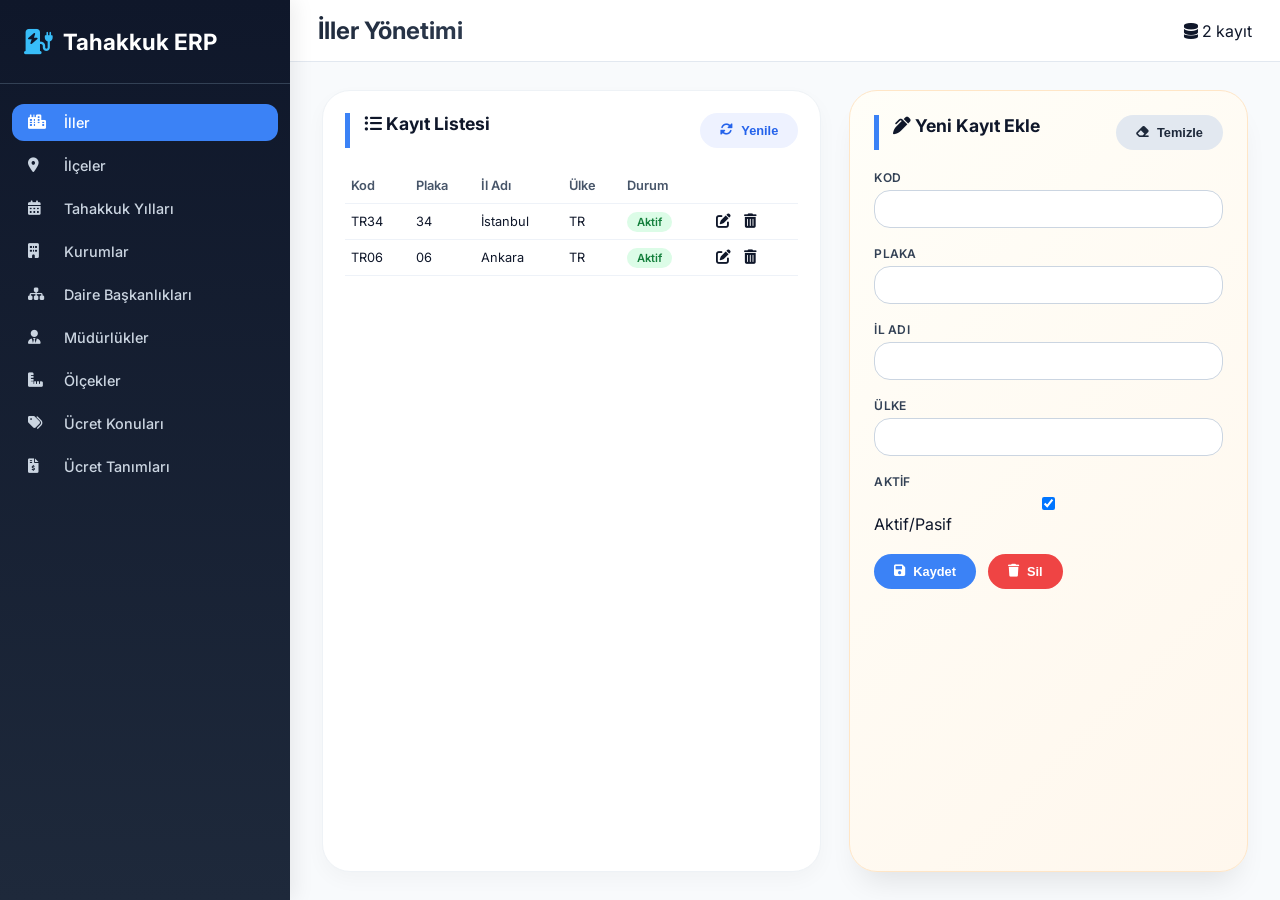
<file: SahilPlanProje.WebAdmin/wwwroot/index.html>
<!DOCTYPE html>
<html lang="tr">
<head>
    <meta charset="UTF-8">
    <meta name="viewport" content="width=device-width, initial-scale=1.0">
    <title>Tahakkuk Yönetim Paneli | Tam Hiyerarşi (Ölçek Dahil)</title>
    <link rel="stylesheet" href="https://cdnjs.cloudflare.com/ajax/libs/font-awesome/6.0.0-beta3/css/all.min.css">
    <link href="https://fonts.googleapis.com/css2?family=Inter:opsz,wght@14..32,300;14..32,400;14..32,500;14..32,600;14..32,700&display=swap" rel="stylesheet">
    <style>
        * { margin: 0; padding: 0; box-sizing: border-box; }
        body { font-family: 'Inter', sans-serif; background: #f1f5f9; color: #0f172a; }
        .app-container { display: flex; min-height: 100vh; }
        
        /* SIDEBAR */
        .sidebar {
            width: 290px;
            background: linear-gradient(180deg, #0f172a 0%, #1e293b 100%);
            color: #e2e8f0;
            position: sticky;
            top: 0;
            height: 100vh;
            overflow-y: auto;
            box-shadow: 4px 0 20px rgba(0,0,0,0.08);
        }
        .sidebar-header { padding: 28px 24px; border-bottom: 1px solid #334155; }
        .sidebar-header h2 { font-size: 1.4rem; display: flex; align-items: center; gap: 10px; color: white; }
        .sidebar-header h2 i { color: #38bdf8; font-size: 1.6rem; }
        .nav-menu { padding: 20px 12px; display: flex; flex-direction: column; gap: 6px; }
        .nav-item {
            display: flex; align-items: center; gap: 12px; padding: 10px 16px;
            border-radius: 12px; font-weight: 500; cursor: pointer; transition: 0.2s;
            color: #cbd5e1; font-size: 0.9rem;
        }
        .nav-item i { width: 24px; }
        .nav-item:hover { background: #334155; color: white; }
        .nav-item.active { background: #3b82f6; color: white; }
        
        /* MAIN */
        .main-content { flex: 1; background: #f8fafc; display: flex; flex-direction: column; }
        .top-bar {
            background: white; padding: 16px 28px; border-bottom: 1px solid #e2e8f0;
            display: flex; justify-content: space-between; align-items: center;
        }
        .page-title { font-size: 1.5rem; font-weight: 700; background: linear-gradient(135deg, #1e293b, #2d3a4e); -webkit-background-clip: text; background-clip: text; color: transparent; }
        
        /* DUAL PANE: Liste ve Form farklı arka plan */
        .dual-pane { display: flex; gap: 28px; padding: 28px 32px; flex-wrap: wrap; flex: 1; }
        .list-pane {
            flex: 1.3; background: white; border-radius: 28px; box-shadow: 0 8px 20px rgba(0,0,0,0.03);
            padding: 22px; border: 1px solid #eef2f6;
        }
        .form-pane {
            flex: 1; background: linear-gradient(135deg, #fffef8, #fff7ed);
            border-radius: 28px; box-shadow: 0 20px 30px -12px rgba(0,0,0,0.1);
            padding: 24px; border: 1px solid #ffe6c7;
        }
        .section-header {
            font-weight: 700; font-size: 1.1rem; border-left: 5px solid #3b82f6;
            padding-left: 14px; margin-bottom: 20px; display: flex; justify-content: space-between;
        }
        .entity-table { width: 100%; border-collapse: collapse; font-size: 0.8rem; }
        .entity-table th, .entity-table td { padding: 10px 6px; border-bottom: 1px solid #eef2f8; text-align: left; }
        .entity-table th { color: #475569; font-weight: 600; }
        .record-row { cursor: pointer; transition: 0.05s; }
        .record-row:hover { background: #f8fafc; }
        .badge-active { background: #dcfce7; color: #15803d; padding: 3px 10px; border-radius: 40px; font-size: 0.7rem; font-weight: 600; }
        .badge-inactive { background: #fee2e2; color: #b91c1c; }
        .form-group { margin-bottom: 18px; }
        label { font-weight: 600; font-size: 0.75rem; display: block; margin-bottom: 5px; color: #334155; text-transform: uppercase; letter-spacing: 0.3px; }
        input, select, textarea {
            width: 100%; padding: 10px 14px; border: 1px solid #cbd5e1; border-radius: 16px;
            font-family: 'Inter', monospace; font-size: 0.85rem; background: white;
        }
        input:focus, select:focus { outline: none; border-color: #3b82f6; box-shadow: 0 0 0 3px rgba(59,130,246,0.2); }
        button {
            background: #3b82f6; border: none; padding: 10px 20px; border-radius: 40px;
            font-weight: 600; color: white; cursor: pointer; font-size: 0.8rem;
            display: inline-flex; align-items: center; gap: 8px;
        }
        button.btn-secondary { background: #e2e8f0; color: #1e293b; }
        button.danger { background: #ef4444; }
        .action-icons i { margin: 0 5px; cursor: pointer; font-size: 0.9rem; }
        .empty-msg { text-align: center; padding: 40px; color: #94a3b8; }
        hr { margin: 12px 0; }
        @media (max-width: 800px) { .dual-pane { flex-direction: column; } .sidebar { width: 80px; } .nav-item span { display: none; } .nav-item i { margin: auto; } }
    </style>
</head>
<body>
<div class="app-container">
    <div class="sidebar">
        <div class="sidebar-header"><h2><i class="fas fa-charging-station"></i> <span>Tahakkuk ERP</span></h2></div>
        <div class="nav-menu">
            <div class="nav-item" data-module="cities"><i class="fas fa-city"></i><span>İller</span></div>
            <div class="nav-item" data-module="districts"><i class="fas fa-map-marker-alt"></i><span>İlçeler</span></div>
            <div class="nav-item" data-module="tahakkukYears"><i class="fas fa-calendar-alt"></i><span>Tahakkuk Yılları</span></div>
            <div class="nav-item" data-module="institutions"><i class="fas fa-building"></i><span>Kurumlar</span></div>
            <div class="nav-item" data-module="departments"><i class="fas fa-sitemap"></i><span>Daire Başkanlıkları</span></div>
            <div class="nav-item" data-module="directorates"><i class="fas fa-user-tie"></i><span>Müdürlükler</span></div>
            <div class="nav-item" data-module="scales"><i class="fas fa-ruler-combined"></i><span>Ölçekler</span></div>
            <div class="nav-item" data-module="feeSubjects"><i class="fas fa-tags"></i><span>Ücret Konuları</span></div>
            <div class="nav-item" data-module="definitions"><i class="fas fa-file-invoice-dollar"></i><span>Ücret Tanımları</span></div>
        </div>
    </div>

    <div class="main-content">
        <div class="top-bar">
            <h1 class="page-title" id="current-module-title">İl Yönetimi</h1>
            <div><i class="fas fa-database"></i> <span id="record-count">0 kayıt</span></div>
        </div>
        <div class="dual-pane">
            <div class="list-pane">
                <div class="section-header">
                    <span><i class="fas fa-list-ul"></i> Kayıt Listesi</span>
                    <button id="refreshListBtn" style="background:#eef2ff; color:#2563eb;"><i class="fas fa-sync-alt"></i> Yenile</button>
                </div>
                <div id="listContainer"><div class="empty-msg">Yükleniyor...</div></div>
            </div>
            <div class="form-pane">
                <div class="section-header">
                    <span><i class="fas fa-pen-alt"></i> <span id="formTitle">Yeni Kayıt Ekle</span></span>
                    <button id="clearFormBtn" class="btn-secondary"><i class="fas fa-eraser"></i> Temizle</button>
                </div>
                <form id="dataForm">
                    <input type="hidden" id="editId" value="">
                    <div id="dynamicFormFields"></div>
                    <div style="display: flex; gap: 12px; margin-top: 20px;">
                        <button type="submit" id="saveBtn"><i class="fas fa-save"></i> Kaydet</button>
                        <button type="button" id="deleteBtn" class="danger"><i class="fas fa-trash"></i> Sil</button>
                    </div>
                </form>
            </div>
        </div>
    </div>
</div>

<script>
    // ======================== TAM MOCK VERİTABANI (ÖLÇEK DAHİL) ========================
    let db = {
        cities: [
            { id: 1, code: "TR34", plate_code: "34", name: "İstanbul", country_code: "TR", is_active: true, create_date: "2024-01-01" },
            { id: 2, code: "TR06", plate_code: "06", name: "Ankara", country_code: "TR", is_active: true, create_date: "2024-01-01" }
        ],
        districts: [
            { id: 1, city_id: 1, code: "341", district_no: "1", name: "Kadıköy", is_central: false, is_active: true, create_date: "2024-01-10" },
            { id: 2, city_id: 1, code: "342", district_no: "2", name: "Beşiktaş", is_central: true, is_active: true, create_date: "2024-01-10" },
            { id: 3, city_id: 2, code: "061", district_no: "1", name: "Çankaya", is_central: true, is_active: true, create_date: "2024-01-10" }
        ],
        tahakkukYears: [
            { id: 1, district_id: 1, year: 2025, is_active: true, create_date: "2024-02-01" },
            { id: 2, district_id: 2, year: 2025, is_active: true, create_date: "2024-02-01" },
            { id: 3, district_id: 3, year: 2024, is_active: false, create_date: "2024-02-01" }
        ],
        tahakkukInstitutions: [
            { id: 1, tahakkuk_year_id: 1, name: "Kadıköy Belediyesi", is_active: true, create_date: "2024-03-01" },
            { id: 2, tahakkuk_year_id: 2, name: "Beşiktaş Belediyesi", is_active: true, create_date: "2024-03-01" }
        ],
        tahakkukDepartments: [
            { id: 1, tahakkuk_institution_id: 1, name: "Mali Hizmetler Daire Başkanlığı", is_active: true, create_date: "2024-03-10" },
            { id: 2, tahakkuk_institution_id: 1, name: "Vergi Daire Başkanlığı", is_active: true, create_date: "2024-03-10" }
        ],
        tahakkukDirectories: [
            { id: 1, tahakkuk_department_id: 1, name: "Gelir Müdürlüğü", is_active: true, create_date: "2024-04-01" },
            { id: 2, tahakkuk_department_id: 2, name: "Emlak Vergisi Müdürlüğü", is_active: true, create_date: "2024-04-01" }
        ],
        // ** ÖLÇEKLER TABLOSU (ER'deki TahakkukScales) **
        tahakkukScales: [
            { id: 1, tahakkuk_directorate_id: 1, scale_value: "1", name: "1. Ölçek (Düşük)", is_active: true, create_date: "2024-04-15" },
            { id: 2, tahakkuk_directorate_id: 1, scale_value: "2", name: "2. Ölçek (Orta)", is_active: true, create_date: "2024-04-15" },
            { id: 3, tahakkuk_directorate_id: 2, scale_value: "A", name: "A Sınıfı (Yüksek)", is_active: true, create_date: "2024-04-15" }
        ],
        tahakkukFeeSubjects: [
            { id: 1, tahakkuk_directorate_id: 1, name: "Çevre Temizlik Vergisi", is_active: true, create_date: "2024-05-01" },
            { id: 2, tahakkuk_directorate_id: 2, name: "Emlak Vergisi", is_active: true, create_date: "2024-05-01" }
        ],
        tahakkukDefinitions: [
            { id: 1, tahakkuk_fee_subject_id: 1, fee_text: "Konut ÇTV", fee_amount: 350.00, has_vat: true, description1: "Aylık", description2: "Konutlar", is_active: true },
            { id: 2, tahakkuk_fee_subject_id: 2, fee_text: "Mesken Emlak", fee_amount: 1200.00, has_vat: false, description1: "Yıllık", description2: "Bina", is_active: true }
        ]
    };

    let currentModule = "cities";
    let currentRecords = [];

    // Tüm modül şemaları (Scales eklendi, FeeSubjects artık müdürlük+ölçek bağlantısı ER'de feeSubjects -> directorate, scales -> directorate)
    // NOT: ER'de TahakkukFeeSubjects, TahakkukDirectories ile FK; TahakkukScales da TahakkukDirectories ile FK. Her ikisi de müdürlüğe bağlı.
    const moduleSchemas = {
        cities: { name:"İller", fields: ["code","plate_code","name","country_code","is_active"], labels: {code:"Kod",plate_code:"Plaka",name:"İl Adı",country_code:"Ülke",is_active:"Aktif"} },
        districts: { name:"İlçeler", fields: ["city_id","code","district_no","name","is_central","is_active"], labels: {city_id:"İl",code:"İlçe Kodu",district_no:"No",name:"İlçe Adı",is_central:"Merkez",is_active:"Aktif"}, foreign:{city_id:{table:"cities",label:"name",value:"id"}} },
        tahakkukYears: { name:"Tahakkuk Yılları", fields: ["district_id","year","is_active"], labels: {district_id:"İlçe",year:"Yıl",is_active:"Aktif"}, foreign:{district_id:{table:"districts",label:"name",value:"id"}} },
        institutions: { name:"Kurumlar", fields: ["tahakkuk_year_id","name","is_active"], labels: {tahakkuk_year_id:"Tahakkuk Yılı",name:"Kurum Adı",is_active:"Aktif"}, foreign:{tahakkuk_year_id:{table:"tahakkukYears",label:"year",value:"id"}} },
        departments: { name:"Daire Başkanlıkları", fields: ["tahakkuk_institution_id","name","is_active"], labels: {tahakkuk_institution_id:"Kurum",name:"Daire Adı",is_active:"Aktif"}, foreign:{tahakkuk_institution_id:{table:"tahakkukInstitutions",label:"name",value:"id"}} },
        directorates: { name:"Müdürlükler", fields: ["tahakkuk_department_id","name","is_active"], labels: {tahakkuk_department_id:"Daire Başkanlığı",name:"Müdürlük Adı",is_active:"Aktif"}, foreign:{tahakkuk_department_id:{table:"tahakkukDepartments",label:"name",value:"id"}} },
        scales: { name:"Ölçekler", fields: ["tahakkuk_directorate_id","scale_value","name","is_active"], labels: {tahakkuk_directorate_id:"Müdürlük",scale_value:"Ölçek Değeri",name:"Ölçek Adı",is_active:"Aktif"}, foreign:{tahakkuk_directorate_id:{table:"tahakkukDirectories",label:"name",value:"id"}} },
        feeSubjects: { name:"Ücret Konuları", fields: ["tahakkuk_directorate_id","name","is_active"], labels: {tahakkuk_directorate_id:"Müdürlük",name:"Ücret Konusu",is_active:"Aktif"}, foreign:{tahakkuk_directorate_id:{table:"tahakkukDirectories",label:"name",value:"id"}} },
        definitions: { name:"Ücret Tanımları", fields: ["tahakkuk_fee_subject_id","fee_text","fee_amount","has_vat","description1","description2","is_active"], labels: {tahakkuk_fee_subject_id:"Ücret Konusu",fee_text:"Ücret Metni",fee_amount:"Tutar",has_vat:"KDV",description1:"Açıklama1",description2:"Açıklama2",is_active:"Aktif"}, foreign:{tahakkuk_fee_subject_id:{table:"tahakkukFeeSubjects",label:"name",value:"id"}} }
    };

    function getTableName(module) {
        const mapping = {
            cities:"cities", districts:"districts", tahakkukYears:"tahakkukYears",
            institutions:"tahakkukInstitutions", departments:"tahakkukDepartments",
            directorates:"tahakkukDirectories", scales:"tahakkukScales",
            feeSubjects:"tahakkukFeeSubjects", definitions:"tahakkukDefinitions"
        };
        return mapping[module];
    }

    function loadRecords() {
        const table = getTableName(currentModule);
        if(!table) return;
        currentRecords = [...db[table]];
        renderList();
        document.getElementById("record-count").innerText = currentRecords.length + " kayıt";
        document.getElementById("current-module-title").innerText = moduleSchemas[currentModule]?.name + " Yönetimi";
    }

    function renderList() {
        const container = document.getElementById("listContainer");
        const schema = moduleSchemas[currentModule];
        if(!schema){ container.innerHTML="<div class='empty-msg'>Hata</div>"; return; }
        if(currentRecords.length === 0){
            container.innerHTML="<div class='empty-msg'><i class='fas fa-database'></i> Kayıt yok</div>";
            return;
        }
        const displayFields = schema.fields.filter(f => f !== "is_active" && f !== "create_date");
        const tableHtml = `<table class="entity-table"><thead><tr>${displayFields.map(f=>`<th>${schema.labels[f] || f}</th>`).join('')}<th>Durum</th><th></th></tr></thead><tbody>
            ${currentRecords.map(rec => {
                const rowVals = displayFields.map(f => {
                    let val = rec[f];
                    if(schema.foreign && schema.foreign[f]){
                        const ref = schema.foreign[f];
                        const targetTable = db[ref.table];
                        const found = targetTable.find(t => t[ref.value] === val);
                        val = found ? found[ref.label] : val;
                    }
                    return `<td>${val ?? "-"}</td>`;
                }).join('');
                const activeBadge = rec.is_active ? "<span class='badge-active'>Aktif</span>" : "<span class='badge-active badge-inactive'>Pasif</span>";
                return `<tr class="record-row" data-id="${rec.id}">${rowVals}<td>${activeBadge}</td><td class="action-icons"><i class="fas fa-edit edit-icon" data-id="${rec.id}"></i> <i class="fas fa-trash-alt delete-icon" data-id="${rec.id}"></i></td></tr>`;
            }).join('')}
        </tbody></table>`;
        container.innerHTML = tableHtml;
        document.querySelectorAll('.edit-icon').forEach(icon => icon.addEventListener('click', (e) => { e.stopPropagation(); loadToForm(parseInt(icon.dataset.id)); }));
        document.querySelectorAll('.delete-icon').forEach(icon => icon.addEventListener('click', (e) => { e.stopPropagation(); if(confirm("Silinsin mi?")) deleteRecordById(parseInt(icon.dataset.id)); }));
        document.querySelectorAll('.record-row').forEach(row => row.addEventListener('click', (e) => { if(e.target.classList.contains('edit-icon')||e.target.classList.contains('delete-icon')) return; loadToForm(parseInt(row.dataset.id)); }));
    }

    function loadToForm(id){
        const table = getTableName(currentModule);
        const record = db[table].find(r => r.id === id);
        if(!record) return;
        document.getElementById("editId").value = id;
        document.getElementById("formTitle").innerText = "Kaydı Güncelle";
        generateFormFields(record);
    }

    function generateFormFields(existing = null){
        const schema = moduleSchemas[currentModule];
        const fieldsDiv = document.getElementById("dynamicFormFields");
        let html = "";
        for(let field of schema.fields){
            let value = existing ? existing[field] : (field === "is_active" ? true : (field === "has_vat"? false : ""));
            if(field === "create_date") continue;
            if(schema.foreign && schema.foreign[field]){
                const ref = schema.foreign[field];
                const options = db[ref.table] || [];
                html += `<div class="form-group"><label>${schema.labels[field]}</label><select name="${field}" id="field_${field}"><option value="">Seçiniz</option>`;
                options.forEach(opt => {
                    const selected = (value == opt[ref.value]) ? "selected" : "";
                    html += `<option value="${opt[ref.value]}" ${selected}>${opt[ref.label]}</option>`;
                });
                html += `</select></div>`;
            } else if(field === "is_active" || field === "has_vat"){
                const checked = value ? "checked" : "";
                html += `<div class="form-group"><label>${schema.labels[field]}</label><div><input type="checkbox" id="field_${field}" ${checked} /> Aktif/Pasif</div></div>`;
            } else {
                html += `<div class="form-group"><label>${schema.labels[field]}</label><input type="text" id="field_${field}" value="${value ?? ""}" /></div>`;
            }
        }
        fieldsDiv.innerHTML = html;
    }

    function clearForm(){
        document.getElementById("editId").value = "";
        document.getElementById("formTitle").innerText = "Yeni Kayıt Ekle";
        generateFormFields(null);
    }

    function getFormData(){
        const schema = moduleSchemas[currentModule];
        const data = {};
        for(let field of schema.fields){
            if(field === "create_date") continue;
            const el = document.getElementById(`field_${field}`);
            if(!el) continue;
            if(el.type === "checkbox") data[field] = el.checked;
            else if(el.tagName === "SELECT") data[field] = el.value ? (isNaN(parseInt(el.value))? el.value : parseInt(el.value)) : null;
            else data[field] = el.value;
        }
        data.is_active = data.is_active !== undefined ? data.is_active : true;
        if(data.fee_amount) data.fee_amount = parseFloat(data.fee_amount);
        return data;
    }

    function saveRecord(){
        const tableName = getTableName(currentModule);
        const editId = document.getElementById("editId").value;
        const formData = getFormData();
        const nowDate = new Date().toISOString().slice(0,10);
        if(editId){
            const idx = db[tableName].findIndex(r => r.id == editId);
            if(idx !== -1) db[tableName][idx] = { ...db[tableName][idx], ...formData };
        } else {
            const newId = db[tableName].length ? Math.max(...db[tableName].map(r=>r.id)) + 1 : 1;
            db[tableName].push({ id: newId, ...formData, create_date: nowDate });
        }
        loadRecords();
        clearForm();
    }

    function deleteRecordById(id){
        const tableName = getTableName(currentModule);
        const idx = db[tableName].findIndex(r=>r.id === id);
        if(idx !== -1) db[tableName].splice(idx,1);
        loadRecords();
        clearForm();
    }

    function switchModule(module){
        currentModule = module;
        loadRecords();
        clearForm();
    }

    // Event Listeners
    document.querySelectorAll(".nav-item").forEach(item => {
        item.addEventListener("click", () => {
            document.querySelectorAll(".nav-item").forEach(n=>n.classList.remove("active"));
            item.classList.add("active");
            switchModule(item.dataset.module);
        });
    });
    document.getElementById("refreshListBtn").addEventListener("click", ()=>loadRecords());
    document.getElementById("clearFormBtn").addEventListener("click", ()=>clearForm());
    document.getElementById("dataForm").addEventListener("submit", (e)=>{ e.preventDefault(); saveRecord(); });
    document.getElementById("deleteBtn").addEventListener("click", ()=>{
        const id = document.getElementById("editId").value;
        if(id && confirm("Kalıcı olarak sil?")) deleteRecordById(parseInt(id));
        else if(!id) alert("Silmek için listeden bir kayıt seçin.");
    });

    // Başlat
    switchModule("cities");
    document.querySelector('.nav-item[data-module="cities"]').classList.add("active");
</script>
</body>
</html>
</file>
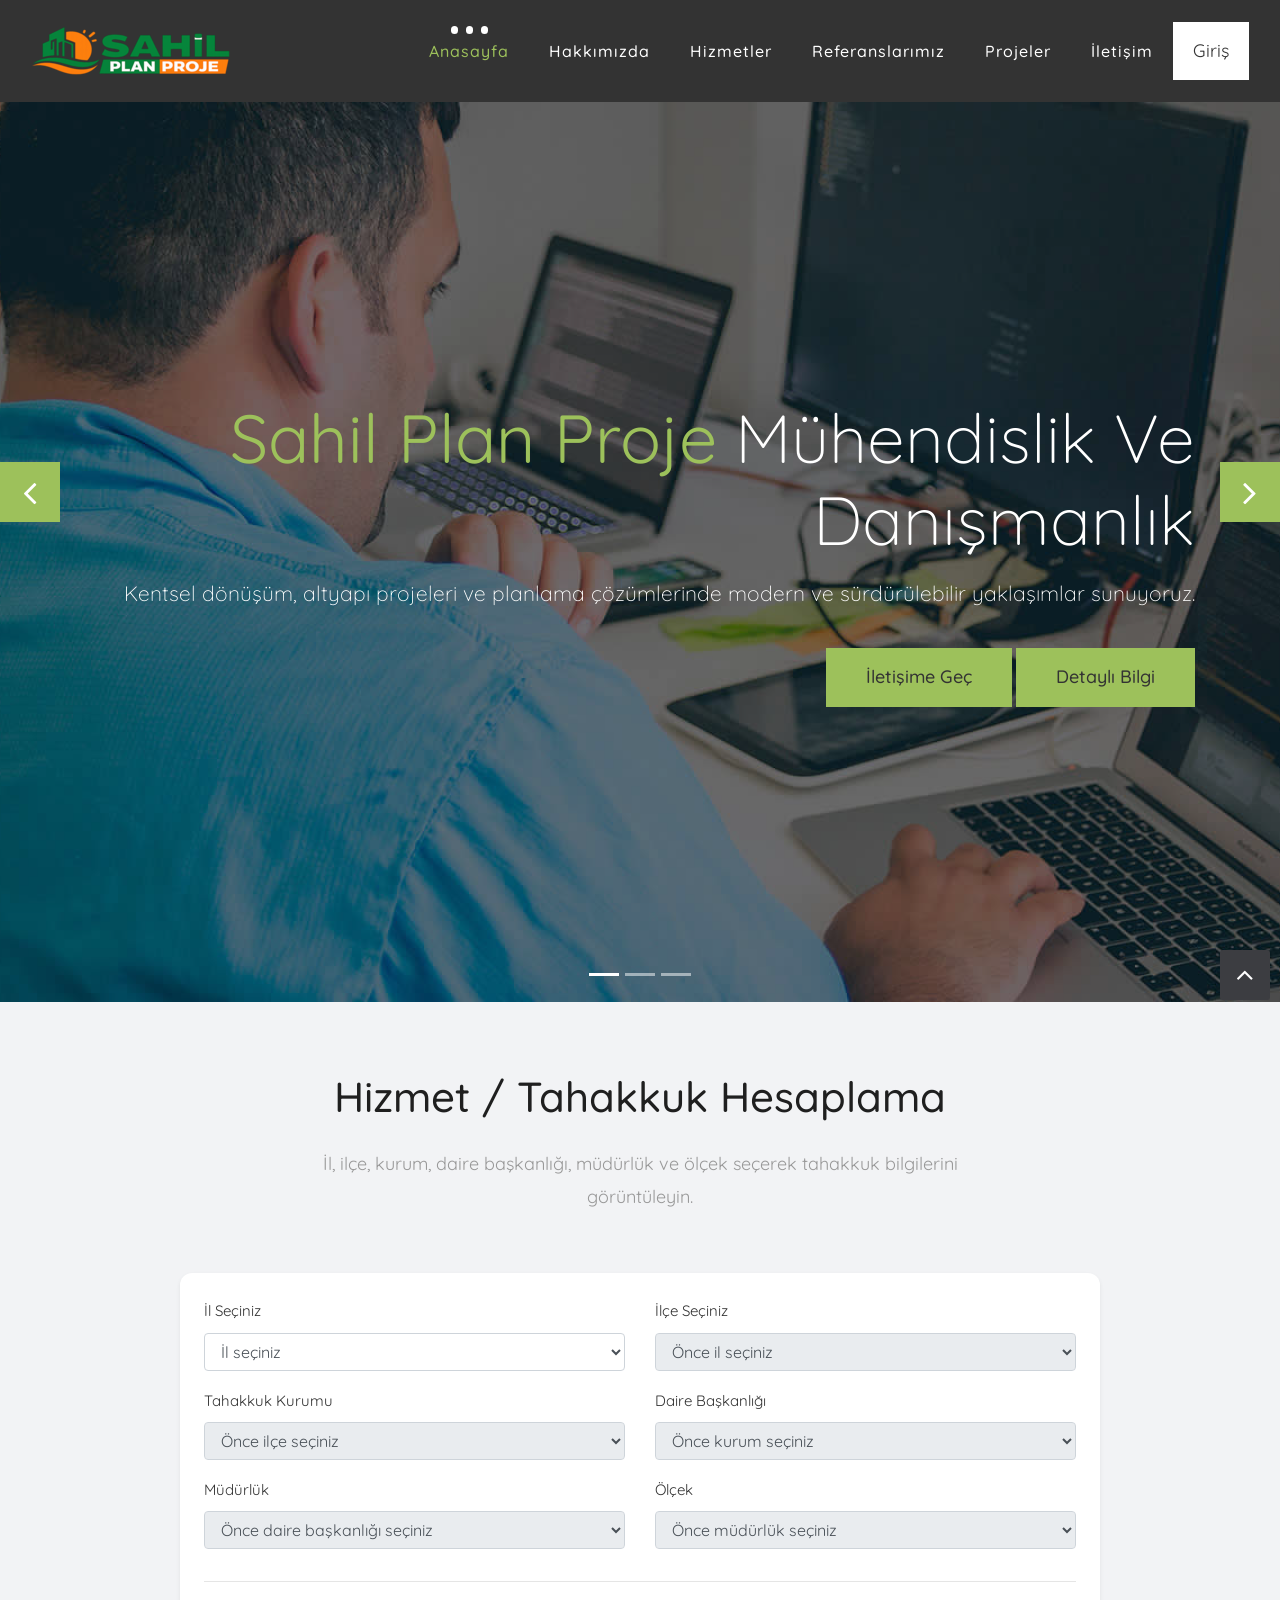
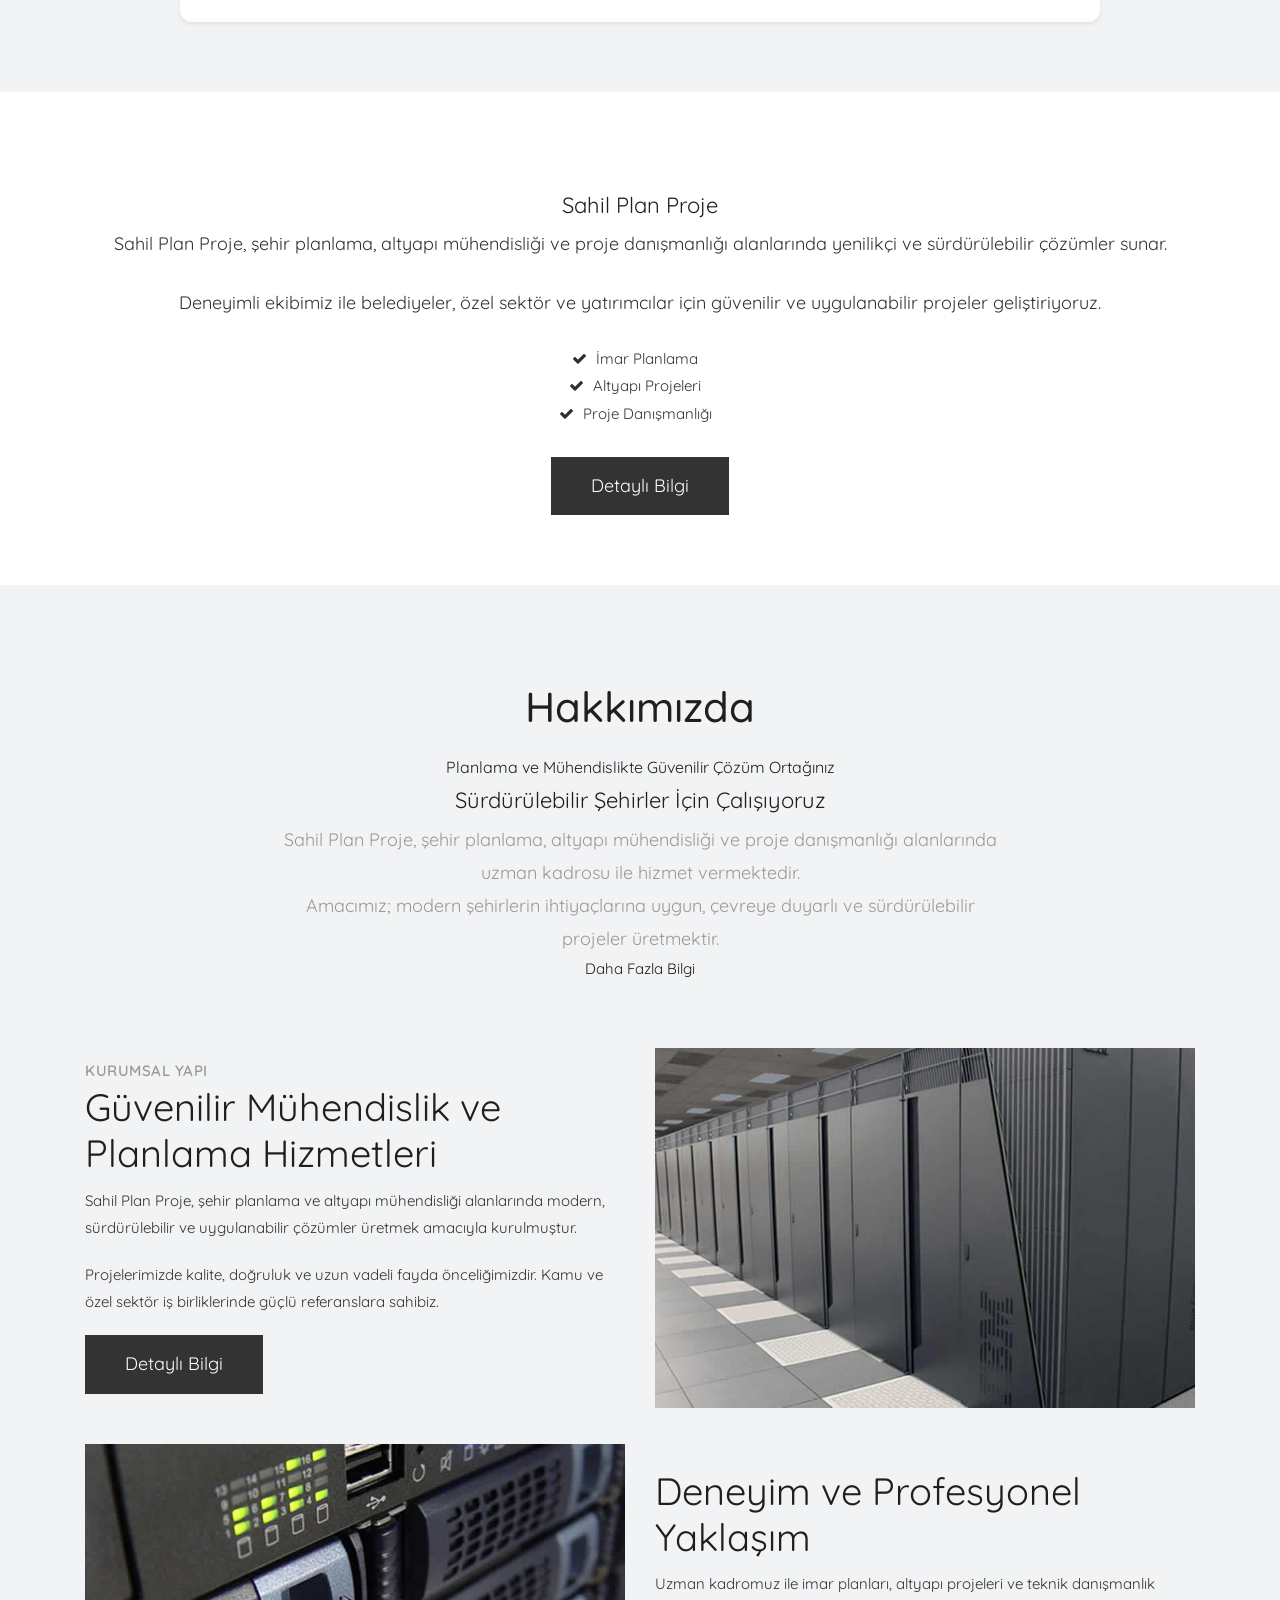
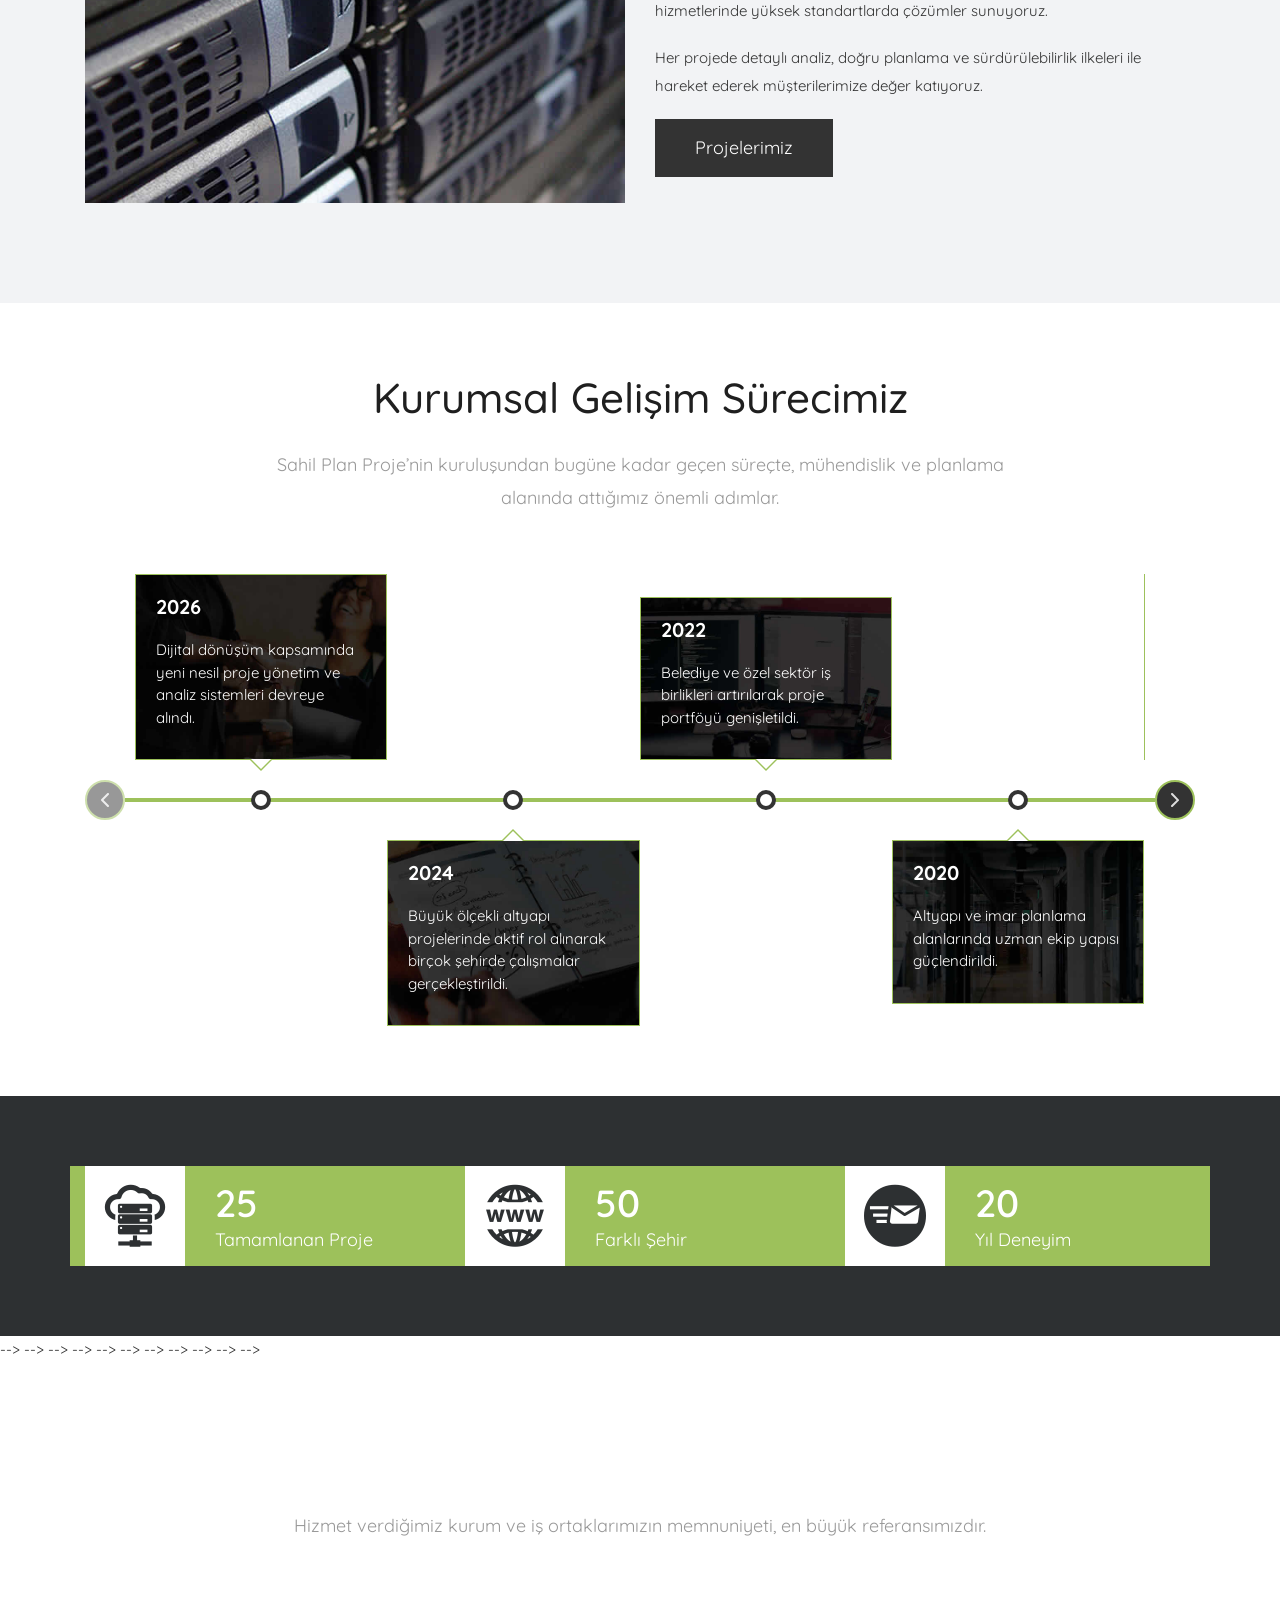
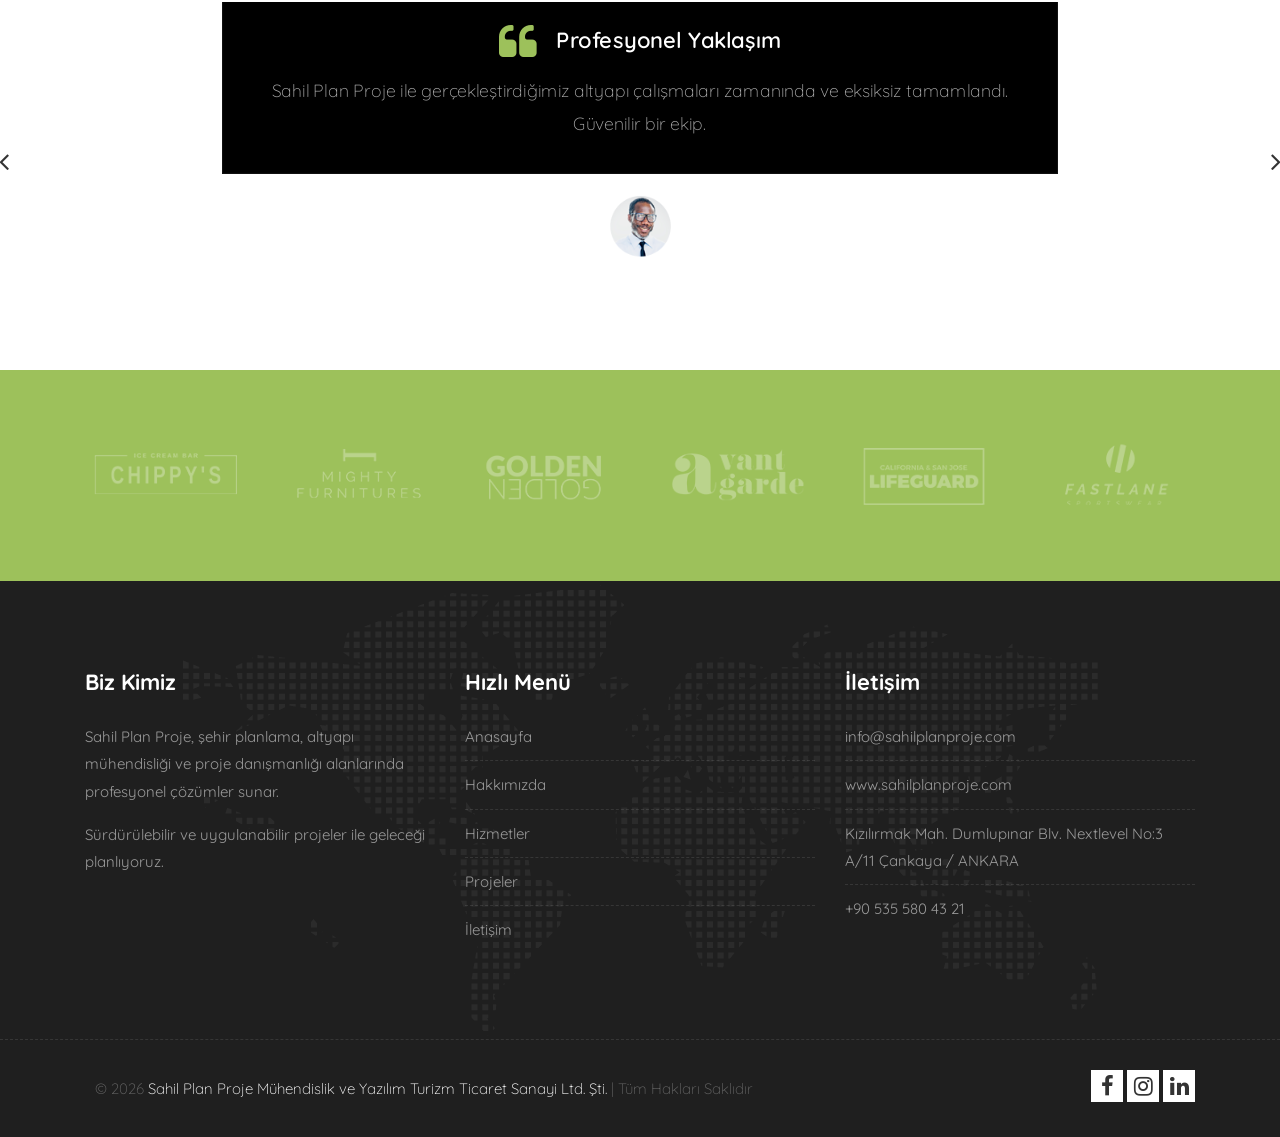
<file: SahilPlanProjeWebUI/wwwroot/SahilPlanProjeUI/index.html>
<!DOCTYPE html>
<html lang="en">

    <!-- Basic -->
    <meta charset="utf-8">
    <meta http-equiv="X-UA-Compatible" content="IE=edge">   
   
    <!-- Mobile Metas -->
    <meta name="viewport" content="width=device-width, initial-scale=1">
 
     <!-- Site Metas -->
    <title>Sahil Plan Proje - Plan Proje Geliştirme</title>  
    <meta name="keywords" content="">
    <meta name="description" content="">
    <meta name="author" content="">
	
	<link rel="icon" type="image/png" sizes="32x32" href="images/favicon/favicon-32x32.png">
	<link rel="icon" type="image/png" sizes="16x16" href="images/favicon/favicon-16x16.png">
	<link rel="shortcut icon" href="images/favicon/favicon.ico">
	
    <!-- Site Icons -->
    <link rel="shortcut icon" href="images/favicon.ico" type="image/x-icon" />
    <link rel="apple-touch-icon" href="images/apple-touch-icon.png">

    <!-- Bootstrap CSS -->
    <link rel="stylesheet" href="css/bootstrap.min.css">
    <!-- Site CSS -->
    <link rel="stylesheet" href="style.css">
    <!-- ALL VERSION CSS -->
    <link rel="stylesheet" href="css/versions.css">
    <!-- Responsive CSS -->
    <link rel="stylesheet" href="css/responsive.css">
    <!-- Custom CSS -->
    <link rel="stylesheet" href="css/custom.css">

    <!-- Modernizer for Portfolio -->
    <script src="js/modernizer.js"></script>

    <!--[if lt IE 9]>
      <script src="https://oss.maxcdn.com/libs/html5shiv/3.7.0/html5shiv.js"></script>
      <script src="https://oss.maxcdn.com/libs/respond.js/1.4.2/respond.min.js"></script>
    <![endif]-->

</head>
	<body class="host_version">

		<!-- Modal -->
		<div class="modal fade" id="login" tabindex="-1" role="dialog" aria-labelledby="myModalLabel">
			<div class="modal-dialog modal-dialog-centered modal-lg" role="document">
				<div class="modal-content">
					<div class="modal-header tit-up">
						<button type="button" class="close" data-dismiss="modal" aria-hidden="true">&times;</button>
						<h4 class="modal-title">İletişime Geç / Teklif Al</h4>
					</div>
					<div class="modal-body customer-box">
						<!-- Nav tabs -->
						<ul class="nav nav-tabs">
							<li><a class="active" href="#Login" data-toggle="tab">Giriş</a></li>
							<li><a href="#Registration" data-toggle="tab">Kayıt</a></li>
						</ul>
						<!-- Tab panes -->
						<div class="tab-content">
							<div class="tab-pane active" id="Login">
								<form role="form" class="form-horizontal">
									<div class="form-group">
										<div class="col-sm-12">
											<input class="form-control" id="email1" placeholder="Adınız" type="text">
										</div>
									</div>
									<div class="form-group">
										<div class="col-sm-12">
											<input class="form-control" id="exampleInputPassword1" placeholder="Email" type="email">
										</div>
									</div>
									<div class="row">
										<div class="col-sm-10">
											<button type="submit" class="btn btn-light btn-radius btn-brd grd1">
												Gönder
											</button>
											<a class="for-pwd" href="javascript:;">Şifrenizi mi unuttunuz?</a>
										</div>
									</div>
								</form>
							</div>
							<div class="tab-pane" id="Registration">
								<form role="form" class="form-horizontal">
									<div class="form-group">
										<div class="col-sm-12">
											<input class="form-control" placeholder="Adınız" type="text">
										</div>
									</div>
									<div class="form-group">
										<div class="col-sm-12">
											<input class="form-control" id="email" placeholder="Email" type="email">
										</div>
									</div>
									<div class="form-group">
										<div class="col-sm-12">
											<input class="form-control" id="mobile" placeholder="Tel" type="email">
										</div>
									</div>
									<div class="form-group">
										<div class="col-sm-12">
											<input class="form-control" id="password" placeholder="Şifre" type="password">
										</div>
									</div>
									<div class="row">
										<div class="col-sm-10">
											<button type="button" class="btn btn-light btn-radius btn-brd grd1">
												Kaydet &amp; Devam
											</button>
											<button type="button" class="btn btn-light btn-radius btn-brd grd1">
												Çıkış
											</button>
										</div>
									</div>
								</form>
							</div>
						</div>
					</div>
				</div>
			</div>
		</div>

		<!-- LOADER -->
		<div id="preloader">
			<div class="loader-container">
				<div class="progress-br float shadow">
					<div class="progress__item"></div>
				</div>
			</div>
		</div>
		<!-- END LOADER -->
		<!-- Start header -->
		<header class="top-navbar">
			<nav class="navbar navbar-expand-lg navbar-light bg-light">
				<div class="container-fluid">
					<a class="navbar-brand" href="index.html">
						<img src="images/logo-hosting.png" alt="" />
					</a>
					<button class="navbar-toggler" type="button" data-toggle="collapse" data-target="#navbars-host" aria-controls="navbars-rs-food" aria-expanded="false" aria-label="Toggle navigation">
						<span class="icon-bar"></span>
						<span class="icon-bar"></span>
						<span class="icon-bar"></span>
					</button>
					<div class="collapse navbar-collapse" id="navbars-host">
						<ul class="navbar-nav ml-auto">
							<li class="nav-item active"><a class="nav-link" href="index.html">Anasayfa</a></li>
							<li class="nav-item"><a class="nav-link" href="#overviews">Hakkımızda</a></li>

							<li class="nav-item"><a class="nav-link" href="#features">Hizmetler</a></li>
							<li class="nav-item"><a class="nav-link" href="#testimonials">Referanslarımız</a></li>
							<!-- <li class="nav-item dropdown"> -->
							<!-- <a class="nav-link dropdown-toggle" href="#" id="dropdown-a" data-toggle="dropdown">Hosting </a> -->
							<!-- <div class="dropdown-menu" aria-labelledby="dropdown-a"> -->
							<!-- <a class="dropdown-item" href="hosting.html">Web Hosting </a> -->
							<!-- <a class="dropdown-item" href="hosting.html">WordPress Hosting </a> -->
							<!-- <a class="dropdown-item" href="hosting.html">Cloud Server </a> -->
							<!-- <a class="dropdown-item" href="hosting.html">Reseller Package </a> -->
							<!-- <a class="dropdown-item" href="hosting.html">Dedicated Hosting </a> -->
							<!-- </div> -->
							<!-- </li> -->
							<li class="nav-item"><a class="nav-link" href="#features">Projeler</a></li>


							<!-- <li class="nav-item"><a class="nav-link" href="pricing.html">Hesaplama</a></li> -->
							<li class="nav-item"><a class="nav-link" href="#contact">İletişim</a></li>
						</ul>
						<ul class="nav navbar-nav navbar-right">
							<li><a class="hover-btn-new log" href="#" data-toggle="modal" data-target="#login"><span>Giriş</span></a></li>
						</ul>
					</div>
				</div>
			</nav>
		</header>
		<!-- End header -->

		<div id="carouselExampleControls" class="carousel slide bs-slider box-slider" data-ride="carousel" data-pause="hover" data-interval="3000">
			<!-- Indicators -->
			<ol class="carousel-indicators">
				<li data-target="#carouselExampleControls" data-slide-to="0" class="active"></li>
				<li data-target="#carouselExampleControls" data-slide-to="1"></li>
				<li data-target="#carouselExampleControls" data-slide-to="2"></li>
			</ol>
			<div class="carousel-inner" role="listbox">
				<div class="carousel-item active">
					<div id="home" class="first-section" style="background-image:url('images/slider-01.jpg');">
						<div class="dtab">
							<div class="container">
								<div class="row">
									<div class="col-md-12 col-sm-12 text-right">
										<div class="big-tagline">
											<h2><strong>Sahil Plan Proje</strong> Mühendislik ve Danışmanlık</h2>
											<p class="lead">
												Kentsel dönüşüm, altyapı projeleri ve planlama çözümlerinde modern ve sürdürülebilir yaklaşımlar sunuyoruz.
											</p>
											<a href="#" class="hover-btn-new"><span>İletişime Geç</span></a>
											<a href="#" class="hover-btn-new"><span>Detaylı Bilgi</span></a>
										</div>
									</div>
								</div><!-- end row -->
							</div><!-- end container -->
						</div>
					</div><!-- end section -->
				</div>
				<div class="carousel-item">
					<div id="home" class="first-section" style="background-image:url('images/slider-02.jpg');">
						<div class="dtab">
							<div class="container">
								<div class="row">
									<div class="col-md-12 col-sm-12 text-left">
										<div class="big-tagline">
											<h2 data-animation="animated zoomInRight">
												Doğru <strong>Planlama</strong> ile Geleceği Şekillendiriyoruz
											</h2>
											<p class="lead">
												Sahil Plan Proje olarak şehir planlama, mimari çözüm ve mühendislik hizmetlerini entegre şekilde sunuyoruz.
											</p>
											<a href="#" class="hover-btn-new"><span>İletişime Geç</span></a>
											<a href="#" class="hover-btn-new"><span>Detaylı Bilgi</span></a>
										</div>
									</div>
								</div><!-- end row -->
							</div><!-- end container -->
						</div>
					</div><!-- end section -->
				</div>
				<div class="carousel-item">
					<div id="home" class="first-section" style="background-image:url('images/slider-03.jpg');">
						<div class="dtab">
							<div class="container">
								<div class="row">
									<div class="col-md-12 col-sm-12 text-center">
										<div class="big-tagline">
											<h2 data-animation="animated zoomInRight">
												<strong>Altyapı ve Proje Yönetimi</strong> Uzmanlığı
											</h2>
											<p class="lead">
												Su, kanalizasyon, yol ve çevre projelerinde uçtan uca mühendislik çözümleri sağlıyoruz.
											</p>
											<a href="#" class="hover-btn-new"><span>İletişime Geç</span></a>
											<a href="#" class="hover-btn-new"><span>Detaylı Bilgi</span></a>
										</div>
									</div>
								</div><!-- end row -->
							</div><!-- end container -->
						</div>
					</div><!-- end section -->
				</div>
				<!-- Left Control -->
				<a class="new-effect carousel-control-prev" href="#carouselExampleControls" role="button" data-slide="prev">
					<span class="fa fa-angle-left" aria-hidden="true"></span>
					<span class="sr-only">Önceki</span>
				</a>

				<!-- Right Control -->
				<a class="new-effect carousel-control-next" href="#carouselExampleControls" role="button" data-slide="next">
					<span class="fa fa-angle-right" aria-hidden="true"></span>
					<span class="sr-only">Sonraki</span>
				</a>
			</div>
		</div>

		<!-- Tahakkuk Hesaplama Alanı -->
		<div id="tahakkuk-hesaplama" class="section lb">
			<div class="container">
				<div class="section-title row text-center">
					<div class="col-md-8 offset-md-2">
						<h3>Hizmet / Tahakkuk Hesaplama</h3>
						<p class="lead">
							İl, ilçe, kurum, daire başkanlığı, müdürlük ve ölçek seçerek tahakkuk bilgilerini görüntüleyin.
						</p>
					</div>
				</div>

				<div class="row">
					<div class="col-lg-10 offset-lg-1">
						<div class="card shadow-sm" style="border-radius:12px; border:none;">
							<div class="card-body p-4">

								<div class="row">

									<div class="col-md-6 form-group">
										<label>İl Seçiniz</label>
										<select id="citySelect" class="form-control">
											<option value="">İl seçiniz</option>
											<option value="ANTALYA">Antalya</option>
											<option value="BURDUR">Burdur</option>
											<option value="ISPARTA">Isparta</option>
											<option value="ANKARA">Ankara</option>
										</select>
									</div>

									<div class="col-md-6 form-group">
										<label>İlçe Seçiniz</label>
										<select id="districtSelect" class="form-control" disabled>
											<option value="">Önce il seçiniz</option>
										</select>
									</div>

									<div class="col-md-6 form-group">
										<label>Tahakkuk Kurumu</label>
										<select id="institutionSelect" class="form-control" disabled>
											<option value="">Önce ilçe seçiniz</option>
										</select>
									</div>

									<div class="col-md-6 form-group">
										<label>Daire Başkanlığı</label>
										<select id="departmentSelect" class="form-control" disabled>
											<option value="">Önce kurum seçiniz</option>
										</select>
									</div>

									<div class="col-md-6 form-group">
										<label>Müdürlük</label>
										<select id="directorateSelect" class="form-control" disabled>
											<option value="">Önce daire başkanlığı seçiniz</option>
										</select>
									</div>

									<div class="col-md-6 form-group">
										<label>Ölçek</label>
										<select id="scaleSelect" class="form-control" disabled>
											<option value="">Önce müdürlük seçiniz</option>
										</select>
									</div>

								</div>

								<hr>

								<div id="tahakkukResult" class="mt-4" style="display:none;">
									<h4>Tahakkuk Bilgileri</h4>

									<div class="table-responsive">
										<table class="table table-bordered table-hover">
											<tbody>
												<tr>
													<th>Seçilen İl</th>
													<td id="resultCity"></td>
												</tr>
												<tr>
													<th>Seçilen İlçe</th>
													<td id="resultDistrict"></td>
												</tr>
												<tr>
													<th>Kurum</th>
													<td id="resultInstitution"></td>
												</tr>
												<tr>
													<th>Daire Başkanlığı</th>
													<td id="resultDepartment"></td>
												</tr>
												<tr>
													<th>Müdürlük</th>
													<td id="resultDirectorate"></td>
												</tr>
												<tr>
													<th>Ölçek</th>
													<td id="resultScale"></td>
												</tr>
												<tr>
													<th>Açıklama</th>
													<td id="resultDescription"></td>
												</tr>
												<tr>
													<th>Tahmini Tutar</th>
													<td id="resultAmount"></td>
												</tr>
											</tbody>
										</table>
									</div>

									<a href="#contact" class="hover-btn-new">
										<span>Teklif / Bilgi Al</span>
									</a>
								</div>

							</div>
						</div>
					</div>
				</div>
			</div>
		</div>
		<!-- Tahakkuk Hesaplama Alanı Sonu -->

		<div id="domain" class="section wb">
			<div class="container">
				<!-- <div class="row text-center"> -->
				<!-- <div class="col-lg-12"> -->
				<!-- <form class="checkdomain form-inline"> -->
				<!-- <div class="form-group"> -->
				<!-- <label class="sr-only" for="domainnamehere">Domain name</label> -->
				<!-- <input type="text" class="form-control" id="domainnamehere" placeholder="Enter domain name here.."> -->
				<!-- <button type="submit" class="btn btn-primary grd1"><i class="fa fa-search"></i></button> -->
				<!-- </div> -->
				<!-- <hr> -->
				<!-- <div class="clearfix"></div> -->
				<!-- <div class="checkbox checkbox-warning"> -->
				<!-- <input id="domaincom" type="checkbox" class="styled" checked> -->
				<!-- <label for="domaincom">.com</label> -->
				<!-- </div> -->
				<!-- <div class="checkbox checkbox-warning"> -->
				<!-- <input id="domainnet" type="checkbox" class="styled" checked> -->
				<!-- <label for="domainnet">.net</label> -->
				<!-- </div> -->
				<!-- <div class="checkbox checkbox-warning"> -->
				<!-- <input id="domainorg" type="checkbox" class="styled"> -->
				<!-- <label for="domainorg">.org</label> -->
				<!-- </div> -->
				<!-- <div class="checkbox checkbox-warning"> -->
				<!-- <input id="domaintv" type="checkbox" class="styled"> -->
				<!-- <label for="domaintv">.tv</label> -->
				<!-- </div> -->
				<!-- <div class="checkbox checkbox-warning"> -->
				<!-- <input id="domaininfo" type="checkbox" class="styled"> -->
				<!-- <label for="domaininfo">.info</label> -->
				<!-- </div> -->
				<!-- </div><!-- end checkdomain-wrapper -->
				<!-- </form> -->
				<!-- </div> -->
				<div class="col-lg-12">
					<div class="customwidget text-center">

						<div class="checkdomain-wrapper">


							<h2>Sahil Plan Proje</h2>

							<p>
								Sahil Plan Proje, şehir planlama, altyapı mühendisliği ve proje danışmanlığı alanlarında
								yenilikçi ve sürdürülebilir çözümler sunar.
							</p>

							<p>
								Deneyimli ekibimiz ile belediyeler, özel sektör ve yatırımcılar için
								güvenilir ve uygulanabilir projeler geliştiriyoruz.
							</p>

							<ul class="list-inline">
								<li><i class="fa fa-check"></i> İmar Planlama</li>
								<li><i class="fa fa-check"></i> Altyapı Projeleri</li>
								<li><i class="fa fa-check"></i> Proje Danışmanlığı</li>
							</ul>

							<a href="#" class="hover-btn-new">
								<span>Detaylı Bilgi</span>
							</a>

						</div>
					</div>

					<!-- end col -->
				</div><!-- end row -->
			</div><!-- end container -->
		</div><!-- end section -->
		<div id="overviews" class="section lb">
			<div class="container">
				<div class="section-title row text-center">
					<div class="col-md-8 offset-md-2">
						<br>
						<h3>Hakkımızda</h3>
						<h4>Planlama ve Mühendislikte Güvenilir Çözüm Ortağınız</h4>
						<h2>Sürdürülebilir Şehirler İçin Çalışıyoruz</h2>

						<p>
							Sahil Plan Proje, şehir planlama, altyapı mühendisliği ve proje danışmanlığı alanlarında uzman kadrosu ile hizmet vermektedir.
						</p>

						<p>
							Amacımız; modern şehirlerin ihtiyaçlarına uygun, çevreye duyarlı ve sürdürülebilir projeler üretmektir.
						</p>

						<a href="#" class="hover-btn-new"><span>Daha Fazla Bilgi</span></a>
					</div>
				</div><!-- end title -->

				<div class="row align-items-center">

					<div class="col-xl-6 col-lg-6 col-md-12 col-sm-12">
						<div class="message-box">

							<h4>KURUMSAL YAPI</h4>
							<h2>Güvenilir Mühendislik ve Planlama Hizmetleri</h2>

							<p>
								Sahil Plan Proje, şehir planlama ve altyapı mühendisliği alanlarında
								modern, sürdürülebilir ve uygulanabilir çözümler üretmek amacıyla kurulmuştur.
							</p>

							<p>
								Projelerimizde kalite, doğruluk ve uzun vadeli fayda önceliğimizdir.
								Kamu ve özel sektör iş birliklerinde güçlü referanslara sahibiz.
							</p>

							<a href="#" class="hover-btn-new"><span>Detaylı Bilgi</span></a>

						</div>
					</div>

					<div class="col-xl-6 col-lg-6 col-md-12 col-sm-12">
						<div class="post-media wow fadeIn">
							<img src="images/about_02.jpg" alt="Sahil Plan Proje" class="img-fluid img-rounded">
						</div>
					</div>

				</div>


				<div class="row align-items-center">

					<div class="col-xl-6 col-lg-6 col-md-12 col-sm-12">
						<div class="post-media wow fadeIn">
							<img src="images/about_03.jpg" alt="Proje Çalışmaları" class="img-fluid img-rounded">
						</div>
					</div>

					<div class="col-xl-6 col-lg-6 col-md-12 col-sm-12">
						<div class="message-box">

							<h2>Deneyim ve Profesyonel Yaklaşım</h2>

							<p>
								Uzman kadromuz ile imar planları, altyapı projeleri ve teknik danışmanlık
								hizmetlerinde yüksek standartlarda çözümler sunuyoruz.
							</p>

							<p>
								Her projede detaylı analiz, doğru planlama ve sürdürülebilirlik ilkeleri ile
								hareket ederek müşterilerimize değer katıyoruz.
							</p>

							<a href="#" class="hover-btn-new"><span>Projelerimiz</span></a>

						</div>
					</div>

				</div>
			</div><!-- end container -->
		</div><!-- end section -->

		<section class="page-section">
			<div class="container">

				<div id="features" class="section-title row text-center">
					<div class="col-md-8 offset-md-2">
						<h3>Kurumsal Gelişim Sürecimiz</h3>
						<p class="lead">
							Sahil Plan Proje’nin kuruluşundan bugüne kadar geçen süreçte,
							mühendislik ve planlama alanında attığımız önemli adımlar.
						</p>
					</div>
				</div>

				<div class="timeline">
					<div class="timeline__wrap">
						<div class="timeline__items">

							<div class="timeline__item">
								<div class="timeline__content img-bg-01">
									<h2>2026</h2>
									<p>
										Dijital dönüşüm kapsamında yeni nesil proje yönetim ve
										analiz sistemleri devreye alındı.
									</p>
								</div>
							</div>

							<div class="timeline__item">
								<div class="timeline__content img-bg-02">
									<h2>2024</h2>
									<p>
										Büyük ölçekli altyapı projelerinde aktif rol alınarak
										birçok şehirde çalışmalar gerçekleştirildi.
									</p>
								</div>
							</div>

							<div class="timeline__item">
								<div class="timeline__content img-bg-03">
									<h2>2022</h2>
									<p>
										Belediye ve özel sektör iş birlikleri artırılarak
										proje portföyü genişletildi.
									</p>
								</div>
							</div>

							<div class="timeline__item">
								<div class="timeline__content img-bg-04">
									<h2>2020</h2>
									<p>
										Altyapı ve imar planlama alanlarında uzman ekip
										yapısı güçlendirildi.
									</p>
								</div>
							</div>

							<div class="timeline__item">
								<div class="timeline__content img-bg-01">
									<h2>2018</h2>
									<p>
										Sahil Plan Proje kurularak mühendislik ve danışmanlık
										hizmetleri sunulmaya başlandı.
									</p>
								</div>
							</div>

						</div>
					</div>
				</div>

			</div>
		</section>
		<div class="section cl">
			<div class="container">
				<div class="row text-left stat-wrap">
					<div class="col-md-4 col-sm-4 col-xs-12">
						<span data-scroll class="global-radius icon_wrap effect-1 alignleft"><i class="flaticon-hosting"></i></span>
						<p class="stat_count">25+</p>
						<h3>Tamamlanan Proje</h3>
					</div><!-- end col -->

					<div class="col-md-4 col-sm-4 col-xs-12">
						<span data-scroll class="global-radius icon_wrap effect-1 alignleft"><i class="flaticon-domain-registration"></i></span>
						<p class="stat_count">50+</p>
						<h3>Farklı Şehir</h3>
					</div><!-- end col -->

					<div class="col-md-4 col-sm-4 col-xs-12">
						<span data-scroll class="global-radius icon_wrap effect-1 alignleft"><i class="flaticon-mail"></i></span>
						<p class="stat_count">20+</p>
						<h3>Yıl Deneyim</h3>
					</div><!-- end col -->
				</div><!-- end row -->
			</div><!-- end container -->
		</div><!-- end section -->
		<!-- <div id="pricing" class="section lb"> -->
		<!-- <div class="container"> -->
		<!-- <div class="section-title text-center"> -->
		<!-- <h3>Ready to get started?</h3> -->
		<!-- <p>Lorem ipsum dolor sit aet, consectetur adipisicing lit sed do eiusmod tempor incididunt ut labore et dolore magna aliqua. </p> -->
		<!-- </div><!-- end title --> -->

		<!-- <div class="row"> -->
		<!-- <div class="col-md-6 offset-md-3"> -->
		<!-- <div class="message-box"> -->
		<!-- <ul class="nav nav-pills nav-stacked" id="myTabs"> -->
		<!-- <li><a class="active" href="#tab1" data-toggle="pill">Monthly Subscription</a></li> -->
		<!-- <li><a href="#tab2" data-toggle="pill">Yearly Subscription</a></li> -->
		<!-- </ul> -->
		<!-- </div> -->
		<!-- </div><!-- end col --> -->
		<!-- </div> -->
		<!-- <hr class="invis"> -->
		<!-- <div class="row"> -->
		<!-- <div class="col-md-12"> -->
		<!-- <div class="tab-content"> -->
		<!-- <div class="tab-pane active fade show" id="tab1"> -->
		<!-- <div class="row text-center"> -->
		<!-- <div class="col-md-4"> -->
		<!-- <div class="pricing-table pricing-table-highlighted"> -->
		<!-- <div class="pricing-table-header grd1"> -->
		<!-- <h2>Shared Hosting</h2> -->
		<!-- <h3>$85/month</h3> -->
		<!-- </div> -->
		<!-- <div class="pricing-table-space"></div> -->
		<!-- <div class="pricing-table-features"> -->
		<!-- <p><i class="fa fa-envelope-o"></i> <strong>250</strong> Email Addresses</p> -->
		<!-- <p><i class="fa fa-rocket"></i> <strong>125GB</strong> of Storage</p> -->
		<!-- <p><i class="fa fa-database"></i> <strong>140</strong> Databases</p> -->
		<!-- <p><i class="fa fa-link"></i> <strong>60</strong> Domains</p> -->
		<!-- <p><i class="fa fa-life-ring"></i> <strong>24/7 Unlimited</strong> Support</p> -->
		<!-- </div> -->
		<!-- <div class="pricing-table-sign-up"> -->
		<!-- <a href="#" class="hover-btn-new"><span>Order Now</span></a> -->
		<!-- </div> -->
		<!-- </div> -->
		<!-- </div> -->
		<!-- <div class="col-md-4"> -->
		<!-- <div class="pricing-table pricing-table-highlighted"> -->
		<!-- <div class="pricing-table-header grd1"> -->
		<!-- <h2>WordPress Hosting</h2> -->
		<!-- <h3>$59/month</h3> -->
		<!-- </div> -->
		<!-- <div class="pricing-table-space"></div> -->
		<!-- <div class="pricing-table-features"> -->
		<!-- <p><i class="fa fa-envelope-o"></i> <strong>150</strong> Email Addresses</p> -->
		<!-- <p><i class="fa fa-rocket"></i> <strong>65GB</strong> of Storage</p> -->
		<!-- <p><i class="fa fa-database"></i> <strong>60</strong> Databases</p> -->
		<!-- <p><i class="fa fa-link"></i> <strong>30</strong> Domains</p> -->
		<!-- <p><i class="fa fa-life-ring"></i> <strong>24/7 Unlimited</strong> Support</p> -->
		<!-- </div> -->
		<!-- <div class="pricing-table-sign-up"> -->
		<!-- <a href="#" class="hover-btn-new"><span>Order Now</span></a> -->
		<!-- </div> -->
		<!-- </div> -->
		<!-- </div> -->
		<!-- <div class="col-md-4"> -->
		<!-- <div class="pricing-table pricing-table-highlighted"> -->
		<!-- <div class="pricing-table-header grd1"> -->
		<!-- <h2>Reseller Hosting</h2> -->
		<!-- <h3>$85/month</h3> -->
		<!-- </div> -->
		<!-- <div class="pricing-table-space"></div> -->
		<!-- <div class="pricing-table-features"> -->
		<!-- <p><i class="fa fa-envelope-o"></i> <strong>250</strong> Email Addresses</p> -->
		<!-- <p><i class="fa fa-rocket"></i> <strong>125GB</strong> of Storage</p> -->
		<!-- <p><i class="fa fa-database"></i> <strong>140</strong> Databases</p> -->
		<!-- <p><i class="fa fa-link"></i> <strong>60</strong> Domains</p> -->
		<!-- <p><i class="fa fa-life-ring"></i> <strong>24/7 Unlimited</strong> Support</p> -->
		<!-- </div> -->
		<!-- <div class="pricing-table-sign-up"> -->
		<!-- <a href="#" class="hover-btn-new"><span>Order Now</span></a> -->
		<!-- </div> -->
		<!-- </div> -->
		<!-- </div> -->
		<!-- </div><!-- end row --> -->
		<!-- </div><!-- end pane --> -->

		<!-- <div class="tab-pane fade" id="tab2"> -->
		<!-- <div class="row text-center"> -->
		<!-- <div class="col-md-4"> -->
		<!-- <div class="pricing-table pricing-table-highlighted"> -->
		<!-- <div class="pricing-table-header grd1"> -->
		<!-- <h2>Shared Hosting</h2> -->
		<!-- <h3>$85/Year</h3> -->
		<!-- </div> -->
		<!-- <div class="pricing-table-space"></div> -->
		<!-- <div class="pricing-table-features"> -->
		<!-- <p><i class="fa fa-envelope-o"></i> <strong>250</strong> Email Addresses</p> -->
		<!-- <p><i class="fa fa-rocket"></i> <strong>125GB</strong> of Storage</p> -->
		<!-- <p><i class="fa fa-database"></i> <strong>140</strong> Databases</p> -->
		<!-- <p><i class="fa fa-link"></i> <strong>60</strong> Domains</p> -->
		<!-- <p><i class="fa fa-life-ring"></i> <strong>24/7 Unlimited</strong> Support</p> -->
		<!-- </div> -->
		<!-- <div class="pricing-table-sign-up"> -->
		<!-- <a href="#" class="hover-btn-new"><span>Order Now</span></a> -->
		<!-- </div> -->
		<!-- </div> -->
		<!-- </div> -->
		<!-- <div class="col-md-4"> -->
		<!-- <div class="pricing-table pricing-table-highlighted"> -->
		<!-- <div class="pricing-table-header grd1"> -->
		<!-- <h2>WordPress Hosting</h2> -->
		<!-- <h3>$59/Year</h3> -->
		<!-- </div> -->
		<!-- <div class="pricing-table-space"></div> -->
		<!-- <div class="pricing-table-features"> -->
		<!-- <p><i class="fa fa-envelope-o"></i> <strong>150</strong> Email Addresses</p> -->
		<!-- <p><i class="fa fa-rocket"></i> <strong>65GB</strong> of Storage</p> -->
		<!-- <p><i class="fa fa-database"></i> <strong>60</strong> Databases</p> -->
		<!-- <p><i class="fa fa-link"></i> <strong>30</strong> Domains</p> -->
		<!-- <p><i class="fa fa-life-ring"></i> <strong>24/7 Unlimited</strong> Support</p> -->
		<!-- </div> -->
		<!-- <div class="pricing-table-sign-up"> -->
		<!-- <a href="#" class="hover-btn-new"><span>Order Now</span></a> -->
		<!-- </div> -->
		<!-- </div> -->
		<!-- </div> -->
		<!-- <div class="col-md-4"> -->
		<!-- <div class="pricing-table pricing-table-highlighted"> -->
		<!-- <div class="pricing-table-header grd1"> -->
		<!-- <h2>Reseller Hosting</h2> -->
		<!-- <h3>$85/Year</h3> -->
		<!-- </div> -->
		<!-- <div class="pricing-table-space"></div> -->
		<!-- <div class="pricing-table-features"> -->
		<!-- <p><i class="fa fa-envelope-o"></i> <strong>250</strong> Email Addresses</p> -->
		<!-- <p><i class="fa fa-rocket"></i> <strong>125GB</strong> of Storage</p> -->
		<!-- <p><i class="fa fa-database"></i> <strong>140</strong> Databases</p> -->
		<!-- <p><i class="fa fa-link"></i> <strong>60</strong> Domains</p> -->
		<!-- <p><i class="fa fa-life-ring"></i> <strong>24/7 Unlimited</strong> Support</p> -->
		<!-- </div> -->
		<!-- <div class="pricing-table-sign-up"> -->
		<!-- <a href="#" class="hover-btn-new"><span>Order Now</span></a> -->
		<!-- </div> -->
		<!-- </div> -->
		<!-- </div> -->
		<!-- </div><!-- end row --> -->
		<!-- </div><!-- end pane --> -->
		<!-- </div><!-- end content --> -->
		<!-- </div><!-- end col --> -->
		<!-- </div><!-- end row --> -->
		<!-- </div><!-- end container --> -->
		<!-- </div><!-- end section --> -->

		<div id="testimonials" class="parallax section db parallax-off" style="background-image:url('images/parallax_04.jpg');">
			<div class="container">

				<div class="section-title text-center">
					<h3>Referanslarımız</h3>
					<p>
						Hizmet verdiğimiz kurum ve iş ortaklarımızın memnuniyeti,
						en büyük referansımızdır.
					</p>
				</div>

				<div class="row">
					<div class="col-md-12">
						<div class="testi-carousel owl-carousel owl-theme">

							<!-- REFERANS 1 -->
							<div class="testimonial clearfix">
								<div class="desc">
									<h3><i class="fa fa-quote-left"></i> Profesyonel Yaklaşım</h3>
									<p class="lead">
										Sahil Plan Proje ile gerçekleştirdiğimiz altyapı çalışmaları
										zamanında ve eksiksiz tamamlandı. Güvenilir bir ekip.
									</p>
								</div>
								<div class="testi-meta">
									<img src="images/testi_01.png" class="img-fluid">
									<h4>Belediye Proje Birimi</h4>
								</div>
							</div>

							<!-- REFERANS 2 -->
							<div class="testimonial clearfix">
								<div class="desc">
									<h3><i class="fa fa-quote-left"></i> Kaliteli Hizmet</h3>
									<p class="lead">
										İmar planlama sürecinde detaylı analizleri ve hızlı çözümleri
										ile beklentimizin üzerinde hizmet aldık.
									</p>
								</div>
								<div class="testi-meta">
									<img src="images/testi_02.png" class="img-fluid">
									<h4>Özel Sektör Yatırımcısı</h4>
								</div>
							</div>

							<!-- REFERANS 3 -->
							<div class="testimonial clearfix">
								<div class="desc">
									<h3><i class="fa fa-quote-left"></i> Güvenilir Partner</h3>
									<p class="lead">
										Proje danışmanlığı sürecinde her aşamada yanımızda olan
										profesyonel bir ekip ile çalıştık.
									</p>
								</div>
								<div class="testi-meta">
									<img src="images/testi_03.png" class="img-fluid">
									<h4>İnşaat Firması</h4>
								</div>
							</div>

						</div>
					</div>
				</div>

			</div>
		</div>
		<div class="parallax section dbcolor">
			<div class="container">
				<div class="row logos">
					<div class="col-md-2 col-sm-2 col-xs-6 wow fadeInUp">
						<a href="#"><img src="images/logo_01.png" alt="" class="img-repsonsive"></a>
					</div>
					<div class="col-md-2 col-sm-2 col-xs-6 wow fadeInUp">
						<a href="#"><img src="images/logo_02.png" alt="" class="img-repsonsive"></a>
					</div>
					<div class="col-md-2 col-sm-2 col-xs-6 wow fadeInUp">
						<a href="#"><img src="images/logo_03.png" alt="" class="img-repsonsive"></a>
					</div>
					<div class="col-md-2 col-sm-2 col-xs-6 wow fadeInUp">
						<a href="#"><img src="images/logo_04.png" alt="" class="img-repsonsive"></a>
					</div>
					<div class="col-md-2 col-sm-2 col-xs-6 wow fadeInUp">
						<a href="#"><img src="images/logo_05.png" alt="" class="img-repsonsive"></a>
					</div>
					<div class="col-md-2 col-sm-2 col-xs-6 wow fadeInUp">
						<a href="#"><img src="images/logo_06.png" alt="" class="img-repsonsive"></a>
					</div>
				</div><!-- end row -->
			</div><!-- end container -->
		</div><!-- end section -->

		<footer class="footer">
			<div class="container">
				<div class="row">


					<div class="col-lg-4 col-md-4 col-xs-12">
						<div class="widget clearfix">
							<div class="widget-title">
								<h3>Biz Kimiz</h3>
							</div>
							<p>
								Sahil Plan Proje, şehir planlama, altyapı mühendisliği ve
								proje danışmanlığı alanlarında profesyonel çözümler sunar.
							</p>
							<p>Sürdürülebilir ve uygulanabilir projeler ile geleceği planlıyoruz.</p>
						</div><!-- end clearfix -->
					</div><!-- end col -->
					<!-- MENÜ -->
					<div class="col-lg-4 col-md-4 col-xs-12">
						<div class="widget clearfix">
							<div class="widget-title">
								<h3>Hızlı Menü</h3>
							</div>
							<ul class="footer-links">
								<li><a href="#">Anasayfa</a></li>
								<li><a href="#">Hakkımızda</a></li>
								<li><a href="#">Hizmetler</a></li>
								<li><a href="#">Projeler</a></li>
								<li><a href="#">İletişim</a></li>
							</ul>
						</div>
					</div>

					<!-- İLETİŞİM -->
					<div class="col-lg-4 col-md-4 col-xs-12">
						<div class="widget clearfix">
							<div class="widget-title">
								<h3>İletişim</h3>
							</div>

							<ul class="footer-links">
								<li><a href="mailto:info@sahilplanproje.com">info@sahilplanproje.com</a></li>
								<li><a href="#">www.sahilplanproje.com</a></li>
								<li>
									Kızılırmak Mah. Dumlupınar Blv.
									Nextlevel No:3 A/11
									Çankaya / ANKARA
								</li>
								<li>+90 535 580 43 21</li>
							</ul>
						</div>
					</div>

				</div>
			</div>
		</footer>
		<div class="copyrights">
			<div class="container">
				<div class="footer-distributed">

					<div class="footer-left">
						<p class="footer-company-name">
							© <span id="year"></span>
							<a href="#" class="text-white">
								Sahil Plan Proje Mühendislik ve Yazılım Turizm Ticaret Sanayi Ltd. Şti.
							</a> | Tüm Hakları Saklıdır
						</p>
					</div>

					<script>
						document.getElementById("year").innerHTML = new Date().getFullYear();
					</script>

					<div class="footer-right">
						<ul class="footer-links-soi">
							<li><a href="#"><i class="fa fa-facebook"></i></a></li>
							<li><a href="#"><i class="fa fa-instagram"></i></a></li>
							<li><a href="#"><i class="fa fa-linkedin"></i></a></li>
						</ul>
					</div>

				</div>
			</div>
		</div>

		<a href="#" id="scroll-to-top" class="dmtop global-radius"><i class="fa fa-angle-up"></i></a>

		<!-- ALL JS FILES -->
		<script src="js/all.js"></script>
		<!-- ALL PLUGINS -->
		<script src="js/custom.js"></script>
		<script src="js/timeline.min.js"></script>
		<script>
			timeline(document.querySelectorAll('.timeline'), {
				forceVerticalMode: 700,
				mode: 'horizontal',
				verticalStartPosition: 'left',
				visibleItems: 4
			});
		</script>
		<script>
			const data = {
				"ANTALYA": {
					districts: ["Alanya", "Muratpaşa", "Kepez", "Manavgat"]
				},
				"BURDUR": {
					districts: ["Merkez", "Bucak", "Gölhisar"]
				},
				"ISPARTA": {
					districts: ["Merkez", "Aksu", "Eğirdir"]
				},
				"ANKARA": {
					districts: ["Çankaya", "Keçiören", "Yenimahalle"]
				}
			};

			const institutions = ["Belediye", "Büyükşehir Belediyesi", "İl Özel İdaresi"];
			const departments = ["İmar ve Şehircilik Daire Başkanlığı", "Fen İşleri Daire Başkanlığı"];
			const directorates = ["Planlama Müdürlüğü", "Harita Müdürlüğü", "Ruhsat Müdürlüğü"];
			const scales = ["1/1000", "1/5000", "1/25000"];

			function fillSelect(selectId, items, defaultText) {
				const select = document.getElementById(selectId);
				select.innerHTML = `<option value="">${defaultText}</option>`;

				items.forEach(item => {
					select.innerHTML += `<option value="${item}">${item}</option>`;
				});

				select.disabled = false;
			}

			function resetSelect(selectId, text) {
				const select = document.getElementById(selectId);
				select.innerHTML = `<option value="">${text}</option>`;
				select.disabled = true;
			}

			document.getElementById("citySelect").addEventListener("change", function () {
				const city = this.value;

				resetSelect("districtSelect", "Önce il seçiniz");
				resetSelect("institutionSelect", "Önce ilçe seçiniz");
				resetSelect("departmentSelect", "Önce kurum seçiniz");
				resetSelect("directorateSelect", "Önce daire başkanlığı seçiniz");
				resetSelect("scaleSelect", "Önce müdürlük seçiniz");
				document.getElementById("tahakkukResult").style.display = "none";

				if (city) {
					fillSelect("districtSelect", data[city].districts, "İlçe seçiniz");
				}
			});

			document.getElementById("districtSelect").addEventListener("change", function () {
				resetSelect("departmentSelect", "Önce kurum seçiniz");
				resetSelect("directorateSelect", "Önce daire başkanlığı seçiniz");
				resetSelect("scaleSelect", "Önce müdürlük seçiniz");
				document.getElementById("tahakkukResult").style.display = "none";

				if (this.value) {
					fillSelect("institutionSelect", institutions, "Kurum seçiniz");
				}
			});

			document.getElementById("institutionSelect").addEventListener("change", function () {
				resetSelect("directorateSelect", "Önce daire başkanlığı seçiniz");
				resetSelect("scaleSelect", "Önce müdürlük seçiniz");
				document.getElementById("tahakkukResult").style.display = "none";

				if (this.value) {
					fillSelect("departmentSelect", departments, "Daire başkanlığı seçiniz");
				}
			});

			document.getElementById("departmentSelect").addEventListener("change", function () {
				resetSelect("scaleSelect", "Önce müdürlük seçiniz");
				document.getElementById("tahakkukResult").style.display = "none";

				if (this.value) {
					fillSelect("directorateSelect", directorates, "Müdürlük seçiniz");
				}
			});

			document.getElementById("directorateSelect").addEventListener("change", function () {
				document.getElementById("tahakkukResult").style.display = "none";

				if (this.value) {
					fillSelect("scaleSelect", scales, "Ölçek seçiniz");
				}
			});

			document.getElementById("scaleSelect").addEventListener("change", function () {
				if (!this.value) return;

				document.getElementById("resultCity").innerText = document.getElementById("citySelect").value;
				document.getElementById("resultDistrict").innerText = document.getElementById("districtSelect").value;
				document.getElementById("resultInstitution").innerText = document.getElementById("institutionSelect").value;
				document.getElementById("resultDepartment").innerText = document.getElementById("departmentSelect").value;
				document.getElementById("resultDirectorate").innerText = document.getElementById("directorateSelect").value;
				document.getElementById("resultScale").innerText = document.getElementById("scaleSelect").value;

				document.getElementById("resultDescription").innerText = "Seçilen kriterlere göre tahakkuk hesaplama bilgileri listelenmiştir.";
				document.getElementById("resultAmount").innerText = "API bağlantısından sonra otomatik hesaplanacak";

				document.getElementById("tahakkukResult").style.display = "block";
			});
		</script>
	</body>
</html>
</file>
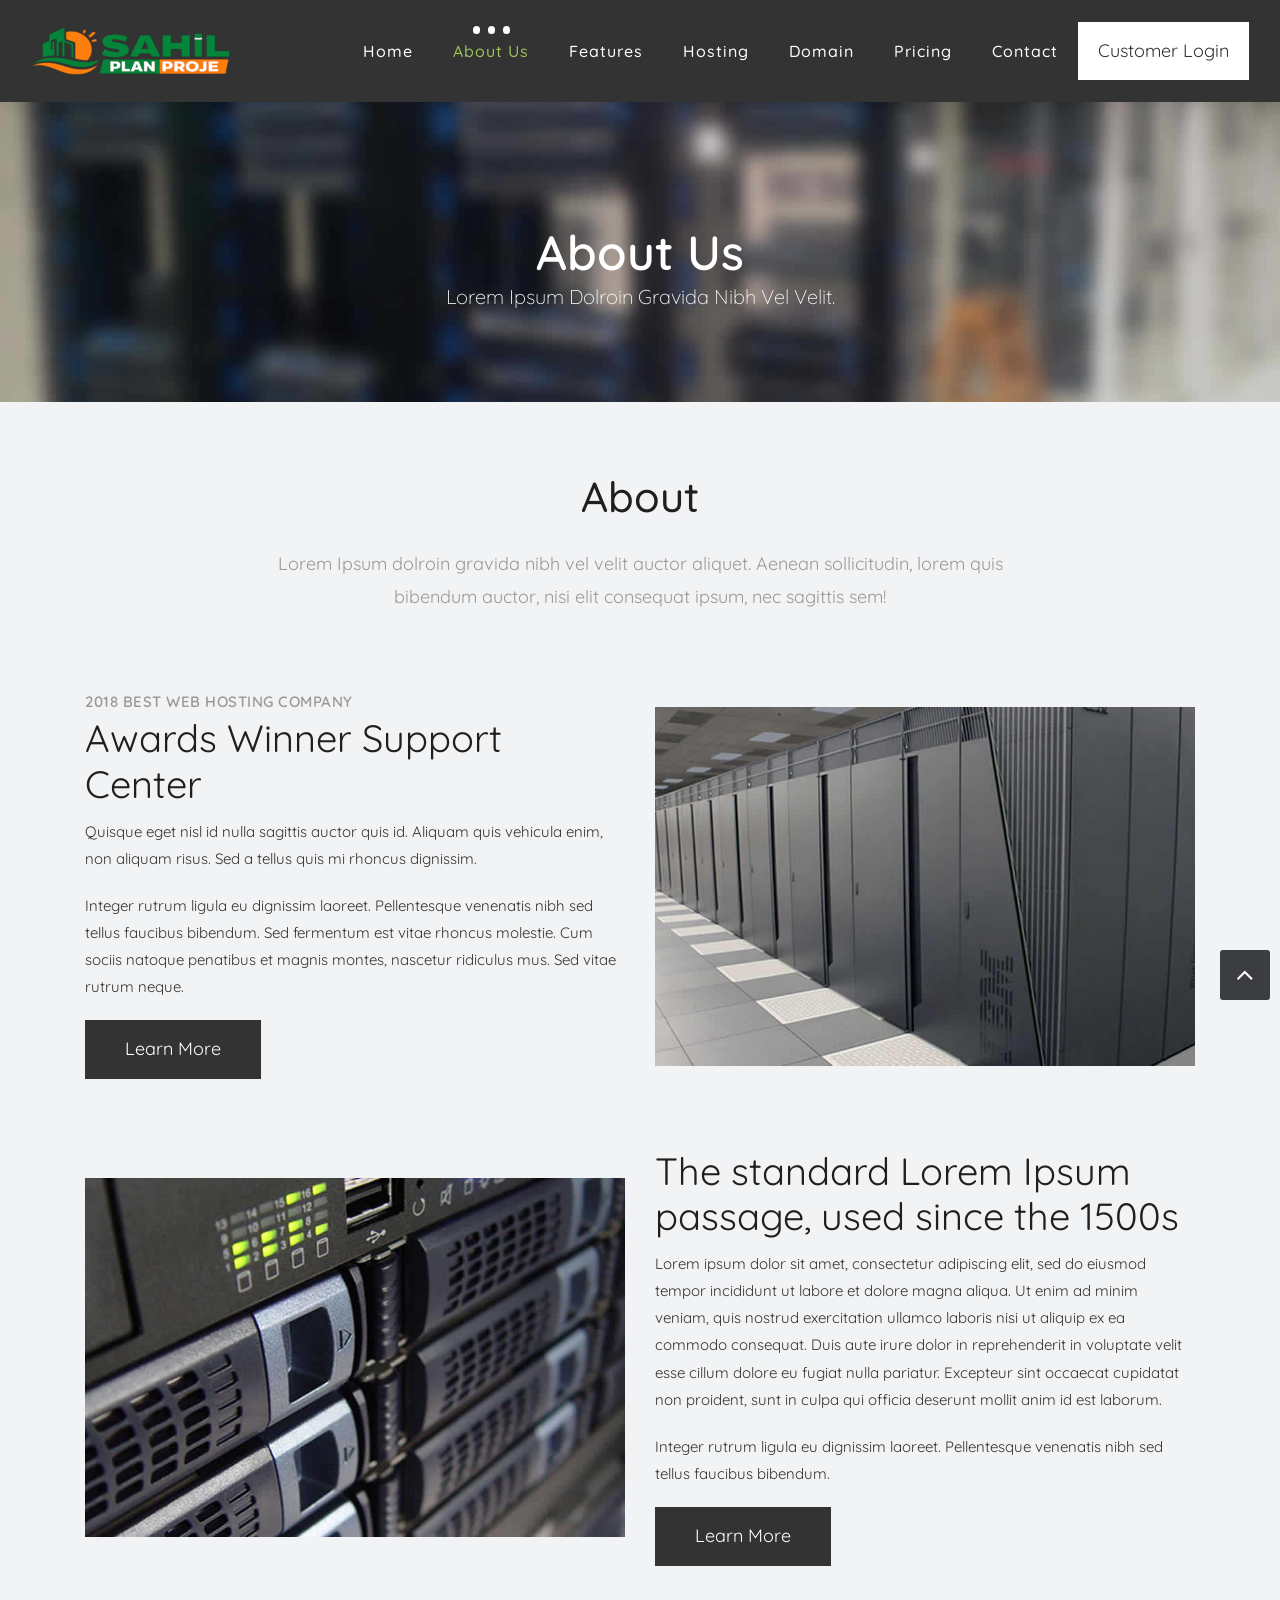
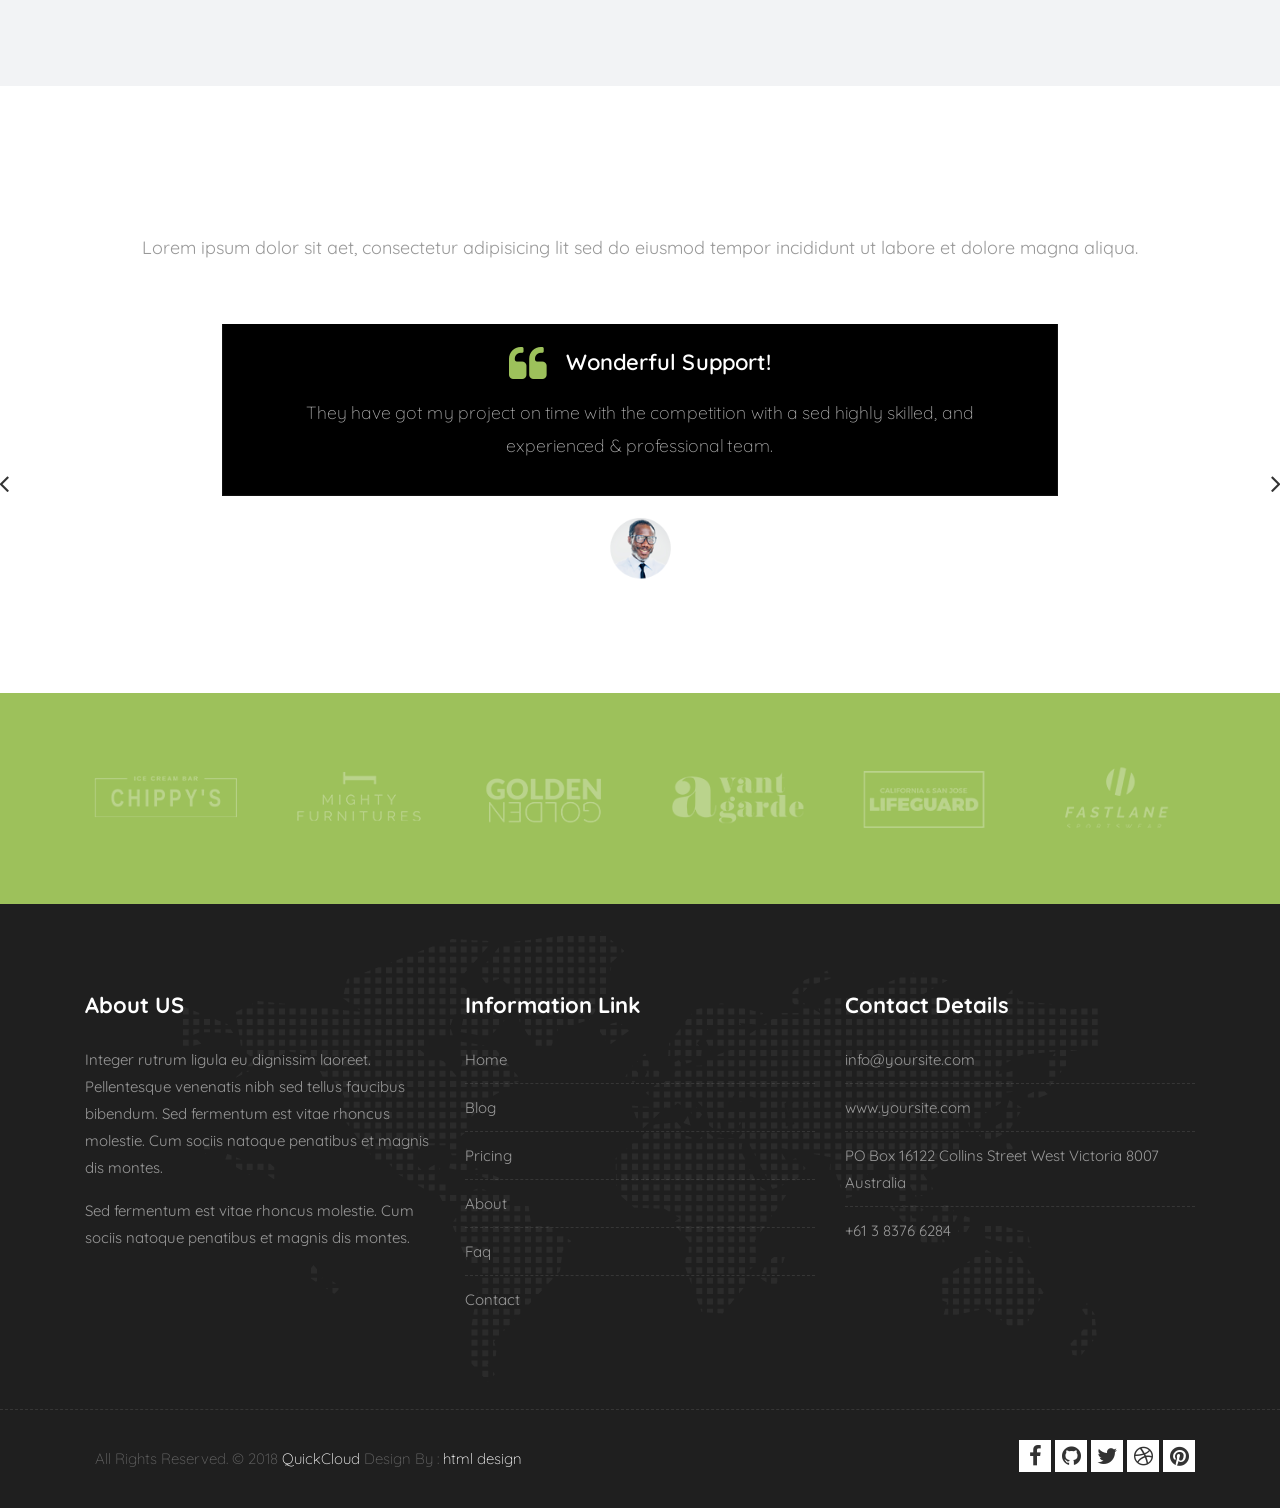
<file: SahilPlanProjeWebUI/wwwroot/SahilPlanProjeUI/about.html>
<!DOCTYPE html>
<html lang="en">

    <!-- Basic -->
    <meta charset="utf-8">
    <meta http-equiv="X-UA-Compatible" content="IE=edge">   
   
    <!-- Mobile Metas -->
    <meta name="viewport" content="width=device-width, initial-scale=1">
 
     <!-- Site Metas -->
    <title>QuickCloud - Hosting Responsive HTML5 Template</title>  
    <meta name="keywords" content="">
    <meta name="description" content="">
    <meta name="author" content="">

    <!-- Site Icons -->
    <link rel="shortcut icon" href="images/favicon.ico" type="image/x-icon" />
    <link rel="apple-touch-icon" href="images/apple-touch-icon.png">

    <!-- Bootstrap CSS -->
    <link rel="stylesheet" href="css/bootstrap.min.css">
    <!-- Site CSS -->
    <link rel="stylesheet" href="style.css">
    <!-- ALL VERSION CSS -->
    <link rel="stylesheet" href="css/versions.css">
    <!-- Responsive CSS -->
    <link rel="stylesheet" href="css/responsive.css">
    <!-- Custom CSS -->
    <link rel="stylesheet" href="css/custom.css">

    <!-- Modernizer for Portfolio -->
    <script src="js/modernizer.js"></script>

    <!--[if lt IE 9]>
      <script src="https://oss.maxcdn.com/libs/html5shiv/3.7.0/html5shiv.js"></script>
      <script src="https://oss.maxcdn.com/libs/respond.js/1.4.2/respond.min.js"></script>
    <![endif]-->

</head>
<body class="host_version"> 

	<!-- Modal -->
	<div class="modal fade" id="login" tabindex="-1" role="dialog" aria-labelledby="myModalLabel">
	  <div class="modal-dialog modal-dialog-centered modal-lg" role="document">
		<div class="modal-content">
			<div class="modal-header tit-up">
				<button type="button" class="close" data-dismiss="modal" aria-hidden="true">&times;</button>
				<h4 class="modal-title">Customer Login</h4>
			</div>
			<div class="modal-body customer-box">
				<!-- Nav tabs -->
				<ul class="nav nav-tabs">
					<li><a class="active" href="#Login" data-toggle="tab">Login</a></li>
					<li><a href="#Registration" data-toggle="tab">Registration</a></li>
				</ul>
				<!-- Tab panes -->
				<div class="tab-content">
					<div class="tab-pane active" id="Login">
						<form role="form" class="form-horizontal">
							<div class="form-group">
								<div class="col-sm-12">
									<input class="form-control" id="email1" placeholder="Name" type="text">
								</div>
							</div>
							<div class="form-group">
								<div class="col-sm-12">
									<input class="form-control" id="exampleInputPassword1" placeholder="Email" type="email">
								</div>
							</div>
							<div class="row">
								<div class="col-sm-10">
									<button type="submit" class="btn btn-light btn-radius btn-brd grd1">
										Submit
									</button>
									<a class="for-pwd" href="javascript:;">Forgot your password?</a>
								</div>
							</div>
						</form>
					</div>
					<div class="tab-pane" id="Registration">
						<form role="form" class="form-horizontal">
							<div class="form-group">
								<div class="col-sm-12">
									<input class="form-control" placeholder="Name" type="text">
								</div>
							</div>
							<div class="form-group">
								<div class="col-sm-12">
									<input class="form-control" id="email" placeholder="Email" type="email">
								</div>
							</div>
							<div class="form-group">
								<div class="col-sm-12">
									<input class="form-control" id="mobile" placeholder="Mobile" type="email">
								</div>
							</div>
							<div class="form-group">
								<div class="col-sm-12">
									<input class="form-control" id="password" placeholder="Password" type="password">
								</div>
							</div>
							<div class="row">							
								<div class="col-sm-10">
									<button type="button" class="btn btn-light btn-radius btn-brd grd1">
										Save &amp; Continue
									</button>
									<button type="button" class="btn btn-light btn-radius btn-brd grd1">
										Cancel</button>
								</div>
							</div>
						</form>
					</div>
				</div>
			</div>
		</div>
	  </div>
	</div>

    <!-- LOADER -->
	<div id="preloader">
		<div class="loader-container">
			<div class="progress-br float shadow">
				<div class="progress__item"></div>
			</div>
		</div>
	</div>
	<!-- END LOADER -->	

    <!-- Start header -->
	<header class="top-navbar">
		<nav class="navbar navbar-expand-lg navbar-light bg-light">
			<div class="container-fluid">
				<a class="navbar-brand" href="index.html">
					<img src="images/logo-hosting.png" alt="" />
				</a>
				<button class="navbar-toggler" type="button" data-toggle="collapse" data-target="#navbars-host" aria-controls="navbars-rs-food" aria-expanded="false" aria-label="Toggle navigation">
					<span class="icon-bar"></span>
                    <span class="icon-bar"></span>
                    <span class="icon-bar"></span>
				</button>
				<div class="collapse navbar-collapse" id="navbars-host">
					<ul class="navbar-nav ml-auto">
						<li class="nav-item"><a class="nav-link" href="index.html">Home</a></li>
						<li class="nav-item active"><a class="nav-link" href="about.html">About Us</a></li>
						<li class="nav-item"><a class="nav-link" href="features.html">Features </a></li>
						<li class="nav-item dropdown">
							<a class="nav-link dropdown-toggle" href="#" id="dropdown-a" data-toggle="dropdown">Hosting </a>
							<div class="dropdown-menu" aria-labelledby="dropdown-a">
								<a class="dropdown-item" href="hosting.html">Web Hosting </a>
								<a class="dropdown-item" href="hosting.html">WordPress Hosting </a>
								<a class="dropdown-item" href="hosting.html">Cloud Server </a>
								<a class="dropdown-item" href="hosting.html">Reseller Package </a>
								<a class="dropdown-item" href="hosting.html">Dedicated Hosting </a>
							</div>
						</li>
						<li class="nav-item"><a class="nav-link" href="domain.html">Domain</a></li>
						<li class="nav-item"><a class="nav-link" href="pricing.html">Pricing</a></li>
						<li class="nav-item"><a class="nav-link" href="contact.html">Contact</a></li>
					</ul>
					<ul class="nav navbar-nav navbar-right">
                        <li><a class="hover-btn-new log" href="#" data-toggle="modal" data-target="#login"><span>Customer Login</span></a></li>
                    </ul>
				</div>
			</div>
		</nav>
	</header>
	<!-- End header -->
	
	<div class="all-title-box">
		<div class="container text-center">
			<h1>About Us<span class="m_1">Lorem Ipsum dolroin gravida nibh vel velit.</span></h1>
		</div>
	</div>
	
    <div id="overviews" class="section lb">
        <div class="container">
            <div class="section-title row text-center">
                <div class="col-md-8 offset-md-2">
                    <h3>About</h3>
                    <p class="lead">Lorem Ipsum dolroin gravida nibh vel velit auctor aliquet. Aenean sollicitudin, lorem quis bibendum auctor, nisi elit consequat ipsum, nec sagittis sem!</p>
                </div>
            </div><!-- end title -->
        
            <div class="row align-items-center">
                <div class="col-xl-6 col-lg-6 col-md-12 col-sm-12">
                    <div class="message-box">
                        <h4>2018 BEST WEB HOSTING COMPANY</h4>
                        <h2>Awards Winner Support Center</h2>
                        <p>Quisque eget nisl id nulla sagittis auctor quis id. Aliquam quis vehicula enim, non aliquam risus. Sed a tellus quis mi rhoncus dignissim.</p>

                        <p> Integer rutrum ligula eu dignissim laoreet. Pellentesque venenatis nibh sed tellus faucibus bibendum. Sed fermentum est vitae rhoncus molestie. Cum sociis natoque penatibus et magnis montes, nascetur ridiculus mus. Sed vitae rutrum neque. </p>

                        <a href="#" class="hover-btn-new"><span>Learn More</span></a>
                    </div><!-- end messagebox -->
                </div><!-- end col -->
				
				<div class="col-xl-6 col-lg-6 col-md-12 col-sm-12">
                    <div class="post-media wow fadeIn">
                        <img src="images/about_02.jpg" alt="" class="img-fluid img-rounded">
                    </div><!-- end media -->
                </div><!-- end col -->
			</div>
			<div class="row align-items-center">
				<div class="col-xl-6 col-lg-6 col-md-12 col-sm-12">
                    <div class="post-media wow fadeIn">
                        <img src="images/about_03.jpg" alt="" class="img-fluid img-rounded">
                    </div><!-- end media -->
                </div><!-- end col -->
				
				<div class="col-xl-6 col-lg-6 col-md-12 col-sm-12">
                    <div class="message-box">
                        <h2>The standard Lorem Ipsum passage, used since the 1500s</h2>
                        <p>Lorem ipsum dolor sit amet, consectetur adipiscing elit, sed do eiusmod tempor incididunt ut labore et dolore magna aliqua. Ut enim ad minim veniam, quis nostrud exercitation ullamco laboris nisi ut aliquip ex ea commodo consequat. Duis aute irure dolor in reprehenderit in voluptate velit esse cillum dolore eu fugiat nulla pariatur. Excepteur sint occaecat cupidatat non proident, sunt in culpa qui officia deserunt mollit anim id est laborum.</p>

                        <p> Integer rutrum ligula eu dignissim laoreet. Pellentesque venenatis nibh sed tellus faucibus bibendum.</p>

                        <a href="#" class="hover-btn-new"><span>Learn More</span></a>
                    </div><!-- end messagebox -->
                </div><!-- end col -->
				
            </div><!-- end row -->
        </div><!-- end container -->
    </div><!-- end section -->

    <div id="testimonials" class="parallax section db parallax-off" style="background-image:url('images/parallax_04.jpg');">
        <div class="container">
            <div class="section-title text-center">
                <h3>Testimonials</h3>
                <p>Lorem ipsum dolor sit aet, consectetur adipisicing lit sed do eiusmod tempor incididunt ut labore et dolore magna aliqua. </p>
            </div><!-- end title -->

            <div class="row">
                <div class="col-md-12 col-sm-12">
                    <div class="testi-carousel owl-carousel owl-theme">
                        <div class="testimonial clearfix">
                            <div class="desc">
                                <h3><i class="fa fa-quote-left"></i> Wonderful Support!</h3>
                                <p class="lead">They have got my project on time with the competition with a sed highly skilled, and experienced & professional team.</p>
                            </div>
                            <div class="testi-meta">
                                <img src="images/testi_01.png" alt="" class="img-fluid">
                                <h4>James Fernando </h4>
                            </div>
                            <!-- end testi-meta -->
                        </div>
                        <!-- end testimonial -->

                        <div class="testimonial clearfix">
                            <div class="desc">
                                <h3><i class="fa fa-quote-left"></i> Awesome Services!</h3>
                                <p class="lead">Explain to you how all this mistaken idea of denouncing pleasure and praising pain was born and I will give you completed.</p>
                            </div>
                            <div class="testi-meta">
                                <img src="images/testi_02.png" alt="" class="img-fluid">
                                <h4>Jacques Philips </h4>
                            </div>
                            <!-- end testi-meta -->
                        </div>
                        <!-- end testimonial -->

                        <div class="testimonial clearfix">
                            <div class="desc">
                                <h3><i class="fa fa-quote-left"></i> Great & Talented Team!</h3>
                                <p class="lead">The master-builder of human happines no one rejects, dislikes avoids pleasure itself, because it is very pursue pleasure. </p>
                            </div>
                            <div class="testi-meta">
                                <img src="images/testi_03.png" alt="" class="img-fluid ">
                                <h4>Venanda Mercy </h4>
                            </div>
                            <!-- end testi-meta -->
                        </div>
                        <!-- end testimonial -->
                        <div class="testimonial clearfix">
                            <div class="desc">
                                <h3><i class="fa fa-quote-left"></i> Wonderful Support!</h3>
                                <p class="lead">They have got my project on time with the competition with a sed highly skilled, and experienced & professional team.</p>
                            </div>
                            <div class="testi-meta">
                                <img src="images/testi_01.png" alt="" class="img-fluid">
                                <h4>James Fernando </h4>
                            </div>
                            <!-- end testi-meta -->
                        </div>
                        <!-- end testimonial -->

                        <div class="testimonial clearfix">
                            <div class="desc">
                                <h3><i class="fa fa-quote-left"></i> Awesome Services!</h3>
                                <p class="lead">Explain to you how all this mistaken idea of denouncing pleasure and praising pain was born and I will give you completed.</p>
                            </div>
                            <div class="testi-meta">
                                <img src="images/testi_02.png" alt="" class="img-fluid">
                                <h4>Jacques Philips </h4>
                            </div>
                            <!-- end testi-meta -->
                        </div>
                        <!-- end testimonial -->

                        <div class="testimonial clearfix">
                            <div class="desc">
                                <h3><i class="fa fa-quote-left"></i> Great & Talented Team!</h3>
                                <p class="lead">The master-builder of human happines no one rejects, dislikes avoids pleasure itself, because it is very pursue pleasure. </p>
                            </div>
                            <div class="testi-meta">
                                <img src="images/testi_03.png" alt="" class="img-fluid">
                                <h4>Venanda Mercy </h4>
                            </div>
                            <!-- end testi-meta -->
                        </div><!-- end testimonial -->
                    </div><!-- end carousel -->
                </div><!-- end col -->
            </div><!-- end row -->
        </div><!-- end container -->
    </div><!-- end section -->

    <div class="parallax section dbcolor">
        <div class="container">
            <div class="row logos">
                <div class="col-md-2 col-sm-2 col-xs-6 wow fadeInUp">
                    <a href="#"><img src="images/logo_01.png" alt="" class="img-repsonsive"></a>
                </div>
                <div class="col-md-2 col-sm-2 col-xs-6 wow fadeInUp">
                    <a href="#"><img src="images/logo_02.png" alt="" class="img-repsonsive"></a>
                </div>
                <div class="col-md-2 col-sm-2 col-xs-6 wow fadeInUp">
                    <a href="#"><img src="images/logo_03.png" alt="" class="img-repsonsive"></a>
                </div>
                <div class="col-md-2 col-sm-2 col-xs-6 wow fadeInUp">
                    <a href="#"><img src="images/logo_04.png" alt="" class="img-repsonsive"></a>
                </div>
                <div class="col-md-2 col-sm-2 col-xs-6 wow fadeInUp">
                    <a href="#"><img src="images/logo_05.png" alt="" class="img-repsonsive"></a>
                </div>
                <div class="col-md-2 col-sm-2 col-xs-6 wow fadeInUp">
                    <a href="#"><img src="images/logo_06.png" alt="" class="img-repsonsive"></a>
                </div>
            </div><!-- end row -->
        </div><!-- end container -->
    </div><!-- end section -->

    <footer class="footer">
        <div class="container">
            <div class="row">
                <div class="col-lg-4 col-md-4 col-xs-12">
                    <div class="widget clearfix">
                        <div class="widget-title">
                            <h3>About US</h3>
                        </div>
                        <p> Integer rutrum ligula eu dignissim laoreet. Pellentesque venenatis nibh sed tellus faucibus bibendum. Sed fermentum est vitae rhoncus molestie. Cum sociis natoque penatibus et magnis dis montes.</p>
                        <p>Sed fermentum est vitae rhoncus molestie. Cum sociis natoque penatibus et magnis dis montes.</p>
                    </div><!-- end clearfix -->
                </div><!-- end col -->

				<div class="col-lg-4 col-md-4 col-xs-12">
                    <div class="widget clearfix">
                        <div class="widget-title">
                            <h3>Information Link</h3>
                        </div>
                        <ul class="footer-links">
                            <li><a href="#">Home</a></li>
                            <li><a href="#">Blog</a></li>
                            <li><a href="#">Pricing</a></li>
							<li><a href="#">About</a></li>
							<li><a href="#">Faq</a></li>
							<li><a href="#">Contact</a></li>
                        </ul><!-- end links -->
                    </div><!-- end clearfix -->
                </div><!-- end col -->
				
                <div class="col-lg-4 col-md-4 col-xs-12">
                    <div class="widget clearfix">
                        <div class="widget-title">
                            <h3>Contact Details</h3>
                        </div>

                        <ul class="footer-links">
                            <li><a href="mailto:#">info@yoursite.com</a></li>
                            <li><a href="#">www.yoursite.com</a></li>
                            <li>PO Box 16122 Collins Street West Victoria 8007 Australia</li>
                            <li>+61 3 8376 6284</li>
                        </ul><!-- end links -->
                    </div><!-- end clearfix -->
                </div><!-- end col -->
				
            </div><!-- end row -->
        </div><!-- end container -->
    </footer><!-- end footer -->

    <div class="copyrights">
        <div class="container">
            <div class="footer-distributed">
                <div class="footer-left">                   
                    <p class="footer-company-name">All Rights Reserved. &copy; 2018 <a href="#">QuickCloud</a> Design By : <a href="https://html.design/">html design</a></p>
                </div>

                <div class="footer-right">
                    <ul class="footer-links-soi">
						<li><a href="#"><i class="fa fa-facebook"></i></a></li>
						<li><a href="#"><i class="fa fa-github"></i></a></li>
						<li><a href="#"><i class="fa fa-twitter"></i></a></li>
						<li><a href="#"><i class="fa fa-dribbble"></i></a></li>
						<li><a href="#"><i class="fa fa-pinterest"></i></a></li>
					</ul><!-- end links -->
                </div>
            </div>
        </div><!-- end container -->
    </div><!-- end copyrights -->

    <a href="#" id="scroll-to-top" class="dmtop global-radius"><i class="fa fa-angle-up"></i></a>

    <!-- ALL JS FILES -->
    <script src="js/all.js"></script>
    <!-- ALL PLUGINS -->
    <script src="js/custom.js"></script>

</body>
</html>
</file>
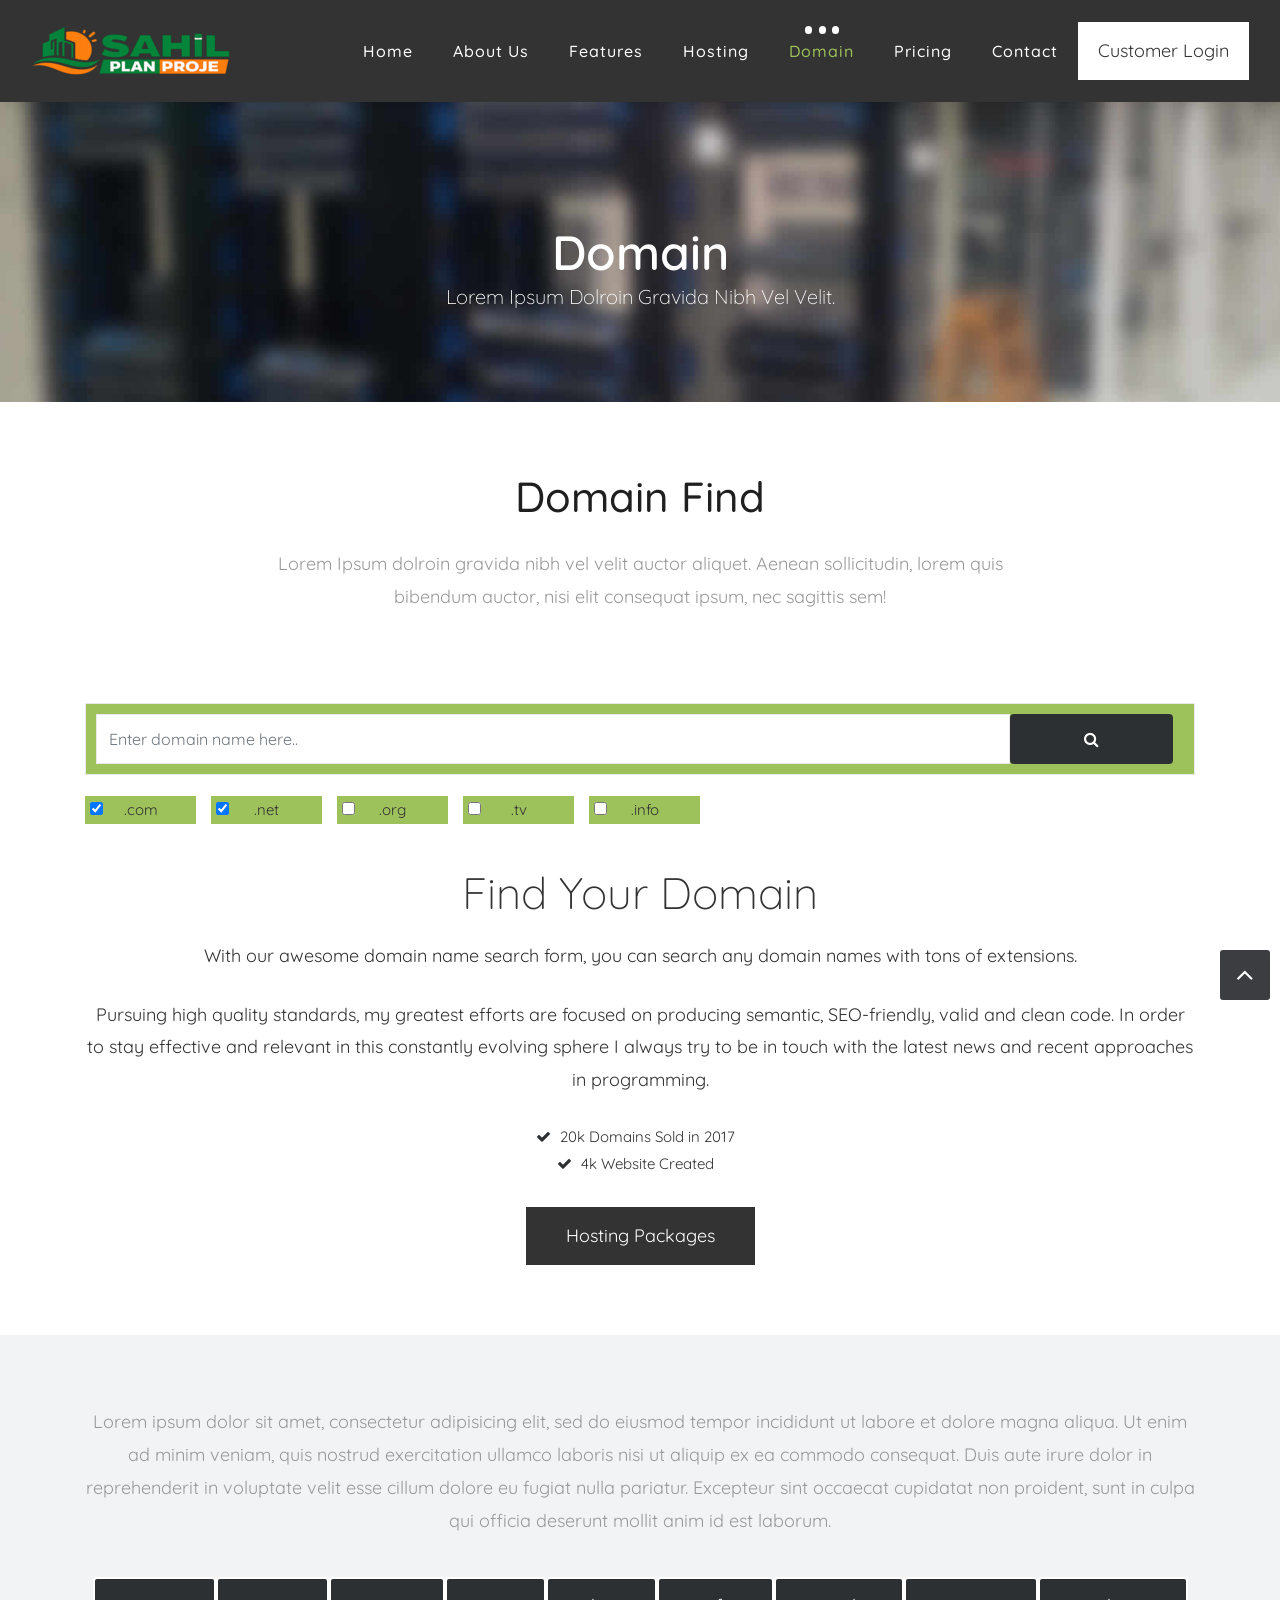
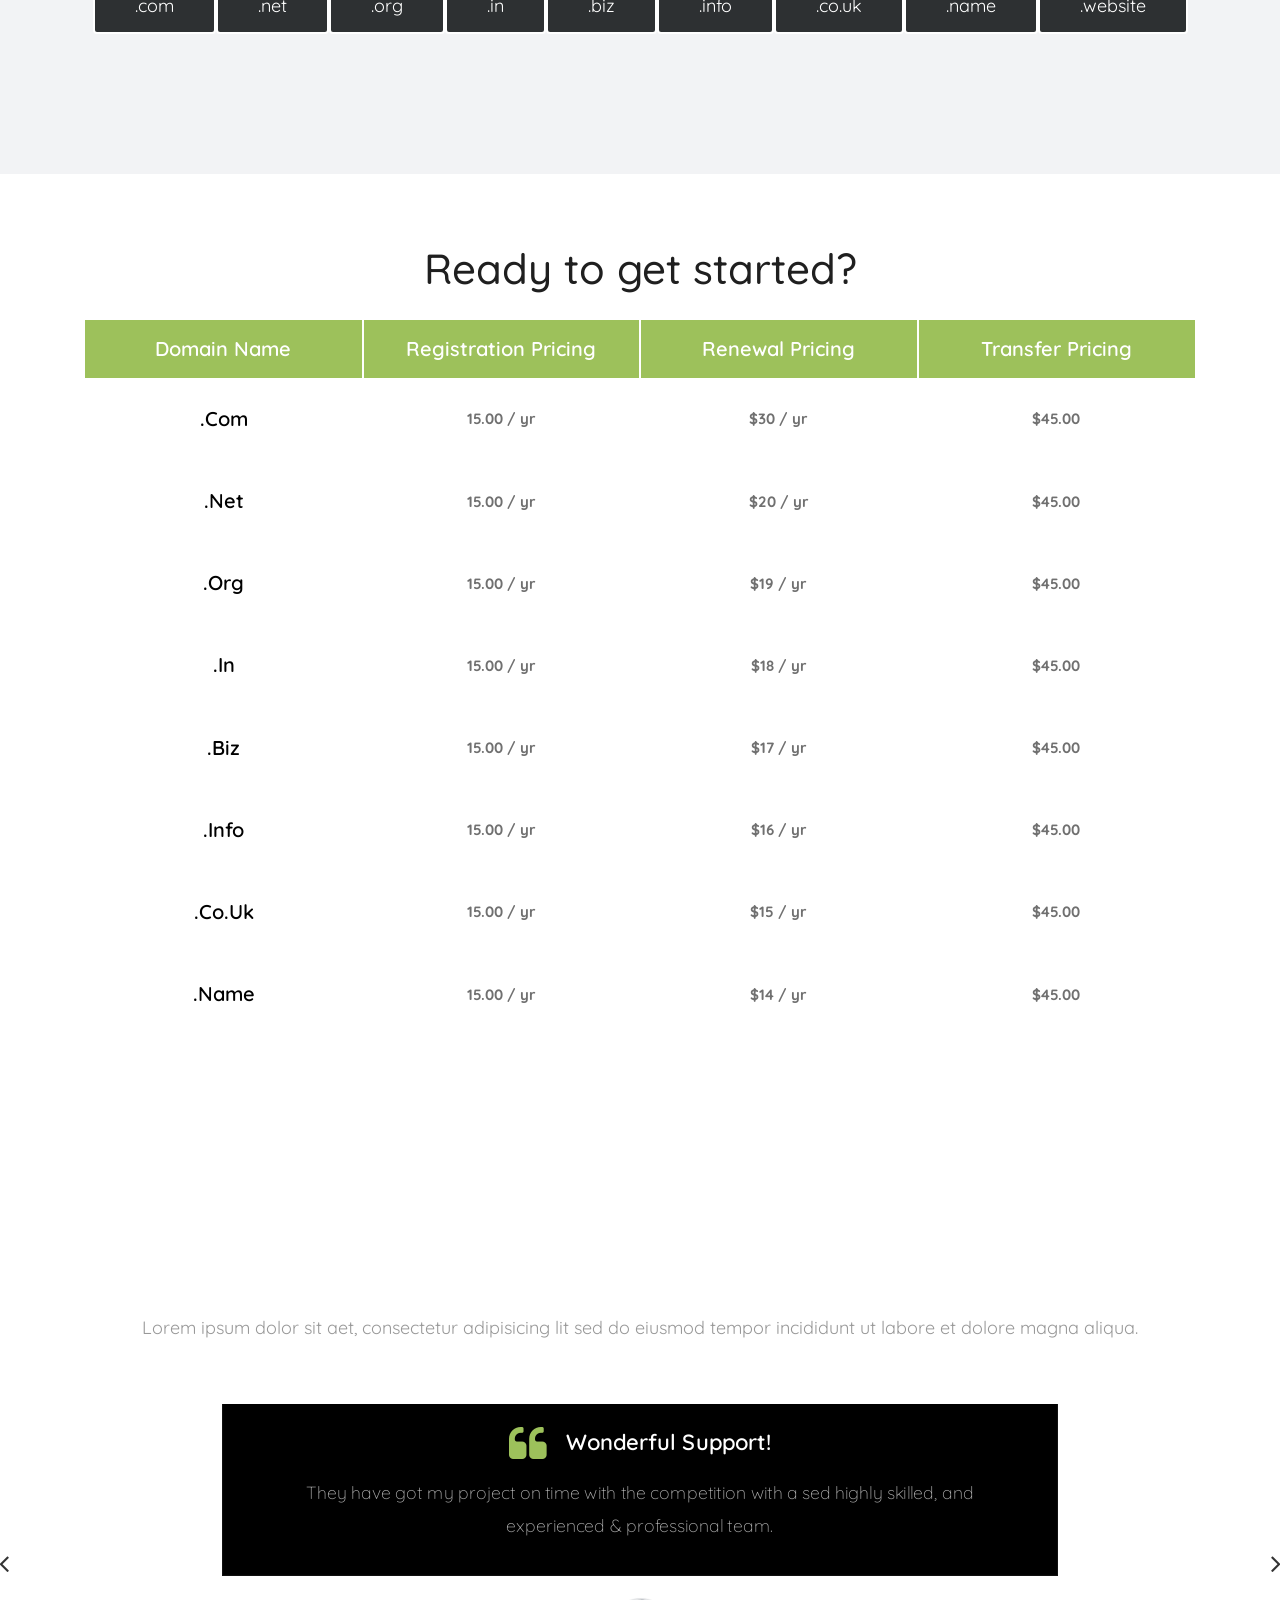
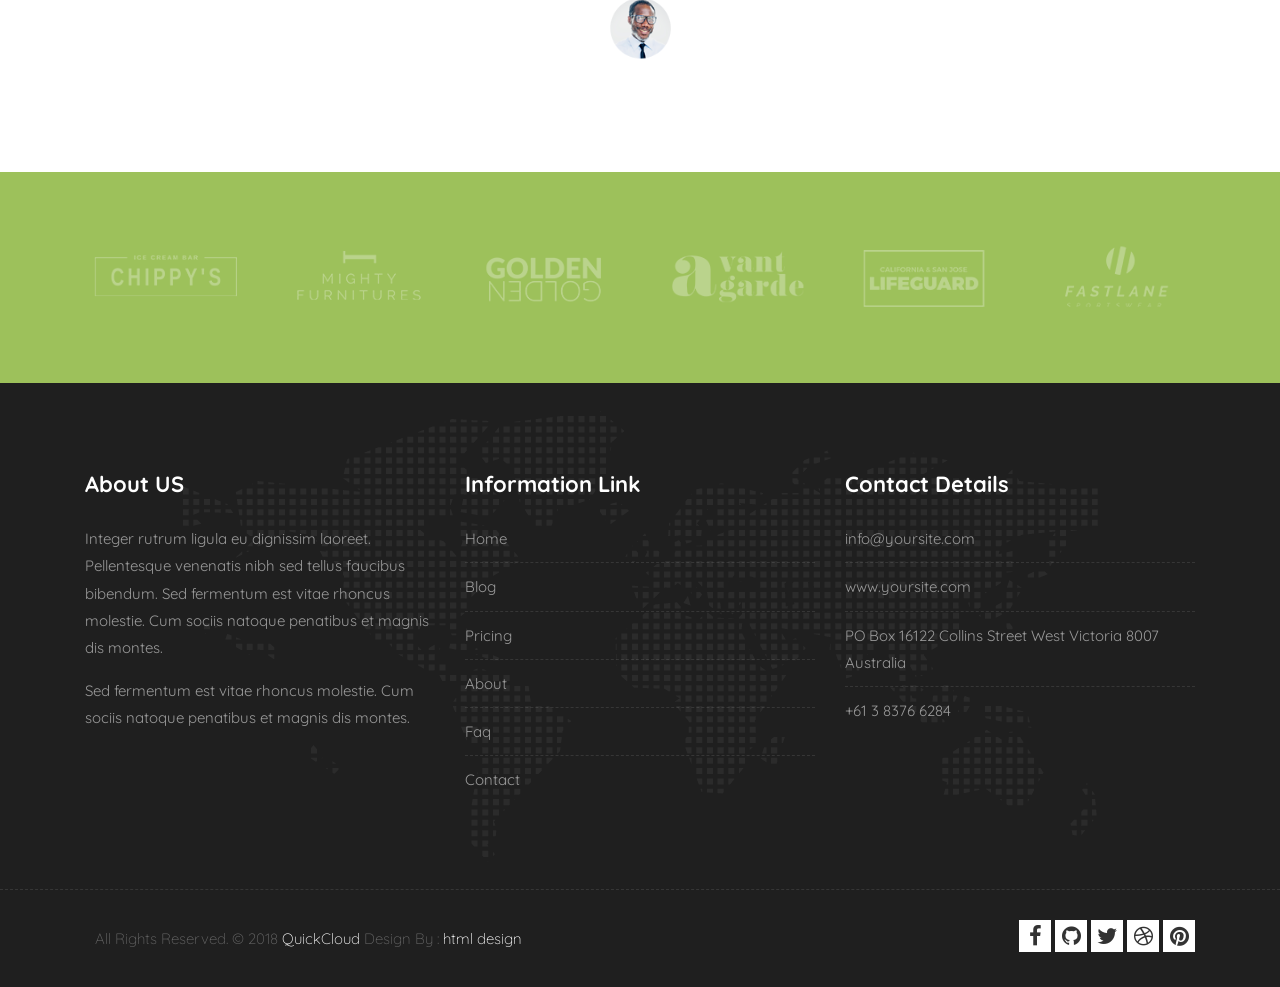
<file: SahilPlanProjeWebUI/wwwroot/SahilPlanProjeUI/domain.html>
<!DOCTYPE html>
<html lang="en">

    <!-- Basic -->
    <meta charset="utf-8">
    <meta http-equiv="X-UA-Compatible" content="IE=edge">   
   
    <!-- Mobile Metas -->
    <meta name="viewport" content="width=device-width, initial-scale=1">
 
     <!-- Site Metas -->
    <title>QuickCloud - Hosting Responsive HTML5 Template</title>  
    <meta name="keywords" content="">
    <meta name="description" content="">
    <meta name="author" content="">

    <!-- Site Icons -->
    <link rel="shortcut icon" href="images/favicon.ico" type="image/x-icon" />
    <link rel="apple-touch-icon" href="images/apple-touch-icon.png">

    <!-- Bootstrap CSS -->
    <link rel="stylesheet" href="css/bootstrap.min.css">
    <!-- Site CSS -->
    <link rel="stylesheet" href="style.css">
    <!-- ALL VERSION CSS -->
    <link rel="stylesheet" href="css/versions.css">
    <!-- Responsive CSS -->
    <link rel="stylesheet" href="css/responsive.css">
    <!-- Custom CSS -->
    <link rel="stylesheet" href="css/custom.css">

    <!-- Modernizer for Portfolio -->
    <script src="js/modernizer.js"></script>

    <!--[if lt IE 9]>
      <script src="https://oss.maxcdn.com/libs/html5shiv/3.7.0/html5shiv.js"></script>
      <script src="https://oss.maxcdn.com/libs/respond.js/1.4.2/respond.min.js"></script>
    <![endif]-->

</head>
<body class="host_version"> 

	<!-- Modal -->
	<div class="modal fade" id="login" tabindex="-1" role="dialog" aria-labelledby="myModalLabel">
	  <div class="modal-dialog modal-dialog-centered modal-lg" role="document">
		<div class="modal-content">
			<div class="modal-header tit-up">
				<button type="button" class="close" data-dismiss="modal" aria-hidden="true">&times;</button>
				<h4 class="modal-title">Customer Login</h4>
			</div>
			<div class="modal-body customer-box">
				<!-- Nav tabs -->
				<ul class="nav nav-tabs">
					<li><a class="active" href="#Login" data-toggle="tab">Login</a></li>
					<li><a href="#Registration" data-toggle="tab">Registration</a></li>
				</ul>
				<!-- Tab panes -->
				<div class="tab-content">
					<div class="tab-pane active" id="Login">
						<form role="form" class="form-horizontal">
							<div class="form-group">
								<div class="col-sm-12">
									<input class="form-control" id="email1" placeholder="Name" type="text">
								</div>
							</div>
							<div class="form-group">
								<div class="col-sm-12">
									<input class="form-control" id="exampleInputPassword1" placeholder="Email" type="email">
								</div>
							</div>
							<div class="row">
								<div class="col-sm-10">
									<button type="submit" class="btn btn-light btn-radius btn-brd grd1">
										Submit
									</button>
									<a class="for-pwd" href="javascript:;">Forgot your password?</a>
								</div>
							</div>
						</form>
					</div>
					<div class="tab-pane" id="Registration">
						<form role="form" class="form-horizontal">
							<div class="form-group">
								<div class="col-sm-12">
									<input class="form-control" placeholder="Name" type="text">
								</div>
							</div>
							<div class="form-group">
								<div class="col-sm-12">
									<input class="form-control" id="email" placeholder="Email" type="email">
								</div>
							</div>
							<div class="form-group">
								<div class="col-sm-12">
									<input class="form-control" id="mobile" placeholder="Mobile" type="email">
								</div>
							</div>
							<div class="form-group">
								<div class="col-sm-12">
									<input class="form-control" id="password" placeholder="Password" type="password">
								</div>
							</div>
							<div class="row">							
								<div class="col-sm-10">
									<button type="button" class="btn btn-light btn-radius btn-brd grd1">
										Save &amp; Continue
									</button>
									<button type="button" class="btn btn-light btn-radius btn-brd grd1">
										Cancel</button>
								</div>
							</div>
						</form>
					</div>
				</div>
			</div>
		</div>
	  </div>
	</div>

    <!-- LOADER -->
	<div id="preloader">
		<div class="loader-container">
			<div class="progress-br float shadow">
				<div class="progress__item"></div>
			</div>
		</div>
	</div>
	<!-- END LOADER -->	

    <!-- Start header -->
	<header class="top-navbar">
		<nav class="navbar navbar-expand-lg navbar-light bg-light">
			<div class="container-fluid">
				<a class="navbar-brand" href="index.html">
					<img src="images/logo-hosting.png" alt="" />
				</a>
				<button class="navbar-toggler" type="button" data-toggle="collapse" data-target="#navbars-host" aria-controls="navbars-rs-food" aria-expanded="false" aria-label="Toggle navigation">
					<span class="icon-bar"></span>
                    <span class="icon-bar"></span>
                    <span class="icon-bar"></span>
				</button>
				<div class="collapse navbar-collapse" id="navbars-host">
					<ul class="navbar-nav ml-auto">
						<li class="nav-item"><a class="nav-link" href="index.html">Home</a></li>
						<li class="nav-item"><a class="nav-link" href="about.html">About Us</a></li>
						<li class="nav-item"><a class="nav-link" href="features.html">Features </a></li>
						<li class="nav-item dropdown">
							<a class="nav-link dropdown-toggle" href="#" id="dropdown-a" data-toggle="dropdown">Hosting </a>
							<div class="dropdown-menu" aria-labelledby="dropdown-a">
								<a class="dropdown-item" href="hosting.html">Web Hosting </a>
								<a class="dropdown-item" href="hosting.html">WordPress Hosting </a>
								<a class="dropdown-item" href="hosting.html">Cloud Server </a>
								<a class="dropdown-item" href="hosting.html">Reseller Package </a>
								<a class="dropdown-item" href="hosting.html">Dedicated Hosting </a>
							</div>
						</li>
						<li class="nav-item active"><a class="nav-link" href="domain.html">Domain</a></li>
						<li class="nav-item"><a class="nav-link" href="pricing.html">Pricing</a></li>
						<li class="nav-item"><a class="nav-link" href="contact.html">Contact</a></li>
					</ul>
					<ul class="nav navbar-nav navbar-right">
                        <li><a class="hover-btn-new log" href="#" data-toggle="modal" data-target="#login"><span>Customer Login</span></a></li>
                    </ul>
				</div>
			</div>
		</nav>
	</header>
	<!-- End header -->
	
	<div class="all-title-box">
		<div class="container text-center">
			<h1>Domain<span class="m_1">Lorem Ipsum dolroin gravida nibh vel velit.</span></h1>
		</div>
	</div>
	
	<div id="domain" class="section wb">
        <div class="container">
			<div class="section-title row text-center">
                <div class="col-md-8 offset-md-2">
                    <h3>Domain Find</h3>
                    <p class="lead">Lorem Ipsum dolroin gravida nibh vel velit auctor aliquet. Aenean sollicitudin, lorem quis bibendum auctor, nisi elit consequat ipsum, nec sagittis sem!</p>
                </div>
            </div><!-- end title -->
            <div class="row text-center">
                <div class="col-lg-12">
                    <form class="checkdomain form-inline">
                        <div class="checkdomain-wrapper">
                            <div class="form-group">
                                <label class="sr-only" for="domainnamehere">Domain name</label>
                                <input type="text" class="form-control" id="domainnamehere" placeholder="Enter domain name here..">
                                <button type="submit" class="btn btn-primary grd1"><i class="fa fa-search"></i></button>
                            </div>
                            <hr>
                            <div class="clearfix"></div>
                            <div class="checkbox checkbox-warning">
                                <input id="domaincom" type="checkbox" class="styled" checked>
                                <label for="domaincom">.com</label>
                            </div>
                            <div class="checkbox checkbox-warning">
                                <input id="domainnet" type="checkbox" class="styled" checked>
                                <label for="domainnet">.net</label>
                            </div>
                            <div class="checkbox checkbox-warning">
                                <input id="domainorg" type="checkbox" class="styled">
                                <label for="domainorg">.org</label>
                            </div>
                            <div class="checkbox checkbox-warning">
                                <input id="domaintv" type="checkbox" class="styled">
                                <label for="domaintv">.tv</label>
                            </div>
                            <div class="checkbox checkbox-warning">
                                <input id="domaininfo" type="checkbox" class="styled">
                                <label for="domaininfo">.info</label>
                            </div>
                        </div><!-- end checkdomain-wrapper -->
                    </form>
                </div>
				<div class="col-lg-12">
                    <div class="customwidget text-center">
                        <h1>Find Your Domain</h1>
                        <p>With our awesome domain name search form, you can search any domain names with tons of extensions.</p>
						<p>Pursuing high quality standards, my greatest efforts are focused on producing semantic, SEO-friendly, valid and clean code. In order to stay effective and relevant in this constantly evolving sphere I always try to be in touch with the latest news and recent approaches in programming.</p>
                        <ul class="list-inline">
                            <li><i class="fa fa-check"></i> 20k Domains Sold in 2017</li>
                            <li><i class="fa fa-check"></i> 4k Website Created</li>
                        </ul>
                        <!-- end list -->
                        <a href="#" class="hover-btn-new"><span>Hosting Packages</span></a>
                    </div>
                </div>
				
                <!-- end col -->
            </div><!-- end row -->
        </div><!-- end container -->
    </div><!-- end section -->
	
    <div id="overviews" class="section lb">
        <div class="container">
            <div class="section-title row text-center">
                <div class="col-md-12">
                    <p class="lead">Lorem ipsum dolor sit amet, consectetur adipisicing elit, sed do eiusmod tempor incididunt ut labore et dolore magna aliqua. Ut enim ad minim veniam, quis nostrud exercitation ullamco laboris nisi ut aliquip ex ea commodo consequat. Duis aute irure dolor in reprehenderit in voluptate velit esse cillum dolore eu fugiat nulla pariatur. Excepteur sint occaecat cupidatat non proident, sunt in culpa qui officia deserunt mollit anim id est laborum.</p>
                </div>
				<div class="col-md-12">
					<div class="list-domain">
						<ul>
							<li><a class="btn btn-light grd1 effect-1 btn-radius btn-brd" href="#">.com</a><li>
							<li><a class="btn btn-light grd1 effect-1 btn-radius btn-brd" href="#">.net</a><li>
							<li><a class="btn btn-light grd1 effect-1 btn-radius btn-brd" href="#">.org</a><li>
							<li><a class="btn btn-light grd1 effect-1 btn-radius btn-brd" href="#">.in</a><li>
							<li><a class="btn btn-light grd1 effect-1 btn-radius btn-brd" href="#">.biz</a><li>
							<li><a class="btn btn-light grd1 effect-1 btn-radius btn-brd" href="#">.info</a><li>
							<li><a class="btn btn-light grd1 effect-1 btn-radius btn-brd" href="#">.co.uk</a><li>
							<li><a class="btn btn-light grd1 effect-1 btn-radius btn-brd" href="#">.name</a><li>
							<li><a class="btn btn-light grd1 effect-1 btn-radius btn-brd" href="#">.website</a><li>
						</ul>
					</div>
				</div>
            </div><!-- end title -->
        </div><!-- end container -->
    </div><!-- end section -->

	

    <div class="section wb">
        <div class="container">
            <div class="section-title text-center">
                <h3>Ready to get started?</h3>
				<div class="dmoain-pricing">
					<div class="table-responsive-sm">
						<table>
							<thead>
								<tr class="domain-head">
									<th scope="col">
										Domain Name
									</th>
									<th scope="col">
										Registration Pricing
									</th>
									<th scope="col">
										Renewal Pricing
									</th>
									<th scope="col">
										Transfer Pricing
									</th>
								</tr>
							</thead>
							<tbody>
								<tr>
									<td data-label="DOMAIN NAME">.com</td>
									<td data-label="registration pricing">15.00 / yr</td>
									<td data-label="renewal pricing">$30 / yr</td>
									<td data-label="transfer-price">$45.00</td>
								</tr>
								<tr>
									<td data-label="DOMAIN NAME">.net</td>
									<td data-label="registration pricing">15.00 / yr</td>
									<td data-label="renewal pricing">$20 / yr</td>
									<td data-label="transfer-price">$45.00</td>
								</tr>
								<tr>
									<td data-label="DOMAIN NAME">.org</td>
									<td data-label="registration pricing">15.00 / yr</td>
									<td data-label="renewal pricing">$19 / yr</td>
									<td data-label="transfer-price">$45.00</td>
								</tr>
								<tr>
									<td data-label="DOMAIN NAME">.in</td>
									<td data-label="registration pricing">15.00 / yr</td>
									<td data-label="renewal pricing">$18 / yr</td>
									<td data-label="transfer-price">$45.00</td>
								</tr>
								<tr>
									<td data-label="DOMAIN NAME">.biz</td>
									<td data-label="registration pricing">15.00 / yr</td>
									<td data-label="renewal pricing">$17 / yr</td>
									<td data-label="transfer-price">$45.00</td>
								</tr>
								<tr>
									<td data-label="Acount">.info</td>
									<td data-label="registration pricing">15.00 / yr</td>
									<td data-label="renewal pricing">$16 / yr</td>
									<td data-label="transfer-price">$45.00</td>
								</tr>
								<tr>
									<td data-label="DOMAIN NAME">.co.uk</td>
									<td data-label="registration pricing">15.00 / yr</td>
									<td data-label="renewal pricing">$15 / yr</td>
									<td data-label="transfer-price">$45.00</td>
								</tr>
								<tr>
									<td data-label="DOMAIN NAME">.name</td>
									<td data-label="registration pricing">15.00 / yr</td>
									<td data-label="renewal pricing">$14 / yr</td>
									<td data-label="transfer-price">$45.00</td>
								</tr>
							</tbody>
						</table>
					</div>
				</div>
            </div><!-- end title -->
        </div><!-- end container -->
    </div><!-- end section -->

    <div id="testimonials" class="parallax section db parallax-off" style="background-image:url('images/parallax_04.jpg');">
        <div class="container">
            <div class="section-title text-center">
                <h3>Testimonials</h3>
                <p>Lorem ipsum dolor sit aet, consectetur adipisicing lit sed do eiusmod tempor incididunt ut labore et dolore magna aliqua. </p>
            </div><!-- end title -->

            <div class="row">
                <div class="col-md-12 col-sm-12">
                    <div class="testi-carousel owl-carousel owl-theme">
                        <div class="testimonial clearfix">
                            <div class="desc">
                                <h3><i class="fa fa-quote-left"></i> Wonderful Support!</h3>
                                <p class="lead">They have got my project on time with the competition with a sed highly skilled, and experienced & professional team.</p>
                            </div>
                            <div class="testi-meta">
                                <img src="images/testi_01.png" alt="" class="img-fluid">
                                <h4>James Fernando </h4>
                            </div>
                            <!-- end testi-meta -->
                        </div>
                        <!-- end testimonial -->

                        <div class="testimonial clearfix">
                            <div class="desc">
                                <h3><i class="fa fa-quote-left"></i> Awesome Services!</h3>
                                <p class="lead">Explain to you how all this mistaken idea of denouncing pleasure and praising pain was born and I will give you completed.</p>
                            </div>
                            <div class="testi-meta">
                                <img src="images/testi_02.png" alt="" class="img-fluid">
                                <h4>Jacques Philips </h4>
                            </div>
                            <!-- end testi-meta -->
                        </div>
                        <!-- end testimonial -->

                        <div class="testimonial clearfix">
                            <div class="desc">
                                <h3><i class="fa fa-quote-left"></i> Great & Talented Team!</h3>
                                <p class="lead">The master-builder of human happines no one rejects, dislikes avoids pleasure itself, because it is very pursue pleasure. </p>
                            </div>
                            <div class="testi-meta">
                                <img src="images/testi_03.png" alt="" class="img-fluid ">
                                <h4>Venanda Mercy </h4>
                            </div>
                            <!-- end testi-meta -->
                        </div>
                        <!-- end testimonial -->
                        <div class="testimonial clearfix">
                            <div class="desc">
                                <h3><i class="fa fa-quote-left"></i> Wonderful Support!</h3>
                                <p class="lead">They have got my project on time with the competition with a sed highly skilled, and experienced & professional team.</p>
                            </div>
                            <div class="testi-meta">
                                <img src="images/testi_01.png" alt="" class="img-fluid">
                                <h4>James Fernando </h4>
                            </div>
                            <!-- end testi-meta -->
                        </div>
                        <!-- end testimonial -->

                        <div class="testimonial clearfix">
                            <div class="desc">
                                <h3><i class="fa fa-quote-left"></i> Awesome Services!</h3>
                                <p class="lead">Explain to you how all this mistaken idea of denouncing pleasure and praising pain was born and I will give you completed.</p>
                            </div>
                            <div class="testi-meta">
                                <img src="images/testi_02.png" alt="" class="img-fluid">
                                <h4>Jacques Philips </h4>
                            </div>
                            <!-- end testi-meta -->
                        </div>
                        <!-- end testimonial -->

                        <div class="testimonial clearfix">
                            <div class="desc">
                                <h3><i class="fa fa-quote-left"></i> Great & Talented Team!</h3>
                                <p class="lead">The master-builder of human happines no one rejects, dislikes avoids pleasure itself, because it is very pursue pleasure. </p>
                            </div>
                            <div class="testi-meta">
                                <img src="images/testi_03.png" alt="" class="img-fluid">
                                <h4>Venanda Mercy </h4>
                            </div>
                            <!-- end testi-meta -->
                        </div><!-- end testimonial -->
                    </div><!-- end carousel -->
                </div><!-- end col -->
            </div><!-- end row -->
        </div><!-- end container -->
    </div><!-- end section -->

    <div class="parallax section dbcolor">
        <div class="container">
            <div class="row logos">
                <div class="col-md-2 col-sm-2 col-xs-6 wow fadeInUp">
                    <a href="#"><img src="images/logo_01.png" alt="" class="img-repsonsive"></a>
                </div>
                <div class="col-md-2 col-sm-2 col-xs-6 wow fadeInUp">
                    <a href="#"><img src="images/logo_02.png" alt="" class="img-repsonsive"></a>
                </div>
                <div class="col-md-2 col-sm-2 col-xs-6 wow fadeInUp">
                    <a href="#"><img src="images/logo_03.png" alt="" class="img-repsonsive"></a>
                </div>
                <div class="col-md-2 col-sm-2 col-xs-6 wow fadeInUp">
                    <a href="#"><img src="images/logo_04.png" alt="" class="img-repsonsive"></a>
                </div>
                <div class="col-md-2 col-sm-2 col-xs-6 wow fadeInUp">
                    <a href="#"><img src="images/logo_05.png" alt="" class="img-repsonsive"></a>
                </div>
                <div class="col-md-2 col-sm-2 col-xs-6 wow fadeInUp">
                    <a href="#"><img src="images/logo_06.png" alt="" class="img-repsonsive"></a>
                </div>
            </div><!-- end row -->
        </div><!-- end container -->
    </div><!-- end section -->

    <footer class="footer">
        <div class="container">
            <div class="row">
                <div class="col-lg-4 col-md-4 col-xs-12">
                    <div class="widget clearfix">
                        <div class="widget-title">
                            <h3>About US</h3>
                        </div>
                        <p> Integer rutrum ligula eu dignissim laoreet. Pellentesque venenatis nibh sed tellus faucibus bibendum. Sed fermentum est vitae rhoncus molestie. Cum sociis natoque penatibus et magnis dis montes.</p>
                        <p>Sed fermentum est vitae rhoncus molestie. Cum sociis natoque penatibus et magnis dis montes.</p>
                    </div><!-- end clearfix -->
                </div><!-- end col -->

				<div class="col-lg-4 col-md-4 col-xs-12">
                    <div class="widget clearfix">
                        <div class="widget-title">
                            <h3>Information Link</h3>
                        </div>
                        <ul class="footer-links">
                            <li><a href="#">Home</a></li>
                            <li><a href="#">Blog</a></li>
                            <li><a href="#">Pricing</a></li>
							<li><a href="#">About</a></li>
							<li><a href="#">Faq</a></li>
							<li><a href="#">Contact</a></li>
                        </ul><!-- end links -->
                    </div><!-- end clearfix -->
                </div><!-- end col -->
				
                <div class="col-lg-4 col-md-4 col-xs-12">
                    <div class="widget clearfix">
                        <div class="widget-title">
                            <h3>Contact Details</h3>
                        </div>

                        <ul class="footer-links">
                            <li><a href="mailto:#">info@yoursite.com</a></li>
                            <li><a href="#">www.yoursite.com</a></li>
                            <li>PO Box 16122 Collins Street West Victoria 8007 Australia</li>
                            <li>+61 3 8376 6284</li>
                        </ul><!-- end links -->
                    </div><!-- end clearfix -->
                </div><!-- end col -->
				
            </div><!-- end row -->
        </div><!-- end container -->
    </footer><!-- end footer -->

    <div class="copyrights">
        <div class="container">
            <div class="footer-distributed">
                <div class="footer-left">                   
                    <p class="footer-company-name">All Rights Reserved. &copy; 2018 <a href="#">QuickCloud</a> Design By : <a href="https://html.design/">html design</a></p>
                </div>

                <div class="footer-right">
                    <ul class="footer-links-soi">
						<li><a href="#"><i class="fa fa-facebook"></i></a></li>
						<li><a href="#"><i class="fa fa-github"></i></a></li>
						<li><a href="#"><i class="fa fa-twitter"></i></a></li>
						<li><a href="#"><i class="fa fa-dribbble"></i></a></li>
						<li><a href="#"><i class="fa fa-pinterest"></i></a></li>
					</ul><!-- end links -->
                </div>
            </div>
        </div><!-- end container -->
    </div><!-- end copyrights -->

    <a href="#" id="scroll-to-top" class="dmtop global-radius"><i class="fa fa-angle-up"></i></a>

    <!-- ALL JS FILES -->
    <script src="js/all.js"></script>
    <!-- ALL PLUGINS -->
    <script src="js/custom.js"></script>

</body>
</html>
</file>
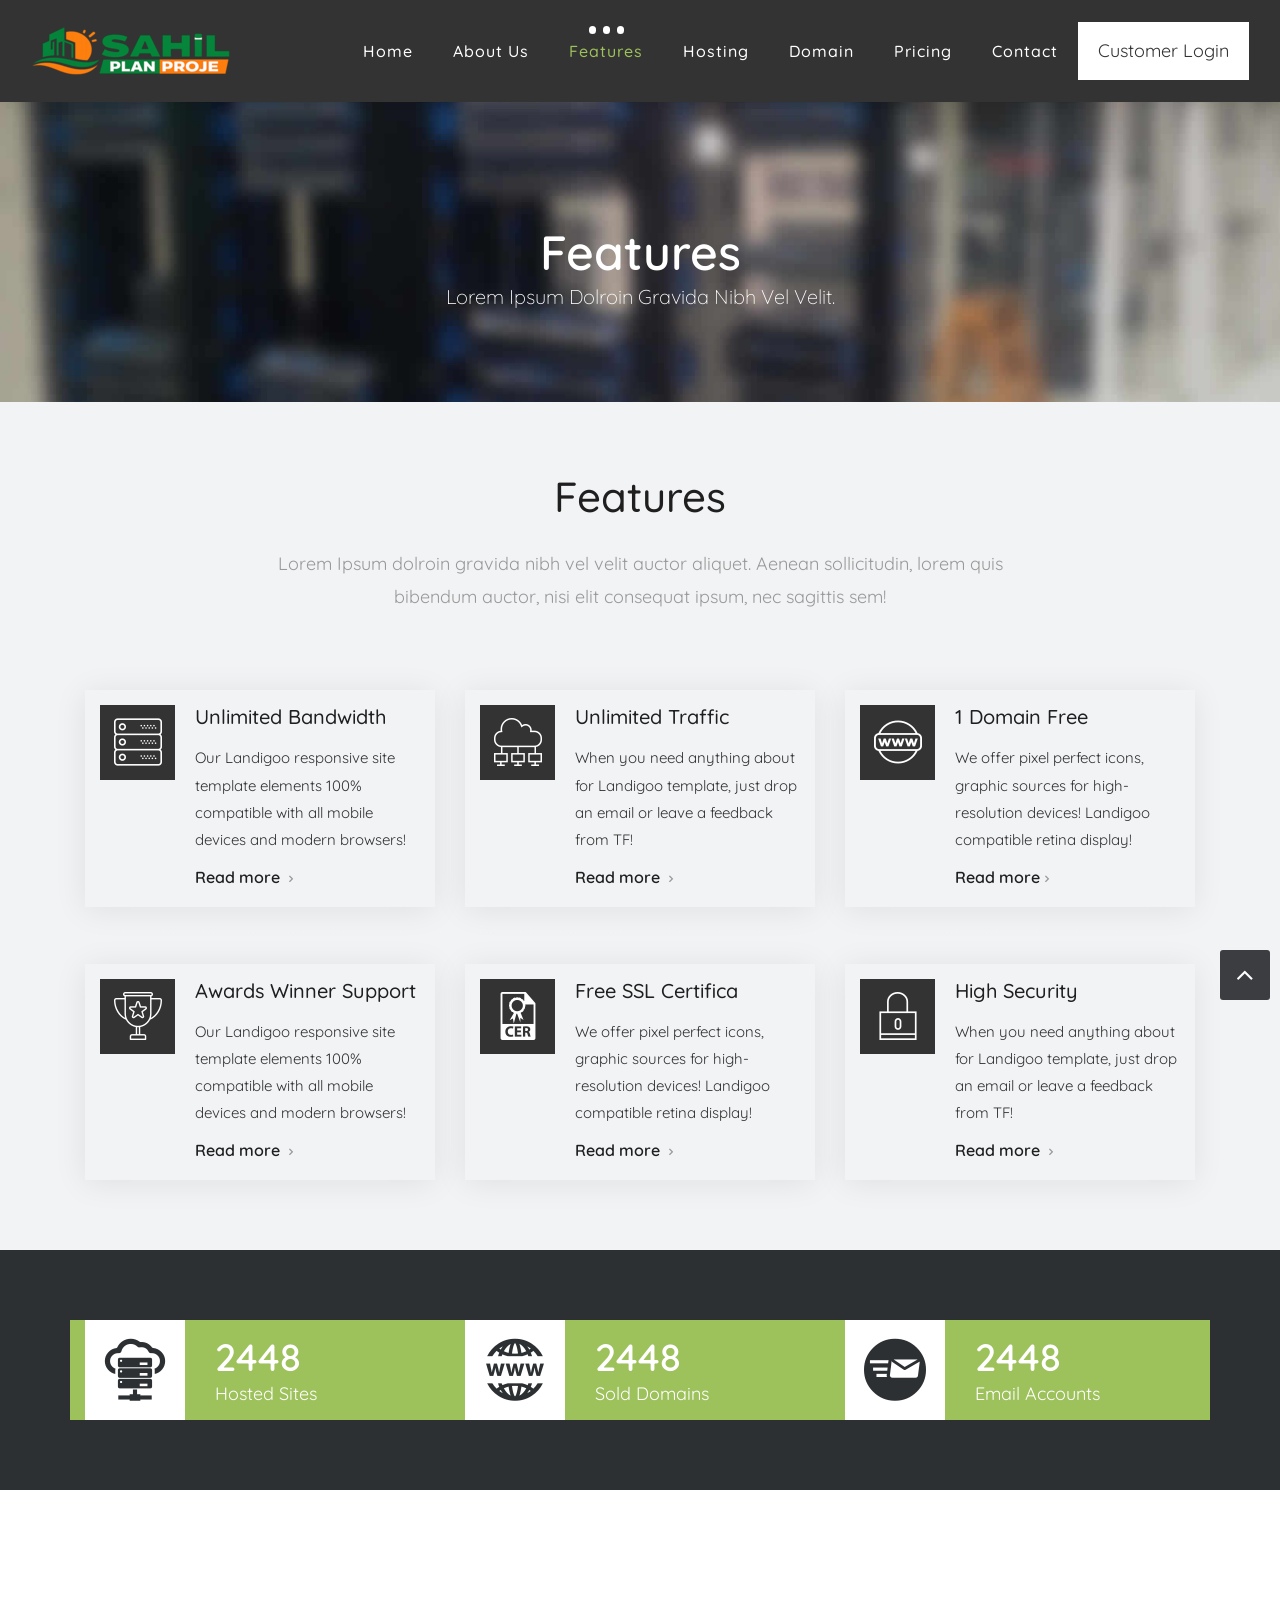
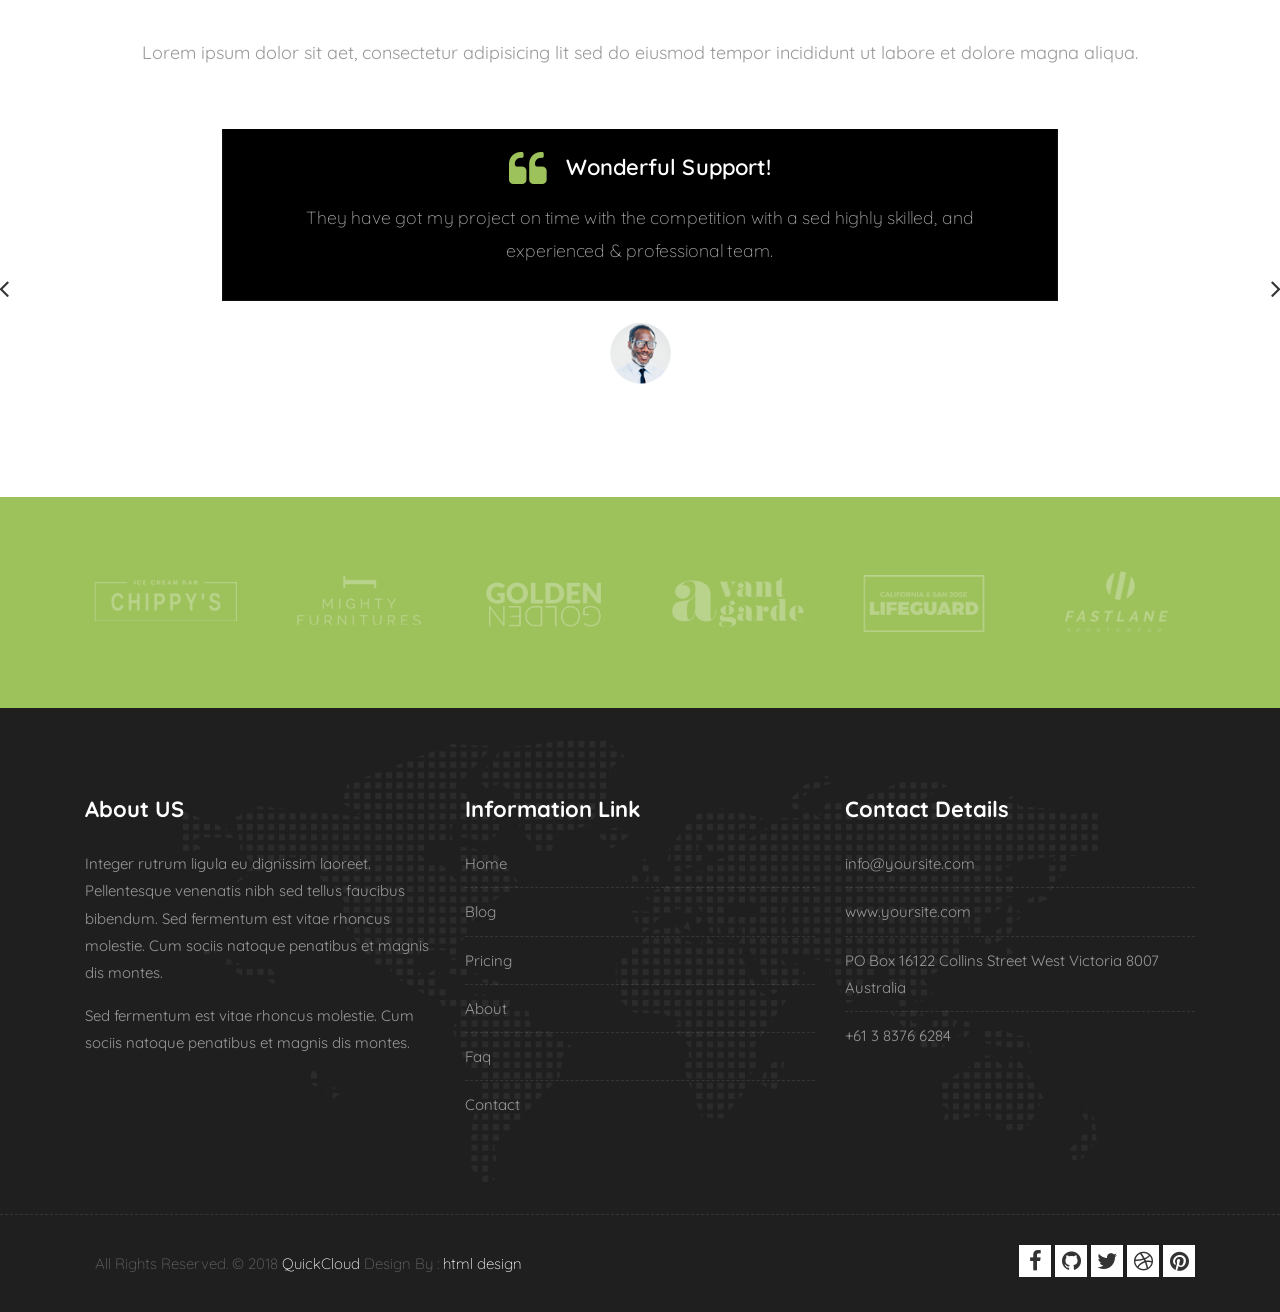
<file: SahilPlanProjeWebUI/wwwroot/SahilPlanProjeUI/features.html>
<!DOCTYPE html>
<html lang="en">

    <!-- Basic -->
    <meta charset="utf-8">
    <meta http-equiv="X-UA-Compatible" content="IE=edge">   
   
    <!-- Mobile Metas -->
    <meta name="viewport" content="width=device-width, initial-scale=1">
 
     <!-- Site Metas -->
    <title>QuickCloud - Hosting Responsive HTML5 Template</title>  
    <meta name="keywords" content="">
    <meta name="description" content="">
    <meta name="author" content="">

    <!-- Site Icons -->
    <link rel="shortcut icon" href="images/favicon.ico" type="image/x-icon" />
    <link rel="apple-touch-icon" href="images/apple-touch-icon.png">

    <!-- Bootstrap CSS -->
    <link rel="stylesheet" href="css/bootstrap.min.css">
    <!-- Site CSS -->
    <link rel="stylesheet" href="style.css">
    <!-- ALL VERSION CSS -->
    <link rel="stylesheet" href="css/versions.css">
    <!-- Responsive CSS -->
    <link rel="stylesheet" href="css/responsive.css">
    <!-- Custom CSS -->
    <link rel="stylesheet" href="css/custom.css">

    <!-- Modernizer for Portfolio -->
    <script src="js/modernizer.js"></script>

    <!--[if lt IE 9]>
      <script src="https://oss.maxcdn.com/libs/html5shiv/3.7.0/html5shiv.js"></script>
      <script src="https://oss.maxcdn.com/libs/respond.js/1.4.2/respond.min.js"></script>
    <![endif]-->

</head>
<body class="host_version"> 

	<!-- Modal -->
	<div class="modal fade" id="login" tabindex="-1" role="dialog" aria-labelledby="myModalLabel">
	  <div class="modal-dialog modal-dialog-centered modal-lg" role="document">
		<div class="modal-content">
			<div class="modal-header tit-up">
				<button type="button" class="close" data-dismiss="modal" aria-hidden="true">&times;</button>
				<h4 class="modal-title">Customer Login</h4>
			</div>
			<div class="modal-body customer-box">
				<!-- Nav tabs -->
				<ul class="nav nav-tabs">
					<li><a class="active" href="#Login" data-toggle="tab">Login</a></li>
					<li><a href="#Registration" data-toggle="tab">Registration</a></li>
				</ul>
				<!-- Tab panes -->
				<div class="tab-content">
					<div class="tab-pane active" id="Login">
						<form role="form" class="form-horizontal">
							<div class="form-group">
								<div class="col-sm-12">
									<input class="form-control" id="email1" placeholder="Name" type="text">
								</div>
							</div>
							<div class="form-group">
								<div class="col-sm-12">
									<input class="form-control" id="exampleInputPassword1" placeholder="Email" type="email">
								</div>
							</div>
							<div class="row">
								<div class="col-sm-10">
									<button type="submit" class="btn btn-light btn-radius btn-brd grd1">
										Submit
									</button>
									<a class="for-pwd" href="javascript:;">Forgot your password?</a>
								</div>
							</div>
						</form>
					</div>
					<div class="tab-pane" id="Registration">
						<form role="form" class="form-horizontal">
							<div class="form-group">
								<div class="col-sm-12">
									<input class="form-control" placeholder="Name" type="text">
								</div>
							</div>
							<div class="form-group">
								<div class="col-sm-12">
									<input class="form-control" id="email" placeholder="Email" type="email">
								</div>
							</div>
							<div class="form-group">
								<div class="col-sm-12">
									<input class="form-control" id="mobile" placeholder="Mobile" type="email">
								</div>
							</div>
							<div class="form-group">
								<div class="col-sm-12">
									<input class="form-control" id="password" placeholder="Password" type="password">
								</div>
							</div>
							<div class="row">							
								<div class="col-sm-10">
									<button type="button" class="btn btn-light btn-radius btn-brd grd1">
										Save &amp; Continue
									</button>
									<button type="button" class="btn btn-light btn-radius btn-brd grd1">
										Cancel</button>
								</div>
							</div>
						</form>
					</div>
				</div>
			</div>
		</div>
	  </div>
	</div>

    <!-- LOADER -->
	<div id="preloader">
		<div class="loader-container">
			<div class="progress-br float shadow">
				<div class="progress__item"></div>
			</div>
		</div>
	</div>
	<!-- END LOADER -->	

    <!-- Start header -->
	<header class="top-navbar">
		<nav class="navbar navbar-expand-lg navbar-light bg-light">
			<div class="container-fluid">
				<a class="navbar-brand" href="index.html">
					<img src="images/logo-hosting.png" alt="" />
				</a>
				<button class="navbar-toggler" type="button" data-toggle="collapse" data-target="#navbars-host" aria-controls="navbars-rs-food" aria-expanded="false" aria-label="Toggle navigation">
					<span class="icon-bar"></span>
                    <span class="icon-bar"></span>
                    <span class="icon-bar"></span>
				</button>
				<div class="collapse navbar-collapse" id="navbars-host">
					<ul class="navbar-nav ml-auto">
						<li class="nav-item"><a class="nav-link" href="index.html">Home</a></li>
						<li class="nav-item"><a class="nav-link" href="about.html">About Us</a></li>
						<li class="nav-item active"><a class="nav-link" href="features.html">Features </a></li>
						<li class="nav-item dropdown">
							<a class="nav-link dropdown-toggle" href="#" id="dropdown-a" data-toggle="dropdown">Hosting </a>
							<div class="dropdown-menu" aria-labelledby="dropdown-a">
								<a class="dropdown-item" href="hosting.html">Web Hosting </a>
								<a class="dropdown-item" href="hosting.html">WordPress Hosting </a>
								<a class="dropdown-item" href="hosting.html">Cloud Server </a>
								<a class="dropdown-item" href="hosting.html">Reseller Package </a>
								<a class="dropdown-item" href="hosting.html">Dedicated Hosting </a>
							</div>
						</li>
						<li class="nav-item"><a class="nav-link" href="domain.html">Domain</a></li>
						<li class="nav-item"><a class="nav-link" href="pricing.html">Pricing</a></li>
						<li class="nav-item"><a class="nav-link" href="contact.html">Contact</a></li>
					</ul>
					<ul class="nav navbar-nav navbar-right">
                        <li><a class="hover-btn-new log" href="#" data-toggle="modal" data-target="#login"><span>Customer Login</span></a></li>
                    </ul>
				</div>
			</div>
		</nav>
	</header>
	<!-- End header -->
	
	<div class="all-title-box">
		<div class="container text-center">
			<h1>Features<span class="m_1">Lorem Ipsum dolroin gravida nibh vel velit.</span></h1>
		</div>
	</div>
	
    <div id="overviews" class="section lb">
        <div class="container">
            <div class="section-title row text-center">
                <div class="col-md-8 offset-md-2">
                    <h3>Features</h3>
                    <p class="lead">Lorem Ipsum dolroin gravida nibh vel velit auctor aliquet. Aenean sollicitudin, lorem quis bibendum auctor, nisi elit consequat ipsum, nec sagittis sem!</p>
                </div>
            </div><!-- end title -->

            <hr class="invis"> 

            <div class="row"> 
                <div class="col-md-4 col-sm-6 col-xs-12">
                    <div class="icon-wrapper wow fadeIn" data-wow-duration="1s" data-wow-delay="0.2s">
                        <i class="flaticon-server global-radius effect-1 alignleft"></i>
                        <h3>Unlimited Bandwidth</h3>
                        <p>Our Landigoo responsive site template elements 100% compatible with all mobile devices and modern browsers! 
						<small class="readmore">
							<a href="#">Read more</a>
						</small>
						</p>
                    </div><!-- end icon-wrapper -->
                </div><!-- end col -->

                <div class="col-md-4 col-sm-6 col-xs-12">
                    <div class="icon-wrapper wow fadeIn" data-wow-duration="1s" data-wow-delay="0.6s">
                        <i class="flaticon-cloud-computing-1 global-radius effect-1 alignleft"></i>
                        <h3>Unlimited Traffic</h3>
                        <p>When you need anything about for Landigoo template, just drop an email or leave a feedback from TF!
						<small class="readmore">
							<a href="#">Read more</a>
						</small>
						</p>
                    </div><!-- end icon-wrapper -->
                </div><!-- end col -->

                <div class="col-md-4 col-sm-6 col-xs-12">
                    <div class="icon-wrapper wow fadeIn" data-wow-duration="1s" data-wow-delay="0.4s">
                        <i class="flaticon-world-wide-web global-radius effect-1 alignleft"></i>
                        <h3>1 Domain Free</h3>
                        <p>We offer pixel perfect icons, graphic sources for high-resolution devices! Landigoo compatible retina display! 
						<small class="readmore"><a href="#">Read more</a></small></p>
                    </div><!-- end icon-wrapper -->
                </div><!-- end col -->
            </div><!-- end row -->

            <hr class="hr3"> 

            <div class="row"> 
                <div class="col-md-4 col-sm-6 col-xs-12">
                    <div class="icon-wrapper wow fadeIn" data-wow-duration="1s" data-wow-delay="0.2s">
                        <i class="flaticon-cup global-radius effect-1 alignleft"></i>
                        <h3>Awards Winner Support</h3>
                        <p>Our Landigoo responsive site template elements 100% compatible with all mobile devices and modern browsers! 
						<small class="readmore">
							<a href="#">Read more</a>
						</small>
						</p>
                    </div><!-- end icon-wrapper -->
                </div><!-- end col -->

                <div class="col-md-4 col-sm-6 col-xs-12">
                    <div class="icon-wrapper wow fadeIn" data-wow-duration="1s" data-wow-delay="0.4s">
                        <i class="flaticon-cer-file-format global-radius effect-1 alignleft"></i>
                        <h3>Free SSL Certifica</h3>
                        <p>We offer pixel perfect icons, graphic sources for high-resolution devices! Landigoo compatible retina display! 
						<small class="readmore">
							<a href="#">Read more</a>
						</small>
						</p>
                    </div><!-- end icon-wrapper -->
                </div><!-- end col -->

                <div class="col-md-4 col-sm-6 col-xs-12">
                    <div class="icon-wrapper wow fadeIn" data-wow-duration="1s" data-wow-delay="0.6s">
                        <i class="flaticon-locked global-radius effect-1 alignleft"></i>
                        <h3>High Security</h3>
                        <p>When you need anything about for Landigoo template, just drop an email or leave a feedback from TF!
						<small class="readmore">
							<a href="#">Read more</a>
						</small>
						</p>
                    </div><!-- end icon-wrapper -->
                </div><!-- end col -->
            </div><!-- end row -->
        </div><!-- end container -->
    </div><!-- end section -->

	<div id="pricing" class="section cl">
		<div class="container">
			<div class="row text-left stat-wrap">
				<div class="col-md-4 col-sm-4 col-xs-12">
					<span data-scroll class="global-radius icon_wrap effect-1 alignleft"><i class="flaticon-hosting"></i></span>
					<p class="stat_count">12000</p>
					<h3>Hosted Sites</h3>
				</div><!-- end col -->

				<div class="col-md-4 col-sm-4 col-xs-12">
					<span data-scroll class="global-radius icon_wrap effect-1 alignleft"><i class="flaticon-domain-registration"></i></span>
					<p class="stat_count">24000</p>
					<h3>Sold Domains</h3>
				</div><!-- end col -->

				<div class="col-md-4 col-sm-4 col-xs-12">
					<span data-scroll class="global-radius icon_wrap effect-1 alignleft"><i class="flaticon-mail"></i></span>
					<p class="stat_count">5000</p>
					<h3>Email Accounts</h3>
				</div><!-- end col -->
			</div><!-- end row -->
		</div><!-- end container -->
	</div><!-- end section -->

    <div id="testimonials" class="parallax section db parallax-off" style="background-image:url('images/parallax_04.jpg');">
        <div class="container">
            <div class="section-title text-center">
                <h3>Testimonials</h3>
                <p>Lorem ipsum dolor sit aet, consectetur adipisicing lit sed do eiusmod tempor incididunt ut labore et dolore magna aliqua. </p>
            </div><!-- end title -->

            <div class="row">
                <div class="col-md-12 col-sm-12">
                    <div class="testi-carousel owl-carousel owl-theme">
                        <div class="testimonial clearfix">
                            <div class="desc">
                                <h3><i class="fa fa-quote-left"></i> Wonderful Support!</h3>
                                <p class="lead">They have got my project on time with the competition with a sed highly skilled, and experienced & professional team.</p>
                            </div>
                            <div class="testi-meta">
                                <img src="images/testi_01.png" alt="" class="img-fluid">
                                <h4>James Fernando </h4>
                            </div>
                            <!-- end testi-meta -->
                        </div>
                        <!-- end testimonial -->

                        <div class="testimonial clearfix">
                            <div class="desc">
                                <h3><i class="fa fa-quote-left"></i> Awesome Services!</h3>
                                <p class="lead">Explain to you how all this mistaken idea of denouncing pleasure and praising pain was born and I will give you completed.</p>
                            </div>
                            <div class="testi-meta">
                                <img src="images/testi_02.png" alt="" class="img-fluid">
                                <h4>Jacques Philips </h4>
                            </div>
                            <!-- end testi-meta -->
                        </div>
                        <!-- end testimonial -->

                        <div class="testimonial clearfix">
                            <div class="desc">
                                <h3><i class="fa fa-quote-left"></i> Great & Talented Team!</h3>
                                <p class="lead">The master-builder of human happines no one rejects, dislikes avoids pleasure itself, because it is very pursue pleasure. </p>
                            </div>
                            <div class="testi-meta">
                                <img src="images/testi_03.png" alt="" class="img-fluid ">
                                <h4>Venanda Mercy </h4>
                            </div>
                            <!-- end testi-meta -->
                        </div>
                        <!-- end testimonial -->
                        <div class="testimonial clearfix">
                            <div class="desc">
                                <h3><i class="fa fa-quote-left"></i> Wonderful Support!</h3>
                                <p class="lead">They have got my project on time with the competition with a sed highly skilled, and experienced & professional team.</p>
                            </div>
                            <div class="testi-meta">
                                <img src="images/testi_01.png" alt="" class="img-fluid">
                                <h4>James Fernando </h4>
                            </div>
                            <!-- end testi-meta -->
                        </div>
                        <!-- end testimonial -->

                        <div class="testimonial clearfix">
                            <div class="desc">
                                <h3><i class="fa fa-quote-left"></i> Awesome Services!</h3>
                                <p class="lead">Explain to you how all this mistaken idea of denouncing pleasure and praising pain was born and I will give you completed.</p>
                            </div>
                            <div class="testi-meta">
                                <img src="images/testi_02.png" alt="" class="img-fluid">
                                <h4>Jacques Philips </h4>
                            </div>
                            <!-- end testi-meta -->
                        </div>
                        <!-- end testimonial -->

                        <div class="testimonial clearfix">
                            <div class="desc">
                                <h3><i class="fa fa-quote-left"></i> Great & Talented Team!</h3>
                                <p class="lead">The master-builder of human happines no one rejects, dislikes avoids pleasure itself, because it is very pursue pleasure. </p>
                            </div>
                            <div class="testi-meta">
                                <img src="images/testi_03.png" alt="" class="img-fluid">
                                <h4>Venanda Mercy </h4>
                            </div>
                            <!-- end testi-meta -->
                        </div><!-- end testimonial -->
                    </div><!-- end carousel -->
                </div><!-- end col -->
            </div><!-- end row -->
        </div><!-- end container -->
    </div><!-- end section -->

    <div class="parallax section dbcolor">
        <div class="container">
            <div class="row logos">
                <div class="col-md-2 col-sm-2 col-xs-6 wow fadeInUp">
                    <a href="#"><img src="images/logo_01.png" alt="" class="img-repsonsive"></a>
                </div>
                <div class="col-md-2 col-sm-2 col-xs-6 wow fadeInUp">
                    <a href="#"><img src="images/logo_02.png" alt="" class="img-repsonsive"></a>
                </div>
                <div class="col-md-2 col-sm-2 col-xs-6 wow fadeInUp">
                    <a href="#"><img src="images/logo_03.png" alt="" class="img-repsonsive"></a>
                </div>
                <div class="col-md-2 col-sm-2 col-xs-6 wow fadeInUp">
                    <a href="#"><img src="images/logo_04.png" alt="" class="img-repsonsive"></a>
                </div>
                <div class="col-md-2 col-sm-2 col-xs-6 wow fadeInUp">
                    <a href="#"><img src="images/logo_05.png" alt="" class="img-repsonsive"></a>
                </div>
                <div class="col-md-2 col-sm-2 col-xs-6 wow fadeInUp">
                    <a href="#"><img src="images/logo_06.png" alt="" class="img-repsonsive"></a>
                </div>
            </div><!-- end row -->
        </div><!-- end container -->
    </div><!-- end section -->

    <footer class="footer">
        <div class="container">
            <div class="row">
                <div class="col-lg-4 col-md-4 col-xs-12">
                    <div class="widget clearfix">
                        <div class="widget-title">
                            <h3>About US</h3>
                        </div>
                        <p> Integer rutrum ligula eu dignissim laoreet. Pellentesque venenatis nibh sed tellus faucibus bibendum. Sed fermentum est vitae rhoncus molestie. Cum sociis natoque penatibus et magnis dis montes.</p>
                        <p>Sed fermentum est vitae rhoncus molestie. Cum sociis natoque penatibus et magnis dis montes.</p>
                    </div><!-- end clearfix -->
                </div><!-- end col -->

				<div class="col-lg-4 col-md-4 col-xs-12">
                    <div class="widget clearfix">
                        <div class="widget-title">
                            <h3>Information Link</h3>
                        </div>
                        <ul class="footer-links">
                            <li><a href="#">Home</a></li>
                            <li><a href="#">Blog</a></li>
                            <li><a href="#">Pricing</a></li>
							<li><a href="#">About</a></li>
							<li><a href="#">Faq</a></li>
							<li><a href="#">Contact</a></li>
                        </ul><!-- end links -->
                    </div><!-- end clearfix -->
                </div><!-- end col -->
				
                <div class="col-lg-4 col-md-4 col-xs-12">
                    <div class="widget clearfix">
                        <div class="widget-title">
                            <h3>Contact Details</h3>
                        </div>

                        <ul class="footer-links">
                            <li><a href="mailto:#">info@yoursite.com</a></li>
                            <li><a href="#">www.yoursite.com</a></li>
                            <li>PO Box 16122 Collins Street West Victoria 8007 Australia</li>
                            <li>+61 3 8376 6284</li>
                        </ul><!-- end links -->
                    </div><!-- end clearfix -->
                </div><!-- end col -->
				
            </div><!-- end row -->
        </div><!-- end container -->
    </footer><!-- end footer -->

    <div class="copyrights">
        <div class="container">
            <div class="footer-distributed">
                <div class="footer-left">                   
                    <p class="footer-company-name">All Rights Reserved. &copy; 2018 <a href="#">QuickCloud</a> Design By : <a href="https://html.design/">html design</a></p>
                </div>

                <div class="footer-right">
                    <ul class="footer-links-soi">
						<li><a href="#"><i class="fa fa-facebook"></i></a></li>
						<li><a href="#"><i class="fa fa-github"></i></a></li>
						<li><a href="#"><i class="fa fa-twitter"></i></a></li>
						<li><a href="#"><i class="fa fa-dribbble"></i></a></li>
						<li><a href="#"><i class="fa fa-pinterest"></i></a></li>
					</ul><!-- end links -->
                </div>
            </div>
        </div><!-- end container -->
    </div><!-- end copyrights -->

    <a href="#" id="scroll-to-top" class="dmtop global-radius"><i class="fa fa-angle-up"></i></a>

    <!-- ALL JS FILES -->
    <script src="js/all.js"></script>
    <!-- ALL PLUGINS -->
    <script src="js/custom.js"></script>

</body>
</html>
</file>
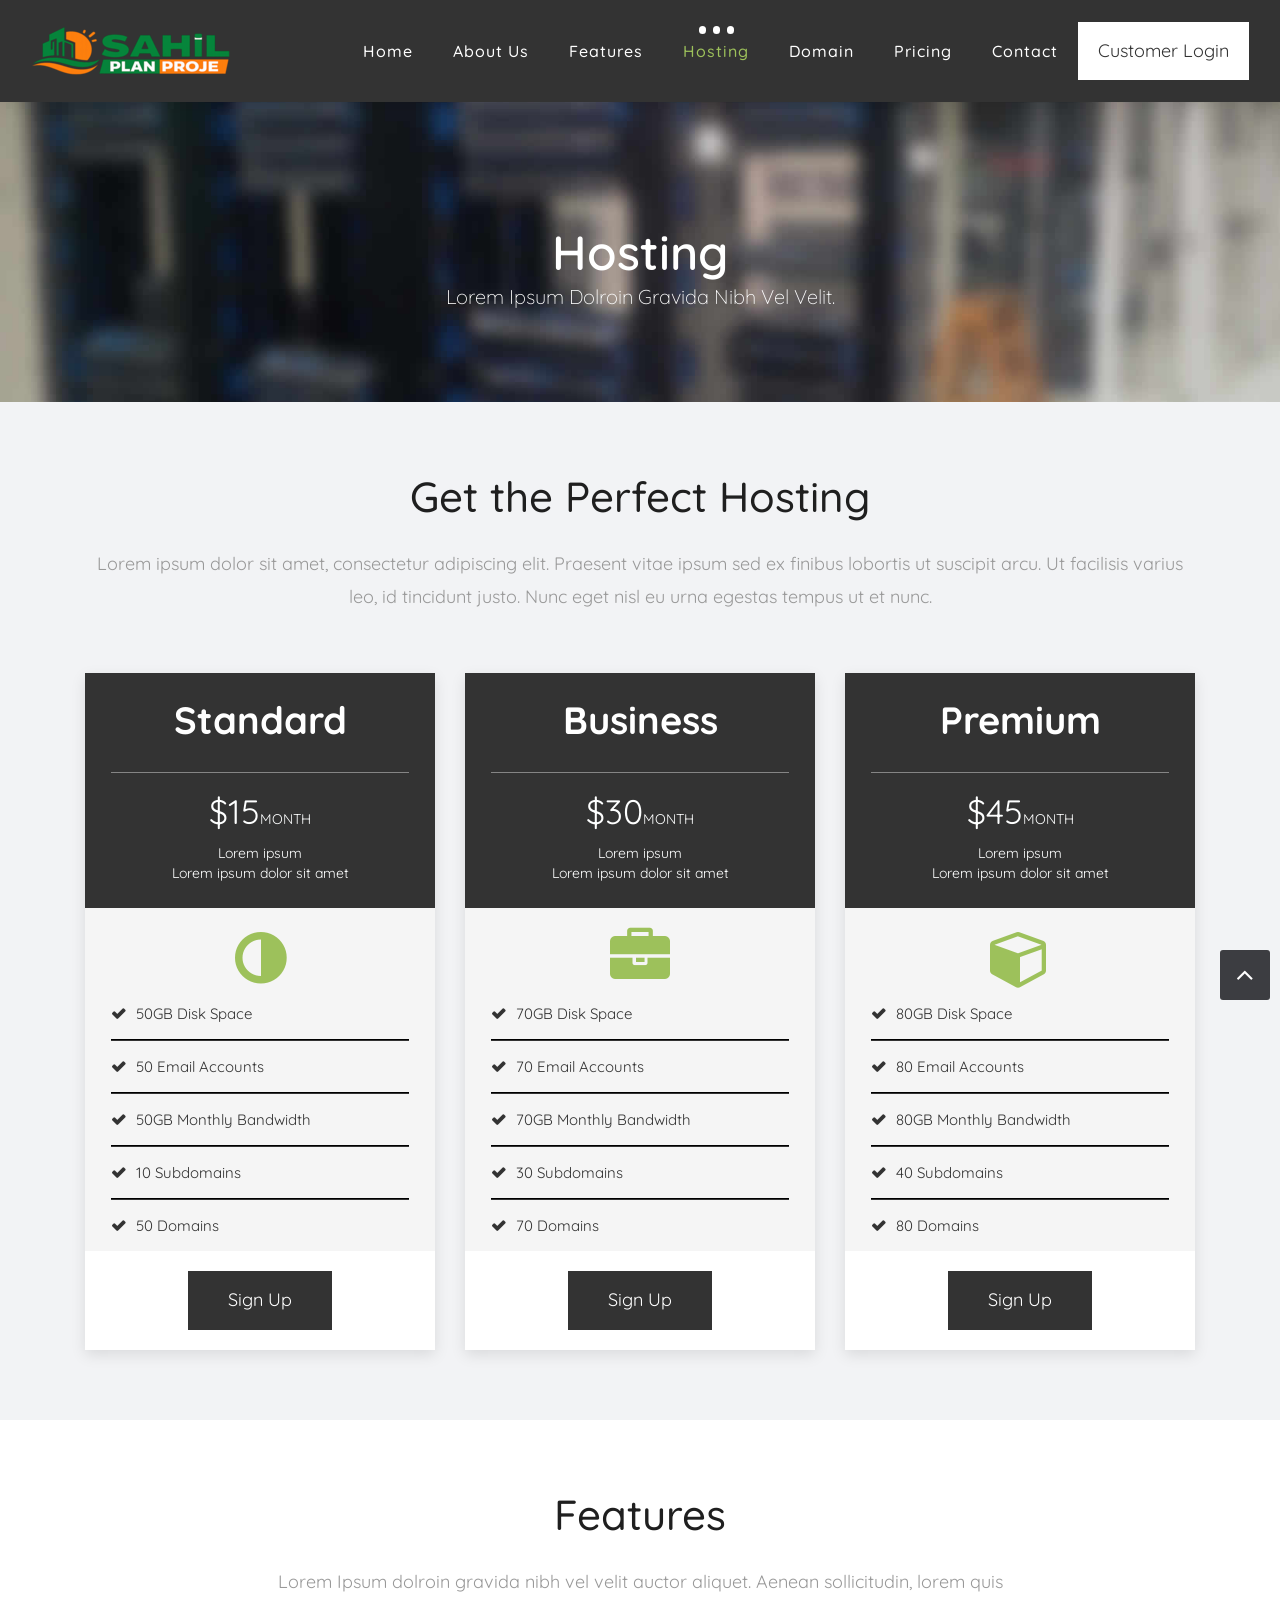
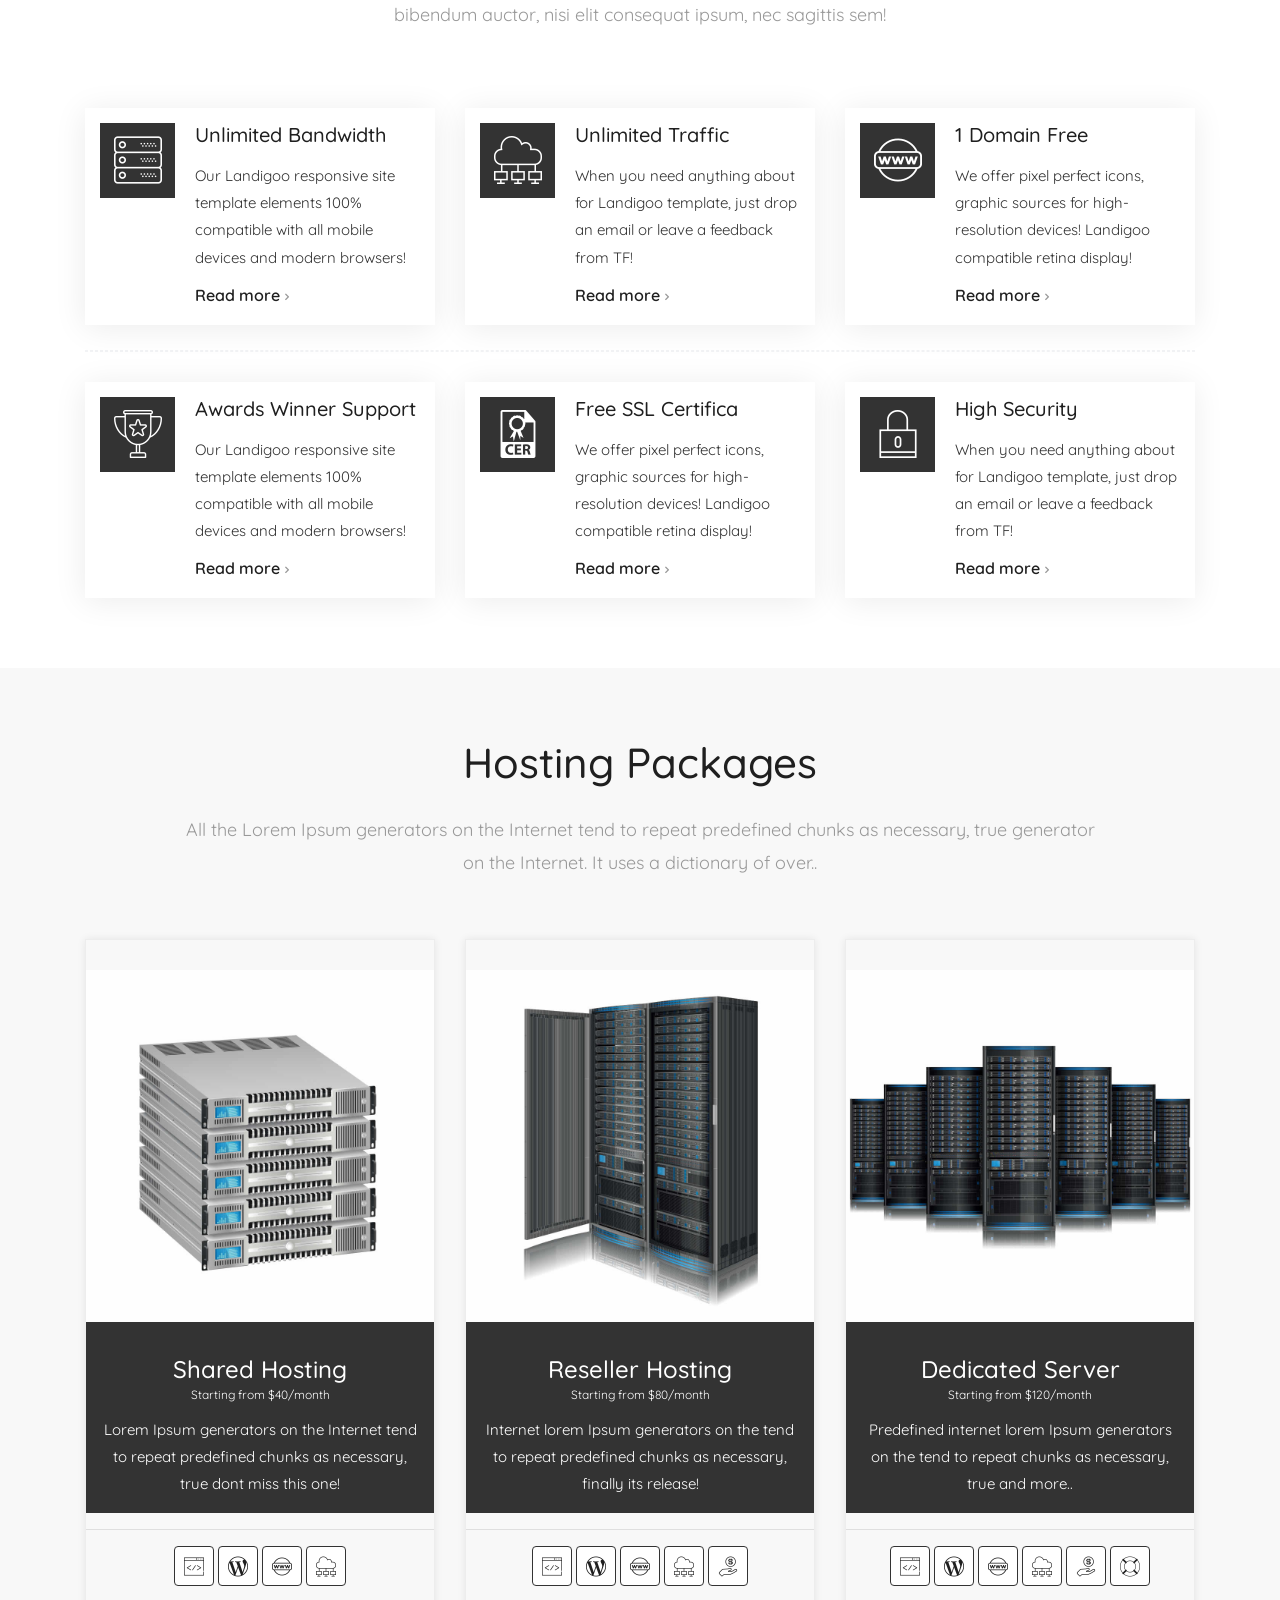
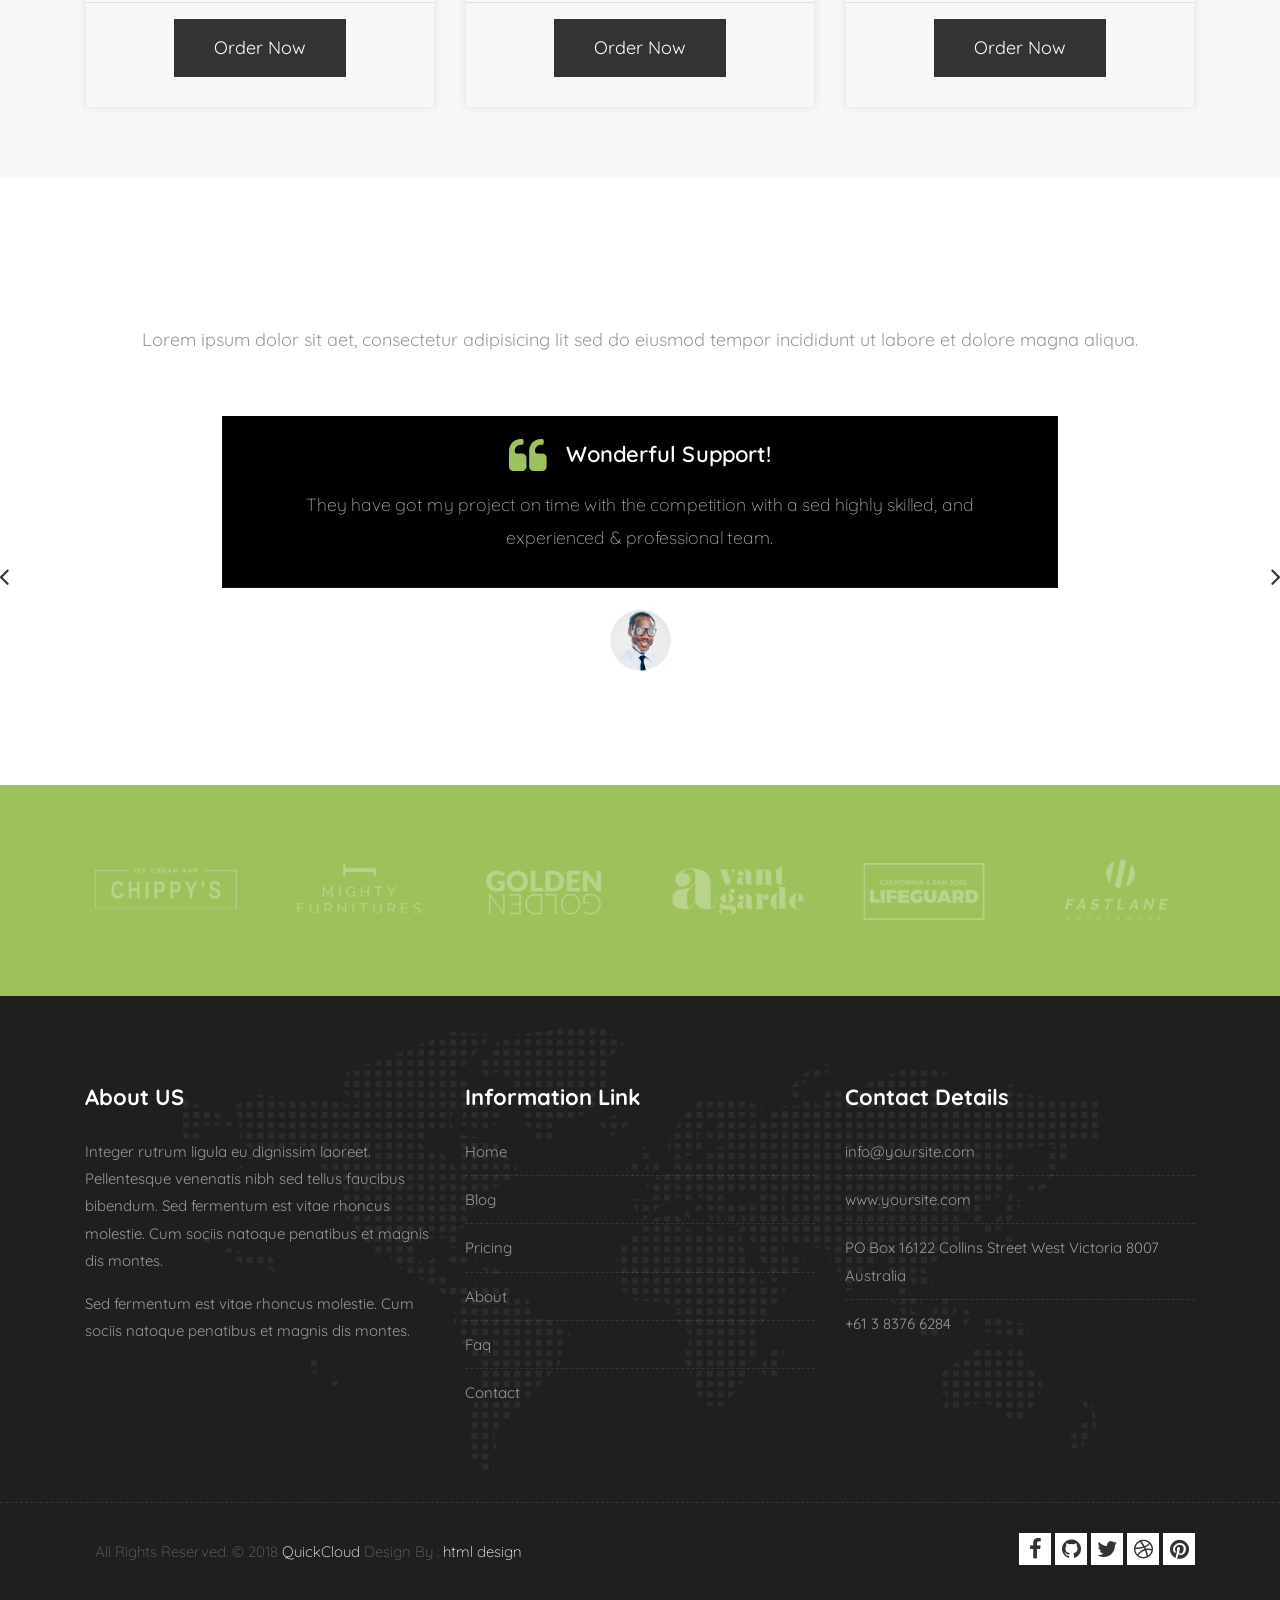
<file: SahilPlanProjeWebUI/wwwroot/SahilPlanProjeUI/hosting.html>
<!DOCTYPE html>
<html lang="en">

    <!-- Basic -->
    <meta charset="utf-8">
    <meta http-equiv="X-UA-Compatible" content="IE=edge">   
   
    <!-- Mobile Metas -->
    <meta name="viewport" content="width=device-width, initial-scale=1">
 
     <!-- Site Metas -->
    <title>QuickCloud - Hosting Responsive HTML5 Template</title>  
    <meta name="keywords" content="">
    <meta name="description" content="">
    <meta name="author" content="">

    <!-- Site Icons -->
    <link rel="shortcut icon" href="images/favicon.ico" type="image/x-icon" />
    <link rel="apple-touch-icon" href="images/apple-touch-icon.png">

    <!-- Bootstrap CSS -->
    <link rel="stylesheet" href="css/bootstrap.min.css">
    <!-- Site CSS -->
    <link rel="stylesheet" href="style.css">
    <!-- ALL VERSION CSS -->
    <link rel="stylesheet" href="css/versions.css">
    <!-- Responsive CSS -->
    <link rel="stylesheet" href="css/responsive.css">
    <!-- Custom CSS -->
    <link rel="stylesheet" href="css/custom.css">

    <!-- Modernizer for Portfolio -->
    <script src="js/modernizer.js"></script>

    <!--[if lt IE 9]>
      <script src="https://oss.maxcdn.com/libs/html5shiv/3.7.0/html5shiv.js"></script>
      <script src="https://oss.maxcdn.com/libs/respond.js/1.4.2/respond.min.js"></script>
    <![endif]-->

</head>
<body class="host_version"> 

	<!-- Modal -->
	<div class="modal fade" id="login" tabindex="-1" role="dialog" aria-labelledby="myModalLabel">
	  <div class="modal-dialog modal-dialog-centered modal-lg" role="document">
		<div class="modal-content">
			<div class="modal-header tit-up">
				<button type="button" class="close" data-dismiss="modal" aria-hidden="true">&times;</button>
				<h4 class="modal-title">Customer Login</h4>
			</div>
			<div class="modal-body customer-box">
				<!-- Nav tabs -->
				<ul class="nav nav-tabs">
					<li><a class="active" href="#Login" data-toggle="tab">Login</a></li>
					<li><a href="#Registration" data-toggle="tab">Registration</a></li>
				</ul>
				<!-- Tab panes -->
				<div class="tab-content">
					<div class="tab-pane active" id="Login">
						<form role="form" class="form-horizontal">
							<div class="form-group">
								<div class="col-sm-12">
									<input class="form-control" id="email1" placeholder="Name" type="text">
								</div>
							</div>
							<div class="form-group">
								<div class="col-sm-12">
									<input class="form-control" id="exampleInputPassword1" placeholder="Email" type="email">
								</div>
							</div>
							<div class="row">
								<div class="col-sm-10">
									<button type="submit" class="btn btn-light btn-radius btn-brd grd1">
										Submit
									</button>
									<a class="for-pwd" href="javascript:;">Forgot your password?</a>
								</div>
							</div>
						</form>
					</div>
					<div class="tab-pane" id="Registration">
						<form role="form" class="form-horizontal">
							<div class="form-group">
								<div class="col-sm-12">
									<input class="form-control" placeholder="Name" type="text">
								</div>
							</div>
							<div class="form-group">
								<div class="col-sm-12">
									<input class="form-control" id="email" placeholder="Email" type="email">
								</div>
							</div>
							<div class="form-group">
								<div class="col-sm-12">
									<input class="form-control" id="mobile" placeholder="Mobile" type="email">
								</div>
							</div>
							<div class="form-group">
								<div class="col-sm-12">
									<input class="form-control" id="password" placeholder="Password" type="password">
								</div>
							</div>
							<div class="row">							
								<div class="col-sm-10">
									<button type="button" class="btn btn-light btn-radius btn-brd grd1">
										Save &amp; Continue
									</button>
									<button type="button" class="btn btn-light btn-radius btn-brd grd1">
										Cancel</button>
								</div>
							</div>
						</form>
					</div>
				</div>
			</div>
		</div>
	  </div>
	</div>

    <!-- LOADER -->
	<div id="preloader">
		<div class="loader-container">
			<div class="progress-br float shadow">
				<div class="progress__item"></div>
			</div>
		</div>
	</div>
	<!-- END LOADER -->	

    <!-- Start header -->
	<header class="top-navbar">
		<nav class="navbar navbar-expand-lg navbar-light bg-light">
			<div class="container-fluid">
				<a class="navbar-brand" href="index.html">
					<img src="images/logo-hosting.png" alt="" />
				</a>
				<button class="navbar-toggler" type="button" data-toggle="collapse" data-target="#navbars-host" aria-controls="navbars-rs-food" aria-expanded="false" aria-label="Toggle navigation">
					<span class="icon-bar"></span>
                    <span class="icon-bar"></span>
                    <span class="icon-bar"></span>
				</button>
				<div class="collapse navbar-collapse" id="navbars-host">
					<ul class="navbar-nav ml-auto">
						<li class="nav-item"><a class="nav-link" href="index.html">Home</a></li>
						<li class="nav-item"><a class="nav-link" href="about.html">About Us</a></li>
						<li class="nav-item"><a class="nav-link" href="features.html">Features </a></li>
						<li class="nav-item dropdown active">
							<a class="nav-link dropdown-toggle" href="#" id="dropdown-a" data-toggle="dropdown">Hosting </a>
							<div class="dropdown-menu" aria-labelledby="dropdown-a">
								<a class="dropdown-item" href="hosting.html">Web Hosting </a>
								<a class="dropdown-item" href="hosting.html">WordPress Hosting </a>
								<a class="dropdown-item" href="hosting.html">Cloud Server </a>
								<a class="dropdown-item" href="hosting.html">Reseller Package </a>
								<a class="dropdown-item" href="hosting.html">Dedicated Hosting </a>
							</div>
						</li>
						<li class="nav-item"><a class="nav-link" href="domain.html">Domain</a></li>
						<li class="nav-item"><a class="nav-link" href="pricing.html">Pricing</a></li>
						<li class="nav-item"><a class="nav-link" href="contact.html">Contact</a></li>
					</ul>
					<ul class="nav navbar-nav navbar-right">
                        <li><a class="hover-btn-new log" href="#" data-toggle="modal" data-target="#login"><span>Customer Login</span></a></li>
                    </ul>
				</div>
			</div>
		</nav>
	</header>
	<!-- End header -->
	
	<div class="all-title-box">
		<div class="container text-center">
			<h1>Hosting<span class="m_1">Lorem Ipsum dolroin gravida nibh vel velit.</span></h1>
		</div>
	</div>
	
	<div id="pricing" class="section lb">
        <div class="container">
            <div class="section-title text-center">
                <h3>Get the Perfect Hosting</h3>
                <p>Lorem ipsum dolor sit amet, consectetur adipiscing elit. Praesent vitae ipsum sed ex finibus lobortis ut suscipit arcu. Ut facilisis varius leo, id tincidunt justo. Nunc eget nisl eu urna egestas tempus ut et nunc. </p>
            </div><!-- end title -->

			<div class="row">
                <div class="col-md-4 col-sm-6">
                    <div class="pricingTable">
                        <div class="pricingTable-header">
                            <span class="heading">
                                <h3>Standard</h3>
                            </span>
                            <span class="price-value">$15<span class="month">month</span> <span>Lorem ipsum </span><span>Lorem ipsum dolor sit amet</span></span>
                        </div>

                        <div class="pricingContent">
                            <i class="fa fa-adjust"></i>
                            <ul>
                                <li>50GB Disk Space</li>
                                <li>50 Email Accounts</li>
                                <li>50GB Monthly Bandwidth</li>
                                <li>10 subdomains</li>
                                <li>50 Domains</li>
                            </ul>
                        </div><!-- /  CONTENT BOX-->

                        <div class="pricingTable-sign-up">
                            <a href="#" class="hover-btn-new"><span>sign up</span></a>
                        </div><!-- BUTTON BOX-->
                    </div>
                </div>

                <div class="col-md-4 col-sm-6">
                    <div class="pricingTable pink">
                        <div class="pricingTable-header">
                            <span class="heading">
                                <h3>Business</h3>
                            </span>
                            <span class="price-value">$30<span class="month">month</span> <span>Lorem ipsum</span><span>Lorem ipsum dolor sit amet</span></span>
                        </div>

                        <div class="pricingContent">
                            <i class="fa fa-briefcase"></i>
                            <ul>
                                <li>70GB Disk Space</li>
                                <li>70 Email Accounts</li>
                                <li>70GB Monthly Bandwidth</li>
                                <li>30 subdomains</li>
                                <li>70 Domains</li>
                            </ul>
                        </div><!-- /  CONTENT BOX-->

                        <div class="pricingTable-sign-up">
                            <a href="#" class="hover-btn-new"><span>sign up</span></a>
                        </div><!-- BUTTON BOX-->
                    </div>
                </div>

                <div class="col-md-4 col-sm-6">
                    <div class="pricingTable orange">
                        <div class="pricingTable-header">
                            <span class="heading">
                                <h3>Premium</h3>
                            </span>
                            <span class="price-value">$45<span class="month">month</span> <span>Lorem ipsum</span><span>Lorem ipsum dolor sit amet</span></span>
                        </div>

                        <div class="pricingContent">
                            <i class="fa fa-cube"></i>
                            <ul>
                                <li>80GB Disk Space</li>
                                <li>80 Email Accounts</li>
                                <li>80GB Monthly Bandwidth</li>
                                <li>40 subdomains</li>
                                <li>80 Domains</li>
                            </ul>
                        </div><!-- /  CONTENT BOX-->

                        <div class="pricingTable-sign-up">
                            <a href="#" class="hover-btn-new"><span>sign up</span></a>
                        </div><!-- BUTTON BOX-->
                    </div>
                </div>
            </div>
            
        </div><!-- end container -->
    </div><!-- end section -->
	
    <div id="overviews" class="section wb">
        <div class="container">
            <div class="section-title row text-center">
                <div class="col-md-8 offset-md-2">
                    <h3>Features</h3>
                    <p class="lead">Lorem Ipsum dolroin gravida nibh vel velit auctor aliquet. Aenean sollicitudin, lorem quis bibendum auctor, nisi elit consequat ipsum, nec sagittis sem!</p>
                </div>
            </div><!-- end title -->

            <hr class="invis"> 

            <div class="row"> 
                <div class="col-md-4 col-sm-6 col-xs-12">
                    <div class="icon-wrapper wow fadeIn" data-wow-duration="1s" data-wow-delay="0.2s">
                        <i class="flaticon-server global-radius effect-1 alignleft"></i>
                        <h3>Unlimited Bandwidth</h3>
                        <p>Our Landigoo responsive site template elements 100% compatible with all mobile devices and modern browsers! <small class="readmore"><a href="#">Read more</a></small></p>
                    </div><!-- end icon-wrapper -->
                </div><!-- end col -->

                <div class="col-md-4 col-sm-6 col-xs-12">
                    <div class="icon-wrapper wow fadeIn" data-wow-duration="1s" data-wow-delay="0.6s">
                        <i class="flaticon-cloud-computing-1 global-radius effect-1 alignleft"></i>
                        <h3>Unlimited Traffic</h3>
                        <p>When you need anything about for Landigoo template, just drop an email or leave a feedback from TF!<small class="readmore"><a href="#">Read more</a></small></p>
                    </div><!-- end icon-wrapper -->
                </div><!-- end col -->

                <div class="col-md-4 col-sm-6 col-xs-12">
                    <div class="icon-wrapper wow fadeIn" data-wow-duration="1s" data-wow-delay="0.4s">
                        <i class="flaticon-world-wide-web global-radius effect-1 alignleft"></i>
                        <h3>1 Domain Free</h3>
                        <p>We offer pixel perfect icons, graphic sources for high-resolution devices! Landigoo compatible retina display! <small class="readmore"><a href="#">Read more</a></small></p>
                    </div><!-- end icon-wrapper -->
                </div><!-- end col -->
            </div><!-- end row -->

            <hr class="hr3"> 

            <div class="row"> 
                <div class="col-md-4 col-sm-6 col-xs-12">
                    <div class="icon-wrapper wow fadeIn" data-wow-duration="1s" data-wow-delay="0.2s">
                        <i class="flaticon-cup global-radius effect-1 alignleft"></i>
                        <h3>Awards Winner Support</h3>
                        <p>Our Landigoo responsive site template elements 100% compatible with all mobile devices and modern browsers! <small class="readmore"><a href="#">Read more</a></small></p>
                    </div><!-- end icon-wrapper -->
                </div><!-- end col -->

                <div class="col-md-4 col-sm-6 col-xs-12">
                    <div class="icon-wrapper wow fadeIn" data-wow-duration="1s" data-wow-delay="0.4s">
                        <i class="flaticon-cer-file-format global-radius effect-1 alignleft"></i>
                        <h3>Free SSL Certifica</h3>
                        <p>We offer pixel perfect icons, graphic sources for high-resolution devices! Landigoo compatible retina display! <small class="readmore"><a href="#">Read more</a></small></p>
                    </div><!-- end icon-wrapper -->
                </div><!-- end col -->

                <div class="col-md-4 col-sm-6 col-xs-12">
                    <div class="icon-wrapper wow fadeIn" data-wow-duration="1s" data-wow-delay="0.6s">
                        <i class="flaticon-locked global-radius effect-1 alignleft"></i>
                        <h3>High Security</h3>
                        <p>When you need anything about for Landigoo template, just drop an email or leave a feedback from TF!<small class="readmore"><a href="#">Read more</a></small></p>
                    </div><!-- end icon-wrapper -->
                </div><!-- end col -->
            </div><!-- end row -->
        </div><!-- end container -->
    </div><!-- end section -->
	
	
	<div id="hosting" class="section wb" style="background: rgb(248, 248, 248)">
        <div class="container">
            <div class="section-title text-center">
                <h3>Hosting Packages</h3>
                <p class="lead">All the Lorem Ipsum generators on the Internet tend to repeat predefined chunks as necessary, true generator<br> on the Internet. It uses a dictionary of over..</p>
            </div><!-- end title -->

            <div class="row dev-list text-center">
                <div class="col-lg-4 col-md-4 col-sm-12 col-xs-12 wow fadeIn" data-wow-duration="1s" data-wow-delay="0.2s">
                    <div class="widget server clearfix">
                        <img src="images/hosting_01.jpg" alt="" class="img-fluid">
						<div class="inner-dit">
							<div class="widget-title">
								<h3>Shared Hosting</h3>
								<small>Starting from $40/month</small>
							</div>
							<!-- end title -->
							<p>Lorem Ipsum generators on the Internet tend to repeat predefined chunks as necessary, true dont miss this one!</p>
						</div>
						
                        <hr> 

                        <div class="footer-social">
                            <a href="#" class="btn global-radius" data-toggle="tooltip" data-placement="top" title="Free Page Builder"><i class="flaticon-coding"></i></a>
                            <a href="#" class="btn global-radius" data-toggle="tooltip" data-placement="top" title="WordPress Support"><i class="flaticon-wordpress-logo"></i></a>
                            <a href="#" class="btn global-radius" data-toggle="tooltip" data-placement="top" title="1 Domain Free"><i class="flaticon-world-wide-web"></i></a>
                            <a href="#" class="btn global-radius"  data-toggle="tooltip" data-placement="top" title="50MB Bandwdith"><i class="flaticon-cloud-computing-1"></i></a>
                        </div>

                        <hr>

                        <a href="#" class="hover-btn-new"><span>Order Now</span></a>

                    </div><!--widget -->
                </div><!-- end col -->

                <div class="col-lg-4 col-md-4 col-sm-12 col-xs-12 wow fadeIn" data-wow-duration="1s" data-wow-delay="0.4s">
                    <div class="widget server clearfix">
                        <img src="images/hosting_02.jpg" alt="" class="img-fluid">
						<div class="inner-dit">
							<div class="widget-title">
								<h3>Reseller Hosting</h3>
								<small>Starting from $80/month</small>
							</div>
							<!-- end title -->
							<p>Internet lorem Ipsum generators on the tend to repeat predefined chunks as necessary, finally its release!</p>
						</div>

                        <hr> 

                        <div class="footer-social">
                            <a href="#" class="btn global-radius" data-toggle="tooltip" data-placement="top" title="Free Page Builder"><i class="flaticon-coding"></i></a>
                            <a href="#" class="btn global-radius" data-toggle="tooltip" data-placement="top" title="WordPress Support"><i class="flaticon-wordpress-logo"></i></a>
                            <a href="#" class="btn global-radius" data-toggle="tooltip" data-placement="top" title="1 Domain Free"><i class="flaticon-world-wide-web"></i></a>
                            <a href="#" class="btn global-radius"  data-toggle="tooltip" data-placement="top" title="150MB Bandwdith"><i class="flaticon-cloud-computing-1"></i></a>
                            <a href="#" class="btn global-radius"  data-toggle="tooltip" data-placement="top" title="Money Back Guarentee"><i class="flaticon-money"></i></a>
                        </div>
                        <hr>

                        <a href="#" class="hover-btn-new"><span>Order Now</span></a>

                    </div><!--widget -->
                </div><!-- end col -->

                <div class="col-lg-4 col-md-4 col-sm-12 col-xs-12 wow fadeIn" data-wow-duration="1s" data-wow-delay="0.6s">
                    <div class="widget server clearfix">
                        <img src="images/hosting_03.jpg" alt="" class="img-fluid">
						<div class="inner-dit">
							<div class="widget-title">
								<h3>Dedicated Server</h3>
								<small>Starting from $120/month</small>
							</div>
							<!-- end title -->
							<p>Predefined internet lorem Ipsum generators on the tend to repeat chunks as necessary, true and more..</p>
						</div>
						
                        <hr> 

                        <div class="footer-social">
                            <a href="#" class="btn global-radius" data-toggle="tooltip" data-placement="top" title="Free Page Builder"><i class="flaticon-coding"></i></a>
                            <a href="#" class="btn global-radius" data-toggle="tooltip" data-placement="top" title="WordPress Support"><i class="flaticon-wordpress-logo"></i></a>
                            <a href="#" class="btn global-radius" data-toggle="tooltip" data-placement="top" title="1 Domain Free"><i class="flaticon-world-wide-web"></i></a>
                            <a href="#" class="btn global-radius"  data-toggle="tooltip" data-placement="top" title="Unlimited Bandwdith"><i class="flaticon-cloud-computing-1"></i></a>
                            <a href="#" class="btn global-radius"  data-toggle="tooltip" data-placement="top" title="Money Back Guarentee"><i class="flaticon-money"></i></a>
                            <a href="#" class="btn global-radius"  data-toggle="tooltip" data-placement="top" title="24/7 Support"><i class="flaticon-lifesaver-security-sportive-tool"></i></a>
                        </div>
                        <hr>

                        <a href="#" class="hover-btn-new"><span>Order Now</span></a>

                    </div><!--widget -->
                </div><!-- end col -->
            </div><!-- end row -->
        </div><!-- end container -->
    </div><!-- end section -->

    <div id="testimonials" class="parallax section db parallax-off" style="background-image:url('images/parallax_04.jpg');">
        <div class="container">
            <div class="section-title text-center">
                <h3>Testimonials</h3>
                <p>Lorem ipsum dolor sit aet, consectetur adipisicing lit sed do eiusmod tempor incididunt ut labore et dolore magna aliqua. </p>
            </div><!-- end title -->

            <div class="row">
                <div class="col-md-12 col-sm-12">
                    <div class="testi-carousel owl-carousel owl-theme">
                        <div class="testimonial clearfix">
                            <div class="desc">
                                <h3><i class="fa fa-quote-left"></i> Wonderful Support!</h3>
                                <p class="lead">They have got my project on time with the competition with a sed highly skilled, and experienced & professional team.</p>
                            </div>
                            <div class="testi-meta">
                                <img src="images/testi_01.png" alt="" class="img-fluid">
                                <h4>James Fernando </h4>
                            </div>
                            <!-- end testi-meta -->
                        </div>
                        <!-- end testimonial -->

                        <div class="testimonial clearfix">
                            <div class="desc">
                                <h3><i class="fa fa-quote-left"></i> Awesome Services!</h3>
                                <p class="lead">Explain to you how all this mistaken idea of denouncing pleasure and praising pain was born and I will give you completed.</p>
                            </div>
                            <div class="testi-meta">
                                <img src="images/testi_02.png" alt="" class="img-fluid">
                                <h4>Jacques Philips </h4>
                            </div>
                            <!-- end testi-meta -->
                        </div>
                        <!-- end testimonial -->

                        <div class="testimonial clearfix">
                            <div class="desc">
                                <h3><i class="fa fa-quote-left"></i> Great & Talented Team!</h3>
                                <p class="lead">The master-builder of human happines no one rejects, dislikes avoids pleasure itself, because it is very pursue pleasure. </p>
                            </div>
                            <div class="testi-meta">
                                <img src="images/testi_03.png" alt="" class="img-fluid ">
                                <h4>Venanda Mercy </h4>
                            </div>
                            <!-- end testi-meta -->
                        </div>
                        <!-- end testimonial -->
                        <div class="testimonial clearfix">
                            <div class="desc">
                                <h3><i class="fa fa-quote-left"></i> Wonderful Support!</h3>
                                <p class="lead">They have got my project on time with the competition with a sed highly skilled, and experienced & professional team.</p>
                            </div>
                            <div class="testi-meta">
                                <img src="images/testi_01.png" alt="" class="img-fluid">
                                <h4>James Fernando </h4>
                            </div>
                            <!-- end testi-meta -->
                        </div>
                        <!-- end testimonial -->

                        <div class="testimonial clearfix">
                            <div class="desc">
                                <h3><i class="fa fa-quote-left"></i> Awesome Services!</h3>
                                <p class="lead">Explain to you how all this mistaken idea of denouncing pleasure and praising pain was born and I will give you completed.</p>
                            </div>
                            <div class="testi-meta">
                                <img src="images/testi_02.png" alt="" class="img-fluid">
                                <h4>Jacques Philips </h4>
                            </div>
                            <!-- end testi-meta -->
                        </div>
                        <!-- end testimonial -->

                        <div class="testimonial clearfix">
                            <div class="desc">
                                <h3><i class="fa fa-quote-left"></i> Great & Talented Team!</h3>
                                <p class="lead">The master-builder of human happines no one rejects, dislikes avoids pleasure itself, because it is very pursue pleasure. </p>
                            </div>
                            <div class="testi-meta">
                                <img src="images/testi_03.png" alt="" class="img-fluid">
                                <h4>Venanda Mercy </h4>
                            </div>
                            <!-- end testi-meta -->
                        </div><!-- end testimonial -->
                    </div><!-- end carousel -->
                </div><!-- end col -->
            </div><!-- end row -->
        </div><!-- end container -->
    </div><!-- end section -->

    <div class="parallax section dbcolor">
        <div class="container">
            <div class="row logos">
                <div class="col-md-2 col-sm-2 col-xs-6 wow fadeInUp">
                    <a href="#"><img src="images/logo_01.png" alt="" class="img-repsonsive"></a>
                </div>
                <div class="col-md-2 col-sm-2 col-xs-6 wow fadeInUp">
                    <a href="#"><img src="images/logo_02.png" alt="" class="img-repsonsive"></a>
                </div>
                <div class="col-md-2 col-sm-2 col-xs-6 wow fadeInUp">
                    <a href="#"><img src="images/logo_03.png" alt="" class="img-repsonsive"></a>
                </div>
                <div class="col-md-2 col-sm-2 col-xs-6 wow fadeInUp">
                    <a href="#"><img src="images/logo_04.png" alt="" class="img-repsonsive"></a>
                </div>
                <div class="col-md-2 col-sm-2 col-xs-6 wow fadeInUp">
                    <a href="#"><img src="images/logo_05.png" alt="" class="img-repsonsive"></a>
                </div>
                <div class="col-md-2 col-sm-2 col-xs-6 wow fadeInUp">
                    <a href="#"><img src="images/logo_06.png" alt="" class="img-repsonsive"></a>
                </div>
            </div><!-- end row -->
        </div><!-- end container -->
    </div><!-- end section -->

    <footer class="footer">
        <div class="container">
            <div class="row">
                <div class="col-lg-4 col-md-4 col-xs-12">
                    <div class="widget clearfix">
                        <div class="widget-title">
                            <h3>About US</h3>
                        </div>
                        <p> Integer rutrum ligula eu dignissim laoreet. Pellentesque venenatis nibh sed tellus faucibus bibendum. Sed fermentum est vitae rhoncus molestie. Cum sociis natoque penatibus et magnis dis montes.</p>
                        <p>Sed fermentum est vitae rhoncus molestie. Cum sociis natoque penatibus et magnis dis montes.</p>
                    </div><!-- end clearfix -->
                </div><!-- end col -->

				<div class="col-lg-4 col-md-4 col-xs-12">
                    <div class="widget clearfix">
                        <div class="widget-title">
                            <h3>Information Link</h3>
                        </div>
                        <ul class="footer-links">
                            <li><a href="#">Home</a></li>
                            <li><a href="#">Blog</a></li>
                            <li><a href="#">Pricing</a></li>
							<li><a href="#">About</a></li>
							<li><a href="#">Faq</a></li>
							<li><a href="#">Contact</a></li>
                        </ul><!-- end links -->
                    </div><!-- end clearfix -->
                </div><!-- end col -->
				
                <div class="col-lg-4 col-md-4 col-xs-12">
                    <div class="widget clearfix">
                        <div class="widget-title">
                            <h3>Contact Details</h3>
                        </div>

                        <ul class="footer-links">
                            <li><a href="mailto:#">info@yoursite.com</a></li>
                            <li><a href="#">www.yoursite.com</a></li>
                            <li>PO Box 16122 Collins Street West Victoria 8007 Australia</li>
                            <li>+61 3 8376 6284</li>
                        </ul><!-- end links -->
                    </div><!-- end clearfix -->
                </div><!-- end col -->
				
            </div><!-- end row -->
        </div><!-- end container -->
    </footer><!-- end footer -->

    <div class="copyrights">
        <div class="container">
            <div class="footer-distributed">
                <div class="footer-left">                   
                    <p class="footer-company-name">All Rights Reserved. &copy; 2018 <a href="#">QuickCloud</a> Design By : <a href="https://html.design/">html design</a></p>
                </div>

                <div class="footer-right">
                    <ul class="footer-links-soi">
						<li><a href="#"><i class="fa fa-facebook"></i></a></li>
						<li><a href="#"><i class="fa fa-github"></i></a></li>
						<li><a href="#"><i class="fa fa-twitter"></i></a></li>
						<li><a href="#"><i class="fa fa-dribbble"></i></a></li>
						<li><a href="#"><i class="fa fa-pinterest"></i></a></li>
					</ul><!-- end links -->
                </div>
            </div>
        </div><!-- end container -->
    </div><!-- end copyrights -->

    <a href="#" id="scroll-to-top" class="dmtop global-radius"><i class="fa fa-angle-up"></i></a>

    <!-- ALL JS FILES -->
    <script src="js/all.js"></script>
    <!-- ALL PLUGINS -->
    <script src="js/custom.js"></script>

</body>
</html>
</file>
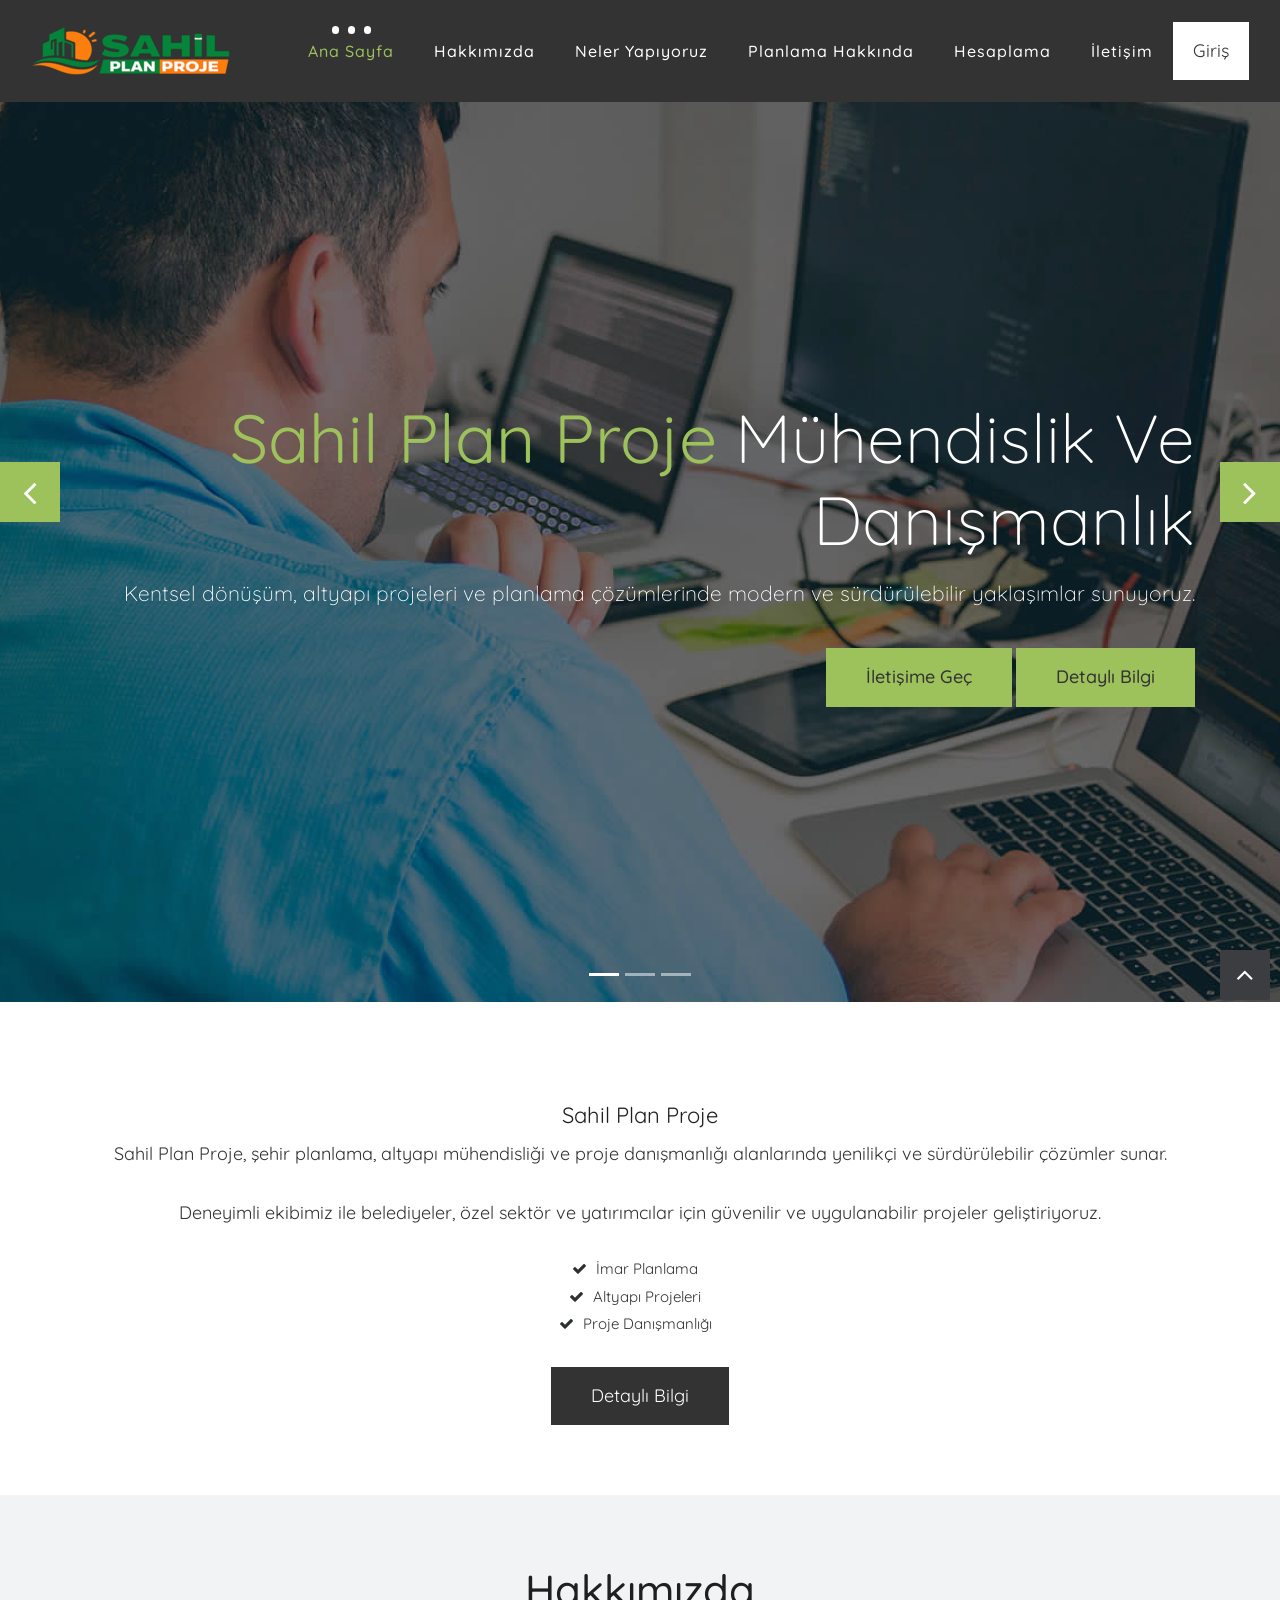
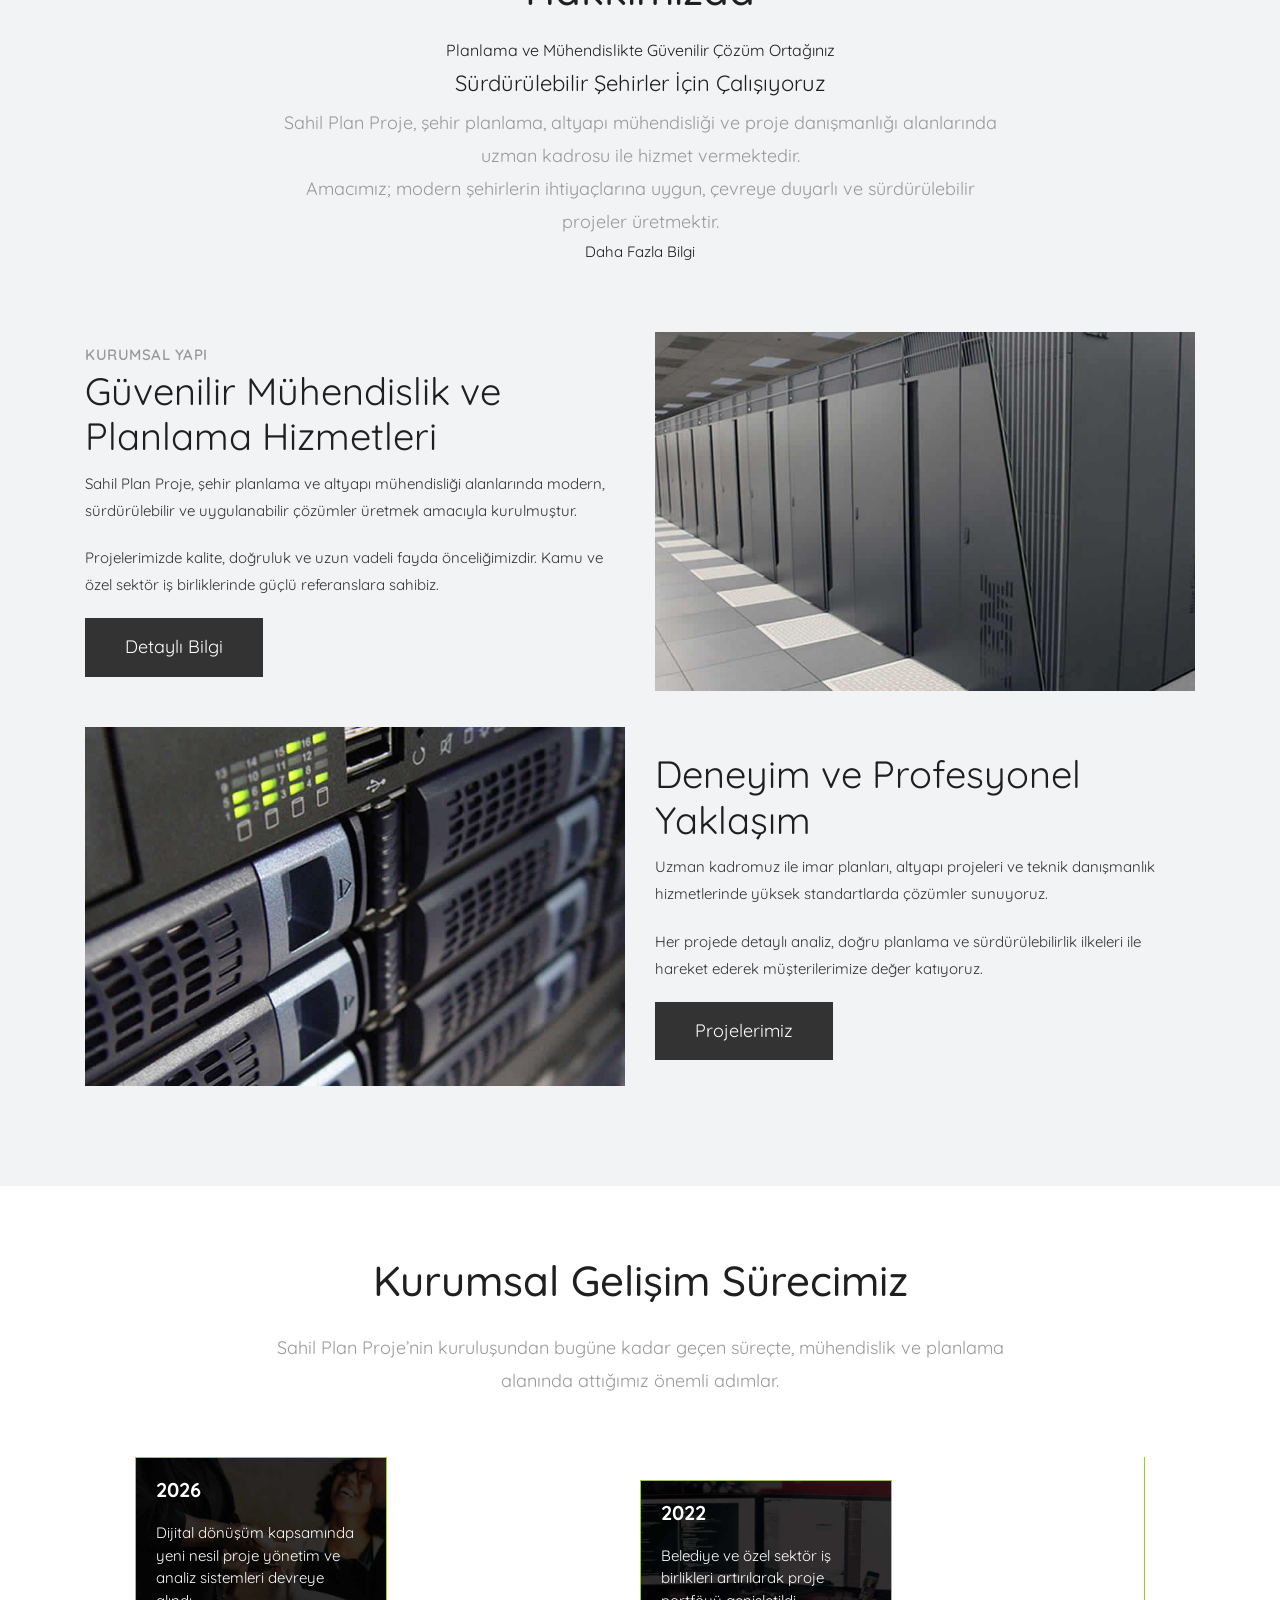
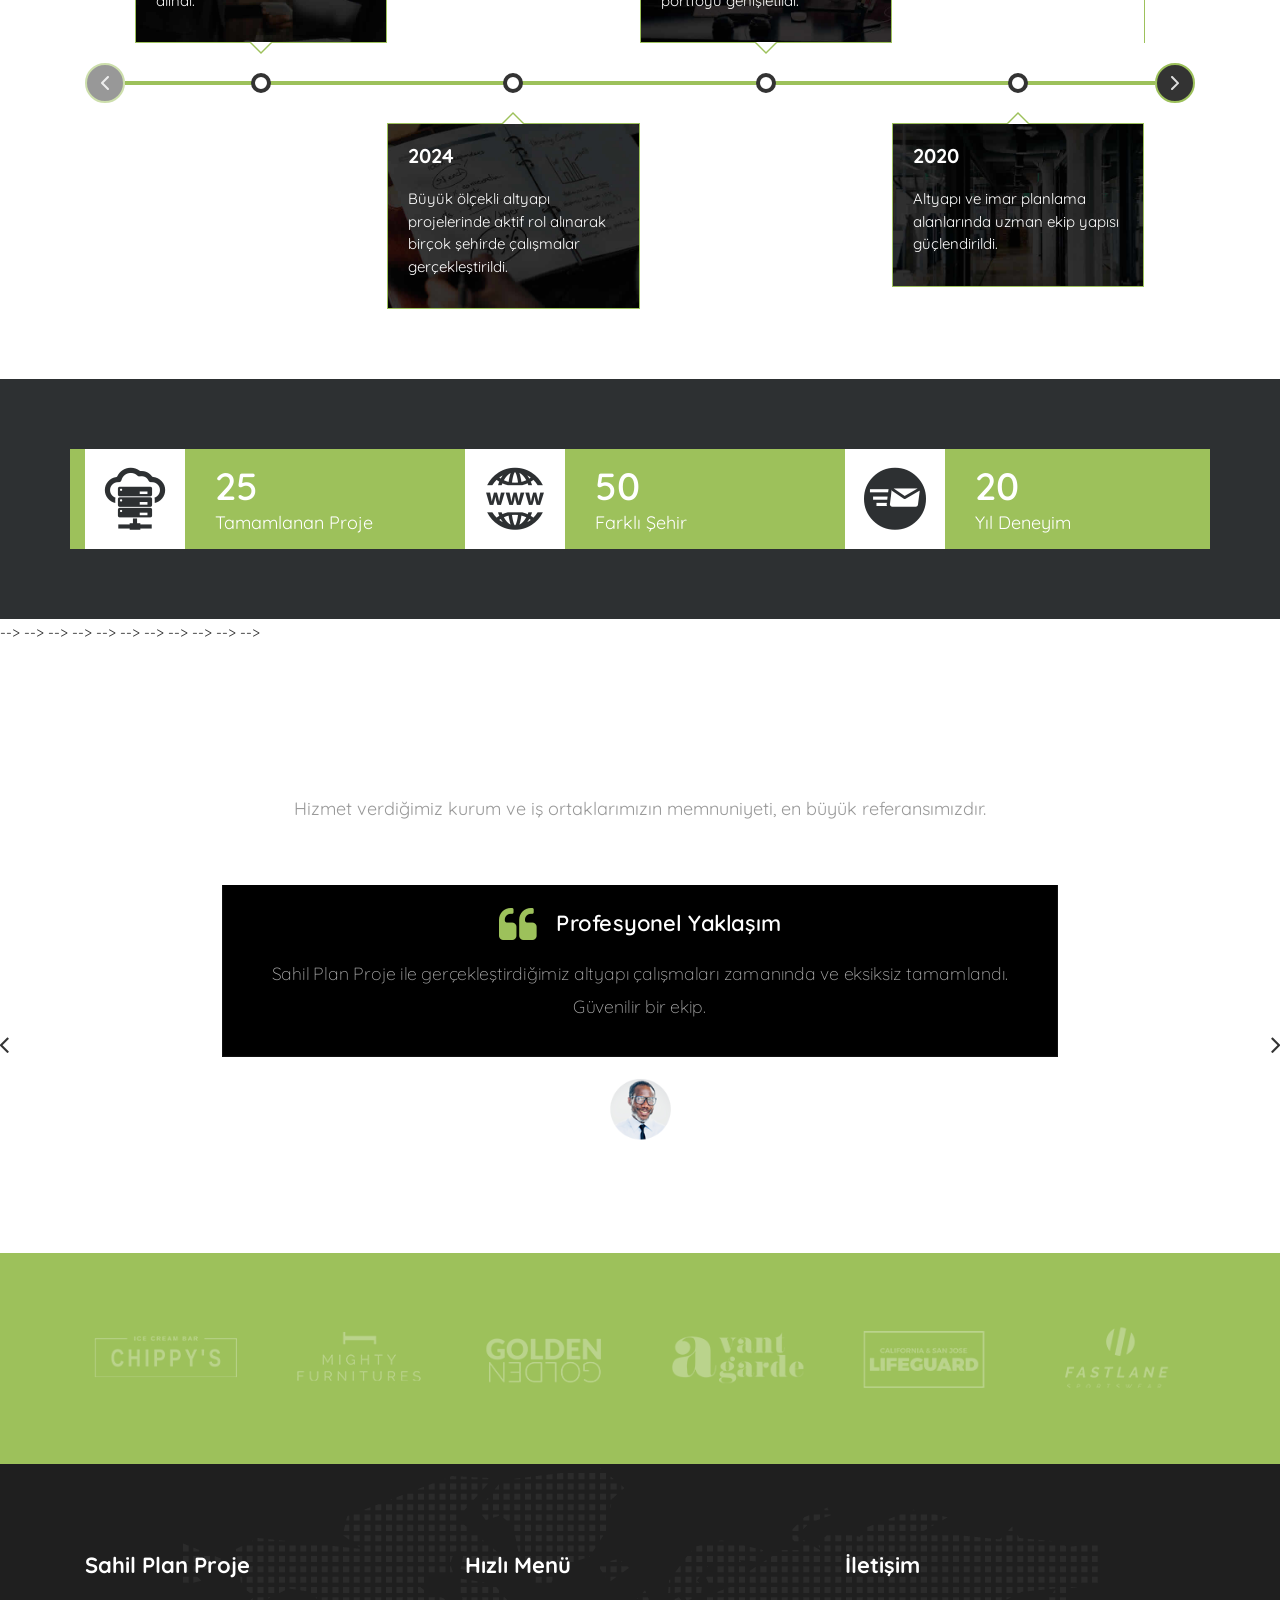
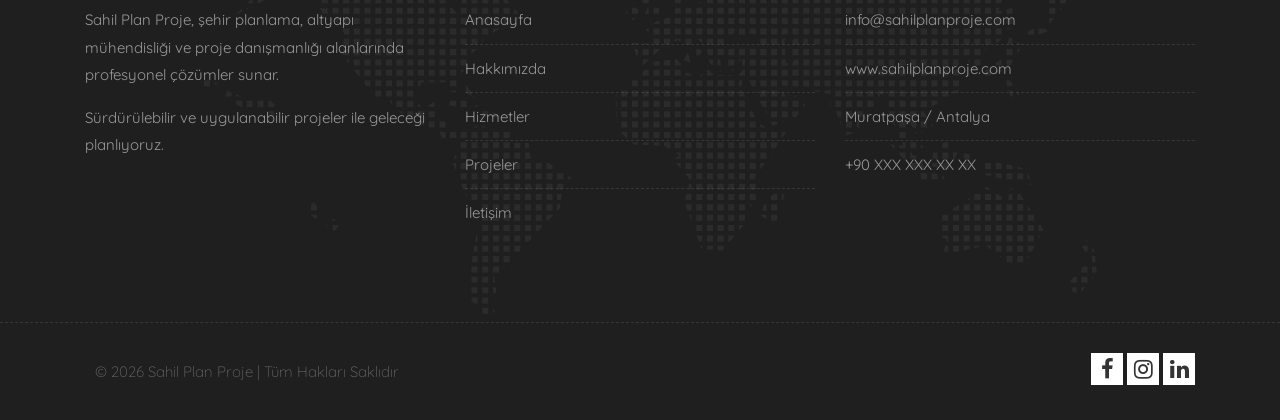
<file: SahilPlanProjeWebUI/wwwroot/SahilPlanProjeUI/index - Copy (2).html>
<!DOCTYPE html>
<html lang="en">

    <!-- Basic -->
    <meta charset="utf-8">
    <meta http-equiv="X-UA-Compatible" content="IE=edge">   
   
    <!-- Mobile Metas -->
    <meta name="viewport" content="width=device-width, initial-scale=1">
 
     <!-- Site Metas -->
    <title>Sahil Plan Proje - Plan Proje Geliştirme</title>  
    <meta name="keywords" content="">
    <meta name="description" content="">
    <meta name="author" content="">
	
	<link rel="icon" type="image/png" sizes="32x32" href="images/favicon/favicon-32x32.png">
	<link rel="icon" type="image/png" sizes="16x16" href="images/favicon/favicon-16x16.png">
	<link rel="shortcut icon" href="images/favicon/favicon.ico">
	
    <!-- Site Icons -->
    <link rel="shortcut icon" href="images/favicon.ico" type="image/x-icon" />
    <link rel="apple-touch-icon" href="images/apple-touch-icon.png">

    <!-- Bootstrap CSS -->
    <link rel="stylesheet" href="css/bootstrap.min.css">
    <!-- Site CSS -->
    <link rel="stylesheet" href="style.css">
    <!-- ALL VERSION CSS -->
    <link rel="stylesheet" href="css/versions.css">
    <!-- Responsive CSS -->
    <link rel="stylesheet" href="css/responsive.css">
    <!-- Custom CSS -->
    <link rel="stylesheet" href="css/custom.css">

    <!-- Modernizer for Portfolio -->
    <script src="js/modernizer.js"></script>

    <!--[if lt IE 9]>
      <script src="https://oss.maxcdn.com/libs/html5shiv/3.7.0/html5shiv.js"></script>
      <script src="https://oss.maxcdn.com/libs/respond.js/1.4.2/respond.min.js"></script>
    <![endif]-->

</head>
<body class="host_version"> 

	<!-- Modal -->
	<div class="modal fade" id="login" tabindex="-1" role="dialog" aria-labelledby="myModalLabel">
	  <div class="modal-dialog modal-dialog-centered modal-lg" role="document">
		<div class="modal-content">
			<div class="modal-header tit-up">
				<button type="button" class="close" data-dismiss="modal" aria-hidden="true">&times;</button>
				<h4 class="modal-title">Customer Login</h4>
			</div>
			<div class="modal-body customer-box">
				<!-- Nav tabs -->
				<ul class="nav nav-tabs">
					<li><a class="active" href="#Login" data-toggle="tab">Login</a></li>
					<li><a href="#Registration" data-toggle="tab">Registration</a></li>
				</ul>
				<!-- Tab panes -->
				<div class="tab-content">
					<div class="tab-pane active" id="Login">
						<form role="form" class="form-horizontal">
							<div class="form-group">
								<div class="col-sm-12">
									<input class="form-control" id="email1" placeholder="Name" type="text">
								</div>
							</div>
							<div class="form-group">
								<div class="col-sm-12">
									<input class="form-control" id="exampleInputPassword1" placeholder="Email" type="email">
								</div>
							</div>
							<div class="row">
								<div class="col-sm-10">
									<button type="submit" class="btn btn-light btn-radius btn-brd grd1">
										Submit
									</button>
									<a class="for-pwd" href="javascript:;">Forgot your password?</a>
								</div>
							</div>
						</form>
					</div>
					<div class="tab-pane" id="Registration">
						<form role="form" class="form-horizontal">
							<div class="form-group">
								<div class="col-sm-12">
									<input class="form-control" placeholder="Name" type="text">
								</div>
							</div>
							<div class="form-group">
								<div class="col-sm-12">
									<input class="form-control" id="email" placeholder="Email" type="email">
								</div>
							</div>
							<div class="form-group">
								<div class="col-sm-12">
									<input class="form-control" id="mobile" placeholder="Mobile" type="email">
								</div>
							</div>
							<div class="form-group">
								<div class="col-sm-12">
									<input class="form-control" id="password" placeholder="Password" type="password">
								</div>
							</div>
							<div class="row">							
								<div class="col-sm-10">
									<button type="button" class="btn btn-light btn-radius btn-brd grd1">
										Save &amp; Continue
									</button>
									<button type="button" class="btn btn-light btn-radius btn-brd grd1">
										Cancel</button>
								</div>
							</div>
						</form>
					</div>
				</div>
			</div>
		</div>
	  </div>
	</div>

    <!-- LOADER -->
	<div id="preloader">
		<div class="loader-container">
			<div class="progress-br float shadow">
				<div class="progress__item"></div>
			</div>
		</div>
	</div>
	<!-- END LOADER -->	
	
	<!-- Start header -->
	<header class="top-navbar">
		<nav class="navbar navbar-expand-lg navbar-light bg-light">
			<div class="container-fluid">
				<a class="navbar-brand" href="index.html">
					<img src="images/logo-hosting.png" alt="" />
				</a>
				<button class="navbar-toggler" type="button" data-toggle="collapse" data-target="#navbars-host" aria-controls="navbars-rs-food" aria-expanded="false" aria-label="Toggle navigation">
					<span class="icon-bar"></span>
                    <span class="icon-bar"></span>
                    <span class="icon-bar"></span>
				</button>
				<div class="collapse navbar-collapse" id="navbars-host">
					<ul class="navbar-nav ml-auto">
						<li class="nav-item active"><a class="nav-link" href="index.html">Ana Sayfa</a></li>
						<li class="nav-item"><a class="nav-link" href="about.html">Hakkımızda</a></li>
						<li class="nav-item"><a class="nav-link" href="features.html">Neler Yapıyoruz </a></li>
						<!-- <li class="nav-item dropdown"> -->
							<!-- <a class="nav-link dropdown-toggle" href="#" id="dropdown-a" data-toggle="dropdown">Hosting </a> -->
							<!-- <div class="dropdown-menu" aria-labelledby="dropdown-a"> -->
								<!-- <a class="dropdown-item" href="hosting.html">Web Hosting </a> -->
								<!-- <a class="dropdown-item" href="hosting.html">WordPress Hosting </a> -->
								<!-- <a class="dropdown-item" href="hosting.html">Cloud Server </a> -->
								<!-- <a class="dropdown-item" href="hosting.html">Reseller Package </a> -->
								<!-- <a class="dropdown-item" href="hosting.html">Dedicated Hosting </a> -->
							<!-- </div> -->
						<!-- </li> -->
						<li class="nav-item"><a class="nav-link" href="domain.html">Planlama Hakkında</a></li>
						<li class="nav-item"><a class="nav-link" href="pricing.html">Hesaplama</a></li>
						<li class="nav-item"><a class="nav-link" href="contact.html">İletişim</a></li>
					</ul>
					<ul class="nav navbar-nav navbar-right">
                        <li><a class="hover-btn-new log" href="#" data-toggle="modal" data-target="#login"><span>Giriş</span></a></li>
                    </ul>
				</div>
			</div>
		</nav>
	</header>
	<!-- End header -->
	
	<div id="carouselExampleControls" class="carousel slide bs-slider box-slider" data-ride="carousel" data-pause="hover" data-interval="3000" >
		<!-- Indicators -->
		<ol class="carousel-indicators">
			<li data-target="#carouselExampleControls" data-slide-to="0" class="active"></li>
			<li data-target="#carouselExampleControls" data-slide-to="1"></li>
			<li data-target="#carouselExampleControls" data-slide-to="2"></li>
		</ol>
		<div class="carousel-inner" role="listbox">
			<div class="carousel-item active">
				<div id="home" class="first-section" style="background-image:url('images/slider-01.jpg');">
					<div class="dtab">
						<div class="container">
							<div class="row">
								<div class="col-md-12 col-sm-12 text-right">
									<div class="big-tagline">
										<h2><strong>Sahil Plan Proje</strong> Mühendislik ve Danışmanlık</h2>
										<p class="lead">
										Kentsel dönüşüm, altyapı projeleri ve planlama çözümlerinde modern ve sürdürülebilir yaklaşımlar sunuyoruz.
										</p>
										<a href="#" class="hover-btn-new"><span>İletişime Geç</span></a>
										<a href="#" class="hover-btn-new"><span>Detaylı Bilgi</span></a>
									</div>
								</div>
							</div><!-- end row -->            
						</div><!-- end container -->
					</div>
				</div><!-- end section -->
			</div>
			<div class="carousel-item">
				<div id="home" class="first-section" style="background-image:url('images/slider-02.jpg');">
					<div class="dtab">
						<div class="container">
							<div class="row">
								<div class="col-md-12 col-sm-12 text-left">
									<div class="big-tagline">
										<h2 data-animation="animated zoomInRight">
										Doğru <strong>Planlama</strong> ile Geleceği Şekillendiriyoruz
										</h2>
										<p class="lead">
										Sahil Plan Proje olarak şehir planlama, mimari çözüm ve mühendislik hizmetlerini entegre şekilde sunuyoruz.
										</p>
										<a href="#" class="hover-btn-new"><span>İletişime Geç</span></a>
										<a href="#" class="hover-btn-new"><span>Detaylı Bilgi</span></a>
									</div>
								</div>
							</div><!-- end row -->            
						</div><!-- end container -->
					</div>
				</div><!-- end section -->
			</div>
			<div class="carousel-item">
				<div id="home" class="first-section" style="background-image:url('images/slider-03.jpg');">
					<div class="dtab">
						<div class="container">
							<div class="row">
								<div class="col-md-12 col-sm-12 text-center">
									<div class="big-tagline">
										<h2 data-animation="animated zoomInRight">
										<strong>Altyapı ve Proje Yönetimi</strong> Uzmanlığı
										</h2>
										<p class="lead">
										Su, kanalizasyon, yol ve çevre projelerinde uçtan uca mühendislik çözümleri sağlıyoruz.
										</p>
										<a href="#" class="hover-btn-new"><span>İletişime Geç</span></a>
										<a href="#" class="hover-btn-new"><span>Detaylı Bilgi</span></a>
									</div>
								</div>
							</div><!-- end row -->            
						</div><!-- end container -->
					</div>
				</div><!-- end section -->
			</div>
			<!-- Left Control -->
			<a class="new-effect carousel-control-prev" href="#carouselExampleControls" role="button" data-slide="prev">
				<span class="fa fa-angle-left" aria-hidden="true"></span>
				<span class="sr-only">Önceki</span>
			</a>

			<!-- Right Control -->
			<a class="new-effect carousel-control-next" href="#carouselExampleControls" role="button" data-slide="next">
				<span class="fa fa-angle-right" aria-hidden="true"></span>
				<span class="sr-only">Sonraki</span>
			</a>
		</div>
	</div>
	
	
	<div id="domain" class="section wb">
        <div class="container">
            <!-- <div class="row text-center"> -->

                <!-- <div class="col-lg-12"> -->
                    <!-- <form class="checkdomain form-inline"> -->
					
					
                            <!-- <div class="form-group"> -->
                                <!-- <label class="sr-only" for="domainnamehere">Domain name</label> -->
                                <!-- <input type="text" class="form-control" id="domainnamehere" placeholder="Enter domain name here.."> -->
                                <!-- <button type="submit" class="btn btn-primary grd1"><i class="fa fa-search"></i></button> -->
                            <!-- </div> -->
                            <!-- <hr> -->
                            <!-- <div class="clearfix"></div> -->
                            <!-- <div class="checkbox checkbox-warning"> -->
                                <!-- <input id="domaincom" type="checkbox" class="styled" checked> -->
                                <!-- <label for="domaincom">.com</label> -->
                            <!-- </div> -->
                            <!-- <div class="checkbox checkbox-warning"> -->
                                <!-- <input id="domainnet" type="checkbox" class="styled" checked> -->
                                <!-- <label for="domainnet">.net</label> -->
                            <!-- </div> -->
                            <!-- <div class="checkbox checkbox-warning"> -->
                                <!-- <input id="domainorg" type="checkbox" class="styled"> -->
                                <!-- <label for="domainorg">.org</label> -->
                            <!-- </div> -->
                            <!-- <div class="checkbox checkbox-warning"> -->
                                <!-- <input id="domaintv" type="checkbox" class="styled"> -->
                                <!-- <label for="domaintv">.tv</label> -->
                            <!-- </div> -->
                            <!-- <div class="checkbox checkbox-warning"> -->
                                <!-- <input id="domaininfo" type="checkbox" class="styled"> -->
                                <!-- <label for="domaininfo">.info</label> -->
                            <!-- </div> -->
                        <!-- </div><!-- end checkdomain-wrapper -->
                    <!-- </form> -->
                <!-- </div> -->
				<div class="col-lg-12">
                    <div class="customwidget text-center">
					
                        <div class="checkdomain-wrapper">
						

                    <h2>Sahil Plan Proje</h2>

                    <p>
                        Sahil Plan Proje, şehir planlama, altyapı mühendisliği ve proje danışmanlığı alanlarında
                        yenilikçi ve sürdürülebilir çözümler sunar.
                    </p>

                    <p>
                        Deneyimli ekibimiz ile belediyeler, özel sektör ve yatırımcılar için
                        güvenilir ve uygulanabilir projeler geliştiriyoruz.
                    </p>

                    <ul class="list-inline">
                        <li><i class="fa fa-check"></i> İmar Planlama</li>
                        <li><i class="fa fa-check"></i> Altyapı Projeleri</li>
                        <li><i class="fa fa-check"></i> Proje Danışmanlığı</li>
                    </ul>

                    <a href="#" class="hover-btn-new">
                        <span>Detaylı Bilgi</span>
                    </a>
					
                    </div>
                </div>
				
                <!-- end col -->
            </div><!-- end row -->
        </div><!-- end container -->
    </div><!-- end section -->
	
    <div id="overviews" class="section lb">
        <div class="container">
            <div class="section-title row text-center">
                <div class="col-md-8 offset-md-2">
                    <h3>Hakkımızda</h3>
					<h4>Planlama ve Mühendislikte Güvenilir Çözüm Ortağınız</h4>
					<h2>Sürdürülebilir Şehirler İçin Çalışıyoruz</h2>

					<p>
					Sahil Plan Proje, şehir planlama, altyapı mühendisliği ve proje danışmanlığı alanlarında uzman kadrosu ile hizmet vermektedir.
					</p>

					<p>
					Amacımız; modern şehirlerin ihtiyaçlarına uygun, çevreye duyarlı ve sürdürülebilir projeler üretmektir.
					</p>

					<a href="#" class="hover-btn-new"><span>Daha Fazla Bilgi</span></a>
                </div>
            </div><!-- end title -->
        
			<div class="row align-items-center">

				<div class="col-xl-6 col-lg-6 col-md-12 col-sm-12">
					<div class="message-box">

						<h4>KURUMSAL YAPI</h4>
						<h2>Güvenilir Mühendislik ve Planlama Hizmetleri</h2>

						<p>
							Sahil Plan Proje, şehir planlama ve altyapı mühendisliği alanlarında
							modern, sürdürülebilir ve uygulanabilir çözümler üretmek amacıyla kurulmuştur.
						</p>

						<p>
							Projelerimizde kalite, doğruluk ve uzun vadeli fayda önceliğimizdir.
							Kamu ve özel sektör iş birliklerinde güçlü referanslara sahibiz.
						</p>

						<a href="#" class="hover-btn-new"><span>Detaylı Bilgi</span></a>

					</div>
				</div>

				<div class="col-xl-6 col-lg-6 col-md-12 col-sm-12">
					<div class="post-media wow fadeIn">
						<img src="images/about_02.jpg" alt="Sahil Plan Proje" class="img-fluid img-rounded">
					</div>
				</div>

			</div>


			<div class="row align-items-center">

				<div class="col-xl-6 col-lg-6 col-md-12 col-sm-12">
					<div class="post-media wow fadeIn">
						<img src="images/about_03.jpg" alt="Proje Çalışmaları" class="img-fluid img-rounded">
					</div>
				</div>

				<div class="col-xl-6 col-lg-6 col-md-12 col-sm-12">
					<div class="message-box">

						<h2>Deneyim ve Profesyonel Yaklaşım</h2>

						<p>
							Uzman kadromuz ile imar planları, altyapı projeleri ve teknik danışmanlık
							hizmetlerinde yüksek standartlarda çözümler sunuyoruz.
						</p>

						<p>
							Her projede detaylı analiz, doğru planlama ve sürdürülebilirlik ilkeleri ile
							hareket ederek müşterilerimize değer katıyoruz.
						</p>

						<a href="#" class="hover-btn-new"><span>Projelerimiz</span></a>

					</div>
				</div>

			</div>
		</div><!-- end container -->
    </div><!-- end section -->

	<section class="page-section">
		<div class="container">

			<div class="section-title row text-center">
				<div class="col-md-8 offset-md-2">
					<h3>Kurumsal Gelişim Sürecimiz</h3>
					<p class="lead">
						Sahil Plan Proje’nin kuruluşundan bugüne kadar geçen süreçte,
						mühendislik ve planlama alanında attığımız önemli adımlar.
					</p>
				</div>
			</div>

			<div class="timeline">
				<div class="timeline__wrap">
					<div class="timeline__items">

						<div class="timeline__item">
							<div class="timeline__content img-bg-01">
								<h2>2026</h2>
								<p>
									Dijital dönüşüm kapsamında yeni nesil proje yönetim ve
									analiz sistemleri devreye alındı.
								</p>
							</div>
						</div>

						<div class="timeline__item">
							<div class="timeline__content img-bg-02">
								<h2>2024</h2>
								<p>
									Büyük ölçekli altyapı projelerinde aktif rol alınarak
									birçok şehirde çalışmalar gerçekleştirildi.
								</p>
							</div>
						</div>

						<div class="timeline__item">
							<div class="timeline__content img-bg-03">
								<h2>2022</h2>
								<p>
									Belediye ve özel sektör iş birlikleri artırılarak
									proje portföyü genişletildi.
								</p>
							</div>
						</div>

						<div class="timeline__item">
							<div class="timeline__content img-bg-04">
								<h2>2020</h2>
								<p>
									Altyapı ve imar planlama alanlarında uzman ekip
									yapısı güçlendirildi.
								</p>
							</div>
						</div>

						<div class="timeline__item">
							<div class="timeline__content img-bg-01">
								<h2>2018</h2>
								<p>
									Sahil Plan Proje kurularak mühendislik ve danışmanlık
									hizmetleri sunulmaya başlandı.
								</p>
							</div>
						</div>

					</div>
				</div>
			</div>

		</div>
	</section>
	<div class="section cl">
		<div class="container">
			<div class="row text-left stat-wrap">
				<div class="col-md-4 col-sm-4 col-xs-12">
					<span data-scroll class="global-radius icon_wrap effect-1 alignleft"><i class="flaticon-hosting"></i></span>
					<p class="stat_count">25+</p>
					<h3>Tamamlanan Proje</h3>
				</div><!-- end col -->

				<div class="col-md-4 col-sm-4 col-xs-12">
					<span data-scroll class="global-radius icon_wrap effect-1 alignleft"><i class="flaticon-domain-registration"></i></span>
					<p class="stat_count">50+</p>
					<h3>Farklı Şehir</h3>
				</div><!-- end col -->

				<div class="col-md-4 col-sm-4 col-xs-12">
					<span data-scroll class="global-radius icon_wrap effect-1 alignleft"><i class="flaticon-mail"></i></span>
					<p class="stat_count">20+</p>
					<h3>Yıl Deneyim</h3>
				</div><!-- end col -->
			</div><!-- end row -->
		</div><!-- end container -->
	</div><!-- end section -->

    <!-- <div id="pricing" class="section lb"> -->
        <!-- <div class="container"> -->
            <!-- <div class="section-title text-center"> -->
                <!-- <h3>Ready to get started?</h3> -->
                <!-- <p>Lorem ipsum dolor sit aet, consectetur adipisicing lit sed do eiusmod tempor incididunt ut labore et dolore magna aliqua. </p> -->
            <!-- </div><!-- end title --> -->

            <!-- <div class="row"> -->
                <!-- <div class="col-md-6 offset-md-3"> -->
                    <!-- <div class="message-box"> -->
                        <!-- <ul class="nav nav-pills nav-stacked" id="myTabs"> -->
                            <!-- <li><a class="active" href="#tab1" data-toggle="pill">Monthly Subscription</a></li> -->
                            <!-- <li><a href="#tab2" data-toggle="pill">Yearly Subscription</a></li> -->
                        <!-- </ul> -->
                    <!-- </div> -->
                <!-- </div><!-- end col --> -->
            <!-- </div> -->

            <!-- <hr class="invis"> -->

            <!-- <div class="row"> -->
                <!-- <div class="col-md-12"> -->
                    <!-- <div class="tab-content"> -->
                        <!-- <div class="tab-pane active fade show" id="tab1"> -->
                            <!-- <div class="row text-center"> -->
                                <!-- <div class="col-md-4"> -->
                                    <!-- <div class="pricing-table pricing-table-highlighted"> -->
                                        <!-- <div class="pricing-table-header grd1"> -->
                                            <!-- <h2>Shared Hosting</h2> -->
                                            <!-- <h3>$85/month</h3> -->
                                        <!-- </div> -->
                                        <!-- <div class="pricing-table-space"></div> -->
                                        <!-- <div class="pricing-table-features"> -->
                                            <!-- <p><i class="fa fa-envelope-o"></i> <strong>250</strong> Email Addresses</p> -->
                                            <!-- <p><i class="fa fa-rocket"></i> <strong>125GB</strong> of Storage</p> -->
                                            <!-- <p><i class="fa fa-database"></i> <strong>140</strong> Databases</p> -->
                                            <!-- <p><i class="fa fa-link"></i> <strong>60</strong> Domains</p> -->
                                            <!-- <p><i class="fa fa-life-ring"></i> <strong>24/7 Unlimited</strong> Support</p> -->
                                        <!-- </div> -->
                                        <!-- <div class="pricing-table-sign-up"> -->
                                            <!-- <a href="#" class="hover-btn-new"><span>Order Now</span></a> -->
                                        <!-- </div> -->
                                    <!-- </div> -->
                                <!-- </div> -->
                                <!-- <div class="col-md-4"> -->
                                    <!-- <div class="pricing-table pricing-table-highlighted"> -->
                                        <!-- <div class="pricing-table-header grd1"> -->
                                            <!-- <h2>WordPress Hosting</h2> -->
                                            <!-- <h3>$59/month</h3> -->
                                        <!-- </div> -->
                                        <!-- <div class="pricing-table-space"></div> -->
                                        <!-- <div class="pricing-table-features"> -->
                                            <!-- <p><i class="fa fa-envelope-o"></i> <strong>150</strong> Email Addresses</p> -->
                                            <!-- <p><i class="fa fa-rocket"></i> <strong>65GB</strong> of Storage</p> -->
                                            <!-- <p><i class="fa fa-database"></i> <strong>60</strong> Databases</p> -->
                                            <!-- <p><i class="fa fa-link"></i> <strong>30</strong> Domains</p> -->
                                            <!-- <p><i class="fa fa-life-ring"></i> <strong>24/7 Unlimited</strong> Support</p> -->
                                        <!-- </div> -->
                                        <!-- <div class="pricing-table-sign-up"> -->
                                            <!-- <a href="#" class="hover-btn-new"><span>Order Now</span></a> -->
                                        <!-- </div> -->
                                    <!-- </div> -->
                                <!-- </div> -->

                                <!-- <div class="col-md-4"> -->
                                    <!-- <div class="pricing-table pricing-table-highlighted"> -->
                                        <!-- <div class="pricing-table-header grd1"> -->
                                            <!-- <h2>Reseller Hosting</h2> -->
                                            <!-- <h3>$85/month</h3> -->
                                        <!-- </div> -->
                                        <!-- <div class="pricing-table-space"></div> -->
                                        <!-- <div class="pricing-table-features"> -->
                                            <!-- <p><i class="fa fa-envelope-o"></i> <strong>250</strong> Email Addresses</p> -->
                                            <!-- <p><i class="fa fa-rocket"></i> <strong>125GB</strong> of Storage</p> -->
                                            <!-- <p><i class="fa fa-database"></i> <strong>140</strong> Databases</p> -->
                                            <!-- <p><i class="fa fa-link"></i> <strong>60</strong> Domains</p> -->
                                            <!-- <p><i class="fa fa-life-ring"></i> <strong>24/7 Unlimited</strong> Support</p> -->
                                        <!-- </div> -->
                                        <!-- <div class="pricing-table-sign-up"> -->
                                            <!-- <a href="#" class="hover-btn-new"><span>Order Now</span></a> -->
                                        <!-- </div> -->
                                    <!-- </div> -->
                                <!-- </div> -->
                            <!-- </div><!-- end row --> -->
                        <!-- </div><!-- end pane --> -->

                        <!-- <div class="tab-pane fade" id="tab2"> -->
                            <!-- <div class="row text-center"> -->
                                <!-- <div class="col-md-4"> -->
                                    <!-- <div class="pricing-table pricing-table-highlighted"> -->
                                        <!-- <div class="pricing-table-header grd1"> -->
                                            <!-- <h2>Shared Hosting</h2> -->
                                            <!-- <h3>$85/Year</h3> -->
                                        <!-- </div> -->
                                        <!-- <div class="pricing-table-space"></div> -->
                                        <!-- <div class="pricing-table-features"> -->
                                            <!-- <p><i class="fa fa-envelope-o"></i> <strong>250</strong> Email Addresses</p> -->
                                            <!-- <p><i class="fa fa-rocket"></i> <strong>125GB</strong> of Storage</p> -->
                                            <!-- <p><i class="fa fa-database"></i> <strong>140</strong> Databases</p> -->
                                            <!-- <p><i class="fa fa-link"></i> <strong>60</strong> Domains</p> -->
                                            <!-- <p><i class="fa fa-life-ring"></i> <strong>24/7 Unlimited</strong> Support</p> -->
                                        <!-- </div> -->
                                        <!-- <div class="pricing-table-sign-up"> -->
                                            <!-- <a href="#" class="hover-btn-new"><span>Order Now</span></a> -->
                                        <!-- </div> -->
                                    <!-- </div> -->
                                <!-- </div> -->
                                <!-- <div class="col-md-4"> -->
                                    <!-- <div class="pricing-table pricing-table-highlighted"> -->
                                        <!-- <div class="pricing-table-header grd1"> -->
                                            <!-- <h2>WordPress Hosting</h2> -->
                                            <!-- <h3>$59/Year</h3> -->
                                        <!-- </div> -->
                                        <!-- <div class="pricing-table-space"></div> -->
                                        <!-- <div class="pricing-table-features"> -->
                                            <!-- <p><i class="fa fa-envelope-o"></i> <strong>150</strong> Email Addresses</p> -->
                                            <!-- <p><i class="fa fa-rocket"></i> <strong>65GB</strong> of Storage</p> -->
                                            <!-- <p><i class="fa fa-database"></i> <strong>60</strong> Databases</p> -->
                                            <!-- <p><i class="fa fa-link"></i> <strong>30</strong> Domains</p> -->
                                            <!-- <p><i class="fa fa-life-ring"></i> <strong>24/7 Unlimited</strong> Support</p> -->
                                        <!-- </div> -->
                                        <!-- <div class="pricing-table-sign-up"> -->
                                            <!-- <a href="#" class="hover-btn-new"><span>Order Now</span></a> -->
                                        <!-- </div> -->
                                    <!-- </div> -->
                                <!-- </div> -->

                                <!-- <div class="col-md-4"> -->
                                    <!-- <div class="pricing-table pricing-table-highlighted"> -->
                                        <!-- <div class="pricing-table-header grd1"> -->
                                            <!-- <h2>Reseller Hosting</h2> -->
                                            <!-- <h3>$85/Year</h3> -->
                                        <!-- </div> -->
                                        <!-- <div class="pricing-table-space"></div> -->
                                        <!-- <div class="pricing-table-features"> -->
                                            <!-- <p><i class="fa fa-envelope-o"></i> <strong>250</strong> Email Addresses</p> -->
                                            <!-- <p><i class="fa fa-rocket"></i> <strong>125GB</strong> of Storage</p> -->
                                            <!-- <p><i class="fa fa-database"></i> <strong>140</strong> Databases</p> -->
                                            <!-- <p><i class="fa fa-link"></i> <strong>60</strong> Domains</p> -->
                                            <!-- <p><i class="fa fa-life-ring"></i> <strong>24/7 Unlimited</strong> Support</p> -->
                                        <!-- </div> -->
                                        <!-- <div class="pricing-table-sign-up"> -->
                                            <!-- <a href="#" class="hover-btn-new"><span>Order Now</span></a> -->
                                        <!-- </div> -->
                                    <!-- </div> -->
                                <!-- </div> -->
                            <!-- </div><!-- end row --> -->
                        <!-- </div><!-- end pane --> -->
                    <!-- </div><!-- end content --> -->
                <!-- </div><!-- end col --> -->
            <!-- </div><!-- end row --> -->
        <!-- </div><!-- end container --> -->
    <!-- </div><!-- end section --> -->

	<div id="testimonials" class="parallax section db parallax-off" style="background-image:url('images/parallax_04.jpg');">
		<div class="container">

			<div class="section-title text-center">
				<h3>Referanslarımız</h3>
				<p>
					Hizmet verdiğimiz kurum ve iş ortaklarımızın memnuniyeti,
					en büyük referansımızdır.
				</p>
			</div>

			<div class="row">
				<div class="col-md-12">
					<div class="testi-carousel owl-carousel owl-theme">

						<!-- REFERANS 1 -->
						<div class="testimonial clearfix">
							<div class="desc">
								<h3><i class="fa fa-quote-left"></i> Profesyonel Yaklaşım</h3>
								<p class="lead">
									Sahil Plan Proje ile gerçekleştirdiğimiz altyapı çalışmaları
									zamanında ve eksiksiz tamamlandı. Güvenilir bir ekip.
								</p>
							</div>
							<div class="testi-meta">
								<img src="images/testi_01.png" class="img-fluid">
								<h4>Belediye Proje Birimi</h4>
							</div>
						</div>

						<!-- REFERANS 2 -->
						<div class="testimonial clearfix">
							<div class="desc">
								<h3><i class="fa fa-quote-left"></i> Kaliteli Hizmet</h3>
								<p class="lead">
									İmar planlama sürecinde detaylı analizleri ve hızlı çözümleri
									ile beklentimizin üzerinde hizmet aldık.
								</p>
							</div>
							<div class="testi-meta">
								<img src="images/testi_02.png" class="img-fluid">
								<h4>Özel Sektör Yatırımcısı</h4>
							</div>
						</div>

						<!-- REFERANS 3 -->
						<div class="testimonial clearfix">
							<div class="desc">
								<h3><i class="fa fa-quote-left"></i> Güvenilir Partner</h3>
								<p class="lead">
									Proje danışmanlığı sürecinde her aşamada yanımızda olan
									profesyonel bir ekip ile çalıştık.
								</p>
							</div>
							<div class="testi-meta">
								<img src="images/testi_03.png" class="img-fluid">
								<h4>İnşaat Firması</h4>
							</div>
						</div>

					</div>
				</div>
			</div>

		</div>
	</div>
    <div class="parallax section dbcolor">
        <div class="container">
            <div class="row logos">
                <div class="col-md-2 col-sm-2 col-xs-6 wow fadeInUp">
                    <a href="#"><img src="images/logo_01.png" alt="" class="img-repsonsive"></a>
                </div>
                <div class="col-md-2 col-sm-2 col-xs-6 wow fadeInUp">
                    <a href="#"><img src="images/logo_02.png" alt="" class="img-repsonsive"></a>
                </div>
                <div class="col-md-2 col-sm-2 col-xs-6 wow fadeInUp">
                    <a href="#"><img src="images/logo_03.png" alt="" class="img-repsonsive"></a>
                </div>
                <div class="col-md-2 col-sm-2 col-xs-6 wow fadeInUp">
                    <a href="#"><img src="images/logo_04.png" alt="" class="img-repsonsive"></a>
                </div>
                <div class="col-md-2 col-sm-2 col-xs-6 wow fadeInUp">
                    <a href="#"><img src="images/logo_05.png" alt="" class="img-repsonsive"></a>
                </div>
                <div class="col-md-2 col-sm-2 col-xs-6 wow fadeInUp">
                    <a href="#"><img src="images/logo_06.png" alt="" class="img-repsonsive"></a>
                </div>
            </div><!-- end row -->
        </div><!-- end container -->
    </div><!-- end section -->

	<footer class="footer">
		<div class="container">
			<div class="row">

				<!-- HAKKIMIZDA -->
				<div class="col-lg-4 col-md-4 col-xs-12">
					<div class="widget clearfix">
						<div class="widget-title">
							<h3>Sahil Plan Proje</h3>
						</div>
						<p>
							Sahil Plan Proje, şehir planlama, altyapı mühendisliği ve
							proje danışmanlığı alanlarında profesyonel çözümler sunar.
						</p>
						<p>
							Sürdürülebilir ve uygulanabilir projeler ile geleceği planlıyoruz.
						</p>
					</div>
				</div>

				<!-- MENÜ -->
				<div class="col-lg-4 col-md-4 col-xs-12">
					<div class="widget clearfix">
						<div class="widget-title">
							<h3>Hızlı Menü</h3>
						</div>
						<ul class="footer-links">
							<li><a href="#">Anasayfa</a></li>
							<li><a href="#">Hakkımızda</a></li>
							<li><a href="#">Hizmetler</a></li>
							<li><a href="#">Projeler</a></li>
							<li><a href="#">İletişim</a></li>
						</ul>
					</div>
				</div>

				<!-- İLETİŞİM -->
				<div class="col-lg-4 col-md-4 col-xs-12">
					<div class="widget clearfix">
						<div class="widget-title">
							<h3>İletişim</h3>
						</div>

						<ul class="footer-links">
							<li><a href="mailto:info@sahilplanproje.com">info@sahilplanproje.com</a></li>
							<li><a href="#">www.sahilplanproje.com</a></li>
							<li>Muratpaşa / Antalya</li>
							<li>+90 XXX XXX XX XX</li>
						</ul>
					</div>
				</div>

			</div>
		</div>
	</footer>
	<div class="copyrights">
		<div class="container">
			<div class="footer-distributed">

				<div class="footer-left">                   
					<p class="footer-company-name">
						© 2026 Sahil Plan Proje | Tüm Hakları Saklıdır
					</p>
				</div>

				<div class="footer-right">
					<ul class="footer-links-soi">
						<li><a href="#"><i class="fa fa-facebook"></i></a></li>
						<li><a href="#"><i class="fa fa-instagram"></i></a></li>
						<li><a href="#"><i class="fa fa-linkedin"></i></a></li>
					</ul>
				</div>

			</div>
		</div>
	</div>

    <a href="#" id="scroll-to-top" class="dmtop global-radius"><i class="fa fa-angle-up"></i></a>

    <!-- ALL JS FILES -->
    <script src="js/all.js"></script>
    <!-- ALL PLUGINS -->
    <script src="js/custom.js"></script>
	<script src="js/timeline.min.js"></script>
	<script>
		timeline(document.querySelectorAll('.timeline'), {
			forceVerticalMode: 700,
			mode: 'horizontal',
			verticalStartPosition: 'left',
			visibleItems: 4
		});
	</script>
</body>
</html>
</file>
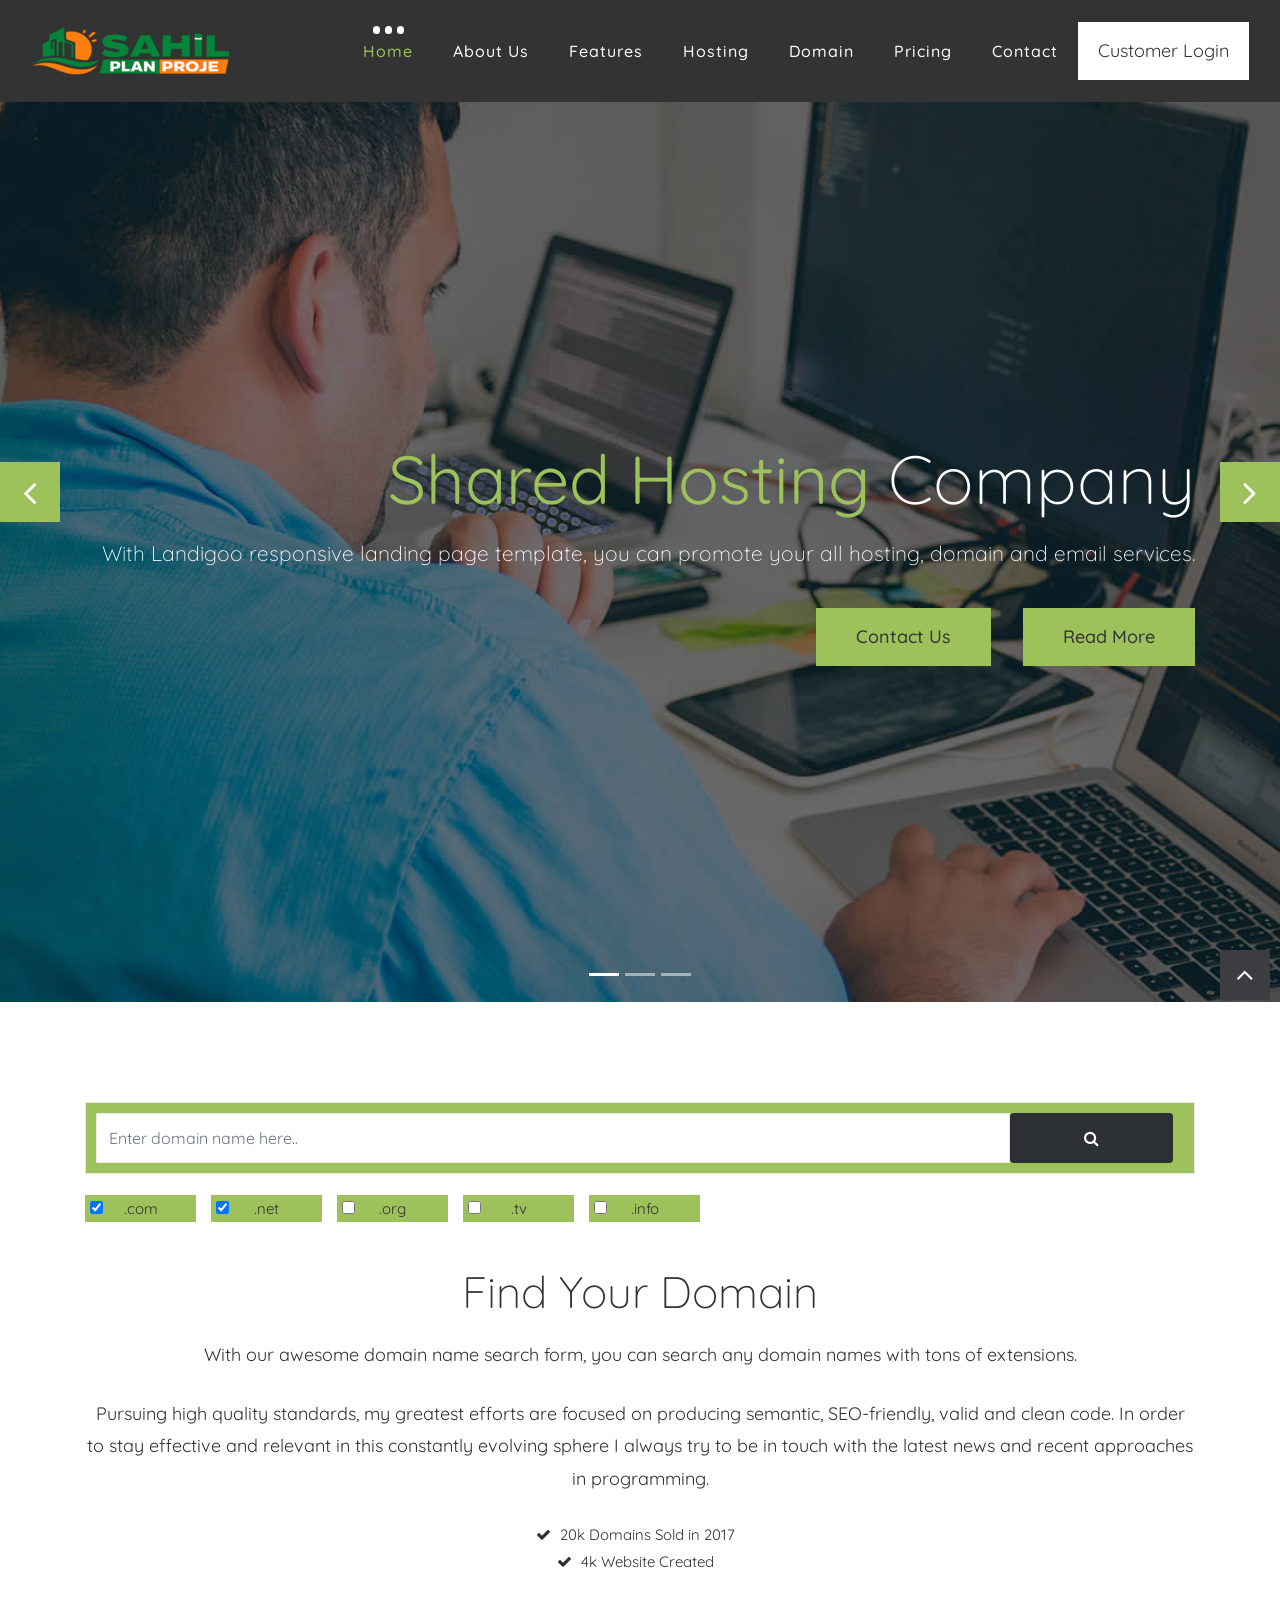
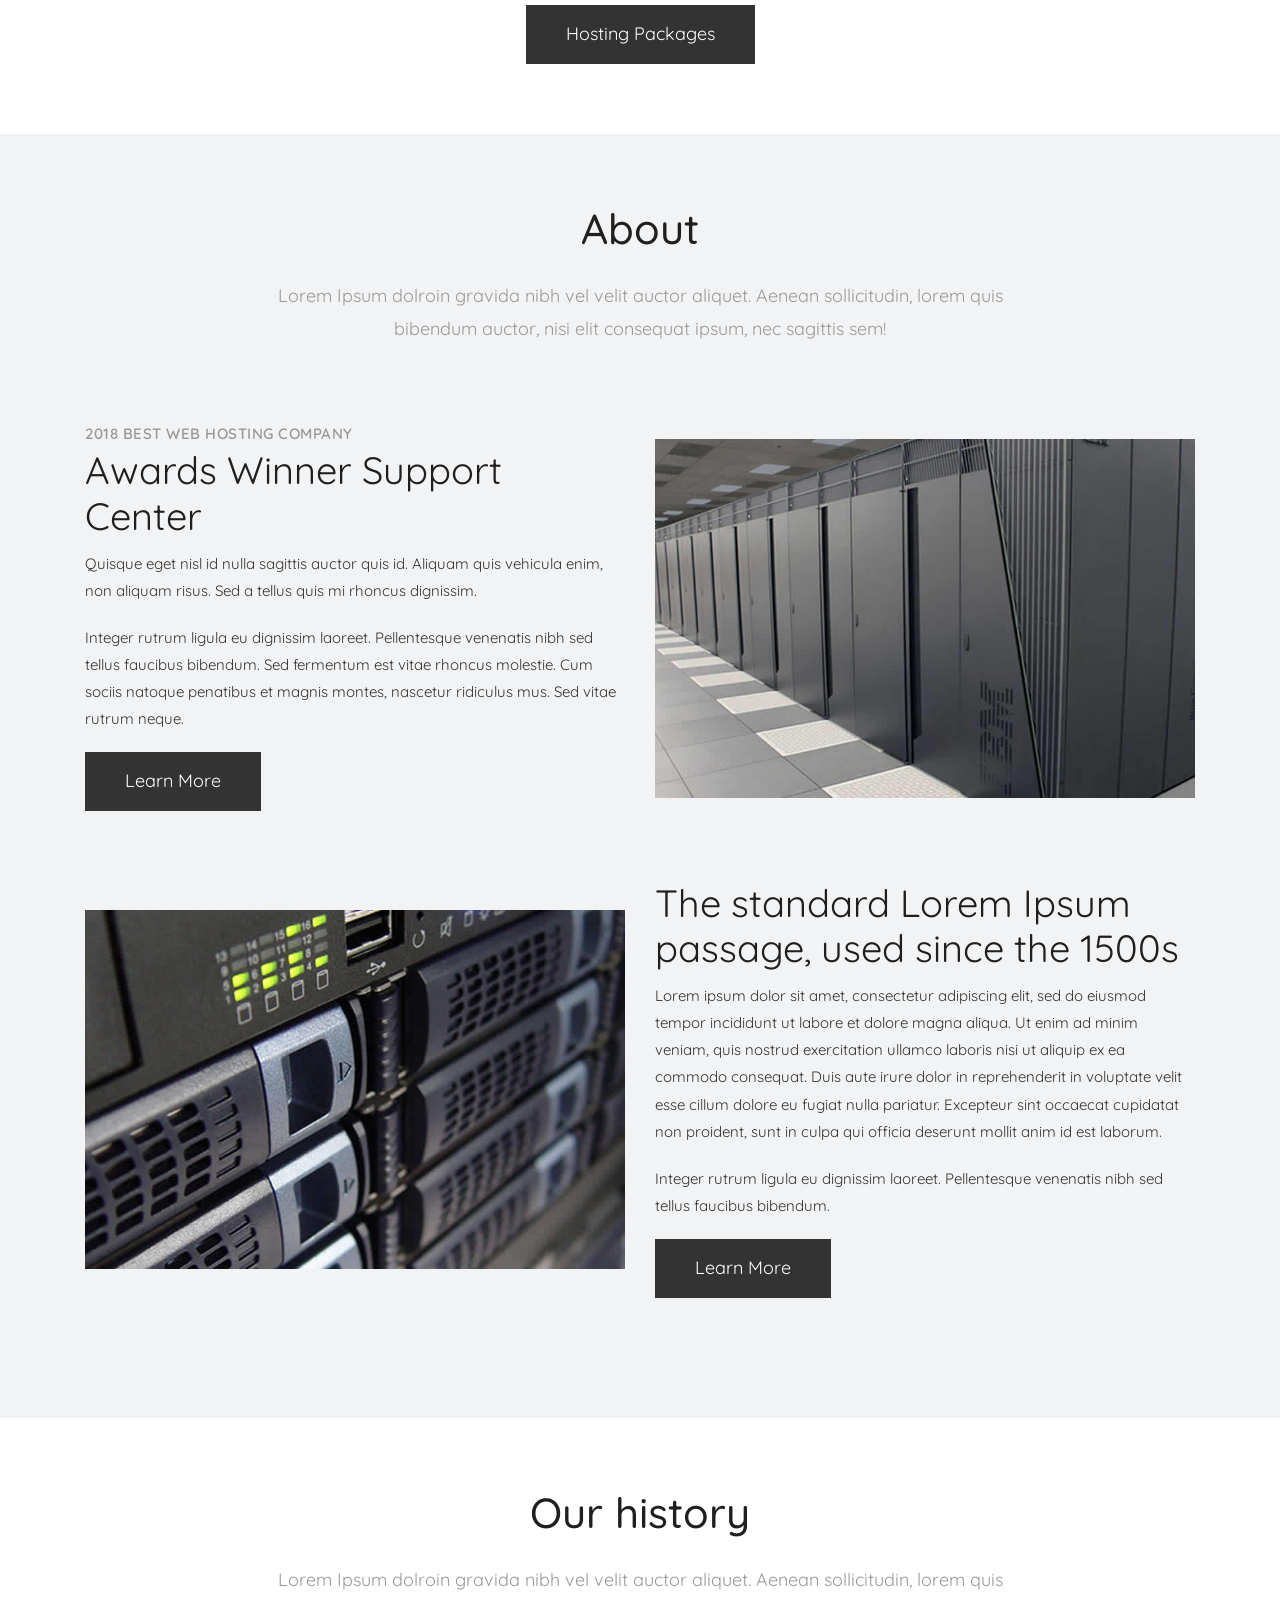
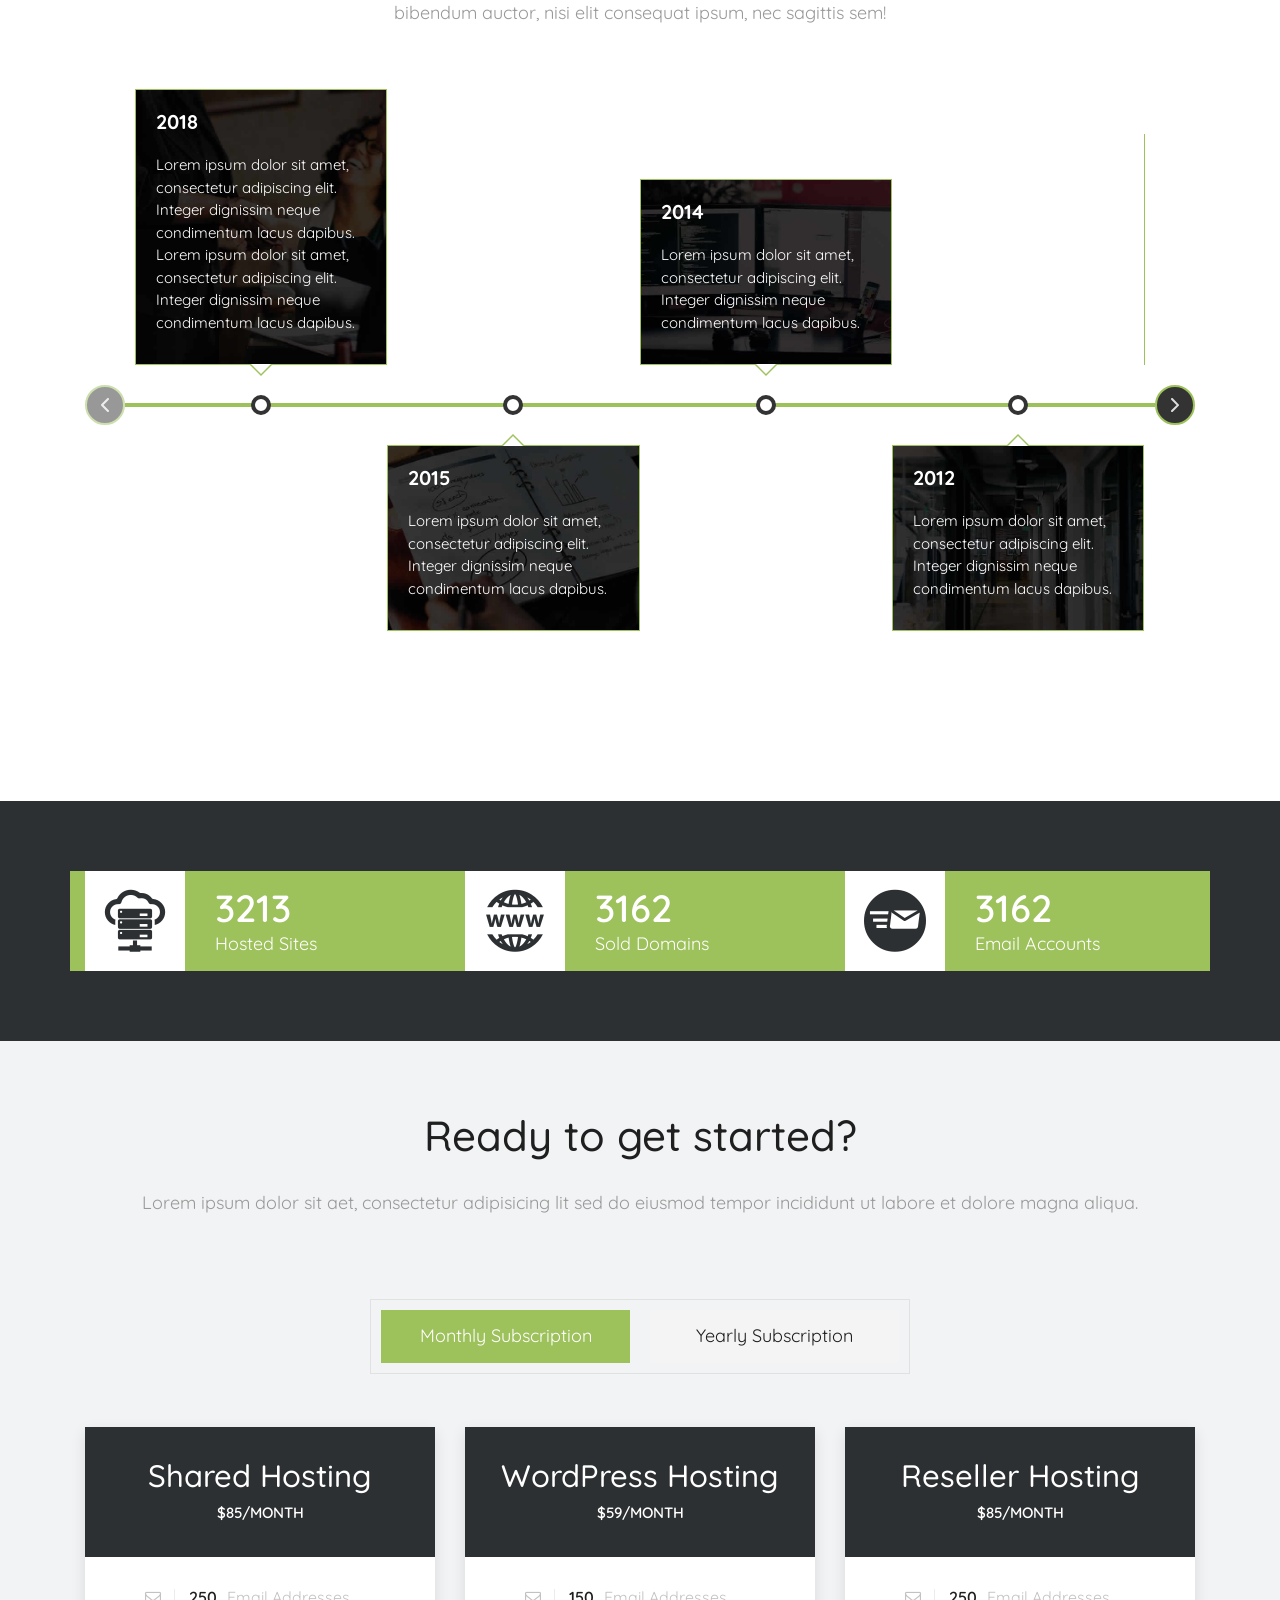
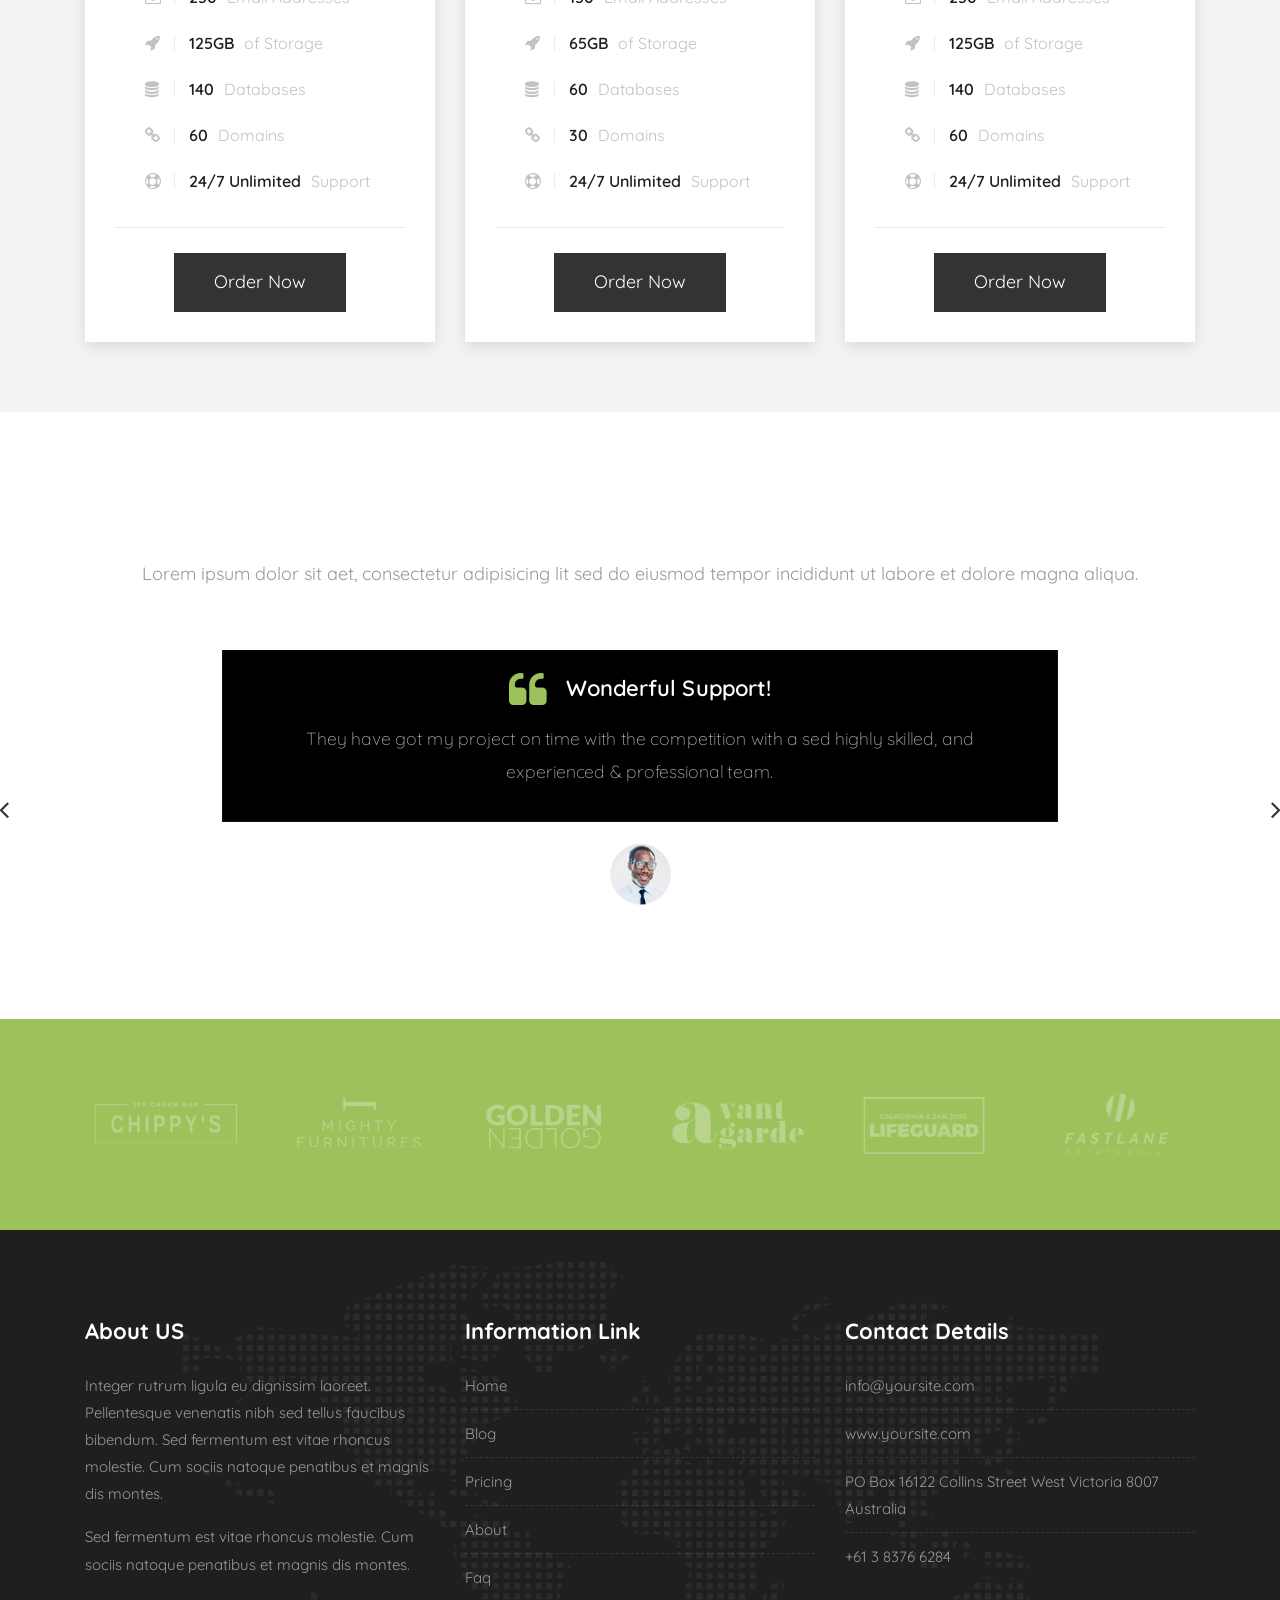
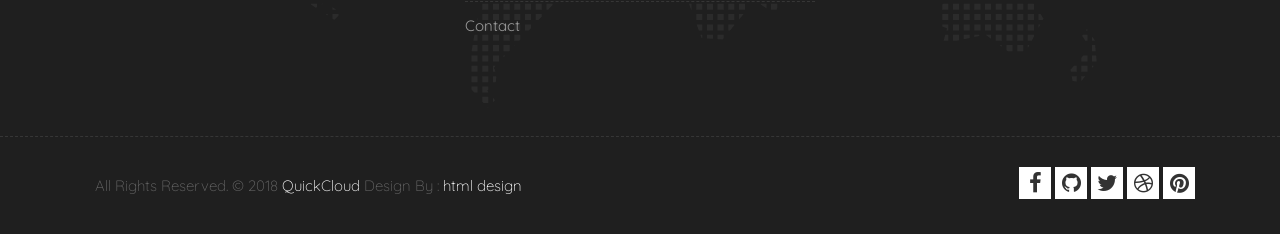
<file: SahilPlanProjeWebUI/wwwroot/SahilPlanProjeUI/index - Copy.html>
<!DOCTYPE html>
<html lang="en">

    <!-- Basic -->
    <meta charset="utf-8">
    <meta http-equiv="X-UA-Compatible" content="IE=edge">   
   
    <!-- Mobile Metas -->
    <meta name="viewport" content="width=device-width, initial-scale=1">
 
     <!-- Site Metas -->
    <title>QuickCloud - Hosting Responsive HTML5 Template</title>  
    <meta name="keywords" content="">
    <meta name="description" content="">
    <meta name="author" content="">

    <!-- Site Icons -->
    <link rel="shortcut icon" href="images/favicon.ico" type="image/x-icon" />
    <link rel="apple-touch-icon" href="images/apple-touch-icon.png">

    <!-- Bootstrap CSS -->
    <link rel="stylesheet" href="css/bootstrap.min.css">
    <!-- Site CSS -->
    <link rel="stylesheet" href="style.css">
    <!-- ALL VERSION CSS -->
    <link rel="stylesheet" href="css/versions.css">
    <!-- Responsive CSS -->
    <link rel="stylesheet" href="css/responsive.css">
    <!-- Custom CSS -->
    <link rel="stylesheet" href="css/custom.css">

    <!-- Modernizer for Portfolio -->
    <script src="js/modernizer.js"></script>

    <!--[if lt IE 9]>
      <script src="https://oss.maxcdn.com/libs/html5shiv/3.7.0/html5shiv.js"></script>
      <script src="https://oss.maxcdn.com/libs/respond.js/1.4.2/respond.min.js"></script>
    <![endif]-->

</head>
<body class="host_version"> 

	<!-- Modal -->
	<div class="modal fade" id="login" tabindex="-1" role="dialog" aria-labelledby="myModalLabel">
	  <div class="modal-dialog modal-dialog-centered modal-lg" role="document">
		<div class="modal-content">
			<div class="modal-header tit-up">
				<button type="button" class="close" data-dismiss="modal" aria-hidden="true">&times;</button>
				<h4 class="modal-title">Customer Login</h4>
			</div>
			<div class="modal-body customer-box">
				<!-- Nav tabs -->
				<ul class="nav nav-tabs">
					<li><a class="active" href="#Login" data-toggle="tab">Login</a></li>
					<li><a href="#Registration" data-toggle="tab">Registration</a></li>
				</ul>
				<!-- Tab panes -->
				<div class="tab-content">
					<div class="tab-pane active" id="Login">
						<form role="form" class="form-horizontal">
							<div class="form-group">
								<div class="col-sm-12">
									<input class="form-control" id="email1" placeholder="Name" type="text">
								</div>
							</div>
							<div class="form-group">
								<div class="col-sm-12">
									<input class="form-control" id="exampleInputPassword1" placeholder="Email" type="email">
								</div>
							</div>
							<div class="row">
								<div class="col-sm-10">
									<button type="submit" class="btn btn-light btn-radius btn-brd grd1">
										Submit
									</button>
									<a class="for-pwd" href="javascript:;">Forgot your password?</a>
								</div>
							</div>
						</form>
					</div>
					<div class="tab-pane" id="Registration">
						<form role="form" class="form-horizontal">
							<div class="form-group">
								<div class="col-sm-12">
									<input class="form-control" placeholder="Name" type="text">
								</div>
							</div>
							<div class="form-group">
								<div class="col-sm-12">
									<input class="form-control" id="email" placeholder="Email" type="email">
								</div>
							</div>
							<div class="form-group">
								<div class="col-sm-12">
									<input class="form-control" id="mobile" placeholder="Mobile" type="email">
								</div>
							</div>
							<div class="form-group">
								<div class="col-sm-12">
									<input class="form-control" id="password" placeholder="Password" type="password">
								</div>
							</div>
							<div class="row">							
								<div class="col-sm-10">
									<button type="button" class="btn btn-light btn-radius btn-brd grd1">
										Save &amp; Continue
									</button>
									<button type="button" class="btn btn-light btn-radius btn-brd grd1">
										Cancel</button>
								</div>
							</div>
						</form>
					</div>
				</div>
			</div>
		</div>
	  </div>
	</div>

    <!-- LOADER -->
	<div id="preloader">
		<div class="loader-container">
			<div class="progress-br float shadow">
				<div class="progress__item"></div>
			</div>
		</div>
	</div>
	<!-- END LOADER -->	
	
	<!-- Start header -->
	<header class="top-navbar">
		<nav class="navbar navbar-expand-lg navbar-light bg-light">
			<div class="container-fluid">
				<a class="navbar-brand" href="index.html">
					<img src="images/logo-hosting.png" alt="" />
				</a>
				<button class="navbar-toggler" type="button" data-toggle="collapse" data-target="#navbars-host" aria-controls="navbars-rs-food" aria-expanded="false" aria-label="Toggle navigation">
					<span class="icon-bar"></span>
                    <span class="icon-bar"></span>
                    <span class="icon-bar"></span>
				</button>
				<div class="collapse navbar-collapse" id="navbars-host">
					<ul class="navbar-nav ml-auto">
						<li class="nav-item active"><a class="nav-link" href="index.html">Home</a></li>
						<li class="nav-item"><a class="nav-link" href="about.html">About Us</a></li>
						<li class="nav-item"><a class="nav-link" href="features.html">Features </a></li>
						<li class="nav-item dropdown">
							<a class="nav-link dropdown-toggle" href="#" id="dropdown-a" data-toggle="dropdown">Hosting </a>
							<div class="dropdown-menu" aria-labelledby="dropdown-a">
								<a class="dropdown-item" href="hosting.html">Web Hosting </a>
								<a class="dropdown-item" href="hosting.html">WordPress Hosting </a>
								<a class="dropdown-item" href="hosting.html">Cloud Server </a>
								<a class="dropdown-item" href="hosting.html">Reseller Package </a>
								<a class="dropdown-item" href="hosting.html">Dedicated Hosting </a>
							</div>
						</li>
						<li class="nav-item"><a class="nav-link" href="domain.html">Domain</a></li>
						<li class="nav-item"><a class="nav-link" href="pricing.html">Pricing</a></li>
						<li class="nav-item"><a class="nav-link" href="contact.html">Contact</a></li>
					</ul>
					<ul class="nav navbar-nav navbar-right">
                        <li><a class="hover-btn-new log" href="#" data-toggle="modal" data-target="#login"><span>Customer Login</span></a></li>
                    </ul>
				</div>
			</div>
		</nav>
	</header>
	<!-- End header -->
	
	<div id="carouselExampleControls" class="carousel slide bs-slider box-slider" data-ride="carousel" data-pause="hover" data-interval="3000" >
		<!-- Indicators -->
		<ol class="carousel-indicators">
			<li data-target="#carouselExampleControls" data-slide-to="0" class="active"></li>
			<li data-target="#carouselExampleControls" data-slide-to="1"></li>
			<li data-target="#carouselExampleControls" data-slide-to="2"></li>
		</ol>
		<div class="carousel-inner" role="listbox">
			<div class="carousel-item active">
				<div id="home" class="first-section" style="background-image:url('images/slider-01.jpg');">
					<div class="dtab">
						<div class="container">
							<div class="row">
								<div class="col-md-12 col-sm-12 text-right">
									<div class="big-tagline">
										<h2><strong>Shared Hosting</strong> Company</h2>
										<p class="lead">With Landigoo responsive landing page template, you can promote your all hosting, domain and email services. </p>
											<a href="#" class="hover-btn-new"><span>Contact Us</span></a>
											&nbsp;&nbsp;&nbsp;&nbsp;&nbsp;&nbsp;
											<a href="#" class="hover-btn-new"><span>Read More</span></a>
									</div>
								</div>
							</div><!-- end row -->            
						</div><!-- end container -->
					</div>
				</div><!-- end section -->
			</div>
			<div class="carousel-item">
				<div id="home" class="first-section" style="background-image:url('images/slider-02.jpg');">
					<div class="dtab">
						<div class="container">
							<div class="row">
								<div class="col-md-12 col-sm-12 text-left">
									<div class="big-tagline">
										<h2 data-animation="animated zoomInRight">Find the right <strong>Hosting</strong></h2>
										<p class="lead" data-animation="animated fadeInLeft">With Landigoo responsive landing page template, you can promote your all hosting, domain and email services. </p>
											<a href="#" class="hover-btn-new"><span>Contact Us</span></a>
											&nbsp;&nbsp;&nbsp;&nbsp;&nbsp;&nbsp;
											<a href="#" class="hover-btn-new"><span>Read More</span></a>
									</div>
								</div>
							</div><!-- end row -->            
						</div><!-- end container -->
					</div>
				</div><!-- end section -->
			</div>
			<div class="carousel-item">
				<div id="home" class="first-section" style="background-image:url('images/slider-03.jpg');">
					<div class="dtab">
						<div class="container">
							<div class="row">
								<div class="col-md-12 col-sm-12 text-center">
									<div class="big-tagline">
										<h2 data-animation="animated zoomInRight"><strong>VPS Servers</strong> Company</h2>
										<p class="lead" data-animation="animated fadeInLeft">1 IP included with each server 
											Your Choice of any OS (CentOS, Windows, Debian, Fedora)
											FREE Reboots</p>
											<a href="#" class="hover-btn-new"><span>Contact Us</span></a>
											&nbsp;&nbsp;&nbsp;&nbsp;&nbsp;&nbsp;
											<a href="#" class="hover-btn-new"><span>Read More</span></a>
									</div>
								</div>
							</div><!-- end row -->            
						</div><!-- end container -->
					</div>
				</div><!-- end section -->
			</div>
			<!-- Left Control -->
			<a class="new-effect carousel-control-prev" href="#carouselExampleControls" role="button" data-slide="prev">
				<span class="fa fa-angle-left" aria-hidden="true"></span>
				<span class="sr-only">Previous</span>
			</a>

			<!-- Right Control -->
			<a class="new-effect carousel-control-next" href="#carouselExampleControls" role="button" data-slide="next">
				<span class="fa fa-angle-right" aria-hidden="true"></span>
				<span class="sr-only">Next</span>
			</a>
		</div>
	</div>
	
	
	<div id="domain" class="section wb">
        <div class="container">
            <div class="row text-center">

                <div class="col-lg-12">
                    <form class="checkdomain form-inline">
                        <div class="checkdomain-wrapper">
                            <div class="form-group">
                                <label class="sr-only" for="domainnamehere">Domain name</label>
                                <input type="text" class="form-control" id="domainnamehere" placeholder="Enter domain name here..">
                                <button type="submit" class="btn btn-primary grd1"><i class="fa fa-search"></i></button>
                            </div>
                            <hr>
                            <div class="clearfix"></div>
                            <div class="checkbox checkbox-warning">
                                <input id="domaincom" type="checkbox" class="styled" checked>
                                <label for="domaincom">.com</label>
                            </div>
                            <div class="checkbox checkbox-warning">
                                <input id="domainnet" type="checkbox" class="styled" checked>
                                <label for="domainnet">.net</label>
                            </div>
                            <div class="checkbox checkbox-warning">
                                <input id="domainorg" type="checkbox" class="styled">
                                <label for="domainorg">.org</label>
                            </div>
                            <div class="checkbox checkbox-warning">
                                <input id="domaintv" type="checkbox" class="styled">
                                <label for="domaintv">.tv</label>
                            </div>
                            <div class="checkbox checkbox-warning">
                                <input id="domaininfo" type="checkbox" class="styled">
                                <label for="domaininfo">.info</label>
                            </div>
                        </div><!-- end checkdomain-wrapper -->
                    </form>
                </div>
				<div class="col-lg-12">
                    <div class="customwidget text-center">
                        <h1>Find Your Domain</h1>
                        <p>With our awesome domain name search form, you can search any domain names with tons of extensions.</p>
						<p>Pursuing high quality standards, my greatest efforts are focused on producing semantic, SEO-friendly, valid and clean code. In order to stay effective and relevant in this constantly evolving sphere I always try to be in touch with the latest news and recent approaches in programming.</p>
                        <ul class="list-inline">
                            <li><i class="fa fa-check"></i> 20k Domains Sold in 2017</li>
                            <li><i class="fa fa-check"></i> 4k Website Created</li>
                        </ul>
                        <!-- end list -->
                        <a href="#" class="hover-btn-new"><span>Hosting Packages</span></a>
                    </div>
                </div>
				
                <!-- end col -->
            </div><!-- end row -->
        </div><!-- end container -->
    </div><!-- end section -->
	
    <div id="overviews" class="section lb">
        <div class="container">
            <div class="section-title row text-center">
                <div class="col-md-8 offset-md-2">
                    <h3>About</h3>
                    <p class="lead">Lorem Ipsum dolroin gravida nibh vel velit auctor aliquet. Aenean sollicitudin, lorem quis bibendum auctor, nisi elit consequat ipsum, nec sagittis sem!</p>
                </div>
            </div><!-- end title -->
        
            <div class="row align-items-center">
                <div class="col-xl-6 col-lg-6 col-md-12 col-sm-12">
                    <div class="message-box">
                        <h4>2018 BEST WEB HOSTING COMPANY</h4>
                        <h2>Awards Winner Support Center</h2>
                        <p>Quisque eget nisl id nulla sagittis auctor quis id. Aliquam quis vehicula enim, non aliquam risus. Sed a tellus quis mi rhoncus dignissim.</p>

                        <p> Integer rutrum ligula eu dignissim laoreet. Pellentesque venenatis nibh sed tellus faucibus bibendum. Sed fermentum est vitae rhoncus molestie. Cum sociis natoque penatibus et magnis montes, nascetur ridiculus mus. Sed vitae rutrum neque. </p>

                        <a href="#" class="hover-btn-new"><span>Learn More</span></a>
                    </div><!-- end messagebox -->
                </div><!-- end col -->
				
				<div class="col-xl-6 col-lg-6 col-md-12 col-sm-12">
                    <div class="post-media wow fadeIn">
                        <img src="images/about_02.jpg" alt="" class="img-fluid img-rounded">
                    </div><!-- end media -->
                </div><!-- end col -->
			</div>
			<div class="row align-items-center">
				<div class="col-xl-6 col-lg-6 col-md-12 col-sm-12">
                    <div class="post-media wow fadeIn">
                        <img src="images/about_03.jpg" alt="" class="img-fluid img-rounded">
                    </div><!-- end media -->
                </div><!-- end col -->
				
				<div class="col-xl-6 col-lg-6 col-md-12 col-sm-12">
                    <div class="message-box">
                        <h2>The standard Lorem Ipsum passage, used since the 1500s</h2>
                        <p>Lorem ipsum dolor sit amet, consectetur adipiscing elit, sed do eiusmod tempor incididunt ut labore et dolore magna aliqua. Ut enim ad minim veniam, quis nostrud exercitation ullamco laboris nisi ut aliquip ex ea commodo consequat. Duis aute irure dolor in reprehenderit in voluptate velit esse cillum dolore eu fugiat nulla pariatur. Excepteur sint occaecat cupidatat non proident, sunt in culpa qui officia deserunt mollit anim id est laborum.</p>

                        <p> Integer rutrum ligula eu dignissim laoreet. Pellentesque venenatis nibh sed tellus faucibus bibendum.</p>

                        <a href="#" class="hover-btn-new"><span>Learn More</span></a>
                    </div><!-- end messagebox -->
                </div><!-- end col -->
				
            </div><!-- end row -->
        </div><!-- end container -->
    </div><!-- end section -->

    <section class="page-section">
		<div class="container">
			 <div class="section-title row text-center">
                <div class="col-md-8 offset-md-2">
                    <h3>Our history</h3>
                    <p class="lead">Lorem Ipsum dolroin gravida nibh vel velit auctor aliquet. Aenean sollicitudin, lorem quis bibendum auctor, nisi elit consequat ipsum, nec sagittis sem!</p>
                </div>
            </div><!-- end title -->
			<div class="timeline">
				<div class="timeline__wrap">
					<div class="timeline__items">
						<div class="timeline__item">
							<div class="timeline__content img-bg-01">
								<h2>2018</h2>
								<p>Lorem ipsum dolor sit amet, consectetur adipiscing elit. Integer dignissim neque condimentum lacus dapibus. Lorem
									ipsum dolor sit amet, consectetur adipiscing elit. Integer dignissim neque condimentum lacus dapibus.</p>
							</div>
						</div>
						<div class="timeline__item">
							<div class="timeline__content img-bg-02">
								<h2>2015</h2>
								<p>Lorem ipsum dolor sit amet, consectetur adipiscing elit. Integer dignissim neque condimentum lacus dapibus.</p>
							</div>
						</div>
						<div class="timeline__item">
							<div class="timeline__content img-bg-03">
								<h2>2014</h2>
								<p>Lorem ipsum dolor sit amet, consectetur adipiscing elit. Integer dignissim neque condimentum lacus dapibus.</p>
							</div>
						</div>
						<div class="timeline__item">
							<div class="timeline__content img-bg-04">
								<h2>2012</h2>
								<p>Lorem ipsum dolor sit amet, consectetur adipiscing elit. Integer dignissim neque condimentum lacus dapibus.</p>
							</div>
						</div>
						<div class="timeline__item">
							<div class="timeline__content img-bg-01">
								<h2>2010</h2>
								<p>Lorem ipsum dolor sit amet, consectetur adipiscing elit. Integer dignissim neque condimentum lacus dapibus. Lorem
									ipsum dolor sit amet, consectetur adipiscing elit.</p>
							</div>
						</div>
						<div class="timeline__item">
							<div class="timeline__content img-bg-02">
								<h2>2007</h2>
								<p>Lorem ipsum dolor sit amet, consectetur adipiscing elit. Integer dignissim neque condimentum lacus dapibus.</p>
							</div>
						</div>
						<div class="timeline__item">
							<div class="timeline__content img-bg-03">
								<h2>2004</h2>
								<p>Lorem ipsum dolor sit amet, consectetur adipiscing elit. Integer dignissim neque condimentum lacus dapibus.</p>
							</div>
						</div>
						<div class="timeline__item">
							<div class="timeline__content img-bg-04">
								<h2>2002</h2>
								<p>Lorem ipsum dolor sit amet, consectetur adipiscing elit. Integer dignissim neque condimentum lacus dapibus.</p>
								<p>Lorem ipsum dolor sit amet, consectetur adipiscing elit. Integer dignissim neque condimentum lacus dapibus.</p>
							</div>
						</div>
					</div>
				</div>
			</div>
		</div>
	</section>

	<div class="section cl">
		<div class="container">
			<div class="row text-left stat-wrap">
				<div class="col-md-4 col-sm-4 col-xs-12">
					<span data-scroll class="global-radius icon_wrap effect-1 alignleft"><i class="flaticon-hosting"></i></span>
					<p class="stat_count">12000</p>
					<h3>Hosted Sites</h3>
				</div><!-- end col -->

				<div class="col-md-4 col-sm-4 col-xs-12">
					<span data-scroll class="global-radius icon_wrap effect-1 alignleft"><i class="flaticon-domain-registration"></i></span>
					<p class="stat_count">24000</p>
					<h3>Sold Domains</h3>
				</div><!-- end col -->

				<div class="col-md-4 col-sm-4 col-xs-12">
					<span data-scroll class="global-radius icon_wrap effect-1 alignleft"><i class="flaticon-mail"></i></span>
					<p class="stat_count">5000</p>
					<h3>Email Accounts</h3>
				</div><!-- end col -->
			</div><!-- end row -->
		</div><!-- end container -->
	</div><!-- end section -->

    <div id="pricing" class="section lb">
        <div class="container">
            <div class="section-title text-center">
                <h3>Ready to get started?</h3>
                <p>Lorem ipsum dolor sit aet, consectetur adipisicing lit sed do eiusmod tempor incididunt ut labore et dolore magna aliqua. </p>
            </div><!-- end title -->

            <div class="row">
                <div class="col-md-6 offset-md-3">
                    <div class="message-box">
                        <ul class="nav nav-pills nav-stacked" id="myTabs">
                            <li><a class="active" href="#tab1" data-toggle="pill">Monthly Subscription</a></li>
                            <li><a href="#tab2" data-toggle="pill">Yearly Subscription</a></li>
                        </ul>
                    </div>
                </div><!-- end col -->
            </div>

            <hr class="invis">

            <div class="row">
                <div class="col-md-12">
                    <div class="tab-content">
                        <div class="tab-pane active fade show" id="tab1">
                            <div class="row text-center">
                                <div class="col-md-4">
                                    <div class="pricing-table pricing-table-highlighted">
                                        <div class="pricing-table-header grd1">
                                            <h2>Shared Hosting</h2>
                                            <h3>$85/month</h3>
                                        </div>
                                        <div class="pricing-table-space"></div>
                                        <div class="pricing-table-features">
                                            <p><i class="fa fa-envelope-o"></i> <strong>250</strong> Email Addresses</p>
                                            <p><i class="fa fa-rocket"></i> <strong>125GB</strong> of Storage</p>
                                            <p><i class="fa fa-database"></i> <strong>140</strong> Databases</p>
                                            <p><i class="fa fa-link"></i> <strong>60</strong> Domains</p>
                                            <p><i class="fa fa-life-ring"></i> <strong>24/7 Unlimited</strong> Support</p>
                                        </div>
                                        <div class="pricing-table-sign-up">
                                            <a href="#" class="hover-btn-new"><span>Order Now</span></a>
                                        </div>
                                    </div>
                                </div>
                                <div class="col-md-4">
                                    <div class="pricing-table pricing-table-highlighted">
                                        <div class="pricing-table-header grd1">
                                            <h2>WordPress Hosting</h2>
                                            <h3>$59/month</h3>
                                        </div>
                                        <div class="pricing-table-space"></div>
                                        <div class="pricing-table-features">
                                            <p><i class="fa fa-envelope-o"></i> <strong>150</strong> Email Addresses</p>
                                            <p><i class="fa fa-rocket"></i> <strong>65GB</strong> of Storage</p>
                                            <p><i class="fa fa-database"></i> <strong>60</strong> Databases</p>
                                            <p><i class="fa fa-link"></i> <strong>30</strong> Domains</p>
                                            <p><i class="fa fa-life-ring"></i> <strong>24/7 Unlimited</strong> Support</p>
                                        </div>
                                        <div class="pricing-table-sign-up">
                                            <a href="#" class="hover-btn-new"><span>Order Now</span></a>
                                        </div>
                                    </div>
                                </div>

                                <div class="col-md-4">
                                    <div class="pricing-table pricing-table-highlighted">
                                        <div class="pricing-table-header grd1">
                                            <h2>Reseller Hosting</h2>
                                            <h3>$85/month</h3>
                                        </div>
                                        <div class="pricing-table-space"></div>
                                        <div class="pricing-table-features">
                                            <p><i class="fa fa-envelope-o"></i> <strong>250</strong> Email Addresses</p>
                                            <p><i class="fa fa-rocket"></i> <strong>125GB</strong> of Storage</p>
                                            <p><i class="fa fa-database"></i> <strong>140</strong> Databases</p>
                                            <p><i class="fa fa-link"></i> <strong>60</strong> Domains</p>
                                            <p><i class="fa fa-life-ring"></i> <strong>24/7 Unlimited</strong> Support</p>
                                        </div>
                                        <div class="pricing-table-sign-up">
                                            <a href="#" class="hover-btn-new"><span>Order Now</span></a>
                                        </div>
                                    </div>
                                </div>
                            </div><!-- end row -->
                        </div><!-- end pane -->

                        <div class="tab-pane fade" id="tab2">
                            <div class="row text-center">
                                <div class="col-md-4">
                                    <div class="pricing-table pricing-table-highlighted">
                                        <div class="pricing-table-header grd1">
                                            <h2>Shared Hosting</h2>
                                            <h3>$85/Year</h3>
                                        </div>
                                        <div class="pricing-table-space"></div>
                                        <div class="pricing-table-features">
                                            <p><i class="fa fa-envelope-o"></i> <strong>250</strong> Email Addresses</p>
                                            <p><i class="fa fa-rocket"></i> <strong>125GB</strong> of Storage</p>
                                            <p><i class="fa fa-database"></i> <strong>140</strong> Databases</p>
                                            <p><i class="fa fa-link"></i> <strong>60</strong> Domains</p>
                                            <p><i class="fa fa-life-ring"></i> <strong>24/7 Unlimited</strong> Support</p>
                                        </div>
                                        <div class="pricing-table-sign-up">
                                            <a href="#" class="hover-btn-new"><span>Order Now</span></a>
                                        </div>
                                    </div>
                                </div>
                                <div class="col-md-4">
                                    <div class="pricing-table pricing-table-highlighted">
                                        <div class="pricing-table-header grd1">
                                            <h2>WordPress Hosting</h2>
                                            <h3>$59/Year</h3>
                                        </div>
                                        <div class="pricing-table-space"></div>
                                        <div class="pricing-table-features">
                                            <p><i class="fa fa-envelope-o"></i> <strong>150</strong> Email Addresses</p>
                                            <p><i class="fa fa-rocket"></i> <strong>65GB</strong> of Storage</p>
                                            <p><i class="fa fa-database"></i> <strong>60</strong> Databases</p>
                                            <p><i class="fa fa-link"></i> <strong>30</strong> Domains</p>
                                            <p><i class="fa fa-life-ring"></i> <strong>24/7 Unlimited</strong> Support</p>
                                        </div>
                                        <div class="pricing-table-sign-up">
                                            <a href="#" class="hover-btn-new"><span>Order Now</span></a>
                                        </div>
                                    </div>
                                </div>

                                <div class="col-md-4">
                                    <div class="pricing-table pricing-table-highlighted">
                                        <div class="pricing-table-header grd1">
                                            <h2>Reseller Hosting</h2>
                                            <h3>$85/Year</h3>
                                        </div>
                                        <div class="pricing-table-space"></div>
                                        <div class="pricing-table-features">
                                            <p><i class="fa fa-envelope-o"></i> <strong>250</strong> Email Addresses</p>
                                            <p><i class="fa fa-rocket"></i> <strong>125GB</strong> of Storage</p>
                                            <p><i class="fa fa-database"></i> <strong>140</strong> Databases</p>
                                            <p><i class="fa fa-link"></i> <strong>60</strong> Domains</p>
                                            <p><i class="fa fa-life-ring"></i> <strong>24/7 Unlimited</strong> Support</p>
                                        </div>
                                        <div class="pricing-table-sign-up">
                                            <a href="#" class="hover-btn-new"><span>Order Now</span></a>
                                        </div>
                                    </div>
                                </div>
                            </div><!-- end row -->
                        </div><!-- end pane -->
                    </div><!-- end content -->
                </div><!-- end col -->
            </div><!-- end row -->
        </div><!-- end container -->
    </div><!-- end section -->

    <div id="testimonials" class="parallax section db parallax-off" style="background-image:url('images/parallax_04.jpg');">
        <div class="container">
            <div class="section-title text-center">
                <h3>Testimonials</h3>
                <p>Lorem ipsum dolor sit aet, consectetur adipisicing lit sed do eiusmod tempor incididunt ut labore et dolore magna aliqua. </p>
            </div><!-- end title -->

            <div class="row">
                <div class="col-md-12 col-sm-12">
                    <div class="testi-carousel owl-carousel owl-theme">
                        <div class="testimonial clearfix">
                            <div class="desc">
                                <h3><i class="fa fa-quote-left"></i> Wonderful Support!</h3>
                                <p class="lead">They have got my project on time with the competition with a sed highly skilled, and experienced & professional team.</p>
                            </div>
                            <div class="testi-meta">
                                <img src="images/testi_01.png" alt="" class="img-fluid">
                                <h4>James Fernando </h4>
                            </div>
                            <!-- end testi-meta -->
                        </div>
                        <!-- end testimonial -->

                        <div class="testimonial clearfix">
                            <div class="desc">
                                <h3><i class="fa fa-quote-left"></i> Awesome Services!</h3>
                                <p class="lead">Explain to you how all this mistaken idea of denouncing pleasure and praising pain was born and I will give you completed.</p>
                            </div>
                            <div class="testi-meta">
                                <img src="images/testi_02.png" alt="" class="img-fluid">
                                <h4>Jacques Philips </h4>
                            </div>
                            <!-- end testi-meta -->
                        </div>
                        <!-- end testimonial -->

                        <div class="testimonial clearfix">
                            <div class="desc">
                                <h3><i class="fa fa-quote-left"></i> Great & Talented Team!</h3>
                                <p class="lead">The master-builder of human happines no one rejects, dislikes avoids pleasure itself, because it is very pursue pleasure. </p>
                            </div>
                            <div class="testi-meta">
                                <img src="images/testi_03.png" alt="" class="img-fluid ">
                                <h4>Venanda Mercy </h4>
                            </div>
                            <!-- end testi-meta -->
                        </div>
                        <!-- end testimonial -->
                        <div class="testimonial clearfix">
                            <div class="desc">
                                <h3><i class="fa fa-quote-left"></i> Wonderful Support!</h3>
                                <p class="lead">They have got my project on time with the competition with a sed highly skilled, and experienced & professional team.</p>
                            </div>
                            <div class="testi-meta">
                                <img src="images/testi_01.png" alt="" class="img-fluid">
                                <h4>James Fernando </h4>
                            </div>
                            <!-- end testi-meta -->
                        </div>
                        <!-- end testimonial -->

                        <div class="testimonial clearfix">
                            <div class="desc">
                                <h3><i class="fa fa-quote-left"></i> Awesome Services!</h3>
                                <p class="lead">Explain to you how all this mistaken idea of denouncing pleasure and praising pain was born and I will give you completed.</p>
                            </div>
                            <div class="testi-meta">
                                <img src="images/testi_02.png" alt="" class="img-fluid">
                                <h4>Jacques Philips </h4>
                            </div>
                            <!-- end testi-meta -->
                        </div>
                        <!-- end testimonial -->

                        <div class="testimonial clearfix">
                            <div class="desc">
                                <h3><i class="fa fa-quote-left"></i> Great & Talented Team!</h3>
                                <p class="lead">The master-builder of human happines no one rejects, dislikes avoids pleasure itself, because it is very pursue pleasure. </p>
                            </div>
                            <div class="testi-meta">
                                <img src="images/testi_03.png" alt="" class="img-fluid">
                                <h4>Venanda Mercy </h4>
                            </div>
                            <!-- end testi-meta -->
                        </div><!-- end testimonial -->
                    </div><!-- end carousel -->
                </div><!-- end col -->
            </div><!-- end row -->
        </div><!-- end container -->
    </div><!-- end section -->

    <div class="parallax section dbcolor">
        <div class="container">
            <div class="row logos">
                <div class="col-md-2 col-sm-2 col-xs-6 wow fadeInUp">
                    <a href="#"><img src="images/logo_01.png" alt="" class="img-repsonsive"></a>
                </div>
                <div class="col-md-2 col-sm-2 col-xs-6 wow fadeInUp">
                    <a href="#"><img src="images/logo_02.png" alt="" class="img-repsonsive"></a>
                </div>
                <div class="col-md-2 col-sm-2 col-xs-6 wow fadeInUp">
                    <a href="#"><img src="images/logo_03.png" alt="" class="img-repsonsive"></a>
                </div>
                <div class="col-md-2 col-sm-2 col-xs-6 wow fadeInUp">
                    <a href="#"><img src="images/logo_04.png" alt="" class="img-repsonsive"></a>
                </div>
                <div class="col-md-2 col-sm-2 col-xs-6 wow fadeInUp">
                    <a href="#"><img src="images/logo_05.png" alt="" class="img-repsonsive"></a>
                </div>
                <div class="col-md-2 col-sm-2 col-xs-6 wow fadeInUp">
                    <a href="#"><img src="images/logo_06.png" alt="" class="img-repsonsive"></a>
                </div>
            </div><!-- end row -->
        </div><!-- end container -->
    </div><!-- end section -->

    <footer class="footer">
        <div class="container">
            <div class="row">
                <div class="col-lg-4 col-md-4 col-xs-12">
                    <div class="widget clearfix">
                        <div class="widget-title">
                            <h3>About US</h3>
                        </div>
                        <p> Integer rutrum ligula eu dignissim laoreet. Pellentesque venenatis nibh sed tellus faucibus bibendum. Sed fermentum est vitae rhoncus molestie. Cum sociis natoque penatibus et magnis dis montes.</p>
                        <p>Sed fermentum est vitae rhoncus molestie. Cum sociis natoque penatibus et magnis dis montes.</p>
                    </div><!-- end clearfix -->
                </div><!-- end col -->

				<div class="col-lg-4 col-md-4 col-xs-12">
                    <div class="widget clearfix">
                        <div class="widget-title">
                            <h3>Information Link</h3>
                        </div>
                        <ul class="footer-links">
                            <li><a href="#">Home</a></li>
                            <li><a href="#">Blog</a></li>
                            <li><a href="#">Pricing</a></li>
							<li><a href="#">About</a></li>
							<li><a href="#">Faq</a></li>
							<li><a href="#">Contact</a></li>
                        </ul><!-- end links -->
                    </div><!-- end clearfix -->
                </div><!-- end col -->
				
                <div class="col-lg-4 col-md-4 col-xs-12">
                    <div class="widget clearfix">
                        <div class="widget-title">
                            <h3>Contact Details</h3>
                        </div>

                        <ul class="footer-links">
                            <li><a href="mailto:#">info@yoursite.com</a></li>
                            <li><a href="#">www.yoursite.com</a></li>
                            <li>PO Box 16122 Collins Street West Victoria 8007 Australia</li>
                            <li>+61 3 8376 6284</li>
                        </ul><!-- end links -->
                    </div><!-- end clearfix -->
                </div><!-- end col -->
				
            </div><!-- end row -->
        </div><!-- end container -->
    </footer><!-- end footer -->

    <div class="copyrights">
        <div class="container">
            <div class="footer-distributed">
                <div class="footer-left">                   
                    <p class="footer-company-name">All Rights Reserved. &copy; 2018 <a href="#">QuickCloud</a> Design By : <a href="https://html.design/">html design</a></p>
                </div>

                <div class="footer-right">
                    <ul class="footer-links-soi">
						<li><a href="#"><i class="fa fa-facebook"></i></a></li>
						<li><a href="#"><i class="fa fa-github"></i></a></li>
						<li><a href="#"><i class="fa fa-twitter"></i></a></li>
						<li><a href="#"><i class="fa fa-dribbble"></i></a></li>
						<li><a href="#"><i class="fa fa-pinterest"></i></a></li>
					</ul><!-- end links -->
                </div>
            </div>
        </div><!-- end container -->
    </div><!-- end copyrights -->

    <a href="#" id="scroll-to-top" class="dmtop global-radius"><i class="fa fa-angle-up"></i></a>

    <!-- ALL JS FILES -->
    <script src="js/all.js"></script>
    <!-- ALL PLUGINS -->
    <script src="js/custom.js"></script>
	<script src="js/timeline.min.js"></script>
	<script>
		timeline(document.querySelectorAll('.timeline'), {
			forceVerticalMode: 700,
			mode: 'horizontal',
			verticalStartPosition: 'left',
			visibleItems: 4
		});
	</script>
</body>
</html>
</file>
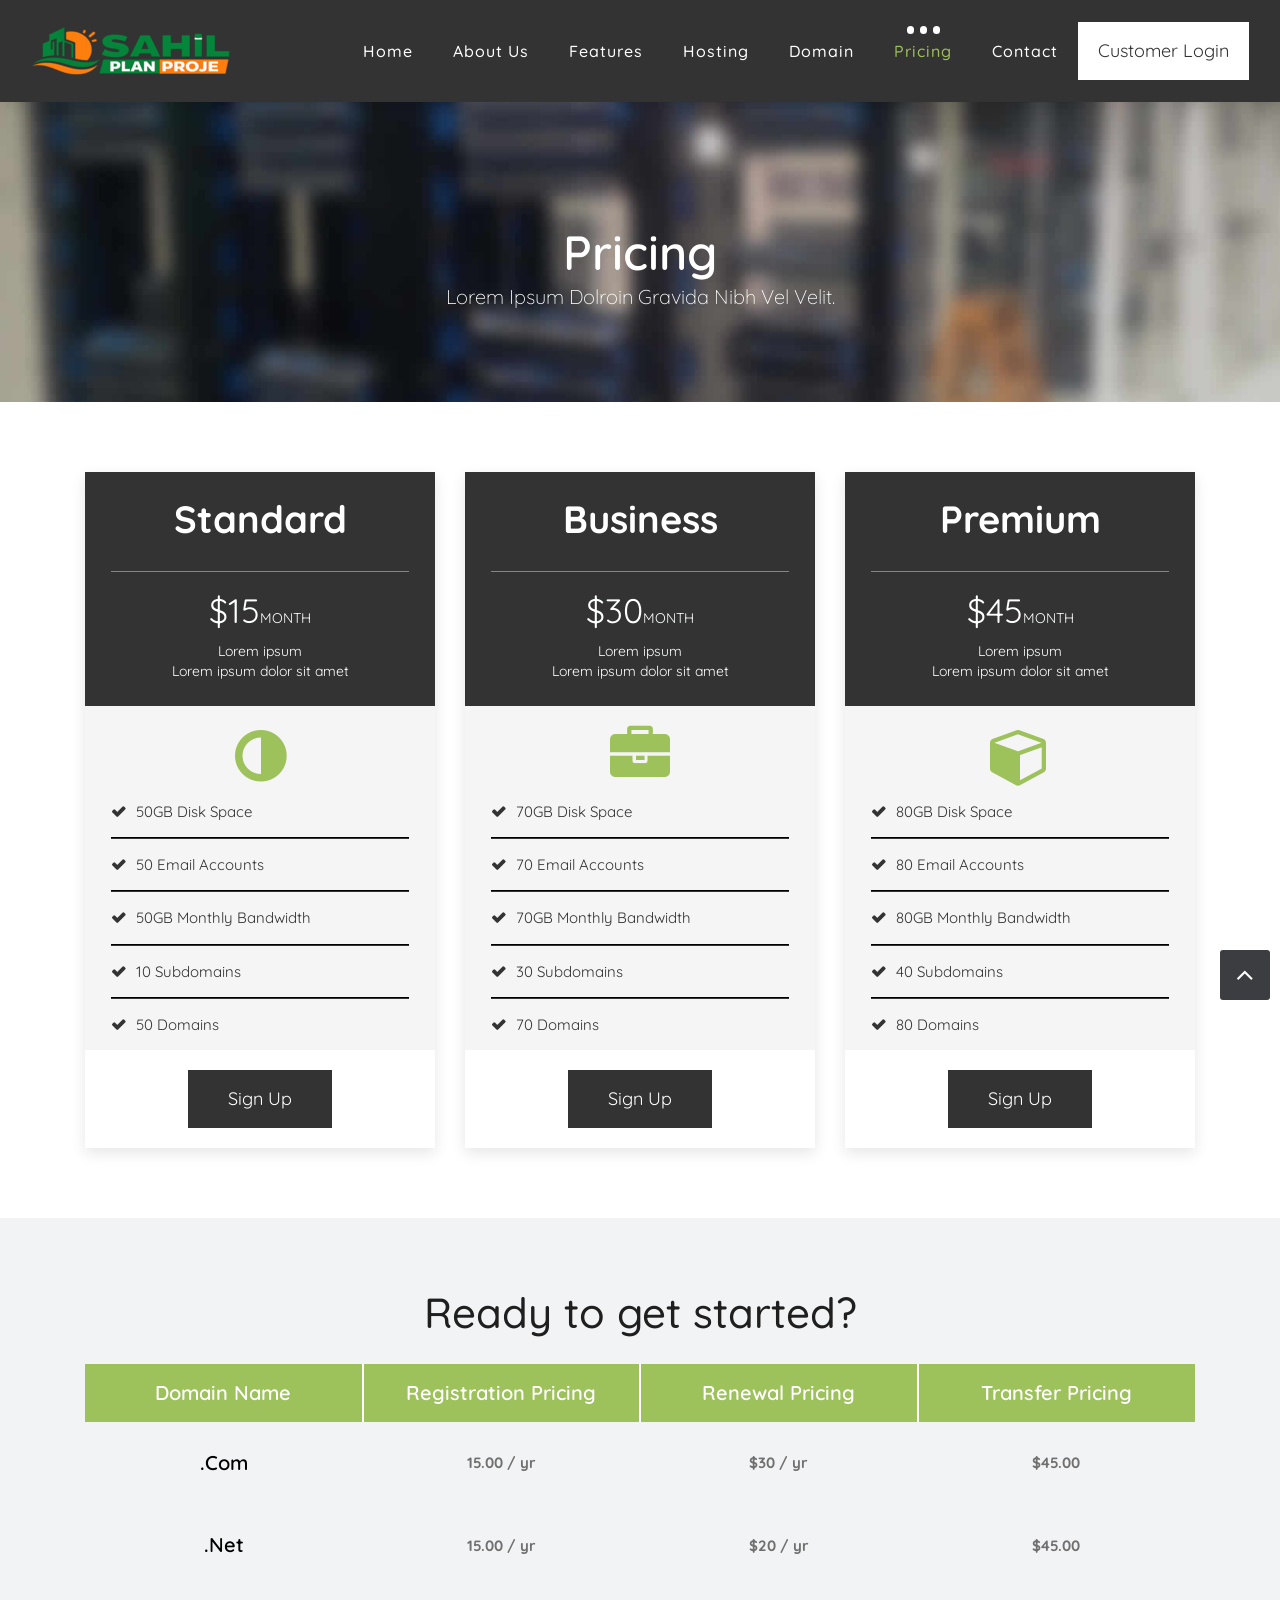
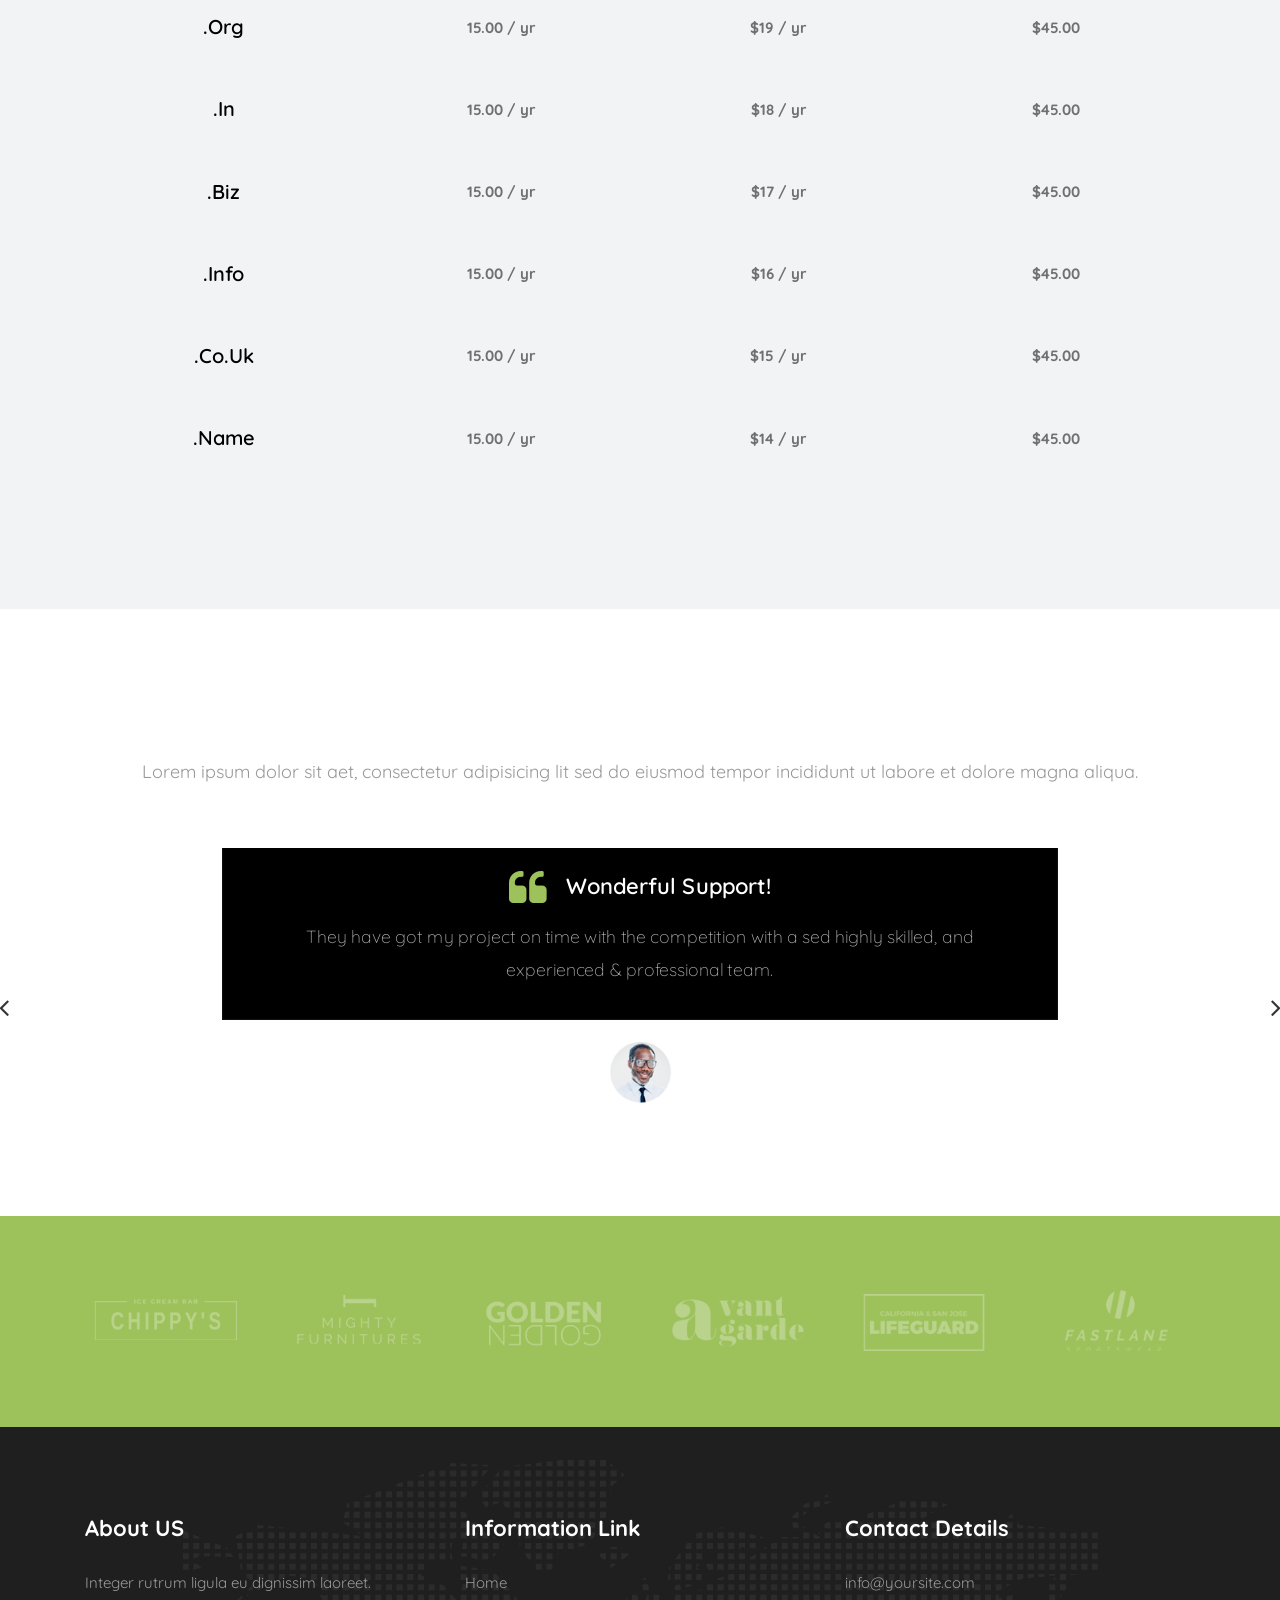
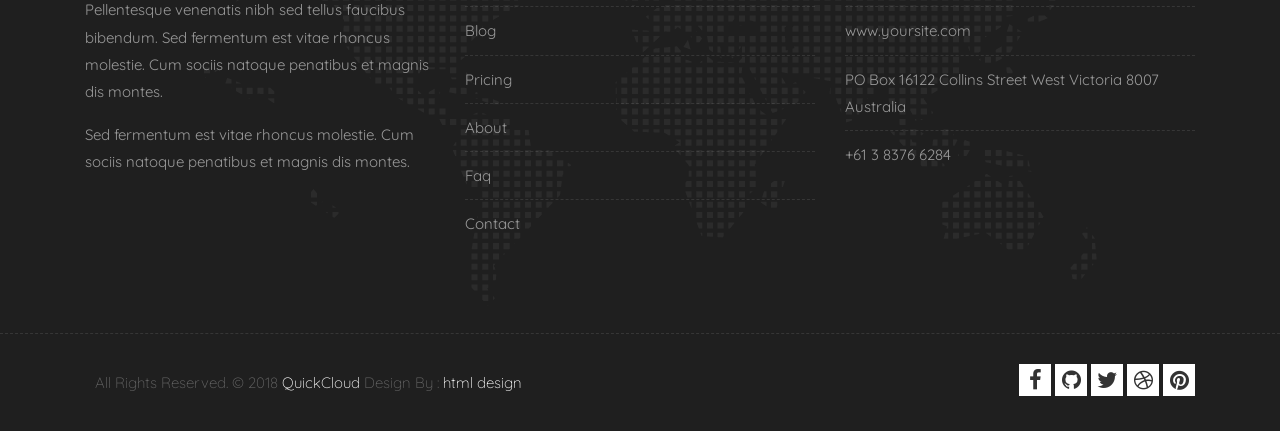
<file: SahilPlanProjeWebUI/wwwroot/SahilPlanProjeUI/pricing.html>
<!DOCTYPE html>
<html lang="en">

    <!-- Basic -->
    <meta charset="utf-8">
    <meta http-equiv="X-UA-Compatible" content="IE=edge">   
   
    <!-- Mobile Metas -->
    <meta name="viewport" content="width=device-width, initial-scale=1">
 
     <!-- Site Metas -->
    <title>QuickCloud - Hosting Responsive HTML5 Template</title>  
    <meta name="keywords" content="">
    <meta name="description" content="">
    <meta name="author" content="">

    <!-- Site Icons -->
    <link rel="shortcut icon" href="images/favicon.ico" type="image/x-icon" />
    <link rel="apple-touch-icon" href="images/apple-touch-icon.png">

    <!-- Bootstrap CSS -->
    <link rel="stylesheet" href="css/bootstrap.min.css">
    <!-- Site CSS -->
    <link rel="stylesheet" href="style.css">
    <!-- ALL VERSION CSS -->
    <link rel="stylesheet" href="css/versions.css">
    <!-- Responsive CSS -->
    <link rel="stylesheet" href="css/responsive.css">
    <!-- Custom CSS -->
    <link rel="stylesheet" href="css/custom.css">

    <!-- Modernizer for Portfolio -->
    <script src="js/modernizer.js"></script>

    <!--[if lt IE 9]>
      <script src="https://oss.maxcdn.com/libs/html5shiv/3.7.0/html5shiv.js"></script>
      <script src="https://oss.maxcdn.com/libs/respond.js/1.4.2/respond.min.js"></script>
    <![endif]-->

</head>
<body class="host_version"> 

	<!-- Modal -->
	<div class="modal fade" id="login" tabindex="-1" role="dialog" aria-labelledby="myModalLabel">
	  <div class="modal-dialog modal-dialog-centered modal-lg" role="document">
		<div class="modal-content">
			<div class="modal-header tit-up">
				<button type="button" class="close" data-dismiss="modal" aria-hidden="true">&times;</button>
				<h4 class="modal-title">Customer Login</h4>
			</div>
			<div class="modal-body customer-box">
				<!-- Nav tabs -->
				<ul class="nav nav-tabs">
					<li><a class="active" href="#Login" data-toggle="tab">Login</a></li>
					<li><a href="#Registration" data-toggle="tab">Registration</a></li>
				</ul>
				<!-- Tab panes -->
				<div class="tab-content">
					<div class="tab-pane active" id="Login">
						<form role="form" class="form-horizontal">
							<div class="form-group">
								<div class="col-sm-12">
									<input class="form-control" id="email1" placeholder="Name" type="text">
								</div>
							</div>
							<div class="form-group">
								<div class="col-sm-12">
									<input class="form-control" id="exampleInputPassword1" placeholder="Email" type="email">
								</div>
							</div>
							<div class="row">
								<div class="col-sm-10">
									<button type="submit" class="btn btn-light btn-radius btn-brd grd1">
										Submit
									</button>
									<a class="for-pwd" href="javascript:;">Forgot your password?</a>
								</div>
							</div>
						</form>
					</div>
					<div class="tab-pane" id="Registration">
						<form role="form" class="form-horizontal">
							<div class="form-group">
								<div class="col-sm-12">
									<input class="form-control" placeholder="Name" type="text">
								</div>
							</div>
							<div class="form-group">
								<div class="col-sm-12">
									<input class="form-control" id="email" placeholder="Email" type="email">
								</div>
							</div>
							<div class="form-group">
								<div class="col-sm-12">
									<input class="form-control" id="mobile" placeholder="Mobile" type="email">
								</div>
							</div>
							<div class="form-group">
								<div class="col-sm-12">
									<input class="form-control" id="password" placeholder="Password" type="password">
								</div>
							</div>
							<div class="row">							
								<div class="col-sm-10">
									<button type="button" class="btn btn-light btn-radius btn-brd grd1">
										Save &amp; Continue
									</button>
									<button type="button" class="btn btn-light btn-radius btn-brd grd1">
										Cancel</button>
								</div>
							</div>
						</form>
					</div>
				</div>
			</div>
		</div>
	  </div>
	</div>

    <!-- LOADER -->
	<div id="preloader">
		<div class="loader-container">
			<div class="progress-br float shadow">
				<div class="progress__item"></div>
			</div>
		</div>
	</div>
	<!-- END LOADER -->	

    <!-- Start header -->
	<header class="top-navbar">
		<nav class="navbar navbar-expand-lg navbar-light bg-light">
			<div class="container-fluid">
				<a class="navbar-brand" href="index.html">
					<img src="images/logo-hosting.png" alt="" />
				</a>
				<button class="navbar-toggler" type="button" data-toggle="collapse" data-target="#navbars-host" aria-controls="navbars-rs-food" aria-expanded="false" aria-label="Toggle navigation">
					<span class="icon-bar"></span>
                    <span class="icon-bar"></span>
                    <span class="icon-bar"></span>
				</button>
				<div class="collapse navbar-collapse" id="navbars-host">
					<ul class="navbar-nav ml-auto">
						<li class="nav-item"><a class="nav-link" href="index.html">Home</a></li>
						<li class="nav-item"><a class="nav-link" href="about.html">About Us</a></li>
						<li class="nav-item"><a class="nav-link" href="features.html">Features </a></li>
						<li class="nav-item dropdown">
							<a class="nav-link dropdown-toggle" href="#" id="dropdown-a" data-toggle="dropdown">Hosting </a>
							<div class="dropdown-menu" aria-labelledby="dropdown-a">
								<a class="dropdown-item" href="hosting.html">Web Hosting </a>
								<a class="dropdown-item" href="hosting.html">WordPress Hosting </a>
								<a class="dropdown-item" href="hosting.html">Cloud Server </a>
								<a class="dropdown-item" href="hosting.html">Reseller Package </a>
								<a class="dropdown-item" href="hosting.html">Dedicated Hosting </a>
							</div>
						</li>
						<li class="nav-item"><a class="nav-link" href="domain.html">Domain</a></li>
						<li class="nav-item active"><a class="nav-link" href="pricing.html">Pricing</a></li>
						<li class="nav-item"><a class="nav-link" href="contact.html">Contact</a></li>
					</ul>
					<ul class="nav navbar-nav navbar-right">
                        <li><a class="hover-btn-new log" href="#" data-toggle="modal" data-target="#login"><span>Customer Login</span></a></li>
                    </ul>
				</div>
			</div>
		</nav>
	</header>
	<!-- End header -->
	
	<div class="all-title-box">
		<div class="container text-center">
			<h1>Pricing<span class="m_1">Lorem Ipsum dolroin gravida nibh vel velit.</span></h1>
		</div>
	</div>
	
    <div id="pricing-box" class="section wb">
        <div class="container">
			<div class="row">
                <div class="col-md-4 col-sm-6">
                    <div class="pricingTable">
                        <div class="pricingTable-header">
                            <span class="heading">
                                <h3>Standard</h3>
                            </span>
                            <span class="price-value">$15<span class="month">month</span> <span>Lorem ipsum </span><span>Lorem ipsum dolor sit amet</span></span>
                        </div>

                        <div class="pricingContent">
                            <i class="fa fa-adjust"></i>
                            <ul>
                                <li>50GB Disk Space</li>
                                <li>50 Email Accounts</li>
                                <li>50GB Monthly Bandwidth</li>
                                <li>10 subdomains</li>
                                <li>50 Domains</li>
                            </ul>
                        </div><!-- /  CONTENT BOX-->

                        <div class="pricingTable-sign-up">
                            <a href="#" class="hover-btn-new"><span>sign up</span></a>
                        </div><!-- BUTTON BOX-->
                    </div>
                </div>

                <div class="col-md-4 col-sm-6">
                    <div class="pricingTable pink">
                        <div class="pricingTable-header">
                            <span class="heading">
                                <h3>Business</h3>
                            </span>
                            <span class="price-value">$30<span class="month">month</span> <span>Lorem ipsum</span><span>Lorem ipsum dolor sit amet</span></span>
                        </div>

                        <div class="pricingContent">
                            <i class="fa fa-briefcase"></i>
                            <ul>
                                <li>70GB Disk Space</li>
                                <li>70 Email Accounts</li>
                                <li>70GB Monthly Bandwidth</li>
                                <li>30 subdomains</li>
                                <li>70 Domains</li>
                            </ul>
                        </div><!-- /  CONTENT BOX-->

                        <div class="pricingTable-sign-up">
                            <a href="#" class="hover-btn-new"><span>sign up</span></a>
                        </div><!-- BUTTON BOX-->
                    </div>
                </div>

                <div class="col-md-4 col-sm-6">
                    <div class="pricingTable orange">
                        <div class="pricingTable-header">
                            <span class="heading">
                                <h3>Premium</h3>
                            </span>
                            <span class="price-value">$45<span class="month">month</span> <span>Lorem ipsum</span><span>Lorem ipsum dolor sit amet</span></span>
                        </div>

                        <div class="pricingContent">
                            <i class="fa fa-cube"></i>
                            <ul>
                                <li>80GB Disk Space</li>
                                <li>80 Email Accounts</li>
                                <li>80GB Monthly Bandwidth</li>
                                <li>40 subdomains</li>
                                <li>80 Domains</li>
                            </ul>
                        </div><!-- /  CONTENT BOX-->

                        <div class="pricingTable-sign-up">
                            <a href="#" class="hover-btn-new"><span>sign up</span></a>
                        </div><!-- BUTTON BOX-->
                    </div>
                </div>
            </div>
		</div>
    </div><!-- end section -->
	

    <div class="section lb">
        <div class="container">
            <div class="section-title text-center">
                <h3>Ready to get started?</h3>
				<div class="dmoain-pricing">
					<div class="table-responsive-sm">
						<table>
							<thead>
								<tr class="domain-head">
									<th scope="col">
										Domain Name
									</th>
									<th scope="col">
										Registration Pricing
									</th>
									<th scope="col">
										Renewal Pricing
									</th>
									<th scope="col">
										Transfer Pricing
									</th>
								</tr>
							</thead>
							<tbody>
								<tr>
									<td data-label="DOMAIN NAME">.com</td>
									<td data-label="registration pricing">15.00 / yr</td>
									<td data-label="renewal pricing">$30 / yr</td>
									<td data-label="transfer-price">$45.00</td>
								</tr>
								<tr>
									<td data-label="DOMAIN NAME">.net</td>
									<td data-label="registration pricing">15.00 / yr</td>
									<td data-label="renewal pricing">$20 / yr</td>
									<td data-label="transfer-price">$45.00</td>
								</tr>
								<tr>
									<td data-label="DOMAIN NAME">.org</td>
									<td data-label="registration pricing">15.00 / yr</td>
									<td data-label="renewal pricing">$19 / yr</td>
									<td data-label="transfer-price">$45.00</td>
								</tr>
								<tr>
									<td data-label="DOMAIN NAME">.in</td>
									<td data-label="registration pricing">15.00 / yr</td>
									<td data-label="renewal pricing">$18 / yr</td>
									<td data-label="transfer-price">$45.00</td>
								</tr>
								<tr>
									<td data-label="DOMAIN NAME">.biz</td>
									<td data-label="registration pricing">15.00 / yr</td>
									<td data-label="renewal pricing">$17 / yr</td>
									<td data-label="transfer-price">$45.00</td>
								</tr>
								<tr>
									<td data-label="Acount">.info</td>
									<td data-label="registration pricing">15.00 / yr</td>
									<td data-label="renewal pricing">$16 / yr</td>
									<td data-label="transfer-price">$45.00</td>
								</tr>
								<tr>
									<td data-label="DOMAIN NAME">.co.uk</td>
									<td data-label="registration pricing">15.00 / yr</td>
									<td data-label="renewal pricing">$15 / yr</td>
									<td data-label="transfer-price">$45.00</td>
								</tr>
								<tr>
									<td data-label="DOMAIN NAME">.name</td>
									<td data-label="registration pricing">15.00 / yr</td>
									<td data-label="renewal pricing">$14 / yr</td>
									<td data-label="transfer-price">$45.00</td>
								</tr>
							</tbody>
						</table>
					</div>
				</div>
            </div><!-- end title -->
        </div><!-- end container -->
    </div><!-- end section -->

    <div id="testimonials" class="parallax section db parallax-off" style="background-image:url('images/parallax_04.jpg');">
        <div class="container">
            <div class="section-title text-center">
                <h3>Testimonials</h3>
                <p>Lorem ipsum dolor sit aet, consectetur adipisicing lit sed do eiusmod tempor incididunt ut labore et dolore magna aliqua. </p>
            </div><!-- end title -->

            <div class="row">
                <div class="col-md-12 col-sm-12">
                    <div class="testi-carousel owl-carousel owl-theme">
                        <div class="testimonial clearfix">
                            <div class="desc">
                                <h3><i class="fa fa-quote-left"></i> Wonderful Support!</h3>
                                <p class="lead">They have got my project on time with the competition with a sed highly skilled, and experienced & professional team.</p>
                            </div>
                            <div class="testi-meta">
                                <img src="images/testi_01.png" alt="" class="img-fluid">
                                <h4>James Fernando </h4>
                            </div>
                            <!-- end testi-meta -->
                        </div>
                        <!-- end testimonial -->

                        <div class="testimonial clearfix">
                            <div class="desc">
                                <h3><i class="fa fa-quote-left"></i> Awesome Services!</h3>
                                <p class="lead">Explain to you how all this mistaken idea of denouncing pleasure and praising pain was born and I will give you completed.</p>
                            </div>
                            <div class="testi-meta">
                                <img src="images/testi_02.png" alt="" class="img-fluid">
                                <h4>Jacques Philips </h4>
                            </div>
                            <!-- end testi-meta -->
                        </div>
                        <!-- end testimonial -->

                        <div class="testimonial clearfix">
                            <div class="desc">
                                <h3><i class="fa fa-quote-left"></i> Great & Talented Team!</h3>
                                <p class="lead">The master-builder of human happines no one rejects, dislikes avoids pleasure itself, because it is very pursue pleasure. </p>
                            </div>
                            <div class="testi-meta">
                                <img src="images/testi_03.png" alt="" class="img-fluid ">
                                <h4>Venanda Mercy </h4>
                            </div>
                            <!-- end testi-meta -->
                        </div>
                        <!-- end testimonial -->
                        <div class="testimonial clearfix">
                            <div class="desc">
                                <h3><i class="fa fa-quote-left"></i> Wonderful Support!</h3>
                                <p class="lead">They have got my project on time with the competition with a sed highly skilled, and experienced & professional team.</p>
                            </div>
                            <div class="testi-meta">
                                <img src="images/testi_01.png" alt="" class="img-fluid">
                                <h4>James Fernando </h4>
                            </div>
                            <!-- end testi-meta -->
                        </div>
                        <!-- end testimonial -->

                        <div class="testimonial clearfix">
                            <div class="desc">
                                <h3><i class="fa fa-quote-left"></i> Awesome Services!</h3>
                                <p class="lead">Explain to you how all this mistaken idea of denouncing pleasure and praising pain was born and I will give you completed.</p>
                            </div>
                            <div class="testi-meta">
                                <img src="images/testi_02.png" alt="" class="img-fluid">
                                <h4>Jacques Philips </h4>
                            </div>
                            <!-- end testi-meta -->
                        </div>
                        <!-- end testimonial -->

                        <div class="testimonial clearfix">
                            <div class="desc">
                                <h3><i class="fa fa-quote-left"></i> Great & Talented Team!</h3>
                                <p class="lead">The master-builder of human happines no one rejects, dislikes avoids pleasure itself, because it is very pursue pleasure. </p>
                            </div>
                            <div class="testi-meta">
                                <img src="images/testi_03.png" alt="" class="img-fluid">
                                <h4>Venanda Mercy </h4>
                            </div>
                            <!-- end testi-meta -->
                        </div><!-- end testimonial -->
                    </div><!-- end carousel -->
                </div><!-- end col -->
            </div><!-- end row -->
        </div><!-- end container -->
    </div><!-- end section -->

    <div class="parallax section dbcolor">
        <div class="container">
            <div class="row logos">
                <div class="col-md-2 col-sm-2 col-xs-6 wow fadeInUp">
                    <a href="#"><img src="images/logo_01.png" alt="" class="img-repsonsive"></a>
                </div>
                <div class="col-md-2 col-sm-2 col-xs-6 wow fadeInUp">
                    <a href="#"><img src="images/logo_02.png" alt="" class="img-repsonsive"></a>
                </div>
                <div class="col-md-2 col-sm-2 col-xs-6 wow fadeInUp">
                    <a href="#"><img src="images/logo_03.png" alt="" class="img-repsonsive"></a>
                </div>
                <div class="col-md-2 col-sm-2 col-xs-6 wow fadeInUp">
                    <a href="#"><img src="images/logo_04.png" alt="" class="img-repsonsive"></a>
                </div>
                <div class="col-md-2 col-sm-2 col-xs-6 wow fadeInUp">
                    <a href="#"><img src="images/logo_05.png" alt="" class="img-repsonsive"></a>
                </div>
                <div class="col-md-2 col-sm-2 col-xs-6 wow fadeInUp">
                    <a href="#"><img src="images/logo_06.png" alt="" class="img-repsonsive"></a>
                </div>
            </div><!-- end row -->
        </div><!-- end container -->
    </div><!-- end section -->

    <footer class="footer">
        <div class="container">
            <div class="row">
                <div class="col-lg-4 col-md-4 col-xs-12">
                    <div class="widget clearfix">
                        <div class="widget-title">
                            <h3>About US</h3>
                        </div>
                        <p> Integer rutrum ligula eu dignissim laoreet. Pellentesque venenatis nibh sed tellus faucibus bibendum. Sed fermentum est vitae rhoncus molestie. Cum sociis natoque penatibus et magnis dis montes.</p>
                        <p>Sed fermentum est vitae rhoncus molestie. Cum sociis natoque penatibus et magnis dis montes.</p>
                    </div><!-- end clearfix -->
                </div><!-- end col -->

				<div class="col-lg-4 col-md-4 col-xs-12">
                    <div class="widget clearfix">
                        <div class="widget-title">
                            <h3>Information Link</h3>
                        </div>
                        <ul class="footer-links">
                            <li><a href="#">Home</a></li>
                            <li><a href="#">Blog</a></li>
                            <li><a href="#">Pricing</a></li>
							<li><a href="#">About</a></li>
							<li><a href="#">Faq</a></li>
							<li><a href="#">Contact</a></li>
                        </ul><!-- end links -->
                    </div><!-- end clearfix -->
                </div><!-- end col -->
				
                <div class="col-lg-4 col-md-4 col-xs-12">
                    <div class="widget clearfix">
                        <div class="widget-title">
                            <h3>Contact Details</h3>
                        </div>

                        <ul class="footer-links">
                            <li><a href="mailto:#">info@yoursite.com</a></li>
                            <li><a href="#">www.yoursite.com</a></li>
                            <li>PO Box 16122 Collins Street West Victoria 8007 Australia</li>
                            <li>+61 3 8376 6284</li>
                        </ul><!-- end links -->
                    </div><!-- end clearfix -->
                </div><!-- end col -->
				
            </div><!-- end row -->
        </div><!-- end container -->
    </footer><!-- end footer -->

    <div class="copyrights">
        <div class="container">
            <div class="footer-distributed">
                <div class="footer-left">                   
                    <p class="footer-company-name">All Rights Reserved. &copy; 2018 <a href="#">QuickCloud</a> Design By : <a href="https://html.design/">html design</a></p>
                </div>

                <div class="footer-right">
                    <ul class="footer-links-soi">
						<li><a href="#"><i class="fa fa-facebook"></i></a></li>
						<li><a href="#"><i class="fa fa-github"></i></a></li>
						<li><a href="#"><i class="fa fa-twitter"></i></a></li>
						<li><a href="#"><i class="fa fa-dribbble"></i></a></li>
						<li><a href="#"><i class="fa fa-pinterest"></i></a></li>
					</ul><!-- end links -->
                </div>
            </div>
        </div><!-- end container -->
    </div><!-- end copyrights -->

    <a href="#" id="scroll-to-top" class="dmtop global-radius"><i class="fa fa-angle-up"></i></a>

    <!-- ALL JS FILES -->
    <script src="js/all.js"></script>
    <!-- ALL PLUGINS -->
    <script src="js/custom.js"></script>

</body>
</html>
</file>
<file: SahilPlanProjeWebUI/wwwroot/SahilPlanProjeUI/style.css>
/*------------------------------------------------------------------
    IMPORT FONTS
-------------------------------------------------------------------*/

@import url('https://fonts.googleapis.com/css?family=Quicksand:300,400,500,700');

/*------------------------------------------------------------------
    IMPORT FILES
-------------------------------------------------------------------*/

@import url(css/animate.css);
@import url(css/animate.min.css);
@import url(css/bootstrap-touch-slider.css);
@import url(css/flaticon.css);
@import url(css/timeline.min.css);
@import url(css/prettyPhoto.css);
@import url(css/owl.carousel.css);
@import url(css/font-awesome.min.css);

/*------------------------------------------------------------------
    SKELETON
-------------------------------------------------------------------*/

body {
    color: #333333;
    font-size: 15px;
    font-family: 'Quicksand', sans-serif;
    line-height: 1.80857;
}

body.demos .section {
    background: url(images/bg.png) repeat top center #f2f3f5;
}

body.demos .section-title img {
    max-width: 280px;
    display: block;
    margin: 10px auto;
}

body.demos .service-widget h3 {
    border-bottom: 1px solid #ededed;
    font-size: 18px;
    padding: 20px 0;
    background-color: #ffffff;
}

body.demos .service-widget {
    margin: 0 0 30px;
    padding: 30px;
    background-color: #fff
}

body.demos .container-fluid {
    max-width: 1080px
}

html, body{
	height: 100%;
}


a {
    color: #1f1f1f;
    text-decoration: none !important;
    outline: none !important;
    -webkit-transition: all .3s ease-in-out;
    -moz-transition: all .3s ease-in-out;
    -ms-transition: all .3s ease-in-out;
    -o-transition: all .3s ease-in-out;
    transition: all .3s ease-in-out;
}

h1,
h2,
h3,
h4,
h5,
h6 {
    letter-spacing: 0;
    font-weight: normal;
    position: relative;
    padding: 0 0 10px 0;
    font-weight: normal;
    line-height: 120% !important;
    color: #1f1f1f;
    margin: 0
}

h1 {
    font-size: 24px
}

h2 {
    font-size: 22px
}

h3 {
    font-size: 18px
}

h4 {
    font-size: 16px
}

h5 {
    font-size: 14px
}

h6 {
    font-size: 13px
}

h1 a,
h2 a,
h3 a,
h4 a,
h5 a,
h6 a {
    color: #212121;
    text-decoration: none!important;
    opacity: 1
}

h1 a:hover,
h2 a:hover,
h3 a:hover,
h4 a:hover,
h5 a:hover,
h6 a:hover {
    opacity: .8
}

a {
    color: #1f1f1f;
    text-decoration: none;
    outline: none;
}

a,
.btn {
    text-decoration: none !important;
    outline: none !important;
    -webkit-transition: all .3s ease-in-out;
    -moz-transition: all .3s ease-in-out;
    -ms-transition: all .3s ease-in-out;
    -o-transition: all .3s ease-in-out;
    transition: all .3s ease-in-out;
}

.btn-custom {
    margin-top: 20px;
    background-color: transparent !important;
    border: 2px solid #ddd;
    padding: 12px 40px;
    font-size: 16px;
}

.lead {
    font-size: 18px;
    line-height: 30px;
    color: #767676;
    margin: 0;
    padding: 0;
}

blockquote {
    margin: 20px 0 20px;
    padding: 30px;
}


/*------------------------------------------------------------------
    WP CORE
-------------------------------------------------------------------*/

.first {
    clear: both
}

.last {
    margin-right: 0
}

.alignnone {
    margin: 5px 20px 20px 0;
}

.aligncenter,
div.aligncenter {
    display: block;
    margin: 5px auto 5px auto;
}

.alignright {
    float: right;
    margin: 10px 0 20px 20px;
}

.alignleft {
    float: left;
    margin: 10px 20px 20px 0;
}

a img.alignright {
    float: right;
    margin: 10px 0 20px 20px;
}

a img.alignnone {
    margin: 10px 20px 20px 0;
}

a img.alignleft {
    float: left;
    margin: 10px 20px 20px 0;
}

a img.aligncenter {
    display: block;
    margin-left: auto;
    margin-right: auto
}

.wp-caption {
    background: #fff;
    border: 1px solid #f0f0f0;
    max-width: 96%;
    /* Image does not overflow the content area */
    padding: 5px 3px 10px;
    text-align: center;
}

.wp-caption.alignnone {
    margin: 5px 20px 20px 0;
}

.wp-caption.alignleft {
    margin: 5px 20px 20px 0;
}

.wp-caption.alignright {
    margin: 5px 0 20px 20px;
}

.wp-caption img {
    border: 0 none;
    height: auto;
    margin: 0;
    max-width: 98.5%;
    padding: 0;
    width: auto;
}

.wp-caption p.wp-caption-text {
    font-size: 11px;
    line-height: 17px;
    margin: 0;
    padding: 0 4px 5px;
}


/* Text meant only for screen readers. */

.screen-reader-text {
    clip: rect(1px, 1px, 1px, 1px);
    position: absolute !important;
    height: 1px;
    width: 1px;
    overflow: hidden;
}

.screen-reader-text:focus {
    background-color: #f1f1f1;
    border-radius: 3px;
    box-shadow: 0 0 2px 2px rgba(0, 0, 0, 0.6);
    clip: auto !important;
    color: #21759b;
    display: block;
    font-size: 14px;
    font-size: 0.875rem;
    font-weight: bold;
    height: auto;
    left: 5px;
    line-height: normal;
    padding: 15px 23px 14px;
    text-decoration: none;
    top: 5px;
    width: auto;
    z-index: 100000;
    /* Above WP toolbar. */
}

/*------------------------------------------------------------------
    LOADER
-------------------------------------------------------------------*/

.loader-container {
  position: absolute;
  top: 0;
  left: 0;
  width: 100%;
  height: 100%;
  z-index:8888;
}
.loader-container:before {
  content: '';
  position: absolute;
  top: 0;
  left: 0;
  width: 100%;
  height: 50%;
  background: #9dc15b;
  z-index: -1;
  transition: top 1.2s linear 3.1s;
}
.loader-container:after {
  content: '';
  position: absolute;
  bottom: 0;
  left: 0;
  width: 100%;
  height: 50%;
  background: #9dc15b;
  z-index: -1;
  transition: bottom 1.2s linear 3.1s;
}
.loader-container.done:before {
  top: -50%;
}
.loader-container.done:after {
  bottom: -50%;
}

.progress-br {
  position: absolute;
  top: 50%;
  left: 50%;
  transform: translateX(-50%) translateY(-50%);
  transform-origin: center;
}
.progress-br .progress__item {
  text-align: center;
  width: 100px;
  height: 100px;
  line-height: 100px;
  border: 2px solid #fff;
  border-radius: 50%;
}
.progress-br .progress__item:before {
  content: '';
  position: absolute;
  top: 0;
  left: 50%;
  margin-top: -3px;
  margin-left: 0px;
  width: 45px;
  height: 45px;
  border-top: solid 10px #fff;
  border-right: solid 10px #fff;
  border-top-right-radius: 100%;
  transform-origin: left bottom;
  -webkit-animation: spin 3s linear infinite;
}
.progress-br.float .progress__item:before {
  border-top-width: 2px;
  margin-top: 0px;
  height: 50px;
}
.progress-br.float.shadow:before {
  border-top-width: 2px;
  margin-top: -41px;
  height: 50px;
}
.progress-br.shadow:before {
  content: '';
  position: absolute;
  top: 50%;
  left: 50%;
  margin: -43px 0 0 12px;
  width: 45px;
  height: 45px;
  border-top: solid 10px #6e912d;
  border-right: solid 10px #6e912d;
  border-top-right-radius: 100%;
  z-index: -1;
  transform-origin: left bottom;
  -webkit-animation: spin 3s linear infinite;
}
.progress-br.shadow:after {
  content: '';
  position: absolute;
  top: 50%;
  left: 50%;
  width: 100px;
  height: 100px;
  color: #6e912d;
  text-align: center;
  line-height: 100px;
  border: 2px solid #6e912d;
  border-radius: 50%;
  margin: -40px 0 0 -40px;
  z-index: -1;
  transform-origin: center;
}
.progress-br.done .progress__item {
  opacity: 0;
  -webkit-animation: done 3.1s;
  transition: opacity 0.3s linear 3.1s;
}
.progress-br.done .progress__item:before {
  display: none;
}
.progress-br.done:before {
  display: none;
}
.progress-br.done:after {
  opacity: 0;
  -webkit-animation: done 3.1s;
  transition: opacity 0.15s linear 3.1s;
}

@-webkit-keyframes done {
  10% {
    transform: scale(1.1);
  }
  20% {
    transform: scale(0.9);
  }
  30% {
    transform: scale(1.07);
  }
  40% {
    transform: scale(0.93);
  }
  50% {
    transform: scale(1.04);
  }
  60% {
    transform: scale(0.97);
  }
  80% {
    transform: scale(1.01);
  }
  90% {
    transform: scale(0.99);
  }
  100% {
    transform: scale(1);
  }
}
@-webkit-keyframes spin {
  100% {
    -webkit-transform: rotate(360deg);
  }
}

.shadow{
	box-shadow: none !important;
}

/*------------------------------------------------------------------
    HEADER
-------------------------------------------------------------------*/


.top-navbar .bg-light{
	background: #333333 !important;
}

.top-navbar .navbar-light .navbar-nav .nav-link{
	color: #ffffff;
	font-size: 16px;
	font-weight: 500;
}

.top-navbar .navbar-light .navbar-nav .nav-item{
	position: relative;
	display: inline-block;
	padding: 15px 0px;
	margin: 0px 20px;
}
.top-navbar .navbar-light .navbar-nav .nav-item .nav-link{
	padding: 6px 0px;
	position: relative;
	display: block;
	line-height: 30px;
	letter-spacing: 1px;
}

.top-navbar .navbar-light .navbar-nav .nav-item::after {
    position: absolute;
    content: '';
    left: 50%;
    bottom: auto;
    top: 11px;
    width: 7px;
    height: 8px;
    opacity: 0;
    margin-left: -3px;
    background-color: #ffffff;
	border-radius: 50px;
    -webkit-transform: translateY(0px);
    transform: translateY(0px);
    transition: all 900ms ease;
    -webkit-transition: all 900ms ease;
    -ms-transition: all 900ms ease;
    -o-transition: all 900ms ease;
    -moz-transition: all 900ms ease;
}

.top-navbar .navbar-light .navbar-nav .nav-item .nav-link::before {
    position: absolute;
    content: '';
    left: 0%;
    bottom: auto;
    top: -4px;
    width: 7px;
    height: 8px;
	border-radius: 50px;
    opacity: 0;
    margin-left: -10px;
    background-color: #ffffff;
    -webkit-transform: translateY(0px);
    transform: translateY(0px);
    transition: all 900ms ease;
    -webkit-transition: all 900ms ease;
    -ms-transition: all 900ms ease;
    -o-transition: all 900ms ease;
    -moz-transition: all 900ms ease;
}

.top-navbar .navbar-light .navbar-nav .nav-item .nav-link::after {
    position: absolute;
    content: '';
    right: 0%;
    left: auto;
    bottom: auto;
    top: -4px;
    width: 7px;
    height: 8px;
	border-radius: 50px;
	border: none !important;
    opacity: 0;
    margin-right: -11px;
    background-color: #ffffff;
    transition: all 900ms ease;
    -webkit-transition: all 900ms ease;
    -ms-transition: all 900ms ease;
    -o-transition: all 900ms ease;
    -moz-transition: all 900ms ease;
}

.top-navbar .navbar-light .navbar-nav .nav-item.active::after{
	opacity: 1;
}

.top-navbar .navbar-light .navbar-nav .nav-item.active .nav-link::before {
	opacity: 1;
	left: 40%;
}
.top-navbar .navbar-light .navbar-nav .nav-item.active .nav-link{
	color: #9dc15b;
}
.top-navbar .navbar-light .navbar-nav .nav-item.active .nav-link::after{
	opacity: 1;
	right: 40%;
}

.top-navbar .navbar-light .navbar-nav .nav-item:hover::after{
	opacity: 1;
}

.top-navbar .navbar-light .navbar-nav .nav-item .nav-link:hover::before{
	opacity: 1;
	left: 40%;
}
.top-navbar .navbar-light .navbar-nav .nav-item .nav-link:hover{
	color: #9dc15b;
}
.top-navbar .navbar-light .navbar-nav .nav-item .nav-link:hover::after{
	opacity: 1;
	right: 40%;
}

.dropdown:hover>.dropdown-menu {
  display: block;
}

.dropdown>.dropdown-toggle:active {
    pointer-events: none;
}



.top-navbar.fixed-menu .bg-light {
    position: fixed;
    top: 0;
    width: 100%;
    z-index: 9999;
    visibility: visible;
    transform: translate(0,0) scale(1);
    transition: .3s;
}

.top-navbar .bg-light {
    padding-top: 15px;
    padding-bottom: 15px;
    box-shadow: 0 0 18px 0 rgba(0,0,0,.12);
}

.top-navbar .navbar-light .navbar-nav li .dropdown-menu {
    box-shadow: 0 2px 12px 0 rgba(0,0,0,.12);
    border: none;
    border-radius: 0px;
    margin: 0px;
}

.top-navbar .navbar-light .navbar-nav li .dropdown-menu a:hover{
	background: #9dc15b;
	color: #ffffff;
}

.navbar-right li a{
	position: relative;
	padding: 13px 20px;
	font-size: 18px;
	display: inline-block;
}
.navbar-right li a,
.navbar-right li a.hover-btn-new::after {
	-webkit-transition: all 0.3s;
	-moz-transition: all 0.3s;
	-o-transition: all 0.3s;
	transition: all 0.3s;
}

.navbar-right li a.hover-btn-new::before,
.navbar-right li a.hover-btn-new::after {
  background: #9dc15b;
  content: '';
  position: absolute;
  z-index: 1;
}

.navbar-right li a.hover-btn-new:hover span {
  color: #ffffff;
}
.navbar-right li a.hover-btn-new::before {
  height: 100%;
  left: 0;
  top: 0;
  width: 100%;
}
.navbar-right li a.hover-btn-new::after {
  background: #ffffff !important;
  height: 100%;
  left: 0;
  top: 0;
  width: 100%;
}
.navbar-right li a.hover-btn-new span{
	position: relative;
	z-index: 2;
	color: #333333;
}
.navbar-right li a.hover-btn-new:hover:after {
  height: 0;
  left: 50%;
  top: 50%;
  width: 0;
}


.navbar-toggler{
	background: #ffffff;
	border-radius: 0px;
	padding: 10px 10px;
}

.navbar-toggler .icon-bar {
    display: block;
    width: 22px;
    height: 2px;
    border-radius: 1px;
	background: #333333;
}
.navbar-toggler .icon-bar + .icon-bar {
    margin-top: 4px;
}

.navbar-toggler:hover{
	background: #9dc15b;
}

.navbar-toggler:hover .icon-bar{
	background: #ffffff;
}


.box-slider{
	height: 100%;
}


.box-slider .carousel-control-prev{
	background: #9dc15b;
	position: absolute;
	left: 0px;
	font-size: 38px;
	top: 40%;
	width: 60px;
	height: 60px;
	line-height: 20px;
	opacity: 1;
}
.box-slider .carousel-control-next{
	background: #9dc15b;
	position: absolute;
	right: 0px;
	font-size: 38px;
	top: 40%;
	width: 60px;
	height: 60px;
	line-height: 20px;
	opacity: 1;
}

.first-section .big-tagline a{
	background: none;
	position: relative;
	display: inline-block;
	font-size: 18px;
	color: #333333;
	padding: 13px 40px;
	font-weight: 500;
}


.big-tagline a,
.big-tagline a.hover-btn-new::after {
	-webkit-transition: all 0.3s;
	-moz-transition: all 0.3s;
	-o-transition: all 0.3s;
	transition: all 0.3s;
}

.big-tagline a.hover-btn-new::before,
.big-tagline a.hover-btn-new::after {
  background: #fff;
  content: '';
  position: absolute;
  z-index: 1;
}

.big-tagline a.hover-btn-new:hover span {
  color: #9dc15b;
}

.hover-btn-new::before {
  height: 100%;
  left: 0;
  top: 0;
  width: 100%;
}

.hover-btn-new::after {
  background: #9dc15b !important;
  height: 100%;
  left: 0;
  top: 0;
  width: 100%;
}
.hover-btn-new span{
	position: relative;
	z-index: 2;
}

.hover-btn-new:hover:after {
  height: 0;
  left: 50%;
  top: 50%;
  width: 0;
}


.first-section .big-tagline a:hover{
	color: #333333;
}
.box-slider .carousel-inner{
	height: 100%;
}
.box-slider .carousel-item{
	height: 100%;
	width: 100%;
}



/*------------------------------------------------------------------
    SECTIONS
-------------------------------------------------------------------*/

.dbcolor{
	background: #9dc15b;
}

.parallax {
    background-attachment: fixed;
    background-size: cover;
    padding: 120px 0;
    position: relative;
    width: 100%;
}

.parallax.parallax-off {
    background-attachment: fixed !important;
    display: block;
    overflow: hidden;
    position: relative;
    background-position: center center;
    vertical-align: sub;
    width: 100%;
    z-index: 2;
}

.no-scroll-xy {
    overflow: hidden !important;
    -webkit-transition: all .4s ease-in-out;
    -moz-transition: all .4s ease-in-out;
    -ms-transition: all .4s ease-in-out;
    -o-transition: all .4s ease-in-out;
    transition: all .4s ease-in-out;
}

.section {
    display: block;
    position: relative;
    overflow: hidden;
    padding: 70px 0;
}

.noover {
    overflow: visible;
}

.noover .btn-dark {
    border: 0 !important;
}

.nopad {
    padding: 0;
}

.nopadtop {
    padding-top: 0;
}

.section.wb {
    background-color: #ffffff;
}

.section.lb {
    background-color: #f2f3f5;
}

.section.db {
    background-color: #1f1f1f;
}

.section.color1 {
    background-color: #448AFF;
}
.section.cl {
	background-color: #2d3032;
}

.first-section {
    position: relative;
    overflow: hidden;
    height: 100%;	
	vertical-align: middle;
}

.first-section::before {
    content: "";
    position: absolute;
    height: 100%;
    width: 100%;
	top: 0px;
	left: 0px;
    display: block;
    background: rgba(0,0,0,0.5);
}

.first-section h2 {
    color: #ffffff;
    font-size: 68px;
    font-weight: 300;
    text-transform: capitalize;
    display: block;
    margin: 0;
    padding: 0 0 30px;
    position: relative;
}

.first-section h2 strong{
	color: #9dc15b;
}

.first-section .lead {
    font-size: 21px;
    font-weight: 300;
    padding: 0 0 40px;
    margin: 0;
    line-height: inherit;
    color: #ffffff;
}

.macbookright {
    width: 980px;
    position: absolute;
    right: -15%;
    bottom: -6%;
}

.section-title {
    display: block;
    position: relative;
    margin-bottom: 60px;
}

.section-title p {
    color: #999;
    font-weight: 400;
    font-size: 18px;
    line-height: 33px;
    margin: 0;
}

.section-title h3 {
    font-size: 42px;
    font-weight: 500;
    line-height: 62px;
    margin: 0 0 25px;
    padding: 0;
    text-transform: none;
}

.section.colorsection p,
.section.colorsection h3,
.section.db h3 {
    color: #ffffff;
}


.box-slider .first-section{
	display: table;
	position: relative;
	width: 100%;
}
.dtab{
	display: table-cell;
	vertical-align: middle;
}


.page-section{
	padding: 70px 0px; 
}

.customwidget a{
	position: relative;
	padding: 13px 40px;
	font-size: 18px;
	display: inline-block;
}


.customwidget a,
.customwidget a.hover-btn-new::after {
	-webkit-transition: all 0.3s;
	-moz-transition: all 0.3s;
	-o-transition: all 0.3s;
	transition: all 0.3s;
}

.customwidget a.hover-btn-new::before,
.customwidget a.hover-btn-new::after {
  background: #9dc15b;
  content: '';
  position: absolute;
  z-index: 1;
}

.customwidget a.hover-btn-new:hover span {
  color: #333333;
}
.customwidget a.hover-btn-new::before {
  height: 100%;
  left: 0;
  top: 0;
  width: 100%;
}
.customwidget a.hover-btn-new::after {
  background: #333333 !important;
  height: 100%;
  left: 0;
  top: 0;
  width: 100%;
}
.customwidget a.hover-btn-new span{
	position: relative;
	z-index: 2;
	color: #fff;
}
.customwidget a.hover-btn-new:hover:after {
  height: 0;
  left: 50%;
  top: 50%;
  width: 0;
}



.message-box a{
	position: relative;
	padding: 13px 40px;
	font-size: 18px;
	display: inline-block;
}
.message-box a,
.message-box a.hover-btn-new::after {
	-webkit-transition: all 0.3s;
	-moz-transition: all 0.3s;
	-o-transition: all 0.3s;
	transition: all 0.3s;
}

.message-box a.hover-btn-new::before,
.message-box a.hover-btn-new::after {
  background: #9dc15b;
  content: '';
  position: absolute;
  z-index: 1;
}

.message-box a.hover-btn-new:hover span {
  color: #333333;
}
.message-box a.hover-btn-new::before {
  height: 100%;
  left: 0;
  top: 0;
  width: 100%;
}
.message-box a.hover-btn-new::after {
  background: #333333 !important;
  height: 100%;
  left: 0;
  top: 0;
  width: 100%;
}
.message-box a.hover-btn-new span{
	position: relative;
	z-index: 2;
	color: #fff;
}
.message-box a.hover-btn-new:hover:after {
  height: 0;
  left: 50%;
  top: 50%;
  width: 0;
}


.customwidget{
	margin-top: 30px;
}

/*------------------------------------------------------------------
    PORTFOLIO
-------------------------------------------------------------------*/

.item-h2,
.item-h1 {
    height: 100% !important;
    height: auto !important;
}

.isotope-item {
    z-index: 2;
    padding: 0;
}

.isotope-hidden.isotope-item {
    pointer-events: none;
    z-index: 1;
}

.isotope,
.isotope .isotope-item {
    /* change duration value to whatever you like */
    -webkit-transition-duration: 0.8s;
    -moz-transition-duration: 0.8s;
    transition-duration: 0.8s;
}

.isotope {
    -webkit-transition-property: height, width;
    -moz-transition-property: height, width;
    transition-property: height, width;
}

.isotope .isotope-item {
    -webkit-transition-property: -webkit-transform, opacity;
    -moz-transition-property: -moz-transform, opacity;
    transition-property: transform, opacity;
}

.portfolio-filter ul {
    padding: 0;
    z-index: 2;
    display: block;
    position: relative;
    margin: 0;
}

.portfolio-filter ul li {
    border-radius: 0;
    display: inline-block;
    margin: 0 5px 0 0;
    text-decoration: none;
    text-transform: uppercase;
    vertical-align: middle;
}

.portfolio-filter ul li:last-child:after {
    content: "";
}

.portfolio-filter ul li .btn-dark {
    box-shadow: none;
    background-color: transparent;
    border: 1px solid #e6e7e6 !important;
    color: #1f1f1f;
    font-weight: 400;
    font-size: 13px;
    padding: 10px 30px;
}

.da-thumbs {
    list-style: none;
    position: relative;
    padding: 0;
}

.da-thumbs .pitem {
    margin: 0;
    padding: 15px;
    position: relative;
}

.da-thumbs .pitem a,
.da-thumbs .pitem a img {
    display: block;
    position: relative;
}

.da-thumbs .pitem a {
    overflow: hidden;
}

.da-thumbs .pitem a div {
    position: absolute;
    background-color: rgba(0, 0, 0, 0.8);
    width: 100%;
    height: 100%;
}

.da-thumbs .pitem a div h3 {
    display: block;
    color: #ffffff;
    font-size: 20px;
    padding: 30px 15px;
    text-transform: capitalize;
    font-weight: normal;
}

.da-thumbs .pitem a div h3 small {
    display: block;
    color: #ffffff;
    margin-top: 5px;
    font-size: 13px;
    font-weight: 300;
}

.da-thumbs .pitem a div i {
    background-color: #1f1f1f;
    position: absolute;
    color: #ffffff !important;
    bottom: 0;
    font-size: 15px;
    z-index: 12;
    right: 0;
    width: 40px;
    height: 40px;
    line-height: 40px;
    text-align: center;
}


/*------------------------------------------------------------------
    TESTIMONIALS
-------------------------------------------------------------------*/

.logos img {
    margin: auto;
    display: block;
    text-align: center;
    width: 100%;
    opacity: 0.3;
}

.logos img:hover {
    opacity: 1;
}

.desc h3 i {
    color: #9dc15b;
    font-size: 37px;
    vertical-align: middle;
    margin-right: 12px;
}

.desc {
    padding: 30px;
    position: relative;
    background: #000;
    border: 1px solid #111111;
}

.testi-meta {
    display: block;
    margin-top: 20px;
	margin-bottom: 20px;
}

.testi-meta img{
	display: inline-block !important; 
}

.testimonial h4 {
    font-size: 18px;
    color: #ffffff;
    padding: 13px 0 0;
}

.testimonial img {
    max-width: 55px;
}

.testimonial small {
    margin-top: 7px;
    font-size: 16px;
    display: block;
}

.testimonial {
    background-color: transparent;
	max-width: 760px;
	width: 100%;
	margin: 0 auto;
	text-align: center;
}

.testimonial h3 {
    padding: 0 0 10px;
    font-size: 20px;
    font-weight: 600;
}

.testimonial small,
.testimonial .lead {
    background-color: transparent;
    color: #aaa;
    display: block;
    font-size: 16px;
    font-style: normal;
    line-height: 30px;
    margin: 0;
    padding: 0;
    position: relative;
}

.testimonial p:after {
    display: none;
}

.testi-carousel.owl-carousel .owl-item.active.center .testimonial{
	-webkit-transform: scale(1.1);
	-ms-transform: scale(1.1);
	transform: scale(1.1);
	-webkit-transition: all 0.3s ease;
	-o-transition: all 0.3s ease;
	transition: all 0.3s ease;
}




/*------------------------------------------------------------------
    PRICING TABLES
-------------------------------------------------------------------*/

.pricing-table {
    margin: 0px;
    background: #fff;
    box-shadow: 0 5px 14px rgba(0, 0, 0, 0.1);
}

.pricing-table i {
    width: 30px;
    color: #c2c2c2;
    display: inline-block;
    margin-right: 10px;
    padding-right: 5px;
    border-right: 1px solid #ececec;
}

.pricing-table .btn-dark {
    padding: 10px 24px;
    font-size: 15px;
}

.pricing-table strong {
    font-weight: 600;
    margin-right: 6px;
    color: #1f1f1f;
}

.pricing-table-header {
    padding: 30px 0 25px 0;
    background: #ffffff;
}

.pricing-table-header h2 {
    font-size: 31px;
    margin: 0;
    padding: 0;
    font-weight: 500;
}

.pricing-table-header h3 {
    font-size: 15px;
    font-weight: 600;
    color: #aaaaaa;
    margin-top: 10px;
    text-transform: uppercase;
}

.pricing-table-space {
    height: 10px;
}

.pricing-table-text {
    margin: 15px 30px 0 30px;
    padding: 0 10px 15px 10px;
    border-bottom: 1px solid #ececec;
    font-weight: 300;
    line-height: 30px;
    color: #c2c2c2;
    font-size: 16px;
}

.pricing-table-text p {
    font-weight: 400;
}

.pricing-table-features {
    margin: 15px 30px 0 30px;
    padding: 0 10px 15px 30px;
    border-bottom: 1px solid #ececec;
    text-align: left;
    line-height: 30px;
    font-size: 16px;
    color: #c2c2c2;
}

.pricing-table-highlighted h3,
.pricing-table-highlighted h2 {
    color: #ffffff !important;
}

.pricing-table-sign-up {
    margin-top: 25px;
    padding-bottom: 30px;
}

.pricing-table-sign-up a{}
.pricing-table-sign-up a{
	position: relative;
	padding: 13px 40px;
	font-size: 18px;
	display: inline-block;
}
.pricing-table-sign-up a,
.pricing-table-sign-up a.hover-btn-new::after {
	-webkit-transition: all 0.3s;
	-moz-transition: all 0.3s;
	-o-transition: all 0.3s;
	transition: all 0.3s;
}

.pricing-table-sign-up a.hover-btn-new::before,
.pricing-table-sign-up a.hover-btn-new::after {
  background: #9dc15b;
  content: '';
  position: absolute;
  z-index: 1;
}

.pricing-table-sign-up a.hover-btn-new:hover span {
  color: #333333;
}
.pricing-table-sign-up a.hover-btn-new::before {
  height: 100%;
  left: 0;
  top: 0;
  width: 100%;
}
.pricing-table-sign-up a.hover-btn-new::after {
  background: #333333 !important;
  height: 100%;
  left: 0;
  top: 0;
  width: 100%;
}
.pricing-table-sign-up a.hover-btn-new span{
	position: relative;
	z-index: 2;
	color: #fff;
}
.pricing-table-sign-up a.hover-btn-new:hover:after {
  height: 0;
  left: 50%;
  top: 50%;
  width: 0;
}



.pricing-table:hover {
	transform: scale(1.05,1.06);
	-webkit-transform: scale(1.05,1.06);
	-moz-transform: scale(1.05,1.06);
	-o-transform: scale(1.05,1.06);
	transition: 0.5s all ease;
	-webkit-transition: 0.5s all ease;
	-moz-transition: 0.5s all ease;
	-o-transition: 0.5s all ease;
	-ms-transition: 0.5s all ease;
}

/* Highlighted table */

.pricing-table-highlighted {
    margin-top: 0;
}

.m130 {
    margin-top: 130px;
}

.nav-pills {
    border: 1px solid #e1e1e1;
}

.nav-pills > li {
    width: 50%;
    padding: 10px;
    float: left;
    margin: 0 !important;
}

.nav-pills > li > a {
    margin: 0!important;
    text-align: center;
    background-color: #f4f4f4;
	display: block;
	padding: 10px 0px;
}


/*------------------------------------------------------------------
    ICON BOXES
-------------------------------------------------------------------*/

.icon-wrapper {
    position: relative;
	padding: 15px;
	box-shadow: -1px 3px 30px rgba(0, 0, 0, 0.08);
    cursor: pointer;
    display: block;
    z-index: 1;
}

.icon-wrapper i {
    width: 75px;
    height: 75px;
    text-align: center;
    line-height: 75px;
    font-size: 48px;
    background-color: #333333;
    color: #ffffff;
    margin-top: 0;
	position: relative;
	z-index: 1;
}

.small-icons.icon-wrapper:hover i,
.small-icons.icon-wrapper:hover i:hover,
.small-icons.icon-wrapper i {
    width: auto !important;
    height: auto !important;
    line-height: 1 !important;
    padding: 0 !important;
    color: #e3e3e3 !important;
    background-color: transparent !important;
    background: none !important;
    margin-right: 10px !important;
    vertical-align: middle;
    font-size: 24px !important;
}

.small-icons.icon-wrapper h3 {
    font-size: 18px;
    padding-bottom: 5px;
}

.small-icons.icon-wrapper p {
    padding: 0;
    margin: 0;
}

.icon-wrapper h3 {
    font-size: 20px;
	font-weight: 500;
    padding: 0 0 15px;
    margin: 0;
}

.icon-wrapper p {
    margin-bottom: 0;
    padding-left: 95px;
}

.icon-wrapper p small {
    display: block;
    color: #999;
    margin-top: 10px;
    text-transform: none;
    font-weight: 600;
    font-size: 16px;
}

.icon-wrapper p small:hover a{
	color: #9dc15b;
}

.icon-wrapper p small:after {
    content: "\f105";
    font-family: FontAwesome;
    margin-left: 5px;
    font-size: 11px;
}

.table-responsive-sm .table td, .table-responsive-sm .table th {
	vertical-align: middle;
	white-space: nowrap;
}



/*------------------------------------------------------------------
    MESSAGE BOXES
-------------------------------------------------------------------*/

.align-items-center{
	margin-bottom: 30px;
}

.message-box{
	padding: 20px 0px;
}

.service-widget h3 {
    font-size: 21px;
    color: #ffffff;
    padding: 20px 0 12px;
    margin: 0;
}

.service-widget h3 a,
.section.wb .service-widget h3,
.section.lb .service-widget h3 {
    color: #1f1f1f;
}

.service-widget p {
    margin-bottom: 0;
    padding-bottom: 0;
}

.message-box h4 {
    text-transform: uppercase;
    padding: 0;
    margin: 0 0 5px;
    font-weight: 600;
    letter-spacing: 0.5px;
    font-size: 15px;
    color: #999;
}

.message-box h2 {
    font-size: 38px;
    font-weight: 400;
    padding: 0 0 10px;
    margin: 0;
    line-height: 62px;
    margin-top: 0;
    text-transform: none;
}

.message-box p {
    margin-bottom: 20px;
}

.message-box .lead {
    padding-top: 10px;
    font-size: 19px;
    font-style: italic;
    color: #999;
    padding-bottom: 0;
}

.post-media {
    position: relative;
}

.post-media img {
    width: 100%;
}

.playbutton {
    position: absolute;
    color: #ffffff !important;
    top: 40%;
    font-size: 60px;
    z-index: 12;
    left: 0;
    right: 0;
    text-align: center;
    margin: -20px auto;
}

.hoverbutton {
    background-color: rgba(255, 255, 255, 0.8);
    position: absolute;
    color: #1f1f1f !important;
    top: 48%;
    font-size: 21px;
    z-index: 12;
    left: 0;
    opacity: 0;
    right: 0;
    width: 50px;
    height: 50px;
    line-height: 50px;
    text-align: center;
    margin: -20px auto;
}

.service-widget:hover .hoverbutton {
    opacity: 1;
}

hr.hr1 {
    position: relative;
    margin: 60px 0;
    border: 1px dashed #f2f3f5;
}

hr.hr2 {
    position: relative;
    margin: 17px 0;
    border: 1px dashed #f2f3f5;
}

hr.hr3 {
    position: relative;
    margin: 25px 0 30px 0;
    border: 1px dashed #f2f3f5;
}

hr.invis {
    border-color: transparent;
}

hr.invis1 {
    margin: 10px 0;
    border-color: transparent;
}

.section.parallax hr.hr1 {
    border-color: rgba(255, 255, 255, 0.1);
}

.sep1 {
    display: block;
    position: absolute;
    content: '';
    width: 40px;
    height: 40px;
    bottom: -20px;
    left: 50%;
    margin-left: -14px;
    background-color: #1f1f1f;
    -ms-transform: rotate(45deg);
    -webkit-transform: rotate(45deg);
    transform: rotate(45deg);
    z-index: 1;
}

.sep2 {
    display: block;
    position: absolute;
    content: '';
    width: 40px;
    height: 40px;
    top: -20px;
    left: 50%;
    margin-left: -14px;
    background-color: #1f1f1f;
    -ms-transform: rotate(45deg);
    -webkit-transform: rotate(45deg);
    transform: rotate(45deg);
    z-index: 1;
}


/* Divider Styles */

.divider-wrapper {
    width: 100%;
    box-shadow: 0 5px 14px rgba(0, 0, 0, 0.1);
    height: 540px;
    margin: 0 auto;
    position: relative;
}

.divider-wrapper:hover {
    cursor: none;
}

.divider-bar {
    position: absolute;
    width: 10px;
    left: 50%;
    top: -10px;
    bottom: -15px;
}

.code-wrapper {
    border: 1px solid #ffffff;
    display: block;
    overflow: hidden;
    width: 100%;
    height: 100%;
    position: relative;
    background: url("uploads/code.jpg") no-repeat;
}

.design-wrapper {
    overflow: hidden;
    position: absolute;
    top: 0;
    left: 0;
    right: 0;
    bottom: 0;
    -webkit-transform: translateX(50%);
    transform: translateX(50%);
}

.design-image {
    display: block;
    width: 100%;
    height: 100%;
    position: relative;
    -webkit-transform: translateX(-50%);
    transform: translateX(-50%);
    background: url("uploads/design.jpg") no-repeat;
}


/*------------------------------------------------------------------
    FEATURES
-------------------------------------------------------------------*/

.customwidget h1 {
    font-size: 44px;
    color: #333333;
    padding: 15px 0 25px;
    margin: 0;
    line-height: 1 !important;
    font-weight: 300;
}

.customwidget ul {
    padding: 0;
    display: block;
    margin-bottom: 30px;
}

.customwidget li i {
    margin-right: 5px;
}

.customwidget li {
    color: #333333;
    margin-right: 10px;
}

.image-center img {
    position: relative;
    margin: 0 0 -208px;
    z-index: 10;
    padding-right: 30px;
    text-align: center;
}

.customwidget p {
    font-style: normal;
    font-size: 18px;
    padding: 0 0 10px;
}

.img-center img {
    width: 100%;
    box-shadow: 0 5px 14px rgba(0, 0, 0, 0.1);
}

.img-center {
    margin: auto;
}

#features li p {
    margin-bottom: 0;
    padding-bottom: 0;
}

#features li {
    display: table;
    width: 100%;
    margin: 35px 0;
    cursor: pointer;
}

.features-left,
.features-right {
    padding: 0 10px;
}

.features-right li:last-child,
.features-left li:last-child {
    margin-bottom: 0px;
    padding-bottom: 0 !important;
}

.features-right li i,
.features-left li i {
    width: 68px;
    height: 68px;
    line-height: 68px;
    display: table;
    border-radius: 50%;
    font-size: 26px;
    background-color: #f2f3f5;
    margin: 0 auto 22px;
    position: relative;
    text-align: center;
    z-index: 55;
    transition: .4s;
    padding: 0;
}

#features i img {
    display: table;
    margin: 0 auto;
}

.features-left li i:before,
.features-right li i:before {
    text-align: center;
}

.features-right li i .ico-current,
.features-left li i .ico-current {
    opacity: 1;
    transition: .4s;
    visibility: visible;
}

.features-right li i .ico-hover,
.features-left li i .ico-hover {
    opacity: 0;
    transition: .4s;
    visibility: hidden;
    top: 19px;
}

.features-right li:hover .ico-current,
.features-left li:hover .ico-current {
    opacity: 0;
    transition: .4s;
    visibility: hidden;
}

.features-right li:hover .ico-hover,
.features-left li:hover .ico-hover {
    opacity: 1;
    transition: .4s;
    visibility: visible;
}

.features-right i {
    float: left;
}

.fr-inner {
    margin-left: 90px;
}

.features-left i {
    float: right;
}

.fl-inner {
    text-align: right;
    margin-right: 90px;
}

#features h4 {
    text-transform: capitalize;
    margin: 0;
    font-size: 19px;
}


/*------------------------------------------------------------------
    CONTACT
-------------------------------------------------------------------*/

.bootstrap-select {
    width: 100% \0;
    /*IE9 and below*/
}

.bootstrap-select > .dropdown-toggle {
    width: 100%;
    padding-right: 25px;
}

.has-error .bootstrap-select .dropdown-toggle,
.error .bootstrap-select .dropdown-toggle {
    border-color: #b94a48;
}

.bootstrap-select.fit-width {
    width: auto !important;
}

.bootstrap-select:not([class*="col-"]):not([class*="form-control"]):not(.input-group-btn) {
    width: 100%;
}

.bootstrap-select .dropdown-toggle:focus {
    outline: thin dotted #333333 !important;
    outline: 5px auto -webkit-focus-ring-color !important;
    outline-offset: -2px;
}

.bootstrap-select.form-control {
    margin-bottom: 0;
    padding: 0;
    border: none;
}

.bootstrap-select.form-control:not([class*="col-"]) {
    width: 100%;
}

.bootstrap-select.form-control.input-group-btn {
    z-index: auto;
}

.bootstrap-select.btn-group:not(.input-group-btn),
.bootstrap-select.btn-group[class*="col-"] {
    float: none;
    display: inline-block;
    margin-left: 0;
}

.bootstrap-select.btn-group.dropdown-menu-right,
.bootstrap-select.btn-group[class*="col-"].dropdown-menu-right,
.row .bootstrap-select.btn-group[class*="col-"].dropdown-menu-right {
    float: right;
}

.form-inline .bootstrap-select.btn-group,
.form-horizontal .bootstrap-select.btn-group,
.form-group .bootstrap-select.btn-group {
    margin-bottom: 0;
}

.form-group-lg .bootstrap-select.btn-group.form-control,
.form-group-sm .bootstrap-select.btn-group.form-control {
    padding: 0;
}

.form-inline .bootstrap-select.btn-group .form-control {
    width: 100%;
}

.bootstrap-select.btn-group.disabled,
.bootstrap-select.btn-group > .disabled {
    cursor: not-allowed;
}

.bootstrap-select.btn-group.disabled:focus,
.bootstrap-select.btn-group > .disabled:focus {
    outline: none !important;
}

.bootstrap-select.btn-group .dropdown-toggle .filter-option {
    display: inline-block;
    overflow: hidden;
    width: 100%;
    text-align: left;
}

.bootstrap-select.btn-group .dropdown-toggle .fa-angle-down {
    position: absolute;
    top: 30% !important;
    right: -5px;
    vertical-align: middle;
}

.bootstrap-select.btn-group[class*="col-"] .dropdown-toggle {
    width: 100%;
}

.bootstrap-select.btn-group .dropdown-menu {
    border: 1px solid #ededed;
    box-shadow: none;
    box-sizing: border-box;
    min-width: 100%;
    padding: 20px 10px;
    z-index: 1035;
}

.dropdown-menu > li > a {
    background-color: transparent !important;
    color: #bcbcbc !important;
    font-size: 15px;
    padding: 10px 20px;
}

.bootstrap-select.btn-group .dropdown-menu.inner {
    position: static;
    float: none;
    border: 0;
    padding: 0;
    margin: 0;
    border-radius: 0;
    -webkit-box-shadow: none;
    box-shadow: none;
}

.bootstrap-select.btn-group .dropdown-menu li {
    position: relative;
}

.bootstrap-select.btn-group .dropdown-menu li.active small {
    color: #fff;
}

.bootstrap-select.btn-group .dropdown-menu li.disabled a {
    cursor: not-allowed;
}

.bootstrap-select.btn-group .dropdown-menu li a {
    cursor: pointer;
}

.bootstrap-select.btn-group .dropdown-menu li a.opt {
    position: relative;
    padding-left: 2.25em;
}

.bootstrap-select.btn-group .dropdown-menu li a span.check-mark {
    display: none;
}

.bootstrap-select.btn-group .dropdown-menu li a span.text {
    display: inline-block;
}

.bootstrap-select.btn-group .dropdown-menu li small {
    padding-left: 0.5em;
}

.bootstrap-select.btn-group .dropdown-menu .notify {
    position: absolute;
    bottom: 5px;
    width: 96%;
    margin: 0 2%;
    min-height: 26px;
    padding: 3px 5px;
    background: #f5f5f5;
    border: 1px solid #e3e3e3;
    -webkit-box-shadow: inset 0 1px 1px rgba(0, 0, 0, 0.05);
    box-shadow: inset 0 1px 1px rgba(0, 0, 0, 0.05);
    pointer-events: none;
    opacity: 0.9;
    -webkit-box-sizing: border-box;
    -moz-box-sizing: border-box;
    box-sizing: border-box;
}

.bootstrap-select.btn-group .no-results {
    padding: 3px;
    background: #f5f5f5;
    margin: 0 5px;
    white-space: nowrap;
}

.bootstrap-select.btn-group.fit-width .dropdown-toggle .filter-option {
    position: static;
}

.bootstrap-select.btn-group.fit-width .dropdown-toggle .caret {
    position: static;
    top: auto;
    margin-top: 4px;
}

.bootstrap-select.btn-group.show-tick .dropdown-menu li.selected a span.check-mark {
    position: absolute;
    display: inline-block;
    right: 15px;
    margin-top: 5px;
}

.bootstrap-select.btn-group.show-tick .dropdown-menu li a span.text {
    margin-right: 34px;
}

.bootstrap-select.show-menu-arrow.open > .dropdown-toggle {
    z-index: 1036;
}

.bootstrap-select.show-menu-arrow .dropdown-toggle:before {
    content: '';
    border-left: 7px solid transparent;
    border-right: 7px solid transparent;
    border-bottom: 7px solid rgba(204, 204, 204, 0.2);
    position: absolute;
    bottom: -4px;
    left: 9px;
    display: none;
}

.bootstrap-select.show-menu-arrow .dropdown-toggle:after {
    content: '';
    border-left: 6px solid transparent;
    border-right: 6px solid transparent;
    border-bottom: 6px solid white;
    position: absolute;
    bottom: -4px;
    left: 10px;
    display: none;
}

.bootstrap-select.show-menu-arrow.dropup .dropdown-toggle:before {
    bottom: auto;
    top: -3px;
    border-top: 7px solid rgba(204, 204, 204, 0.2);
    border-bottom: 0;
}

.bootstrap-select.show-menu-arrow.dropup .dropdown-toggle:after {
    bottom: auto;
    top: -3px;
    border-top: 6px solid white;
    border-bottom: 0;
}

.bootstrap-select.show-menu-arrow.pull-right .dropdown-toggle:before {
    right: 12px;
    left: auto;
}

.bootstrap-select.show-menu-arrow.pull-right .dropdown-toggle:after {
    right: 13px;
    left: auto;
}

.bootstrap-select.show-menu-arrow.open > .dropdown-toggle:before,
.bootstrap-select.show-menu-arrow.open > .dropdown-toggle:after {
    display: block;
}

.bs-searchbox,
.bs-actionsbox,
.bs-donebutton {
    padding: 4px 8px;
}

.bs-actionsbox {
    float: left;
    width: 100%;
    -webkit-box-sizing: border-box;
    -moz-box-sizing: border-box;
    box-sizing: border-box;
}

.bs-actionsbox .btn-group button {
    width: 50%;
}

.bs-donebutton {
    float: left;
    width: 100%;
    -webkit-box-sizing: border-box;
    -moz-box-sizing: border-box;
    box-sizing: border-box;
}

.bs-donebutton .btn-group button {
    width: 100%;
}

.bs-searchbox + .bs-actionsbox {
    padding: 0 8px 4px;
}

.bs-searchbox .form-control {
    margin-bottom: 0;
    width: 100%;
}

select.bs-select-hidden,
select.selectpicker {
    display: none !important;
}

select.mobile-device {
    position: absolute !important;
    top: 0;
    left: 0;
    display: block !important;
    width: 100%;
    height: 100% !important;
    opacity: 0;
}


/*# sourceMappingURL=bootstrap-select.css.map */

.bootstrap-select > .btn {
    background: rgba(0, 0, 0, 0) none repeat scroll 0 0;
    font-size: 15px;
    height: 33px;
    box-shadow: none !important;
    border: 0 !important;
    padding: 0;
    width: 100%;
    color: #bcbcbc !important;
}

.contact_form {
    border: none;
    box-shadow: 0 5px 14px rgba(0, 0, 0, 0.1);
    background-color: #333333;
    padding: 40px 30px;
	margin-right: -15px;
}

.contact_form .form-control {
    background-color: #fff;
    margin-bottom: 30px;
    border: 1px solid #ebebeb;
    box-sizing: border-box;
    color: #bcbcbc;
    font-size: 16px;
    outline: 0 none;
    padding: 10px 25px;
    height: 55px;
    resize: none;
    box-shadow: none !important;
    width: 100%;
}

.contact_form textarea {
    color: #bcbcbc;
    padding: 20px 25px !important;
    height: 160px !important;
}

.contact_form .form-control::-webkit-input-placeholder {
    color: #bcbcbc;
}

.contact_form .form-control::-moz-placeholder {
    opacity: 1;
    color: #bcbcbc;
}

.contact_form .form-control::-ms-input-placeholder {
    color: #bcbcbc;
}

#contact {
    background: url(images/bg.png) no-repeat center center #fff;
}

.map-box{
	margin-left: -15px;
}

/*------------------------------------------------------------------
    FOOTER
-------------------------------------------------------------------*/

.cac {
    background-color: #232323;
    -webkit-transition: all .3s ease-in-out;
    -moz-transition: all .3s ease-in-out;
    -ms-transition: all .3s ease-in-out;
    -o-transition: all .3s ease-in-out;
    transition: all .3s ease-in-out;
}

.cac:hover a h3 {
    color: #fff !important;
}

.cac a h3 {
    color: #999;
}

.cac h3 {
    padding: 60px 0;
    margin: 0;
    font-weight: 400;
    font-size: 20px;
    text-transform: capitalize;
    line-height: !important;
}

.footer {
    padding: 90px 0 80px !important;
    color: #999;
	 background:#1f1f1f url('images/world-map.png') no-repeat center; 
}

.footer .widget-title {
    position: relative;
    display: block;
    margin-bottom: 30px;
}

.footer .widget-title small {
    color: #999;
    display: block;
    padding: 0 58px;
    text-transform: uppercase;
}

.footer .widget-title h3 {
    color: #fff;
    font-weight: 700;
    font-size: 22px;
    padding: 0;
    margin: 0;
    line-height: 1 !important;
}

.footer-links {
    list-style: none;
    padding: 0;
}

.footer-links a {
    color: #999;
}

.footer-links a:hover,
.footer a:hover {
    color: #f4f4f4 !important;
}

.footer-links li {
    margin-bottom: 10px;
    display: block;
    width: 100%;
    border-bottom: 1px dashed rgba(255, 255, 255, 0.1);
    padding-bottom: 10px;
}

.twitter-widget li {
    margin-bottom: 0;
    border: 0 !important;
}

.twitter-widget li i {
    border-right: 0 !important;
    margin-right: 0;
}

.footer-links li:last-child {
    margin-bottom: 0;
    padding-bottom: 0;
    border: 0;
}

.footer-links i {
    display: inline-block;
    width: 25px;
    margin-right: 10px;
    border-right: 1px dashed rgba(255, 255, 255, 0.1);
}

.copyrights {
    border-top: 1px dashed rgba(255, 255, 255, 0.1);
    background-color: #1f1f1f;
    box-sizing: border-box;
    width: 100%;
    text-align: left;
    padding: 30px 0px;
    overflow: hidden;
}


/* Footer left */

.footer-distributed .footer-left {
    float: left;
}

.footer-distributed .footer-links {
    margin: 0 0 10px;
    text-transform: uppercase;
    padding: 0;
}

.footer-distributed .footer-links a {
    display: inline-block;
    line-height: 1.8;
    margin: 0 10px 0 10px;
    text-decoration: none;
}

.footer-distributed .footer-company-name {
    font-weight: 300;
    margin: 0 10px;
    color: #666;
    padding: 5px 0px;
}


/* Footer right */

.footer-distributed .footer-right {
    float: right;
}


/* The search form */

.footer-distributed form {
    position: relative;
}

.footer-distributed form input {
    display: block;
    border-radius: 3px;
    box-sizing: border-box;
    background-color: #181818;
    border: none;
    font: inherit;
    font-size: 15px;
    font-weight: normal;
    color: #999;
    width: 400px;
    padding: 18px 50px 18px 18px;
}

.footer-distributed form input:focus {
    outline: none;
}


/* Changing the placeholder color */

.footer-distributed form input::-webkit-input-placeholder {
    color: #999;
}

.footer-distributed form input::-moz-placeholder {
    opacity: 1;
    color: #999;
}

.footer-distributed form input:-ms-input-placeholder {
    color: #999;
}


/* The magnify glass icon */

.footer-distributed form i {
    width: 18px;
    height: 18px;
    position: absolute;
    top: 16px;
    right: 18px;
    color: #999;
    font-size: 18px;
    margin-top: 6px;
}


.footer-distributed .footer-company-name a{
	color: #ffffff;
}

.footer-distributed .footer-company-name a:hover{
	color: #9dc15b;
}
.footer-links-soi{
	margin: 0px;
	padding: 0px;
}
.footer-links-soi li{
	display: inline-block;
}
.footer-links-soi li a{
	background: #ffffff;
	color: #333333;
	width: 32px;
	height: 32px;
	display: block;
	font-size: 22px;
	text-align: center;
	line-height: 32px;
}
.footer-links-soi li a:hover{
	background: #9dc15b;
}
.footer-links-soi li a:hover i{
	color: #ffffff;
	-webkit-transform: rotateY(360deg);
	transform: rotateY(360deg);
}

.footer-links-soi li a i{
	-webkit-transition: all 0.6s ease;
	-o-transition: all 0.6s ease;
	transition: all 0.6s ease;
}



/*------------------------------------------------------------------
    MISC
-------------------------------------------------------------------*/

.progress {
    background-color: #f2f3f5;
    border-radius: 0;
    box-shadow: none;
    height: 5px;
    margin-bottom: 20px;
    overflow: hidden;
}

.skills h3 {
    color: #999999;
    font-size: 15px;
}

.dmtop {
    background-color: #3C3D41;
    z-index: 100;
    width: 50px;
    height: 50px;
    line-height: 47px;
    position: fixed;
    bottom: -100px;
    border-radius: 3px;
    right: 10px;
    text-align: center;
    font-size: 28px;
    color: #ffffff !important;
    cursor: pointer;
    -webkit-transition: all .7s ease-in-out;
    -moz-transition: all .7s ease-in-out;
    -o-transition: all .7s ease-in-out;
    -ms-transition: all .7s ease-in-out;
    transition: all .7s ease-in-out;
}

.icon_wrap {
    background-color: #1f1f1f;
    width: 100px;
    height: 100px;
    display: block;
    line-height: 100px;
    font-size: 34px;
    color: #ffffff;
    margin: 0 auto;
    text-align: center;
    padding: 0 !important;
    border: 0 !important;
}

.stat-wrap h3 {
    font-size: 18px;
    font-weight: 400;
    color: #999 !important;
    margin: 0 ;
    padding: 0;
    line-height: 1;
}

.stat-wrap p {
    font-size: 38px;
    color: #ffffff;
    margin: 0;
    font-weight: 300;
    padding: 4px 0 0;
    line-height: 1 !important:
}

#preloader {
    width: 100%;
    height: 100%;
    top: 0;
    right: 0;
    bottom: 0;
    left: 0;
    background: #9dc15b;
    z-index: 11000;
    position: fixed;
    display: block
}

.preloader {
    position: absolute;
    margin: 0 auto;
    left: 1%;
    right: 1%;
    top: 45%;
    width: 95px;
    height: 95px;
    background: center center no-repeat none;
    background-size: 95px 95px;
    -webkit-border-radius: 50%;
    -moz-border-radius: 50%;
    -ms-border-radius: 50%;
    -o-border-radius: 50%;
    border-radius: 50%
}


/*------------------------------------------------------------------
    BUTTONS
-------------------------------------------------------------------*/

.navbar-default .btn-light {
    padding: 0 20px;
    margin-left: 15px;
}

.btn-light {
    padding: 13px 40px;
    font-size: 18px;
    border: 2px solid #ffffff !important;
    color: #ffffff;
    background-color: transparent;
}

.btn-dark {
    padding: 13px 40px;
    font-size: 18px;
    border: 1px solid #ececec !important;
    color: #1f1f1f;
    background-color: transparent;
}

.btn-light:hover,
.btn-light:focus {
    border-color: rgba(255, 255, 255, 0.6);
    color: rgba(255, 255, 255, 0.6);
}

body.host_version .slide-btn.btn-light{
	background-color: #2d3032 !important;
	color: #ffffff !important;
	border: 2px solid #2d3032 !important;
}
body.host_version .first-section .effect-1.slide-btn::after{
	box-shadow: 0 0 0 2px #2d3032;
}



/**-------------- inner Page css ---------------**/

.all-title-box{
	background: url(images/banner.jpg)no-repeat;
	-webkit-background-size: cover;
	-moz-background-size: cover;
	-o-background-size: cover;
	background-size: cover;
	background-position: center;
	min-height: 300px;
}

.all-title-box h1{
	color: #fff;
	font-weight: 600;
	text-transform: capitalize;
	padding-top: 11%;
	font-size: 48px;
	line-height: 0px;
}

span.m_1 {
    font-weight: 300;
    font-size: 20px;
    line-height: 1.5em;
	display: block;
}

.list-domain{
	margin-top: 30px;
}

.list-domain ul{
	list-style: none;
	margin: 0px;
	padding: 0px;
}

.list-domain ul li{
	display: inline-block;
	padding: 10px 0px;
}

.dmoain-pricing table {
  border-collapse: collapse;
  margin: 0;
  padding: 0;
  width: 100%;
  table-layout: fixed;
}

.dmoain-pricing table .domain-head {
  color: #fff;
  font-size: 20px;
  font-weight: 400;
  background: #9dc15b;
}

.dmoain-pricing table .domain-head th {
  border-right: 2px solid #fff;
}

.dmoain-pricing table .domain-head th:last-child {
  border-right: none;
}

.dmoain-pricing table th {
  padding: 11px 0;
  text-align: center;
  font-weight: 600;
}

.dmoain-pricing table td {
  padding: 23px 0;
  text-align: center;
  font-weight: 700;
  color: #707070;
}

.dmoain-pricing table th,
.dmoain-pricing tbody tr td:nth-child(1) {
  text-transform: capitalize;
}

.dmoain-pricing tbody tr td:nth-child(1) {
  font-size: 20px;
  color: #000;
  font-weight: 600;
}



.pricingTable{
    text-align: center;
	box-shadow: 0 5px 14px rgba(0, 0, 0, 0.1);
}
.pricingTable .pricingTable-header{
    color:#feffff;
    background: #333333;
}
.pricingTable .heading{
    display: block;
    padding-top: 25px;
}
.pricingTable .heading:after{
    content: "";
    border-top: 1px solid rgba(255, 255, 255 ,0.4);
    display: inline-block;
    width: 85%;
}
.pricingTable .heading > h3{
    margin: 0;
    text-transform: capitalize;
    font-size: 38px;
	font-weight: 700;
	color: #fff;
}
.pricingTable .heading > span{
    text-transform: capitalize;
    font-size: 13px;
    margin-top: 5px;
    display: block;
}
.pricingTable .price-value{
    padding-bottom: 25px;
    display: block;
    font-size: 34px;
}
.pricingTable-header > .price-value > .month{
    font-size: 14px;
    display: inline-block;
    text-transform: uppercase;
}
.pricingTable .price-value > span{
    display: block;
    font-size: 14px;
    line-height: 20px;
}
.pricingTable .pricingContent{
    text-transform: capitalize;
    background: #f5f5f5;
    color:#333333;
}
.pricingTable .pricingContent > i{
    font-size: 60px;
    margin-top: 20px;
	color: #9dc15b;
}
.pricingTable .pricingContent ul{
    list-style: none;
    padding: 0;
    margin-bottom: 0;
    text-align: left;
}
.pricingTable .pricingContent ul li{
    padding: 12px 0;
    border-bottom: 1px solid #000;
    border-top: 1px solid #333;
    width: 85%;
    margin: 0 auto;
}
.pricingTable .pricingContent ul li:first-child{
    border-top: 0px none;
}
.pricingTable .pricingContent ul li:last-child{
    border-bottom: 0px none;
}
.pricingTable .pricingContent ul li:before{
    content: "\f00c";
    font-family:'FontAwesome'; font-weight: 900;
    margin-right: 10px;
    transition:all 0.5s ease 0s;
}
.pricingTable .pricingContent ul li:hover:before{
    margin-right: 20px;
}
.pricingTable .pricingTable-sign-up{
    padding: 20px 0;
    background: #ffffff;
    color:#fff;
    text-transform: capitalize;
}
.pricingTable .pricingTable-sign-up > span{
    margin-top: 10px;
    display: block;
}
.pricingTable .btn-block{
    width: 40%;
    margin: 0 auto;
    background: #e67e22;
    color:#fff;
    text-transform: capitalize;
    border: 0px none;
    padding: 10px;
    border-radius: 3px;
    font-size: 17px;
    transition:all 0.5s ease 0s;
}
.pricingTable .btn-block:hover{
    border-radius: 12px;
}
.pricingTable .btn-block:before{
    content: "\f07a";
    font-family:'FontAwesome'; font-weight: 900;
    margin-right: 10px;
}
.pricingTable.pink .pricingTable-header{
    background: #333333;
}
.pricingTable.orange .pricingTable-header{
    background: #333333;
}
.pricingTable.green .pricingTable-header{
    background: #008b8b;
}
@media screen and (max-width: 990px){
    .pricingTable{
        margin-bottom: 20px;
    }
}


.pricingTable-sign-up a{}
.pricingTable-sign-up a{
	position: relative;
	padding: 13px 40px;
	font-size: 18px;
	display: inline-block;
}
.pricingTable-sign-up a,
.pricingTable-sign-up a.hover-btn-new::after {
	-webkit-transition: all 0.3s;
	-moz-transition: all 0.3s;
	-o-transition: all 0.3s;
	transition: all 0.3s;
}

.pricingTable-sign-up a.hover-btn-new::before,
.pricingTable-sign-up a.hover-btn-new::after {
  background: #9dc15b;
  content: '';
  position: absolute;
  z-index: 1;
}

.pricingTable-sign-up a.hover-btn-new:hover span {
  color: #333333;
}
.pricingTable-sign-up a.hover-btn-new::before {
  height: 100%;
  left: 0;
  top: 0;
  width: 100%;
}
.pricingTable-sign-up a.hover-btn-new::after {
  background: #333333 !important;
  height: 100%;
  left: 0;
  top: 0;
  width: 100%;
}
.pricingTable-sign-up a.hover-btn-new span{
	position: relative;
	z-index: 2;
	color: #fff;
}
.pricingTable-sign-up a.hover-btn-new:hover:after {
  height: 0;
  left: 50%;
  top: 50%;
  width: 0;
}



#testimonial-box .testimonial h3{
	color: #ffffff;
}

#testimonial-box .desc:hover{
	background: #9dc15b;
	border: 1px solid #9dc15b;
}

#testimonial-box .desc:hover .lead{
	color: #121212;
}

.customer-box{
	
}
.customer-box .nav-tabs{
	border-bottom: none;
	padding: 20px;
	background: #f6f6f6;
}

.customer-box .nav-tabs > li > a.active{
	border: none;
	background: #9dc15b;
	color: #fff;
	border-radius: 0px;
}

.customer-box .nav-tabs > li > a{
	border-radius: 0px;
	border: 0px;
	background: #2d3032;
	color: #ffffff;
	padding: 10px 25px;
	font-size: 18px;
	display: block;
}

.customer-box .nav-tabs > li > a:hover{
	background: #9dc15b;
	color: #ffffff;
	border: 0px;
}

.customer-box .tab-content{
	padding: 20px;
}

.for-pwd{
	margin-left: 20px;
}

.customer-box .tab-content .form-group .form-control{
	background-color: #fff;
	margin-bottom: 30px;
	border: 1px solid #ebebeb;
	box-sizing: border-box;
	color: #bcbcbc;
	font-size: 16px;
	outline: 0 none;
	padding: 10px 25px;
	height: 55px;
	resize: none;
	box-shadow: none !important;
	width: 100%;
}
.tit-up {
	position: relative;
}
.tit-up .close{
	position: absolute;
	z-index: 2;
	right: 0px;
	top: 0px;
	margin: 0;
}

.small-map {
    width: 100%;
    height: 500px;
    margin: 0 auto auto;
}

.map-btn{
	background: #2d3032;
	width: 60px;
	height: 60px;
	text-align: center;
	line-height: 60px;
	font-size: 25px;
	color: #fff;
	margin: 0 auto;
	cursor: pointer;
	border-radius: 4px 4px 0px 0px;
}

.pd{
	padding: 0px 15px;
}


.inner-dit{
	padding: 15px 15px;
	background: #333333;
	color: #ffffff;
}


.widget.server a{
	position: relative;
	padding: 13px 40px;
	font-size: 18px;
	display: inline-block;
	color: #ffffff;
}

.widget.server a,
.widget.server a.hover-btn-new::after {
	-webkit-transition: all 0.3s;
	-moz-transition: all 0.3s;
	-o-transition: all 0.3s;
	transition: all 0.3s;
}

.widget.server a.hover-btn-new::before,
.widget.server a.hover-btn-new::after {
  background: #9dc15b;
  content: '';
  position: absolute;
  z-index: 1;
}

.widget.server a.hover-btn-new:hover span {
  color: #333333;
}

.widget.server a.hover-btn-new::before {
  height: 100%;
  left: 0;
  top: 0;
  width: 100%;
}

.widget.server a.hover-btn-new::after {
  background: #333333 !important;
  height: 100%;
  left: 0;
  top: 0;
  width: 100%;
}
.widget.server a.hover-btn-new span{
	position: relative;
	z-index: 2;
}

.widget.server a.hover-btn-new:hover:after {
  height: 0;
  left: 50%;
  top: 50%;
  width: 0;
}



.img-bg-01{
	background: url(images/img-01.jpg) no-repeat center;
	background-size: cover;
}
.img-bg-02{
	background: url(images/img-02.jpg) no-repeat center;
	background-size: cover;
}
.img-bg-03{
	background: url(images/img-03.jpg) no-repeat center;
	background-size: cover;
}
.img-bg-04{
	background: url(images/img-04.jpg) no-repeat center;
	background-size: cover;
}
</file>
<file: SahilPlanProjeWebUI/wwwroot/SahilPlanProjeUI/css/versions.css>
/*------------------------------------------------------------------
    Version: 1.0
-------------------------------------------------------------------*/


/*------------------------------------------------------------------
    [Table of contents]

    1. DEFAULT VERSION (Check style.css and colors.css)
    2. HOSTING VERSION
    3. SEO VERSION
    4. WATCH VERSION
    5. APP VERSION
    6. CLINIC VERSION
    7. REAL ESTATE VERSION
    8. POLITICS VERSION
    9. BARBER VERSION
    10. BUILDING VERSION

-------------------------------------------------------------------*/


/*------------------------------------------------------------------
    1. HOSTING VERSION
-------------------------------------------------------------------*/

body.host_version .icon_wrap i,
body.host_version .customwidget li i{
    color: #2d3032 !important;
}

body.host_version .lead strong {
    color: #333333
}

body.host_version .btn-light {
    background-color: #ffffff;
    color: #1f1f1f !important;
}

body.host_version .stat-wrap h3 {
    color: #ffffff !important;
}


/**************************************
GRADIENTS 
**************************************/

body.host_version .icon_wrap:hover,
body.host_version .icon-wrapper:hover i,
body.host_version .grd1 {
    color: #ffffff !important;
    background: #2d3032;
}

body.host_version .stat-wrap,
body.host_version .dmtop:hover,
body.host_version .cac:hover,
body.host_version .features-right li:hover i,
body.host_version .features-left li:hover i,
body.host_version .divider-bar,
body.host_version .owl-next:hover i,
body.host_version .owl-prev:hover i,
body.host_version .icon-wrapper:hover i:hover,
body.host_version .grd1:hover,
body.host_version .grd1:focus {
    background-position: 100px;
    color: #ffffff !important;
    background: #9dc15b;
}

body.host_version .checkdomain {
    background-color: #fff;
    padding: 30px 0px;
    text-align: left;
}

body.host_version .checkdomain {
    margin-top: 0px;
    display: block;
    position: relative;
}

body.host_version .nav-pills > li:hover > a,
body.host_version .nav-pills > li:focus > a{
	background: #333333;
	color: #ffffff;
}

body.host_version .nav-pills > li > a.active,
body.host_version .nav-pills > li > a.active:focus,
body.host_version .nav-pills > li > a.active:hover{
	background: #9dc15b;
	color: #ffffff;
}


body.host_version .checkdomain-wrapper .form-group {
    background: #9dc15b;
    padding: 10px;
    border: 1px solid #e9e9ec;
    width: 100%;
}

body.host_version .checkdomain hr {
    border-color: rgba(255, 255, 255, 0);
    margin: 10px 0;
}

body.host_version .checkdomain-wrapper .form-control {
    display: inline-block;
    vertical-align: middle;
    border: 1px solid #e9e9ec;
    box-shadow: none !important;
    border-radius: 0;
    width: 84%;
    height: 50px;
}

body.host_version .checkdomain-wrapper .btn {
    height: 50px;
    width: 15%;
	border: none;
}

body.host_version .icon-wrapper {
    text-align: left;
}

body.host_version .checkdomain-wrapper .checkbox {
    display: inline-block;
    margin-right: 15px;
    padding-left: 5px;
    text-align: left;
	width: 10%;
	float: left;
	position: relative;
	background: #9dc15b;
}

.checkbox-warning label{
	position: absolute;
	top: 0px;
	right: 0px;
	left: 0px;
	text-align: center;
	margin: 0 auto;
}

body.host_version .dev-list .widget p {
    margin: 0;
    padding: 5px 0 0;
}

body.host_version .dev-list img {
    width: 100%;
}

body.host_version .footer-social .btn {
    background-color: white;
    border: 1px solid #333333;
    color: #1f1f1f;
    font-size: 20px;
    height: 40px;
    line-height: 40px;
    margin: 0px;
    padding: 0;
    text-align: center;
    width: 40px;
}
body.host_version .footer-social .btn:hover {
	background: #9dc15b;
	color: #ffffff;
	border: 1px solid #ffffff;
}

body.host_version .dev-list .widget {
    padding: 30px 0px;
    border: 1px solid #ededed;
	box-shadow: 0 0 8px 0 rgba(0,0,0,.08);
}

body.host_version .dev-list .widget h3 {
    font-size: 24px;
	font-weight: 500;
    padding: 0 0 5px;
    margin: 0;
	color: #ffffff;
    line-height: 1 !important;
}

body.host_version .dev-list .widget-title {
    padding: 20px 0 10px;
    margin: 0;
    line-height: 1 !important;
}

body.host_version .big-tagline img {
    margin-bottom: 20px;
    max-width: 186px;
}

body.host_version .navbar-default .btn-light {
    border-color: #efefef !important;
    padding-left: 10px;
    padding-right: 10px;
    margin: 0;
}

body.host_version .affix {
    background-color: #ffffff !important;
}

body.host_version .icon_wrap,
body.host_version .header_style_01 {
    background: #ffffff !important;
    position: relative;
}

body.host_version .effect-1:after {
    box-shadow: 0 0 0 2px #9dc15b;
}

body.host_version .first-section .effect-1:after,
body.host_version .stat-wrap .effect-1:after {
    box-shadow: 0 0 0 2px #fff;
}

body.host_version .header_style_01 .navbar-default .navbar-nav > li > a {
    color: #1f1f1f;
}

body.host_version .noover p {
    color: rgba(255, 255, 255, 1) !important;
}

body.host_version .noover .grd1 {
    border: 0 !important;
}

body.host_version .stat-wrap p {
    color: #ffffff;
    font-size: 38px;
    font-weight: 600;
    line-height: 1.3;
    margin: 0;
    padding: 13px 0 0;
}

body.host_version .icon_wrap {
    font-size: 62px;
}

body.host_version .first-section {
    overflow: visible ;
    position: relative;
	background-position: center;
	background-size: cover;
}

body.host_version .first-section h2 {
    padding-bottom: 15px;
}

body.host_version .first-section .lead {
    padding-bottom: 35px;
}


body.host_version .stat-wrap .alignleft {
    margin-right: 30px;
}
</file>
<file: SahilPlanProjeWebUI/wwwroot/SahilPlanProjeUI/css/responsive.css>
/******************************************
    Version: 1.0
/****************************************** */


@media only screen and (min-width: 992px) and (max-width: 1199px) {
	.top-navbar .navbar-light .navbar-nav .nav-item{
		margin: 0px 5px;
	}
}
@media (min-width: 768px) and (max-width: 991px) {
	.top-navbar .navbar-light .navbar-nav .nav-item{
		padding: 0px;
	}
	.top-navbar .navbar-light .navbar-nav .nav-item::after{
		display: none;
	}
	.top-navbar .navbar-light .navbar-nav .nav-item .nav-link::before{
		display: none;
	}
	.top-navbar .navbar-light .navbar-nav .nav-item .nav-link::after{
		display: none;
	}
	.stat-wrap{
		text-align: center !important; 
	}
	body.host_version .stat-wrap  .alignleft{
		float: none;
		margin: 0 auto;
	}
	body.host_version .stat-wrap h3{
		margin-bottom: 12px;
	}
	.pricing-table-header h2{
		font-size: 22px;
	}
	.pricing-table-features{
		padding: 0px 0px 15px 0px;
		margin: 15px 15px 0 15px;
	}
	.pricing-table-features p{
		font-size: 13px;
	}
	.icon-wrapper h3{
		clear: both;
	}
	.icon-wrapper p{
		padding-left: 0px;
	}
	.pricingTable .heading > h3{
		font-size: 28px;
	}
	.pricingTable .price-value{
		font-size: 28px;
	}
	.pricingTable .pricingContent ul li{
		font-size: 13px;
	}
	.widget.server a{
		padding: 10px 20px;
	}
	body.host_version .footer-social .btn{
		width: 35px;
		height: 35px;
		line-height: 35px;
	}
	.pricingTable-sign-up a{
		padding: 10px 20px;
	}
	.customwidget a{
		padding: 10px 20px;
	}
	.contact_form{
		margin-right: 0px;
		margin-bottom: 30px;
	}
	.btn-light{
		padding: 10px 20px;
	}
}
@media (max-width: 767px) {
	.top-navbar .navbar-light .navbar-nav .nav-item{
		padding: 0px;
	}
	.top-navbar .navbar-light .navbar-nav .nav-item::after{
		display: none;
	}
	.top-navbar .navbar-light .navbar-nav .nav-item .nav-link::before{
		display: none;
	}
	.top-navbar .navbar-light .navbar-nav .nav-item .nav-link::after{
		display: none;
	}
	.first-section h2{
		font-size: 28px;
	}
	.first-section .lead{
		font-size: 14px;
	}
	.first-section .big-tagline a{
		padding: 10px 15px;
	}
	body.host_version .checkdomain-wrapper .form-control{
		width: 83%;
	}
	body.host_version .checkdomain-wrapper .checkbox{
		width: 20%;
		margin-bottom: 15px;
	}
	.customwidget h1{
		font-size: 34px;
	}
	.section-title h3{
		font-size: 28px;
	}
	.message-box h2{
		font-size: 24px;
	}
	.message-box a{
		padding: 10px 20px;
	}
	.pricing-table{
		margin-bottom: 40px;
	}
	.pricing-table-features{
		padding: 0px 0px 10px 0px;
	}
	.testimonial h3{
		font-size: 18px;
	}
	.desc h3 i{
		font-size: 28px;
	}
	.footer .widget{
		margin-bottom: 30px;
	}
	.copyrights{
		padding: 20px 0px;
		text-align: center;
	}
	.footer-distributed .footer-right{
		float: none;
	}
	.all-title-box{
		min-height: 200px;
	}
	.all-title-box h1{
		font-size: 34px;
	}
	.icon-wrapper h3{
		font-size: 14px;
	}
	.icon-wrapper p{
		font-size: 13px;
	}
	.icon-wrapper{
		margin-bottom: 30px;
	}
	.readmore a{
		font-size: 13px;
	}
	body.host_version .stat-wrap p{
		font-size: 28px;
	}
	.widget.server{
		margin-bottom: 30px;
	}
	.section{
		padding: 40px 0;
	}
	.dmoain-pricing table th{
		font-size: 14px;
	}
	.contact_form{
		margin-right: 0px;
		margin-bottom: 30px;
	}
	#support .section-title{
		padding: 0px 15px;
	}
	.customer-box .nav-tabs{
		padding: 20px 0px;
	}
	.customer-box .tab-content{
		padding: 20px 0px;
	}
}
@media only screen and (min-width: 280px) and (max-width: 599px) {
	.top-navbar .navbar-light .navbar-nav .nav-item{
		padding: 0px;
	}
	.top-navbar .navbar-light .navbar-nav .nav-item::after{
		display: none;
	}
	.top-navbar .navbar-light .navbar-nav .nav-item .nav-link::before{
		display: none;
	}
	.top-navbar .navbar-light .navbar-nav .nav-item .nav-link::after{
		display: none;
	}
	.first-section h2{
		font-size: 28px;
	}
	.first-section .lead{
		font-size: 14px;
	}
	.first-section .big-tagline a{
		padding: 10px 15px;
	}
	body.host_version .checkdomain-wrapper .form-control{
		width: 83%;
	}
	body.host_version .checkdomain-wrapper .checkbox{
		width: 20%;
		margin-bottom: 15px;
	}
	.customwidget h1{
		font-size: 34px;
	}
	.section-title h3{
		font-size: 28px;
	}
	.message-box h2{
		font-size: 24px;
	}
	.message-box a{
		padding: 10px 20px;
	}
	.pricing-table{
		margin-bottom: 40px;
	}
	.pricing-table-features{
		padding: 0px 0px 10px 0px;
	}
	.testimonial h3{
		font-size: 18px;
	}
	.desc h3 i{
		font-size: 28px;
	}
	.footer .widget{
		margin-bottom: 30px;
	}
	.copyrights{
		padding: 20px 0px;
		text-align: center;
	}
	.footer-distributed .footer-right{
		float: none;
	}
	.all-title-box{
		min-height: 200px;
	}
	.all-title-box h1{
		font-size: 34px;
	}
	.icon-wrapper h3{
		font-size: 14px;
	}
	.icon-wrapper p{
		font-size: 13px;
	}
	.icon-wrapper{
		margin-bottom: 30px;
	}
	.readmore a{
		font-size: 13px;
	}
	body.host_version .stat-wrap p{
		font-size: 28px;
	}
	.widget.server{
		margin-bottom: 30px;
	}
	.section{
		padding: 40px 0;
	}
	.dmoain-pricing table th{
		font-size: 14px;
	}
	.contact_form{
		margin-right: 0px;
		margin-bottom: 30px;
	}
	#support .section-title{
		padding: 0px 15px;
	}
	.customer-box .nav-tabs{
		padding: 20px 0px;
	}
	.customer-box .tab-content{
		padding: 20px 0px;
	}
}
</file>
<file: SahilPlanProjeWebUI/wwwroot/SahilPlanProjeUI/css/custom.css>
/** ADD YOUR AWESOME CODES HERE **/
</file>
